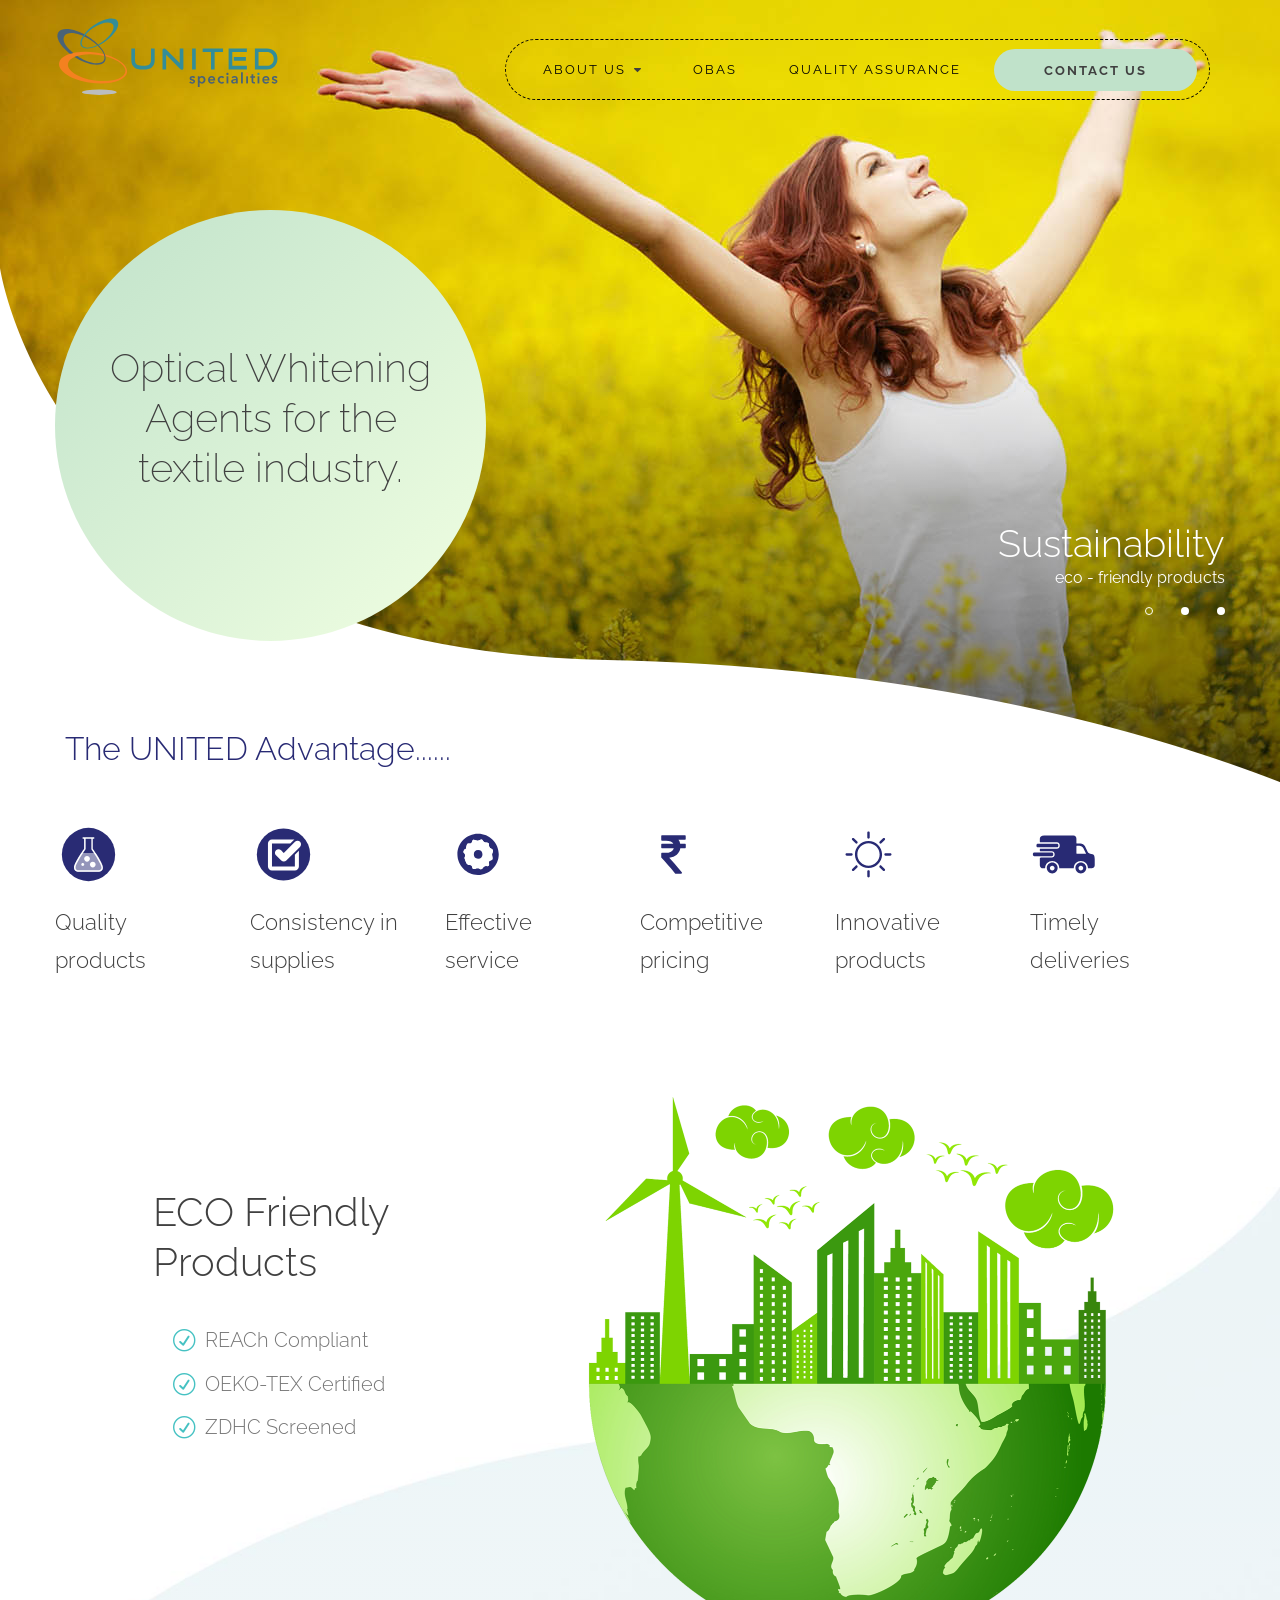
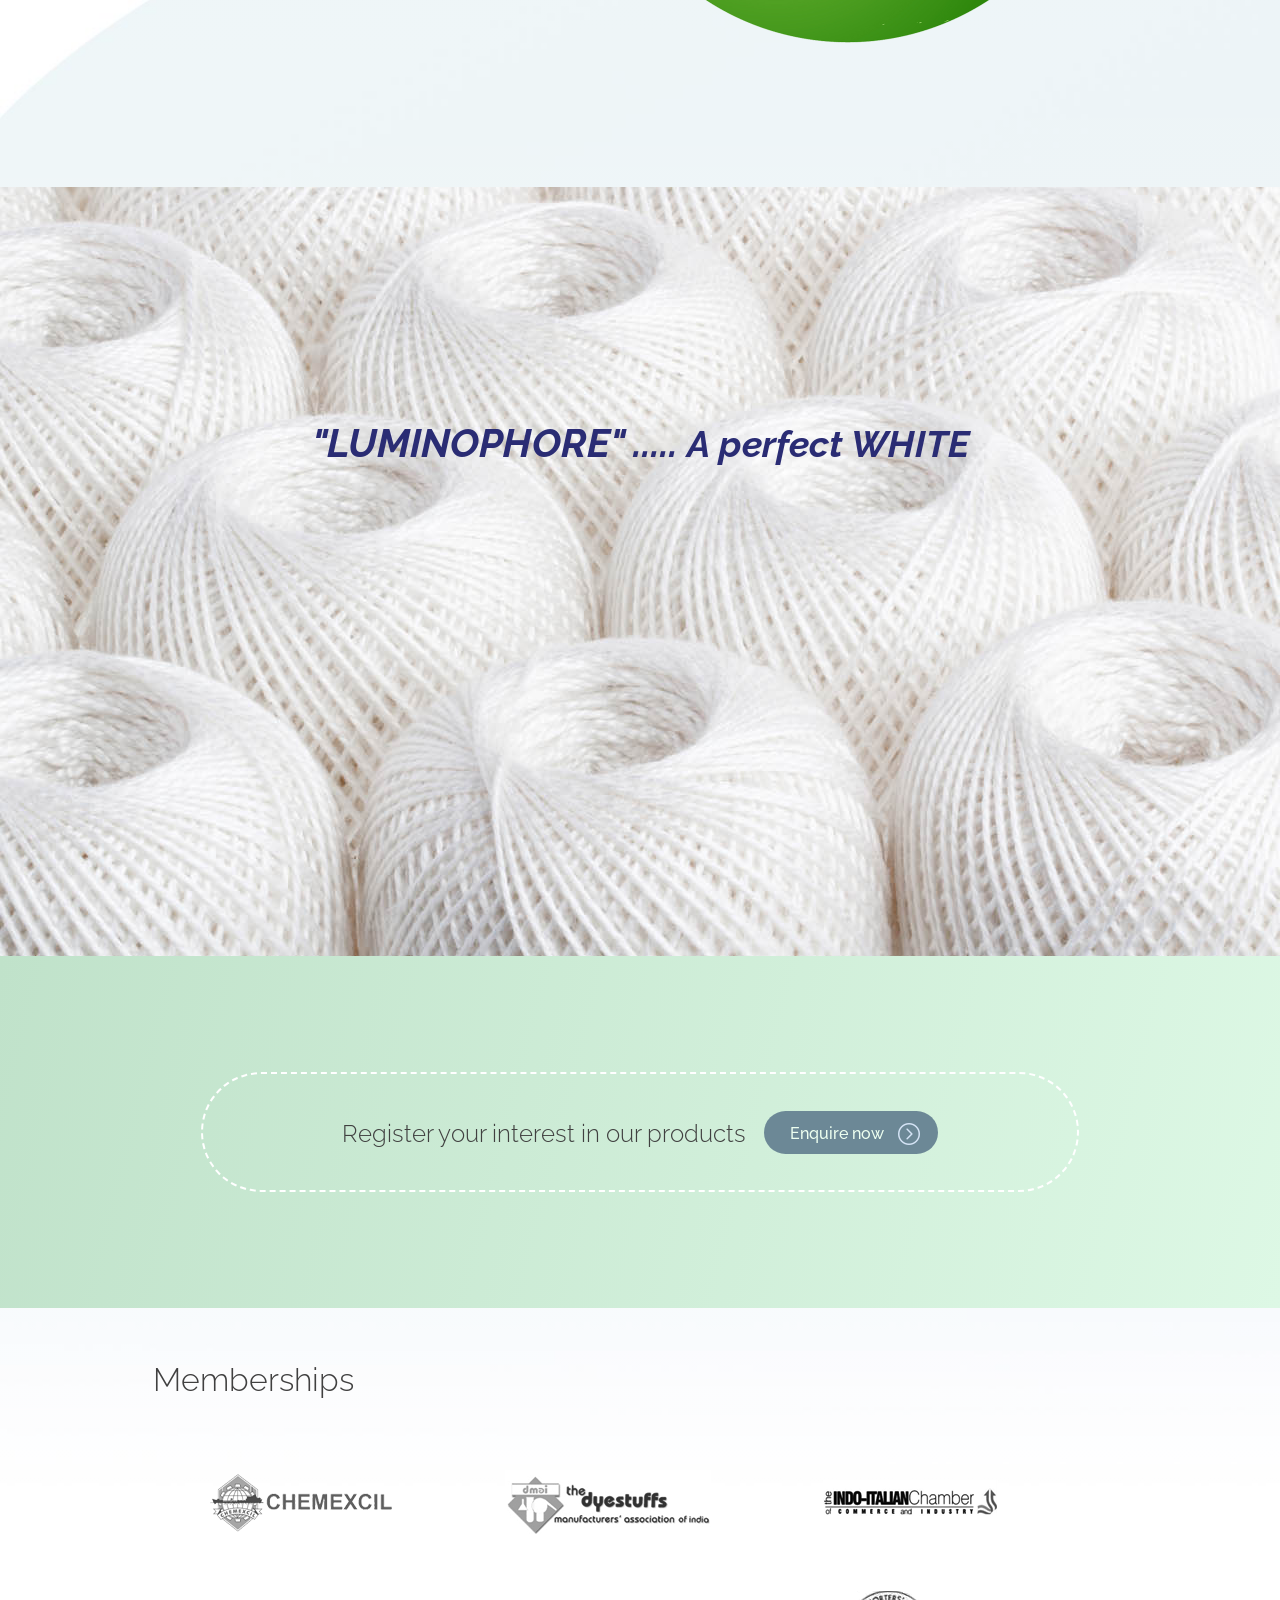
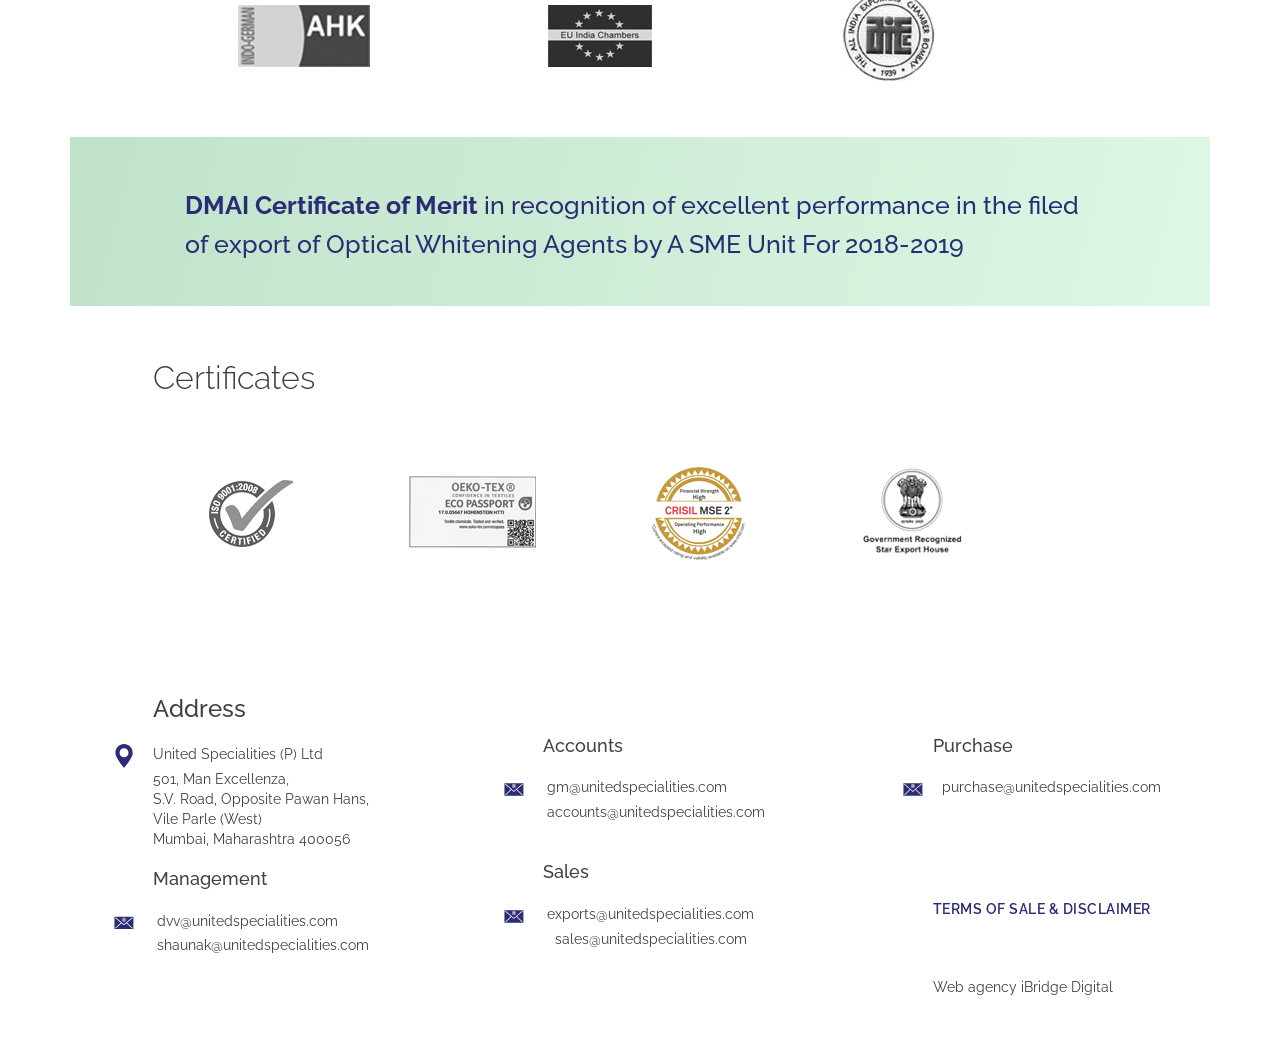
<file: index.html>
<!DOCTYPE html>
<html class="no-js" lang="en-GB" prefix="og: http://ogp.me/ns#">
<head>
  <!-- Google Tag Manager -->
<script>(function(w,d,s,l,i){w[l]=w[l]||[];w[l].push({'gtm.start':
new Date().getTime(),event:'gtm.js'});var f=d.getElementsByTagName(s)[0],
j=d.createElement(s),dl=l!='dataLayer'?'&l='+l:'';j.async=true;j.src=
'https://www.googletagmanager.com/gtm.js?id='+i+dl;f.parentNode.insertBefore(j,f);
})(window,document,'script','dataLayer','GTM-THHLWSN');</script>
<!-- End Google Tag Manager -->

  <meta content="text/html; charset=utf-8" http-equiv="content-type">
  <meta charset="UTF-8">
  <meta content="width=device-width, initial-scale=1" name="viewport">
 <title>United Specialities - Optical Brighteners - Manufacturers &amp; Exporter</title>
 <meta name="description" content="United Specialities pvt. ltd. (Valblanc) is one of the largest manufacturers of Optical Brighteners in India. We offer a wide range of Optical Brightening Agents for textile, polymer, detergent & paper industries" >

 <!-- Open Graph data -->
    <meta property="og:locale" content="en_in">
    <meta property="og:site_name" content="Valblanc" >
    <meta property="og:url" content="http://www.valblanc.com/">
    <meta property="og:type" content="website">
    <meta property="og:title" content="United Specialities - Optical Brighteners - Manufacturers &amp; Exporter" >
    <meta property="og:description"  content="United Specialities pvt. ltd. (Valblanc) is one of the largest manufacturers of Optical Brighteners in India. We offer a wide range of Optical Brightening Agents for textile, polymer, detergent & paper industries">
    <!-- Open Graph data -->
    
    <!-- Twitter Card data -->
    <meta name="twitter:card" value="summary">
    <meta name="twitter:title" content="United Specialities - Optical Brighteners - Manufacturers &amp; Exporter"  >
    <meta name="twitter:description" content="United Specialities pvt. ltd. (Valblanc) is one of the largest manufacturers of Optical Brighteners in India. We offer a wide range of Optical Brightening Agents for textile, polymer, detergent & paper industries" >
    <!-- Twitter Card data -->
   
    <link href="http://www.valblanc.com/" rel="canonical">
    <link rel="alternate" href="http://www.valblanc.com/" hreflang="en-in" />


  <link href='http://fonts.googleapis.com/' rel='dns-prefetch'>
  <link href='assets/css/styles.css' id='contact-form-7-css' media='all' rel='stylesheet' type='text/css'>
  <link href='https://fonts.googleapis.com/css?family=Raleway%3A200%2C300%2C400%2C700&amp;subset=latin%2Clatin-ext' id='mipad-fonts-css' media='all' rel='stylesheet' type='text/css'>
  <link href='assets/css/style.css' id='humanresults-style-css' media='all' rel='stylesheet' type='text/css'>
  <link rel="canonical" href="http://www.valblanc.com/"/>
  <script src='assets/js/jquery.js' type='text/javascript'>
  </script>
  <script src='assets/js/jquery-migrate.min.js' type='text/javascript'>
  </script>
  <link href="assets/css/main.css" media="screen and (max-device-width: 1366px)" rel="stylesheet" type="text/css">
  <link href="assets/images/favicon.png" rel="icon" sizes="32x32">
<meta name="google-site-verification" content="lR-0DHeVUtAFki3TtJ8sKk0bMozNDCeg0Wn0FiUyUs4" />




<script type="application/ld+json">
{
  "@context": "http://schema.org/",
  "@type": [
    "Organization",
    "LocalBusiness",
    "LegalService"
  ],
  "name": "Valblanc",
  "logo" : "http://www.valblanc.com/assets/images/united.svg",
  "url" : "https://www.valblanc.com",
  "openingHours": "Mo,Tu,We,Th,Fri,Sa 10:00-19:00",
  "image": "http://www.valblanc.com/assets/images/uploads/whiter.jpg",
  "address": "501, Man Excellenza, S.V. Road, Opposite Pawan Hans, Vile Parle West, Mumbai, Maharashtra 400056",
  "telephone": "022 2613 8053",
  "priceRange": "$$$",
  "contactPoint": [
    {
      "@type": "ContactPoint",
      "telephone": "+91-22-2613-8053",
      "contactType": "customer service"
    }
  ],
  "mainEntityOfPage": {
    "@type": "WebPage",
    "@id": "https://www.valblanc.com"
  }
}
</script>
</head>

<body class="home page-template-default page page-id-5">
  <!-- Google Tag Manager (noscript) -->
<noscript><iframe src="https://www.googletagmanager.com/ns.html?id=GTM-THHLWSN"
height="0" width="0" style="display:none;visibility:hidden"></iframe></noscript>
<!-- End Google Tag Manager (noscript) -->
<div class="head-section">
    <header class="header-section" data-offset-top="1" data-spy="affix" id="tasngsite"></header>
 
    <div aria-hidden="true" aria-labelledby="myModalLabel" class="modal fade bs-example-modal-lg" id="homevideo" role="dialog" tabindex="-1">
      <div class="modal-dialog modal-lg">
        <div class="modal-content">
          <span aria-label="Close" class="close genericon genericon-close-alt" data-dismiss="modal"></span>
          <div class="modal-body">
            <div class="col">
              <div class="col-div col-xs-12modal-iso-content"></div>
            </div>
          </div>
        </div>
      </div>
    </div>
    <div class="container-fluid home-banner-slider" id="full">
      <div class="row">
        <div class="banner-slider-section">
          <div class="carousel slide homebannerslider carousel-fade" data-pause="flase" data-ride="carousel" id="homebannerslider">
            <div class="container carousel-indicators-section">
              <div class="row">
                <div class="col">
                  <ol class="carousel-indicators">
                    <li class="active" data-slide-to="0" data-target="#homebannerslider"></li>
                    <li class="" data-slide-to="1" data-target="#homebannerslider"></li>
                    
                    <li class="" data-slide-to="3" data-target="#homebannerslider"></li>
                  </ol>
                </div>
              </div>
            </div>
            <div class="carousel-inner" role="listbox">
              <div class="item bannerslider-post active">
              <div class="banner-filter"></div>
              <div class="container">
                <div class="row">
                  <div class="col">
                    <div class="col-div col-xs-12 col-lg-4 col-lg-offset-8">
                      <div class="slider-content">
                        <h1>Sustainability</h1>
                        <p>eco - friendly products</p>
                      </div>
                    </div>
                  </div>
                </div>
              </div><img alt="" class="banner-img" id="slider-img" src="assets/images/uploads/01.jpg"> <img alt="home-header-mask" class="banner-mask-img" id="inner" src="assets/images/home-header-mask.png"></div>
              <div class="item bannerslider-post">
              <div class="banner-filter"></div>
              <div class="container">
                <div class="row">
                  <div class="col">
                    <div class="col-div col-xs-12 col-lg-4 col-lg-offset-8">
                      <div class="slider-content">
                        <h1>One Stop Shop</h1>
                        <p>for all your OBA requirements</p>
                      </div>
                    </div>
                  </div>
                </div>
              </div>
              <img alt="" class="banner-img" id="slider-img" src="assets/images/uploads/03.jpg"> <img alt="home-header-mask" class="banner-mask-img" id="inner" src="assets/images/home-header-mask.png"></div>
              <div class="item bannerslider-post">
              <div class="banner-filter"></div>
              <div class="container">
                <div class="row">
                  <div class="col">
                    <div class="col-div col-xs-12 col-lg-4 col-lg-offset-8">
                      <div class="slider-content">
                      <h1>Innovative products</h1>
                        <p>Always a step ahead</p>
                       
                      </div>
                    </div>
                  </div>
                </div>
              </div><img alt="" class="banner-img" id="slider-img" src="assets/images/uploads/02.jpg"> <img alt="home-header-mask" class="banner-mask-img" id="inner" src="assets/images/home-header-mask.png"></div>
              <div class="clearfix"></div>
            </div>
          </div>
        </div>
      </div>
    </div>
    <script>
            jQuery(document).ready(function() {
              jQuery('#homebannerslider').carousel({
                  interval: 1000 * 4
              });
            });
    </script>
    <div class="container">
      <div class="row">
        <div class="col header-page-title-section">
          <div class="col header-page-title home-header-page-title">
            <div class="col-div">
              <h1 class="content-title">Optical Whitening Agents for the textile industry.</h1>
            </div>
          </div>
        </div>
      </div>
    </div>
  </div>
  <div class="home-content-section">
    <div class="banner-buttom-home-section">
      <div class="container-fulid">
        <div class="row">
          <div class="col home-post-list-section">
            <div class="col-div col-xs-12 col-md-5 home-post-listpost-ender">
              <div class="col">
                <div class="col-div">
                  <a id="txt">The UNITED Advantage......</a>
                </div>
              </div>
            </div>
          </div>
        </div>
      </div>
      <div class="container">
        <div class="row">
          <div class="col home-post-list-section">
            <div class="col-div col-xs-12 col-md-2 home-post-listpost">
              <p><img alt="Quality products" onload="this.width/=2;this.onload=null;" src="assets/images/uploads/beaker.svg"></p>
              <h2>Quality products</h2>
            </div>
            <div class="col-div col-xs-12 col-md-2 home-post-listpost">
              <p><img alt="Consistency in supplies" onload="this.width/=2;this.onload=null;" src="assets/images/uploads/checked-box.svg"></p>
              <h2>Consistency in supplies</h2>
            </div>
            <div class="col-div col-xs-12 col-md-2 home-post-listpost">
              <p><img alt="Effective service" onload="this.width/=2;this.onload=null;" src="assets/images/uploads/effective-service.svg"></p>
              <h2>Effective service</h2>
            </div>
            <div class="col-div col-xs-12 col-md-2 home-post-listpost">
              <p><img alt="Competitive pricing" onload="this.width/=2;this.onload=null;" src="assets/images/uploads/rupee-indian.svg"></p>
              <h2>Competitive pricing</h2>
            </div>
            <div class="col-div col-xs-12 col-md-2 home-post-listpost">
              <p><img alt="Innovative products" onload="this.width/=2;this.onload=null;" src="assets/images/uploads/sun.svg"></p>
              <h2>Innovative products</h2>
            </div>
            <div class="col-div col-xs-12 col-md-2 home-post-listpost">
              <p><img alt="Timely deliveries" onload="this.width/=2;this.onload=null;" src="assets/images/uploads/delivery-van.svg"></p>
              <h2>Timely deliveries</h2>
            </div>
          </div>
        </div>
      </div>
    </div>
    <script type="text/javascript">
      jQuery(document).ready(function(){

        if (matchMedia) {
          var mq = window.matchMedia("(min-width: 768px)");
          mq.addListener(WidthChange);
          WidthChange(mq);
        }

        // media query change
        function WidthChange(mq) {
          if (mq.matches) {

          } else {
            jQuery('.home-post-list-section').slick({
              slidesToShow: 1,
              slidesToScroll: 1,
              dots: true,
              autoplay: true,
              prevArrow: false,
              nextArrow: false,
              autoplaySpeed: 5000,
              focusOnSelect: true,
            });
          }
        }

      });
    </script>
    <div class="content-image-section" id="space">
      <div class="container">
        <div class="row">
          <div class="col">
            <div class="col-div col-xs-12 col-md-5 col-lg-4 col-lg-offset-1 cntnt-img-content">
              <div class="col-div">
                <h2 class="content-title title-left">ECO Friendly Products</h2>
              </div>
              <div class="col-div content-area-layout">
                <ul>
                  <li style="width:100%">REACh Compliant </li>
                  <li style="width:100%">OEKO-TEX  Certified </li>
                  <li style="width:100%">ZDHC Screened </li>
                </ul>
              </div>
            </div>
            <div class="col-div col-xs-12 col-md-7 col-lg-5 cntnt-img-img sp">
              <img alt="ECO Friendly Products" onload="this.width/=2;this.onload=null;" src="assets/images/uploads/sustain.png">
              <div class="clearfix"></div>
            </div>
          </div>
        </div>
      </div>
    </div>
    


    

    <div class="register-interest-section">
      <div class="register-interest-content" style=" background-image: url(assets/images/uploads/whiter.jpg)">
        <div class="container">
          <div class="row">
            <div class="col">
              <div class="col-div col-xs-12 col-md-10 col-md-offset-1 col-lg-8 col-lg-offset-2 col-xl-8 col-xl-offset-2 text-center">
                <h1 id="imp">"LUMINOPHORE" ..... <span style="color: #2a2c74; font-size: 37px;">A perfect WHITE </span> </h1><br>
              
              </div>
            </div>
          </div>
        </div>
      </div>
      <div class="register-interest-form">
        <div class="container">
          <div class="row">
            <div class="col">
              <div class="col-div col-xs-12 col-xl-9 col-xl-offset-1 interest-form-section">
                <form class="mc4wp-form mc4wp-form-39" data-id="39" data-name="Register your interest in our products" id="mc4wp-form-2" method="post" name="mc4wp-form-2">
                  <div class="mc4wp-form-fields">
                    <div class="form-group has-success has-feedback">
                      <div class="col">
                        <p class="col-div col-xs-12 col-lg-12">Register your interest in our products &nbsp; <a class="btn btn-drk-blue-img" href="contact">Enquire now</a></p>
                      </div>
                    </div>
                    <div style="display: none;">
                      <input autocomplete="off" name="_mc4wp_honeypot" tabindex="-1" type="text" value="">
                    </div><input name="_mc4wp_timestamp" type="hidden" value="1501586557"><input name="_mc4wp_form_id" type="hidden" value="39"><input name="_mc4wp_form_element_id" type="hidden" value="mc4wp-form-2">
                  </div>
                  <div class="mc4wp-response"></div>
                </form>
              </div>
            </div>
          </div>
        </div>
      </div>
    </div>
  </div>
  
  <div class="footer-section" id="none">
    <div class="container">
      <div class="row">
        <div class="col home-blog-section blog-feed-section">
          <div class="col-div col-xs-12 col-lg-10 col-lg-offset-1 home-blog-title">
            <h2>Memberships</h2>
          </div>
          <div class="col-div col-xs-12 col-xl-10 col-xl-offset-1">
            <div class="col blog-post-list">
              <div class="col-div col-xs-12 col-md-12 blog-post-content">
                <div class="col">
                  <div class="col-div col-xs-12"> <img class="space" src="assets/images/uploads/img-6.png"><img class="space" src="assets/images/uploads/img-12.png"><img class="space" src="assets/images/uploads/img-2.png"><img class="space" src="assets/images/uploads/img-3.png"> <img class="space" src="assets/images/uploads/img-1.png">
                  <img class="space" src="assets/images/uploads/img-13.png">   
                </div>
                
                </div>
              </div>
            </div>
          </div>
        </div>
      </div>

      <div class="register-interest-form" style="padding: 45px 0;">
        <div class="container">
          <div class="row">
            <div class="col">
              <div class="col-div col-xs-12 col-xl-10" style="margin: auto;">
               <h1 style="padding: 0 20px;"><span style="color: #2a2c74;font-size: 25px;"><strong>DMAI
Certificate of Merit</strong> in recognition of excellent performance in the filed of export of Optical Whitening Agents by A SME Unit For 2018-2019 </span> </h1>
              </div>
            </div>
          </div>
        </div>
      </div>

      <div class="row">
        <div class="col home-blog-section blog-feed-section">
          <div class="col-div col-xs-12 col-lg-10 col-lg-offset-1 home-blog-title">
            <h2>Certificates</h2>
          </div>
          <div class="col-div col-xs-12 col-xl-10 col-xl-offset-1">
            <div class="col blog-post-list">
              <div class="col-div col-xs-12 col-md-12 blog-post-content">
                <div class="col">
                  <div class="col-div col-xs-12"> 
                    <img class="space" src="assets/images/uploads/img-4.png">
                    <img class="space" src="assets/images/uploads/img-8.png">
                   <!--  <img class="space" src="assets/images/uploads/img-9.png"> -->
                   <script language="JavaScript" src="https://dunsregistered.dnb.com" type="text/javascript"></script>
               
                    <img class="space" src="assets/images/uploads/img-7.png">
                    <img class="space" src="assets/images/uploads/img-5.png">

                  </div>
                 
                  <div class="col-div col-xs-12 col-lg-10 col-lg-offset-1 home-blog-title"></div>
                  <div class="col-div col-xs-12 col-lg-10 col-lg-offset-1 home-blog-title">
                   
                  </div>
                </div>
              </div>
            </div>
          </div>
        </div>
      </div>
    </div>
  </div>



  <footer class="footer-section" id='main-footer'>
    
  </footer>
  <script src='assets/js/bootstrape.js' type='text/javascript'>
  </script> 
  <script src='assets/js/jquery-ui.min.js' type='text/javascript'>
  </script> 
  <script src='assets/js/slick.min.js' type='text/javascript'>
  </script>
</body>
<!-- pnn2 -->
</html>
</file>
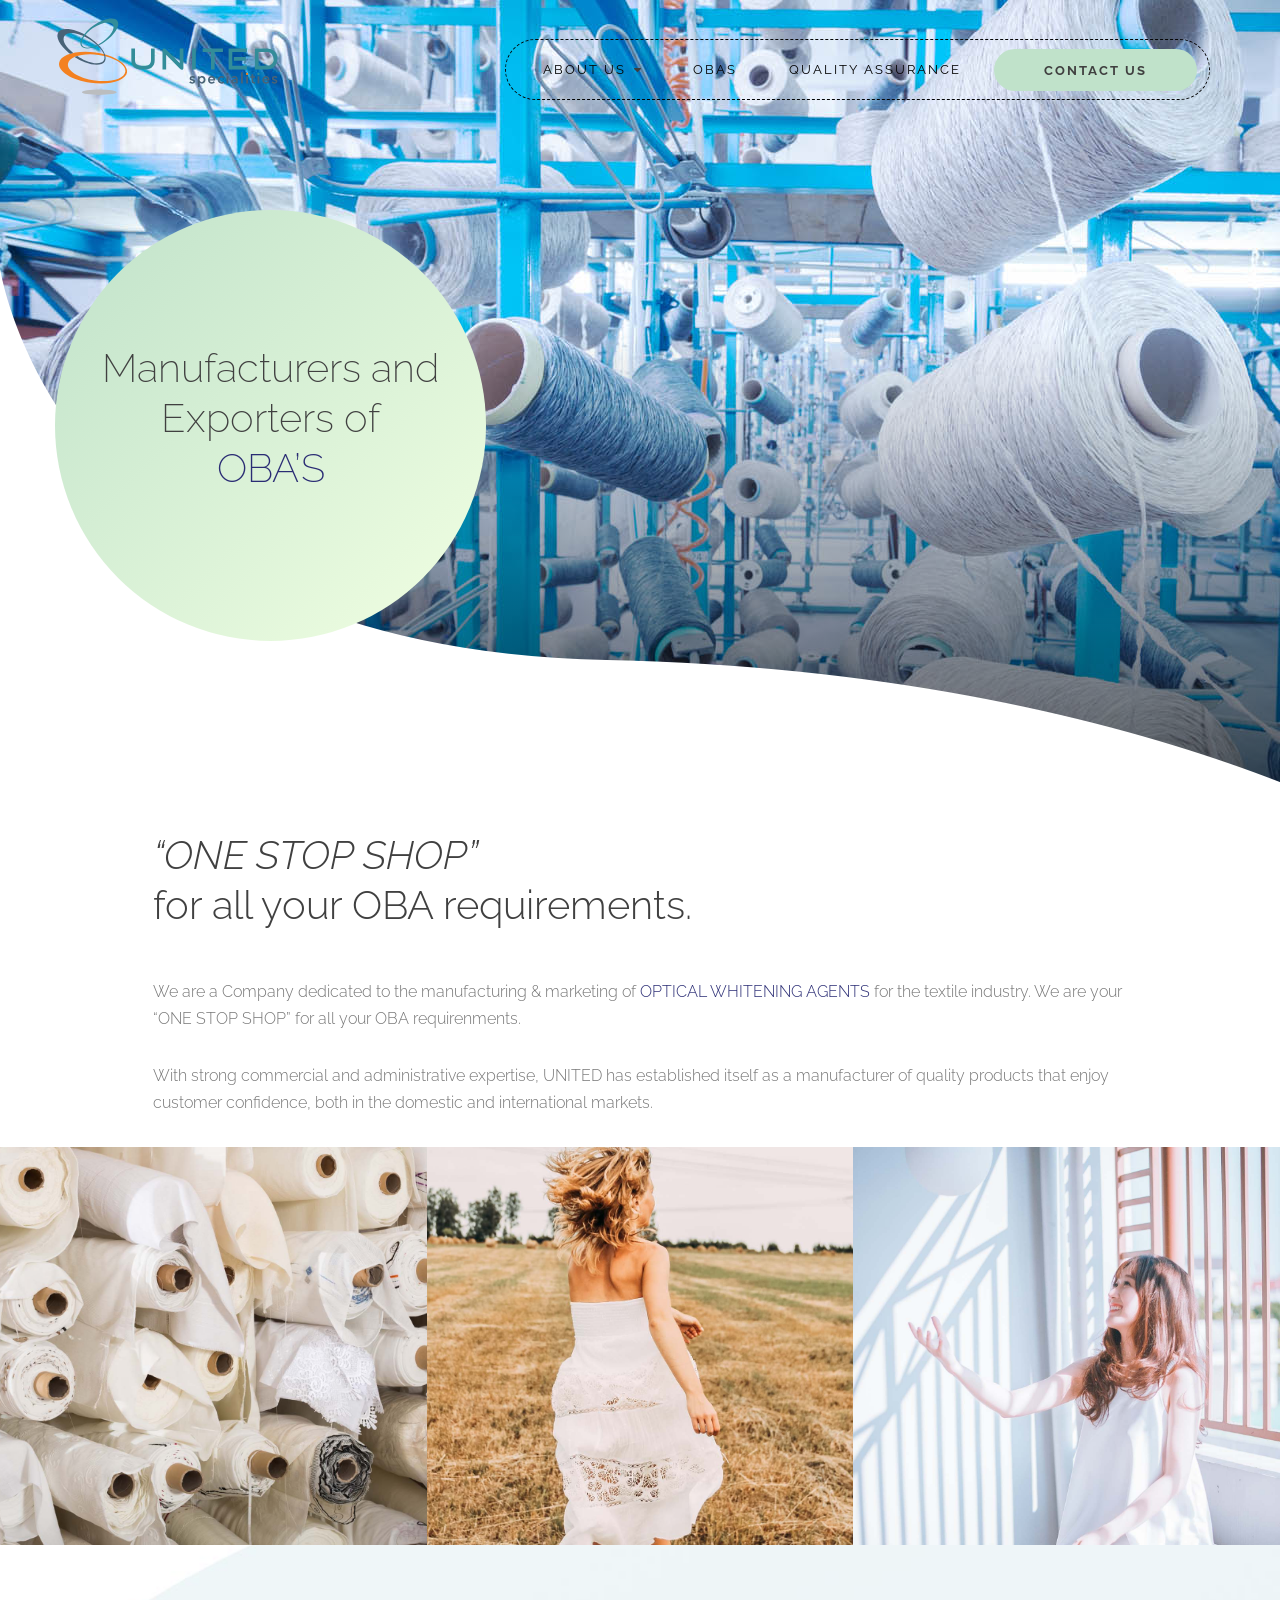
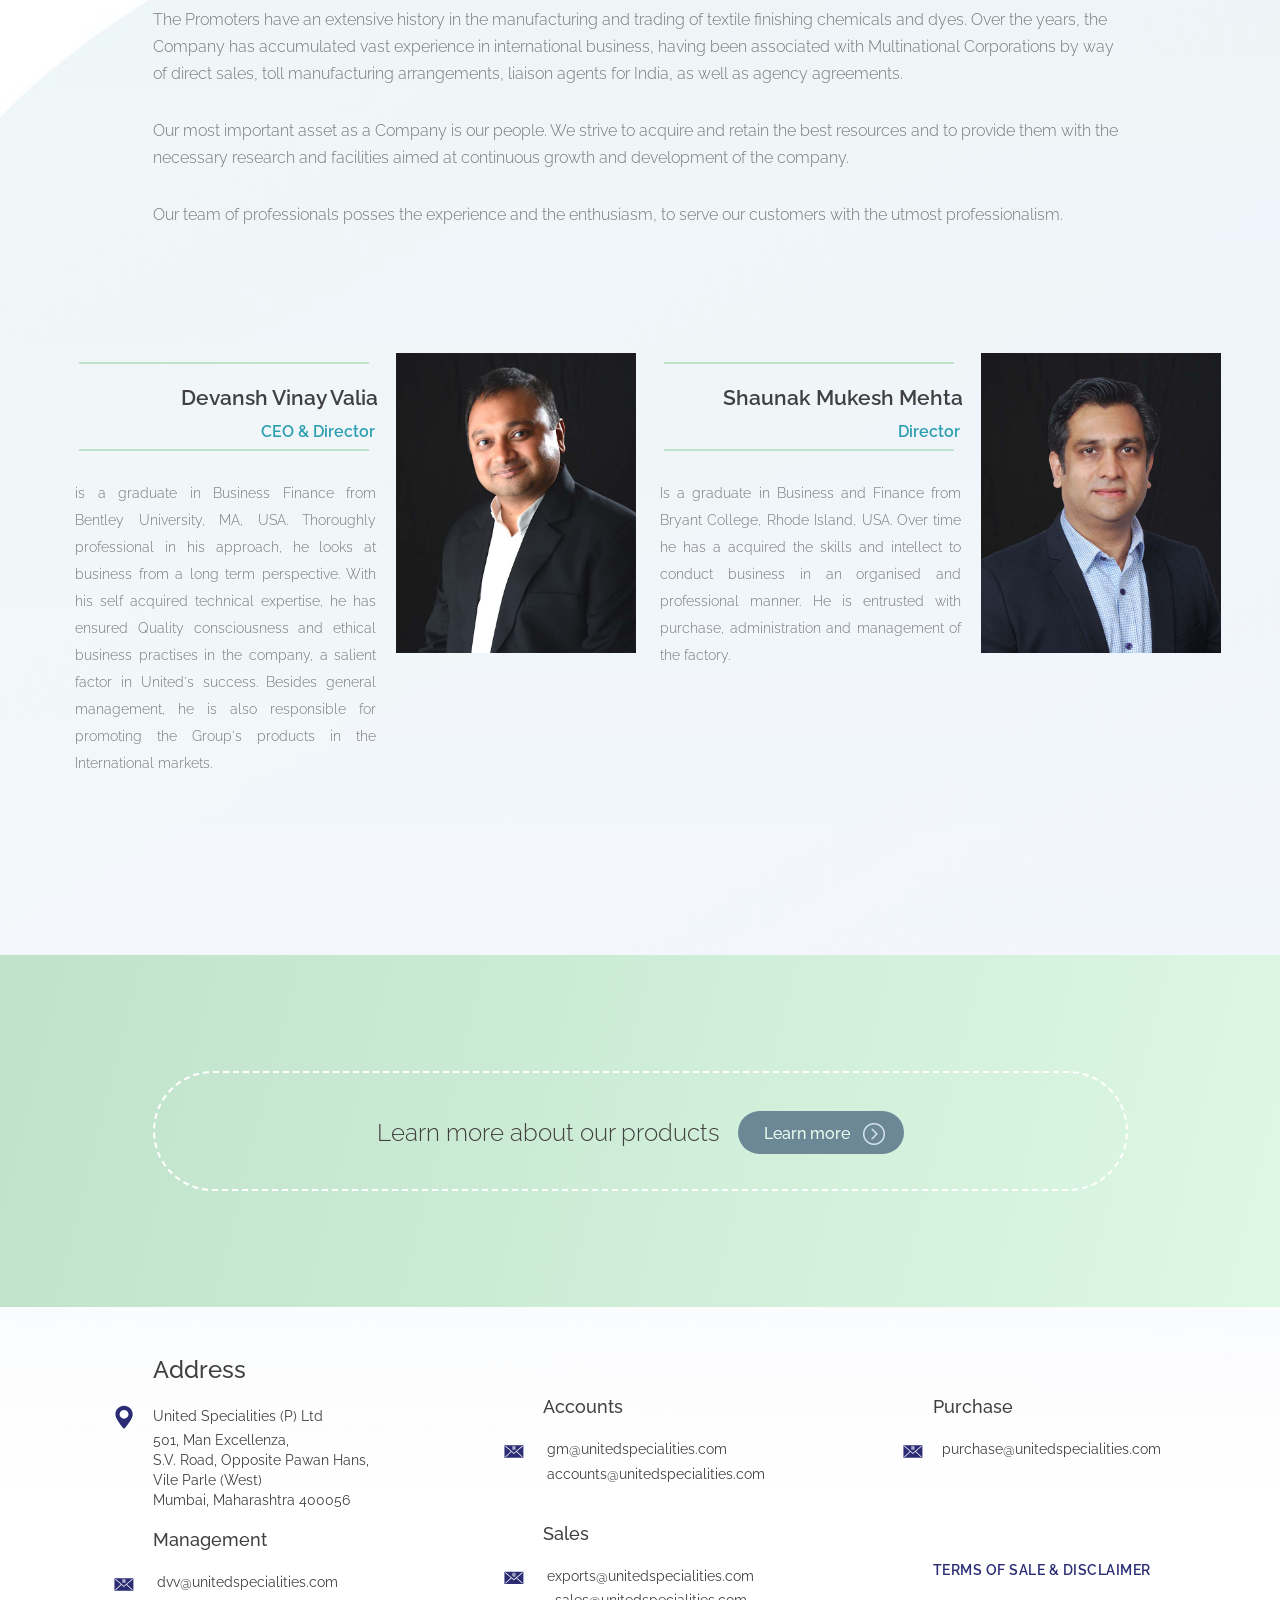
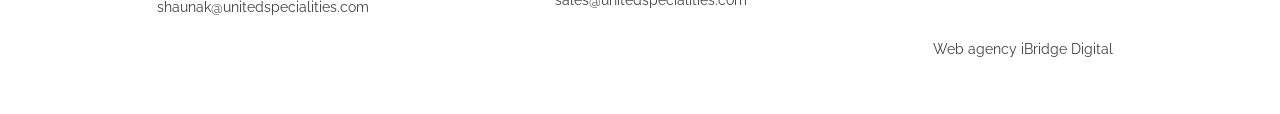
<file: about/index.html>
<!DOCTYPE html>
<html class="no-js" lang="en-GB" prefix="og: http://ogp.me/ns#">
<head>
  <meta content="text/html; charset=utf-8" http-equiv="content-type">
  <meta charset="UTF-8">
  <meta content="width=device-width, initial-scale=1" name="viewport">
  <title>Optical Brightening Agent Manufacturers - United Specialities</title>

<meta name="description" content="We are a Company dedicated to the manufacturing &amp; marketing of OPTICAL WHITENING AGENTS for the textile industry. United Specialities are your “ONE STOP SHOP” for all your OBAs, FWAs and Luminophore requirements for textile industry. Our products are ECO FRIENDLY &amp; do not contain hazardous chemicals">

<meta name="Keywords" content="optical brightening agent, optical brightening agent manufacturers, united specialities pvt ltd, manufacturer, exporter, india">

 <!-- Open Graph data -->
    <meta property="og:locale" content="en_in">
    <meta property="og:site_name" content="United Specialities" >
    <meta property="og:url" content="http://www.valblanc.com/about/">
    <meta property="og:type" content="website">
    <meta property="og:title" content="Optical Brightening Agent Manufacturers - United Specialities" >
    <meta property="og:description"  content="We are a Company dedicated to the manufacturing &amp; marketing of OPTICAL WHITENING AGENTS for the textile industry. United Specialities are your “ONE STOP SHOP” for all your OBAs, FWAs and Luminophore requirements for textile industry. Our products are ECO FRIENDLY &amp; do not contain hazardous chemicals">
    <!-- Open Graph data -->
    
    <!-- Twitter Card data -->
    <meta name="twitter:card" value="summary">
    <meta name="twitter:title" content="Optical Brightening Agent Manufacturers - United Specialities"  >
    <meta name="twitter:description" content="We are a Company dedicated to the manufacturing &amp; marketing of OPTICAL WHITENING AGENTS for the textile industry. United Specialities are your “ONE STOP SHOP” for all your OBAs, FWAs and Luminophore requirements for textile industry. Our products are ECO FRIENDLY &amp; do not contain hazardous chemicals" >
    <!-- Twitter Card data -->
   
    <link href="http://www.valblanc.com/about/" rel="canonical">
    <link rel="alternate" href="http://www.valblanc.com/about/" hreflang="en-in" />


  <link href='http://fonts.googleapis.com/' rel='dns-prefetch'>
  <link href='../assets/css/styles.css' id='contact-form-7-css' media='all' rel='stylesheet' type='text/css'>
  <link href='https://fonts.googleapis.com/css?family=Raleway%3A200%2C300%2C400%2C700&amp;subset=latin%2Clatin-ext' id='mipad-fonts-css' media='all' rel='stylesheet' type='text/css'>
  <link href='../assets/css/style.css' id='humanresults-style-css' media='all' rel='stylesheet' type='text/css'>
  <link href="../assets/css/main.css" media="screen and (max-device-width: 1366px)" rel="stylesheet" type="text/css">
  <link rel="canonical" href="http://www.valblanc.com/about/"/>
  <script src='../assets/js/jquery.js' type='text/javascript'>
  </script>
  <script src='../assets/js/jquery-migrate.min.js' type='text/javascript'>
  </script>
  <link href="../assets/images/favicon.png" rel="icon" sizes="32x32">
  <!-- Google Tag Manager -->
<script>(function(w,d,s,l,i){w[l]=w[l]||[];w[l].push({'gtm.start':
new Date().getTime(),event:'gtm.js'});var f=d.getElementsByTagName(s)[0],
j=d.createElement(s),dl=l!='dataLayer'?'&l='+l:'';j.async=true;j.src=
'https://www.googletagmanager.com/gtm.js?id='+i+dl;f.parentNode.insertBefore(j,f);
})(window,document,'script','dataLayer','GTM-THHLWSN');</script>
<!-- End Google Tag Manager -->
<script type="application/ld+json">
{
  "@context": "http://schema.org/",
  "@type": [
    "Organization",
    "LocalBusiness",
    "LegalService"
  ],
  "name": "Valblanc",
  "logo" : "http://www.valblanc.com/assets/images/united.svg",
  "url" : "https://www.valblanc.com",
  "openingHours": "Mo,Tu,We,Th,Fri,Sa 10:00-19:00",
  "image": "http://www.valblanc.com/assets/images/uploads/whiter.jpg",
  "address": "501, Man Excellenza, S.V. Road, Opposite Pawan Hans, Vile Parle West, Mumbai, Maharashtra 400056",
  "telephone": "022 2613 8053",
  "priceRange": "$$$",
  "contactPoint": [
    {
      "@type": "ContactPoint",
      "telephone": "+91-22-2613-8053",
      "contactType": "customer service"
    }
  ],
  "mainEntityOfPage": {
    "@type": "WebPage",
    "@id": "https://www.valblanc.com"
  }
}
</script>
</head>
<body class="home page-template-default page page-id-5">
  <!-- Google Tag Manager (noscript) -->
<noscript><iframe src="https://www.googletagmanager.com/ns.html?id=GTM-THHLWSN"
height="0" width="0" style="display:none;visibility:hidden"></iframe></noscript>
<!-- End Google Tag Manager (noscript) -->
  <div class="head-section">
    <header class="header-section" data-offset-top="1" data-spy="affix" id="tasngsite"></header>
    <div aria-hidden="true" aria-labelledby="myModalLabel" class="modal fade bs-example-modal-lg" id="homevideo" role="dialog" tabindex="-1">
      <div class="modal-dialog modal-lg">
        <div class="modal-content">
          <span aria-label="Close" class="close genericon genericon-close-alt" data-dismiss="modal"></span>
          <div class="modal-body">
            <div class="col">
              <div class="col-div col-xs-12modal-iso-content"></div>
            </div>
          </div>
        </div>
      </div>
    </div>
    <div class="container-fluid home-banner-slider" id="full">
      <div class="row">
        <div class="banner-slider-section">
          <div class="carousel slide homebannerslider carousel-fade" data-pause="flase" data-ride="carousel" id="homebannerslider">
            <div class="container carousel-indicators-section">
              <div class="row"></div>
            </div>
            <div class="carousel-inner" role="listbox">
              <div class="item bannerslider-post active">
              <div class="banner-filter"></div>
              <div class="container"></div><img alt="" class="banner-img" id="slider-img" src="../assets/images/uploads/overview.jpg"> <img alt="home-header-mask" class="banner-mask-img" id="inner" src="../assets/images/home-header-mask.png"></div>
              <div class="clearfix"></div>
            </div>
          </div>
        </div>
      </div>
    </div>
    <script>
            jQuery(document).ready(function() {
              jQuery('#homebannerslider').carousel({
                  interval: 1000 * 4
              });
            });
    </script>
    <div class="container">
      <div class="row">
        <div class="col header-page-title-section">
          <div class="col header-page-title home-header-page-title">
            <div class="col-div">
              <h1 class="content-title">Manufacturers and Exporters of<br>
              <span style="color:#2a2c74;">OBA’S</span></h1>
            </div>
          </div>
        </div>
      </div>
    </div>
  </div>
  <div class="page-content-layouts-section">
    <div class="content-only-section">
      <div class="container">
        <div class="row">
          <div class="col">
            <div class="col-div col-xs-12 col-lg-8 col-lg-offset-1 content-title-area-layout">
              <h2 class="content-title title-left"><span style="font-style:italic;">“ONE STOP SHOP”</span><br>
              for all your OBA requirements.</h2>
            </div>
            <div class="col-div col-xs-12 col-lg-10 col-lg-offset-1 content-area-layout">
              <p style="margin-top: 20px;">We are a Company dedicated to the manufacturing & marketing of <span style="color:#2a2c74;">OPTICAL WHITENING AGENTS</span> for the textile industry. We are your “ONE STOP SHOP” for all your OBA requirenments.</p>
              <p>With strong commercial and administrative expertise, UNITED has established itself as a manufacturer of quality products that enjoy customer confidence, both in the domestic and international markets.</p>
              
            </div>
            <div class="col-div col-xs-12 col-lg-10 col-lg-offset-1"></div>
          </div>
        </div>
      </div>
    </div>
    <div class="tree-img-layout-section">
      <div class="container-fluid">
        <div class="row">
          <div class="col tree-img-layout-list">
            <div class="col-div col-xs-12 col-md-4 tree-img-layout-post" style="background-image: url(../assets/images/uploads/white1.jpg)"></div>
            <div class="col-div col-xs-12 col-md-4 tree-img-layout-post" style="background-image: url(../assets/images/uploads/white2.jpg)"></div>
            <div class="col-div col-xs-12 col-md-4 tree-img-layout-post" style="background-image: url(../assets/images/uploads/white3.jpg)"></div>
          </div>
        </div>
      </div>
    </div>
    
    <div class="content-only-section">
      <div class="container">
        <div class="row">
          <div class="col">
            <div class="col-div col-xs-12 col-lg-8 col-lg-offset-1 content-title-area-layout"></div>
            <div class="col-div col-xs-12 col-lg-10 col-lg-offset-1 content-area-layout">
              <p style="margin-top: 60px;">The Promoters have an extensive history in the manufacturing and trading of textile finishing chemicals and dyes. Over the years, the Company has accumulated vast experience in international business, having been associated with Multinational Corporations by way of direct sales, toll manufacturing arrangements, liaison agents for India, as well as agency agreements.</p>
              <p>Our most important asset as a Company is our people. We strive to acquire and retain the best resources and to provide them with the necessary research and facilities aimed at continuous growth and development of the company.</p>
              <p>Our team of professionals posses the experience and the enthusiasm, to serve our customers with the utmost professionalism.</p>
            </div>
          </div>
        </div>
      </div>
    </div>
  <div class="content-image-section" id="space">
    <div class="container">
      <div class="row" id="dis">
        <div class="col-md-6">
          <div class="" id="dis">
              <div class="col-md-7">
                <div class="col-div">
                 <hr>
                   <h2 class="content-title title-left" id="write">Devansh Vinay Valia</h2>
                   <h4 class="positon">CEO & Director</h4>
                    <hr>
                </div>
                <div class="col-div content-area-layout">
                  <p class="box">is a graduate in Business Finance from Bentley University, MA, USA. Thoroughly professional in his approach, he looks at business from a long term perspective. With his self acquired technical expertise, he has ensured Quality consciousness and ethical business practises in the company, a salient factor in United's success. Besides general management, he is also responsible for promoting the Group's products in the International markets.</p>
              </div>
              </div>
              <div class="col-md-5" style="overflow:hidden">
                <img alt="devansh"  height="300" src="../assets/images/uploads/devansh.jpg">
              </div>
          </div>
            
        </div>
        <div class="col-md-6">
          <div class="" id="dis">
              <div class="col-md-7">
                <div class="col-div">
                <hr>
                   <h2 class="content-title title-left" id="write">Shaunak Mukesh Mehta</h2>
                     <h4 class="positon">Director</h4>
                     <hr>
                </div>
                <div class="col-div content-area-layout">
                  <p class="box">Is a graduate in Business and Finance from Bryant College, Rhode Island, USA. Over time he has a acquired the skills and intellect to conduct business in an organised and professional manner. He is entrusted with purchase, administration and management of the factory.</p>
              </div>
              </div>
              <div class="col-md-5" style="overflow:hidden">
                <img alt="shaunak"  height="300" src="../assets/images/uploads/shaunak.jpg">
              </div>
          </div>
            
        </div>
      </div>
        
    </div>
  </div>
</div>
    <div class="register-interest-form">
      <div class="container">
        <div class="row">
          <div class="col">
            <div class="col-div col-xs-12 col-lg-10 col-lg-offset-1 interest-form-section page-green-banner page-green-banner">
              <p>Learn more about our products &nbsp; <a class="btn btn-drk-blue-img" href="../optical-brighteners/">Learn more</a></p>
            </div>
          </div>
        </div>
      </div>
    </div>
  </div>
  <footer class="footer-section" id='main-footer'></footer>
  <script src='../assets/js/bootstrape.js' type='text/javascript'>
  </script> 
  <script src='../assets/js/jquery-ui.min.js' type='text/javascript'>
  </script> 
  <script src='../assets/js/slick.min.js' type='text/javascript'>
  </script>
</body>
</html>
</file>
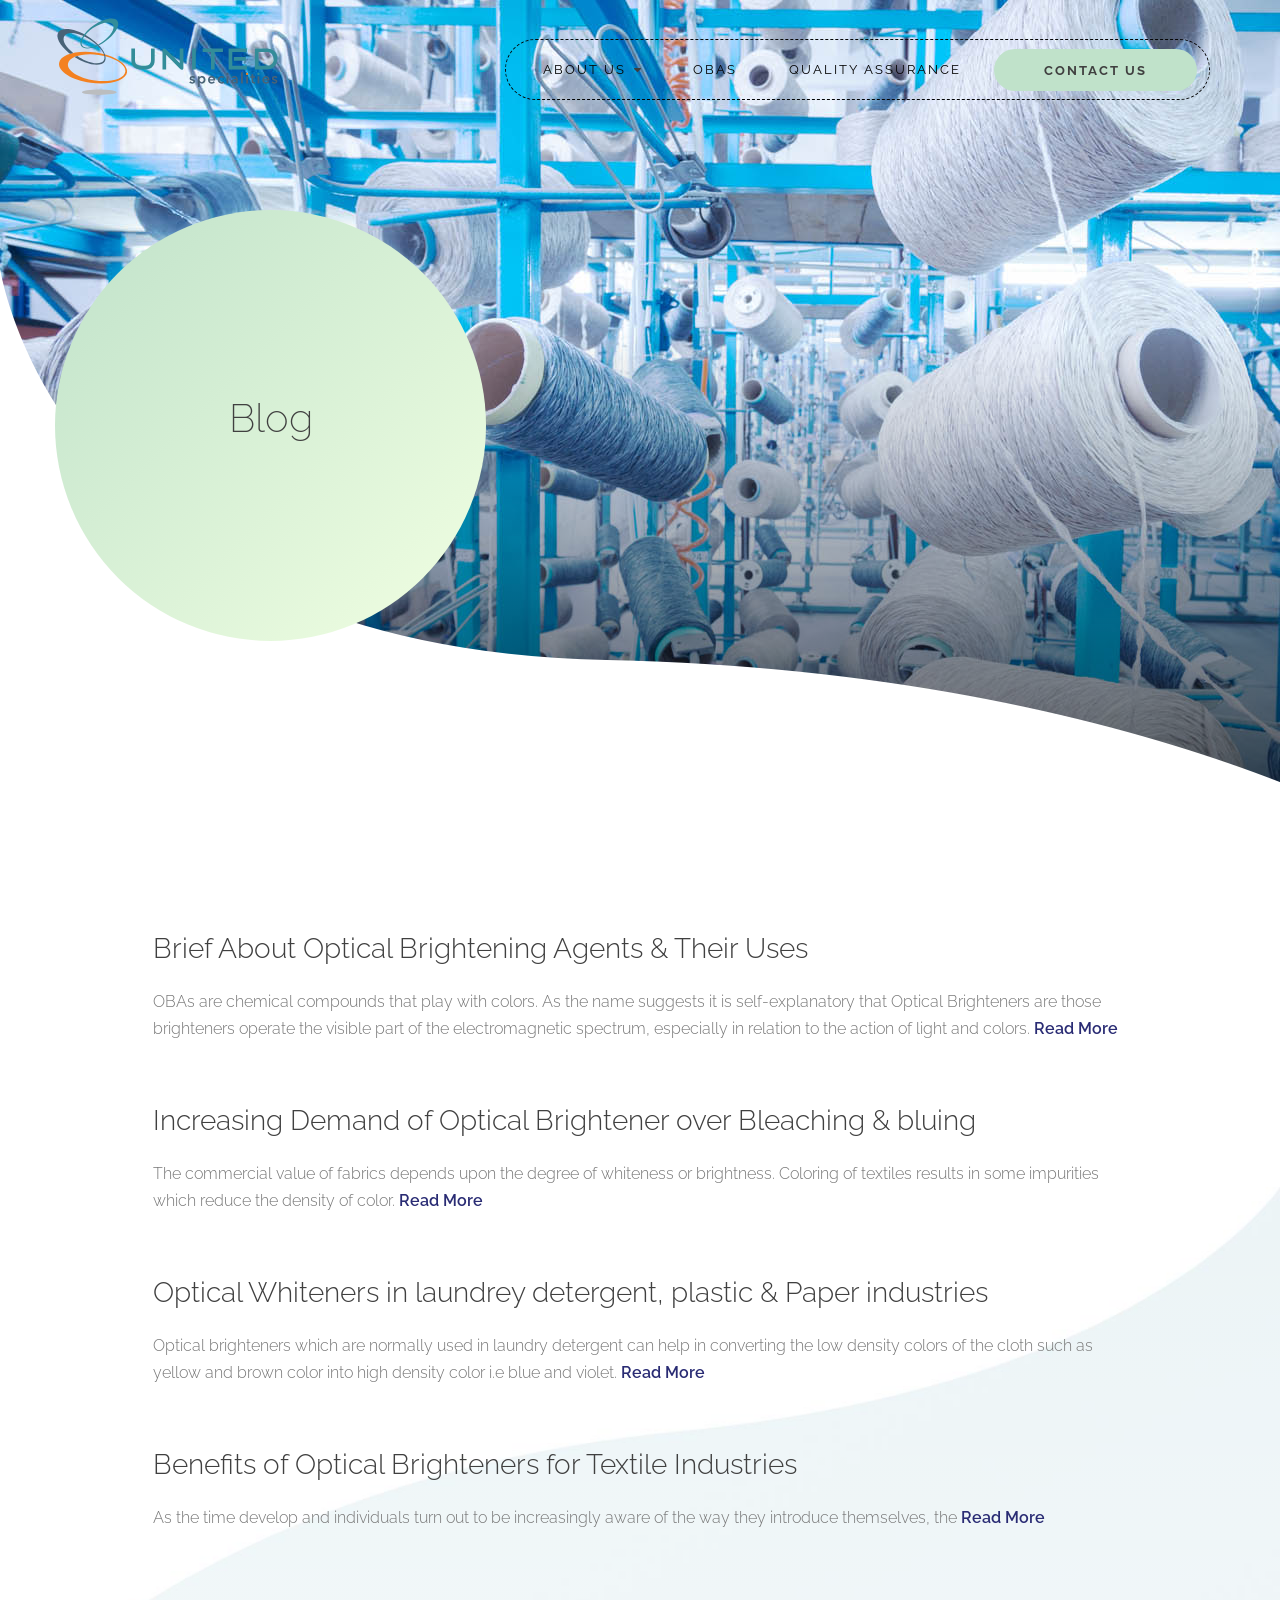
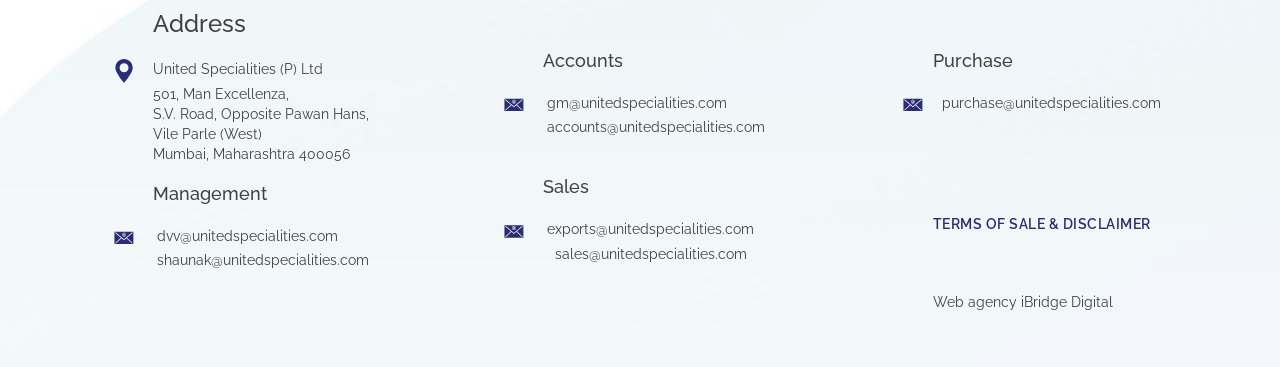
<file: blog/index.html>
<!DOCTYPE html>
<html class="no-js" lang="en-GB" prefix="og: http://ogp.me/ns#">
<head>
  <meta content="text/html; charset=utf-8" http-equiv="content-type">
  <meta charset="UTF-8">
  <meta content="width=device-width, initial-scale=1" name="viewport">
  <title>Blog - Optical Brightening Agents</title>
  <link href='http://fonts.googleapis.com/' rel='dns-prefetch'>
  <link href='../assets/css/styles.css' id='contact-form-7-css' media='all' rel='stylesheet' type='text/css'>
  <link href='https://fonts.googleapis.com/css?family=Raleway%3A200%2C300%2C400%2C700&amp;subset=latin%2Clatin-ext' id='mipad-fonts-css' media='all' rel='stylesheet' type='text/css'>
  <link href='../assets/css/style.css' id='humanresults-style-css' media='all' rel='stylesheet' type='text/css'>
  <link href="../assets/css/main.css" media="screen and (max-device-width: 1366px)" rel="stylesheet" type="text/css">
  <link rel="canonical" href="http://www.valblanc.com/blog/"/>
  <script src='../assets/js/jquery.js' type='text/javascript'>
  </script>
  <script src='../assets/js/jquery-migrate.min.js' type='text/javascript'>
  </script>
  <link href="../assets/images/favicon.png" rel="icon" sizes="32x32">
  <!-- Google Tag Manager -->
<script>(function(w,d,s,l,i){w[l]=w[l]||[];w[l].push({'gtm.start':
new Date().getTime(),event:'gtm.js'});var f=d.getElementsByTagName(s)[0],
j=d.createElement(s),dl=l!='dataLayer'?'&l='+l:'';j.async=true;j.src=
'https://www.googletagmanager.com/gtm.js?id='+i+dl;f.parentNode.insertBefore(j,f);
})(window,document,'script','dataLayer','GTM-THHLWSN');</script>
<!-- End Google Tag Manager -->
<script type="application/ld+json">
{
  "@context": "http://schema.org/",
  "@type": [
    "Organization",
    "LocalBusiness",
    "LegalService"
  ],
  "name": "Valblanc",
  "logo" : "http://www.valblanc.com/assets/images/united.svg",
  "url" : "https://www.valblanc.com",
  "openingHours": "Mo,Tu,We,Th,Fri,Sa 10:00-19:00",
  "image": "http://www.valblanc.com/assets/images/uploads/whiter.jpg",
  "address": "501, Man Excellenza, S.V. Road, Opposite Pawan Hans, Vile Parle West, Mumbai, Maharashtra 400056",
  "telephone": "022 2613 8053",
  "priceRange": "$$$",
  "contactPoint": [
    {
      "@type": "ContactPoint",
      "telephone": "+91-22-2613-8053",
      "contactType": "customer service"
    }
  ],
  "mainEntityOfPage": {
    "@type": "WebPage",
    "@id": "https://www.valblanc.com"
  }
}
</script>
</head>
<body class="home page-template-default page page-id-5">
  <!-- Google Tag Manager (noscript) -->
<noscript><iframe src="https://www.googletagmanager.com/ns.html?id=GTM-THHLWSN"
height="0" width="0" style="display:none;visibility:hidden"></iframe></noscript>
<!-- End Google Tag Manager (noscript) -->
  <div class="head-section">
    <header class="header-section" data-offset-top="1" data-spy="affix" id="tasngsite"></header>
    <div aria-hidden="true" aria-labelledby="myModalLabel" class="modal fade bs-example-modal-lg" id="homevideo" role="dialog" tabindex="-1">
      <div class="modal-dialog modal-lg">
        <div class="modal-content">
          <span aria-label="Close" class="close genericon genericon-close-alt" data-dismiss="modal"></span>
          <div class="modal-body">
            <div class="col">
              <div class="col-div col-xs-12modal-iso-content"></div>
            </div>
          </div>
        </div>
      </div>
    </div>
    <div class="container-fluid home-banner-slider" id="full">
      <div class="row">
        <div class="banner-slider-section">
          <div class="carousel slide homebannerslider carousel-fade" data-pause="flase" data-ride="carousel" id="homebannerslider">
            <div class="container carousel-indicators-section">
              <div class="row"></div>
            </div>
            <div class="carousel-inner" role="listbox">
              <div class="item bannerslider-post active">
              <div class="banner-filter"></div>
              <div class="container"></div><img alt="" class="banner-img" id="slider-img" src="../assets/images/uploads/overview.jpg"> <img alt="home-header-mask" class="banner-mask-img" id="inner" src="../assets/images/home-header-mask.png"></div>
              <div class="clearfix"></div>
            </div>
          </div>
        </div>
      </div>
    </div>
    <script>
            jQuery(document).ready(function() {
              jQuery('#homebannerslider').carousel({
                  interval: 1000 * 4
              });
            });
    </script>
    <div class="container">
      <div class="row">
        <div class="col header-page-title-section">
          <div class="col header-page-title home-header-page-title">
            <div class="col-div">
              <h1 class="content-title">Blog<br>
              
            </div>
          </div>
        </div>
      </div>
    </div>
  </div>
  <div class="page-content-layouts-section">
    <div class="content-only-section">
      <div class="container">
        <div class="row">
          <div class="col">
           
       <div class="col-div col-xs-12  col-lg-10 col-lg-offset-1 term-area-layout">
        
          <br> <br>
          <div class="col-div col-xs-12 col-lg-12 content-area-layout">
        <h2 style="margin-top: 60px;">Brief About Optical Brightening Agents & Their Uses</h2>
                    <p style="margin-top: 20px;"> OBAs are chemical compounds that play with colors. As the name suggests it is self-explanatory that Optical Brighteners are those brighteners operate the visible part of the electromagnetic spectrum, especially in relation to the action of light and colors. <a href="http://www.valblanc.com/blog/uses-of-optical-brighteners/" style="color: #2a2c74; font-weight: 600;">Read More
</a></p>       
                
                    <h2 style="margin-top: 60px;">Increasing Demand of Optical Brightener over Bleaching &amp; bluing</h2>
                    <p style="margin-top: 20px;"> The commercial value of fabrics depends upon the degree of whiteness or brightness. Coloring of textiles results in some impurities which reduce the density of color. <a href="http://www.valblanc.com/blog/bleaching-bluing-not-enough" style="color: #2a2c74; font-weight: 600;">Read More
</a></p>
               <h2 style="margin-top: 60px;">Optical Whiteners in laundrey detergent, plastic &amp; Paper industries</h2>
                    <p style="margin-top: 20px;"> Optical brighteners which are normally used in laundry detergent can help in converting the low density colors of the cloth such as yellow and brown color into high density color i.e blue and violet. <a href="http://www.valblanc.com/blog/uses-of-optical-brighteners/" style="color: #2a2c74; font-weight: 600;">Read More
</a></p>
           <h2 style="margin-top: 60px;"> Benefits of Optical Brighteners for Textile Industries</h2>
                    <p style="margin-top: 20px;"> As the time develop and individuals turn out to be increasingly aware of the way they introduce themselves, the <a href="http://www.valblanc.com/blog/benefits-of-optical-brighteners-for-textile-industries" style="color: #2a2c74; font-weight: 600;">Read More
</a></p>
</div>
</div>
</div>
</div>
</div>
</div>
</div>
  
  </div>
  <footer class="footer-section" id='main-footer'></footer>
  <script src='../assets/js/bootstrape.js' type='text/javascript'>
  </script> 
  <script src='../assets/js/jquery-ui.min.js' type='text/javascript'>
  </script> 
  <script src='../assets/js/slick.min.js' type='text/javascript'>
  </script>
</body>
</html>
</file>
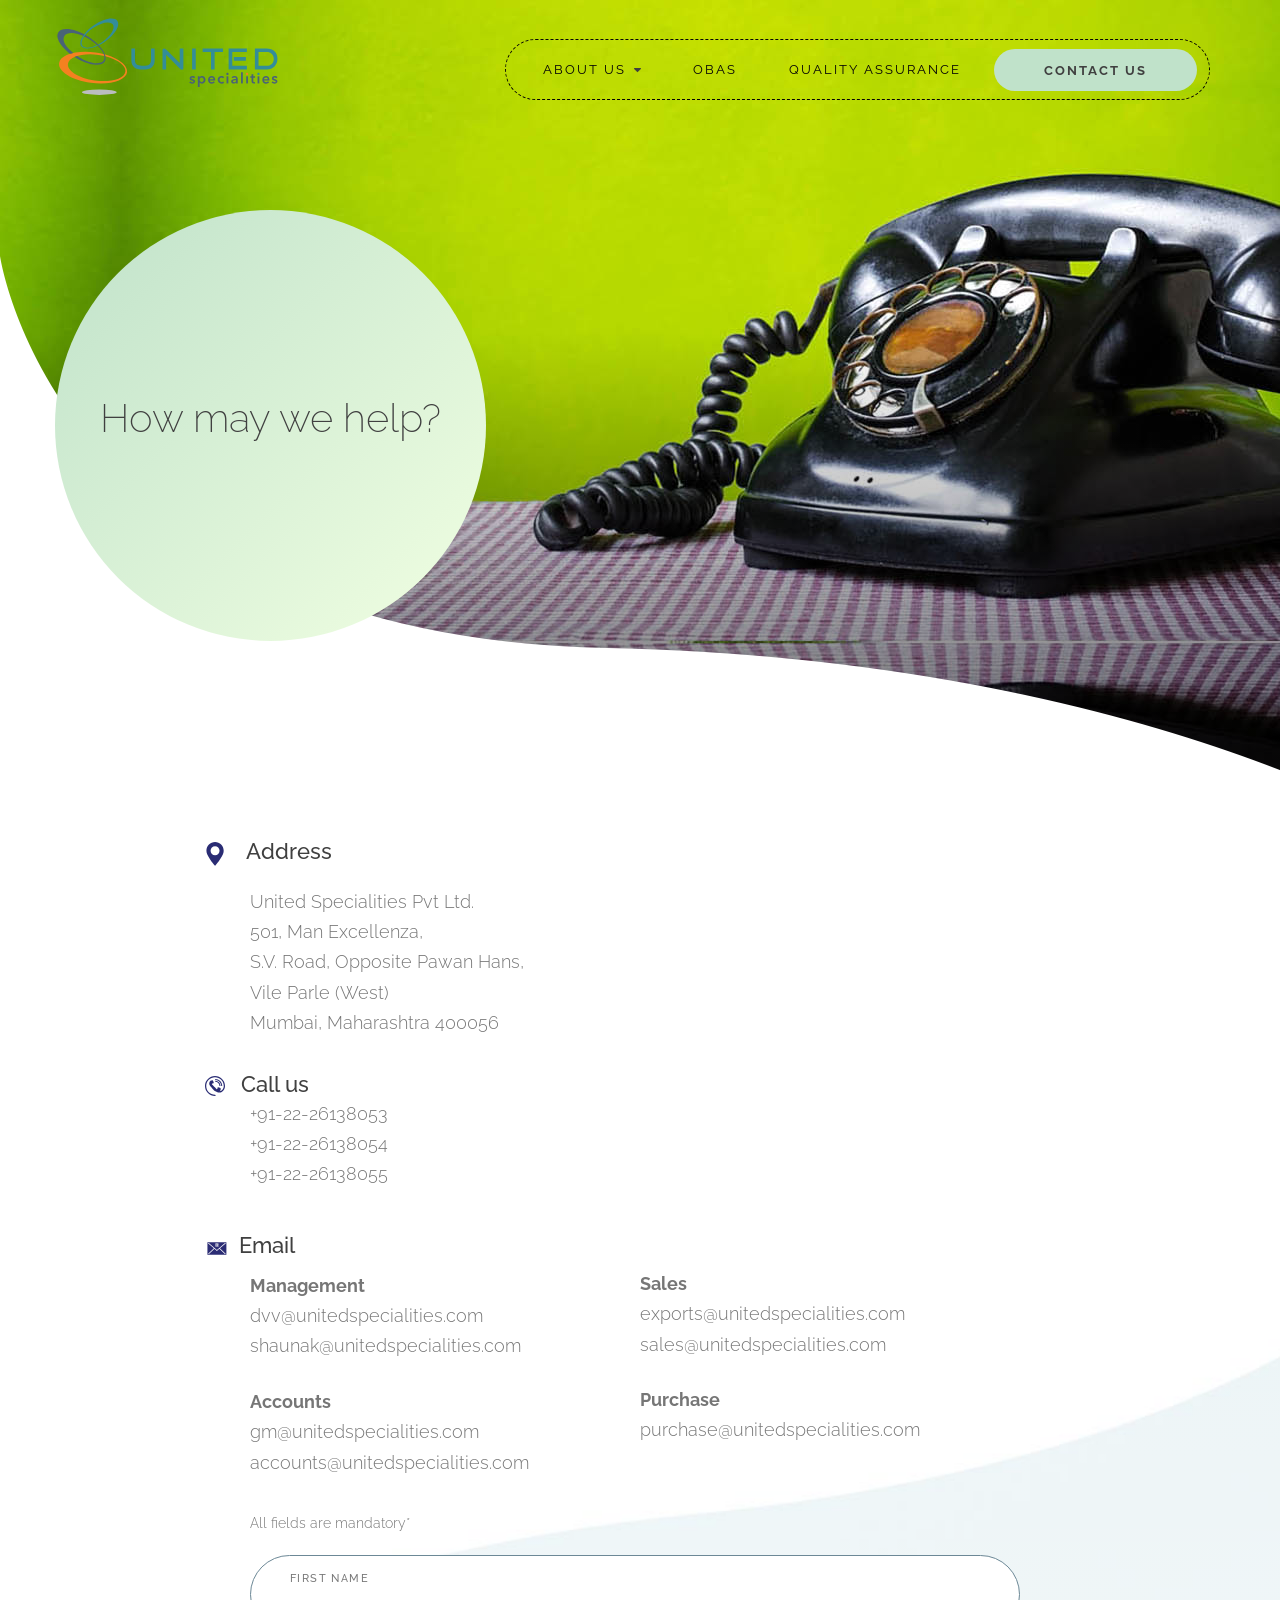
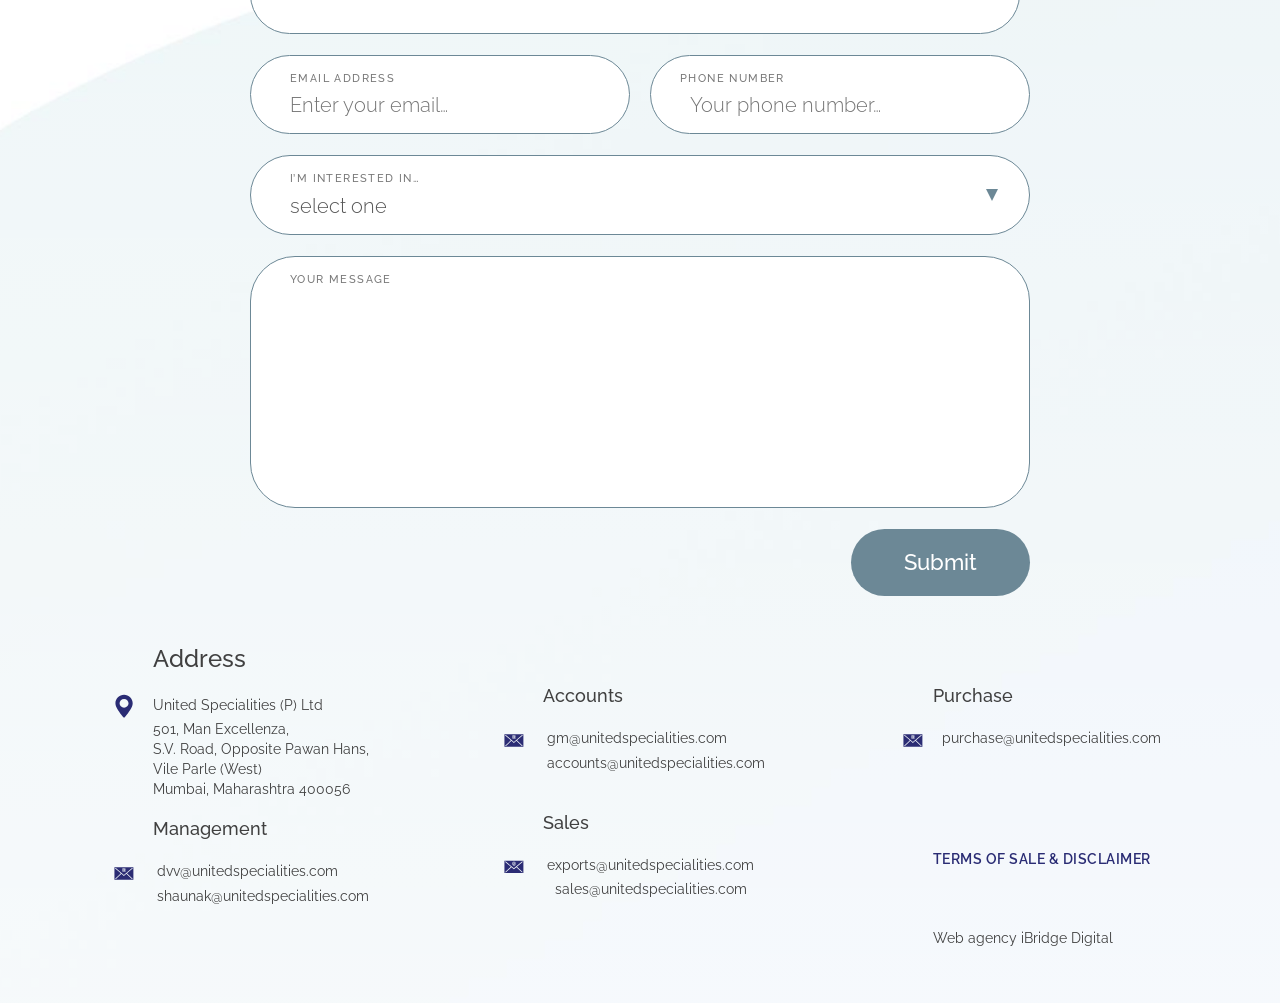
<file: contact/index.html>
<!DOCTYPE html>
<html class="no-js" lang="en-GB" prefix="og: http://ogp.me/ns#">

<head>
    <meta content="text/html; charset=utf-8" http-equiv="content-type">
    <meta charset="UTF-8">
    <meta content="width=device-width, initial-scale=1" name="viewport">
    <link href="http://gmpg.org/xfn/11" rel="profile">

   <title>United Specialities: Optical Whitening Agents Manufacturers India</title>
   
<meta name="description" content="Get in touch with us via email or phone for all your Optical Brightening Agents (OBAs), Fluorescent Brightening Agents (FBAs) or Fluorescent Whitening Agents (FWAs) or Luminophores requirements for textile industry. Visit our website for more details.">

<meta name="Keywords" content="optical brighteners, optical brightening agent manufacturers, fluorescent whitening agent, manufacturer, exporter, india">


<!-- Open Graph data -->
    <meta property="og:locale" content="en_in">
    <meta property="og:site_name" content="Valblanc" >
    <meta property="og:url" content="http://www.valblanc.com/contact/">
    <meta property="og:type" content="website">
    <meta property="og:title" content="United Specialities: Optical Whitening Agents Manufacturers India" >
    <meta property="og:description"  content="Get in touch with us via email or phone for all your Optical Brightening Agents (OBAs), Fluorescent Brightening Agents (FBAs) or Fluorescent Whitening Agents (FWAs) or Luminophores requirements for textile industry. Visit our website for more details.">
    <!-- Open Graph data -->
    
    <!-- Twitter Card data -->
    <meta name="twitter:card" value="summary">
    <meta name="twitter:title" content="United Specialities: Optical Whitening Agents Manufacturers India"  >
    <meta name="twitter:description" content="Get in touch with us via email or phone for all your Optical Brightening Agents (OBAs), Fluorescent Brightening Agents (FBAs) or Fluorescent Whitening Agents (FWAs) or Luminophores requirements for textile industry. Visit our website for more details." >
    <!-- Twitter Card data -->
   
    <link href="http://www.valblanc.com/contact/" rel="canonical">
    <link rel="alternate" href="http://www.valblanc.com/contact/" hreflang="en-in" />



    <link href='http://fonts.googleapis.com/' rel='dns-prefetch'>
    <link rel="stylesheet" type="text/css" media="screen and (max-device-width: 1366px)" href="../assets/css/main.css" />
    <link href='../assets/css/styles.css' id='contact-form-7-css' media='all' rel='stylesheet' type='text/css'>
    <link href='https://fonts.googleapis.com/css?family=Raleway%3A200%2C300%2C400%2C700&amp;subset=latin%2Clatin-ext' id='mipad-fonts-css' media='all' rel='stylesheet' type='text/css'>
    <link href='../assets/css/style.css' id='humanresults-style-css' media='all' rel='stylesheet' type='text/css'>
    <link rel="canonical" href="http://www.valblanc.com/contact/"/>
    <script src='../assets/js/jquery.js' type='text/javascript'>
    </script>
    <script src='../assets/js/jquery-migrate.min.js' type='text/javascript'>
    </script>


    <link href="../assets/images/favicon.png" rel="icon" sizes="32x32">
    <!-- Google Tag Manager -->
<script>(function(w,d,s,l,i){w[l]=w[l]||[];w[l].push({'gtm.start':
new Date().getTime(),event:'gtm.js'});var f=d.getElementsByTagName(s)[0],
j=d.createElement(s),dl=l!='dataLayer'?'&l='+l:'';j.async=true;j.src=
'https://www.googletagmanager.com/gtm.js?id='+i+dl;f.parentNode.insertBefore(j,f);
})(window,document,'script','dataLayer','GTM-THHLWSN');</script>
<!-- End Google Tag Manager -->
<script type="application/ld+json">
{
    "@context": "http://schema.org/",
    "@type": [
        "Organization",
        "LocalBusiness",
        "LegalService"
    ],
    "name": "Valblanc",
    "logo" : "http://www.valblanc.com/assets/images/united.svg",
    "url" : "https://www.valblanc.com",
    "openingHours": "Mo,Tu,We,Th,Fri,Sa 10:00-19:00",
    "image": "http://www.valblanc.com/assets/images/uploads/whiter.jpg",
    "address": "501, Man Excellenza, S.V. Road, Opposite Pawan Hans, Vile Parle West, Mumbai, Maharashtra 400056",
    "telephone": "022 2613 8053",
    "priceRange": "$$$",
    "contactPoint": [
        {
            "@type": "ContactPoint",
            "telephone": "+91-22-2613-8053",
            "contactType": "customer service"
        }
    ],
    "mainEntityOfPage": {
        "@type": "WebPage",
        "@id": "https://www.valblanc.com"
    }
}
</script>
<script src='https://www.google.com/recaptcha/api.js'></script>
</head>

<body class="home page-template-default page page-id-5">
  <!-- Google Tag Manager (noscript) -->
<noscript><iframe src="https://www.googletagmanager.com/ns.html?id=GTM-THHLWSN"
height="0" width="0" style="display:none;visibility:hidden"></iframe></noscript>
<!-- End Google Tag Manager (noscript) -->
    <div class="head-section">
        <header class="header-section" data-offset-top="1" data-spy="affix" id="tasngsite"></header>

        <div aria-hidden="true" aria-labelledby="myModalLabel" class="modal fade bs-example-modal-lg" id="homevideo" role="dialog" tabindex="-1">
            <div class="modal-dialog modal-lg">
                <div class="modal-content">
                    <span aria-label="Close" class="close genericon genericon-close-alt" data-dismiss="modal"></span>
                    <div class="modal-body">
                        <div class="col">
                            <div class="col-div col-xs-12modal-iso-content">

                            </div>
                        </div>
                    </div>
                </div>
            </div>
        </div>
        <div class="container-fluid home-banner-slider" id="full">
            <div class="row">
                <div class="banner-slider-section">
                    <div class="carousel slide homebannerslider carousel-fade" data-pause="flase" data-ride="carousel" id="homebannerslider">
                        <div class="container carousel-indicators-section">
                            <div class="row">
                                <div class="col">
                                    <ol class="carousel-indicators">


                                    </ol>
                                </div>
                            </div>
                        </div>
                        <div class="carousel-inner" role="listbox">
                            <div class="item bannerslider-post active">
                                <div class="banner-filter"></div>
                                <div class="container">

                                </div><img alt="" class="banner-img" id="slider-img" src="../assets/images/uploads/contact.jpg"> <img alt="home-header-mask" class="banner-mask-img" id="inner" src="../assets/images/home-header-mask.png"></div>



                            <div class="clearfix"></div>
                        </div>
                    </div>
                </div>
            </div>
        </div>

        <div class="container">
            <div class="row">
                <div class="col header-page-title-section">
                    <div class="col header-page-title home-header-page-title">
                        <div class="col-div">
                            <h1 class="content-title">How may we help?</h1>
                        </div>
                    </div>
                </div>
            </div>
        </div>
    </div>
    <div class="page-content-layouts-section">
        <div class="">
            <div class="container">
                <div class="row">
                    <div class="col">
                        <div class="col-div col-xs-12 col-md-10 col-md-offset-1 col-lg-8 col-lg-offset-2">
                            <div class="wpcf7" dir="ltr" id="wpcf7-f4-o1" lang="en-GB" role="form">
                                <div class="screen-reader-response"></div>
                                <form id="formS" action="form.php" class="wpcf7-form" method="post">
                                    <div style="display: none;">
                                        <input name="_wpcf7" type="hidden" value="4"> <input name="_wpcf7_version" type="hidden" value="4.8"> <input name="_wpcf7_locale" type="hidden" value="en_GB"> <input name="_wpcf7_unit_tag" type="hidden" value="wpcf7-f4-o1"> <input name="_wpcf7_container_post" type="hidden" value="0"> <input name="_wpcf7_nonce" type="hidden" value="2dd5067fe3">
                                    </div>
                                    <div class="col">
                                        <div class="col-div col-xs-12  col-lg-5 col-md-6 contact-content">
                                            <h3 class="content-title"><img alt="uni Specialities" width="20px" id="call" src="../assets/images/uploads/01.svg"> Address</h3>
                                            <!-- <h2>Address</h2> -->

                                            <p>United Specialities Pvt Ltd.<br> 501, Man Excellenza,<br> S.V. Road, Opposite Pawan Hans,<br> Vile Parle (West)<br> Mumbai, Maharashtra 400056</p>
                                            <h3 style="margin-bottom:2px; margin-top:33px;">
                                                <img alt="uni Specialities" width="20px" id="call" src="../assets/images/uploads/call.svg">Call us</h3>
                                            <!-- <h2>Address</h2> -->

                                            <p><a href="tel:+91-22-26138053">+91-22-26138053</a><br>
                                                <a href="tel:+91-22-26138054">+91-22-26138054</a><br>
                                                <a href="tel:+91-22-26138055">+91-22-26138055</a></p>
                                        </div>

                                        <div class="col-div col-xs-12  col-lg-7  col-md-6  contact-content" style=" margin-top:40px;">
                                            <iframe src="https://www.google.com/maps/embed?pb=!1m18!1m12!1m3!1d3770.132077112564!2d72.83900249999999!3d19.1018609!2m3!1f0!2f0!3f0!3m2!1i1024!2i768!4f13.1!3m3!1m2!1s0x3be7c9b82dffb0e3%3A0x8e201e48a5226e09!2sUnited+Specialities+Pvt+Ltd.!5e0!3m2!1sen!2sin!4v1436944451511" width="100%" height="310" frameborder="0" style="border:0" allowfullscreen=""></iframe>



                                        </div>
                                        <div class="col-div col-xs-12  col-lg-6  col-md-6  contact-content">

                                            <h3 style="margin-bottom:10px;"> <img alt="uni Specialities" width="20px" id="email1" src="../assets/images/uploads/02.svg">Email</h3>
                                            <p style="margin-bottom:25px;"> <strong>Management </strong><br>
                                                <a href="mailto:dvv@unitedspecialities.com">dvv@unitedspecialities.com</a>
                                                <a href="mailto:shaunak@unitedspecialities.com ">shaunak@unitedspecialities.com </a></p>
                                            <p style="margin-bottom:5px;"> <strong>Accounts </strong><br>
                                                <a href="mailto:gm@unitedspecialities.com ">gm@unitedspecialities.com </a>
                                                <a href="mailto:accounts@unitedspecialities.com ">accounts@unitedspecialities.com  </a></p>



                                        </div>

                                        <div class="col-div col-xs-12  col-lg-6  col-md-6  contact-content">


                                            <p style="margin-top:35px;margin-bottom: 25px;"> <strong>Sales</strong><br>
                                                <a href="mailto:exports@unitedspecialities.com">exports@unitedspecialities.com </a>
                                                <a href="mailto: sales@unitedspecialities.com "> sales@unitedspecialities.com</a></p>
                                            <p style="margin-bottom:2px;"><strong> Purchase </strong><br>
                                                <a href="mailto:exports@unitedspecialities.com"> purchase@unitedspecialities.com</a></p>




                                        </div>



                                        <div class="col-div col-xs-12 contact-content-note" style=" margin-top:30px;">
                                            <span>All fields are mandatory*</span>
                                        </div>
                                        <div class="col-div col-xs-12 col-md-12 left">
                                            <label>FIRST NAME</label><br>
                                            <span class="wpcf7-form-control-wrap your-name"><input aria-invalid="false" aria-required="true" class="wpcf7-form-control wpcf7-text wpcf7-validates-as-required form-control" id="name" name="name" size="40" type="text"  required ></span>
                                        </div>

                                        <div class="col-div col-xs-12 col-md-6 left">
                                            <label>EMAIL ADDRESS</label><br>
                                            <span class="wpcf7-form-control-wrap email-address"><input aria-invalid="false" aria-required="true" class="wpcf7-form-control wpcf7-text wpcf7-email wpcf7-validates-as-required wpcf7-validates-as-email form-control" id="email" name="email" placeholder="Enter your email…" size="40" type="email" required ></span>
                                        </div>
                                        <div class="col-div col-xs-12 col-md-6 right">
                                            <label>PHONE NUMBER</label><br>
                                            <span class="wpcf7-form-control-wrap phonenum"><input aria-invalid="false" class="wpcf7-form-control wpcf7-text wpcf7-tel wpcf7-validates-as-tel form-control" id="phone" name="phone" placeholder="Your phone number…" size="40" type="tel" required></span>
                                        </div>
                                        <div class="col-div col-xs-12">
                                            <label>I’M INTERESTED IN…</label><br>
                                            <span class="wpcf7-form-control-wrap iminterested"><select aria-invalid="false" aria-required="true" class="wpcf7-form-control wpcf7-select wpcf7-validates-as-required form-control" id="iminterested" name="iminterested" required>
                        <option value="select one">
                          select one
                        </option>
                        <option value="Cotton">
                         Cotton
                        </option>
                         <option value="Polyester">
                        Polyester
                        </option>
                       
                      </select></span>
                                        </div>

                                        <div class="col-div col-xs-12">
                                            <label>YOUR MESSAGE</label><br>
                                            <span class="wpcf7-form-control-wrap message">
                      <textarea aria-invalid="false" aria-required="true" class="wpcf7-form-control wpcf7-textarea wpcf7-validates-as-required form-control" cols="40" id="message" name="message" rows="10"></textarea></span>
                                        </div>


                                       

                                        <div class="col-div col-xs-12 submit-area">
                                            <div class="col">
                                                <div class="submit-area-left col-div col-xs-12 col-md-8">
                                                    <span class="wpcf7-form-control-wrap newsletter"><span class="wpcf7-form-control wpcf7-checkbox wpcf7-exclusive-checkbox chck-box" id="newsletter"><span class="wpcf7-list-item first last"><span class="wpcf7-list-item-label"></span></span>
                                                    </span>
                                                    </span>

                                                </div>
                                                 <div class="g-recaptcha" data-sitekey="6LfUKHcUAAAAAIKQZaMWxbDNTe-1hGlz8kFKGcCc"></div><br>
                                                <div class="submit-area-right col-div col-xs-12 col-md-4">
                                                    <input class="wpcf7-form-control wpcf7-submit btn btn-drk-blue" id="sendmessage" type="submit" value="Submit">
                                                </div>
                                                <div class="successmesage" style="display:none" id="successmessage">Your enquiry has been sent successfully</div>
                                            </div>
                                        </div>
                                    </div>
                                    <div class="wpcf7-response-output wpcf7-display-none"></div>

                                </form>
                                 

                            </div>
                        </div>
                    </div>
                </div>
            </div>
        </div>
    </div>
  

    <script type='text/javascript'>
        /* attach a submit handler to the form */
        jQuery(document).ready(function($) {

            $('form').submit(function(event) {


                /* stop form from submitting normally */
                event.preventDefault();

                /* get the action attribute from the <form action=""> element */
                var $form = $(this),
                    url = $form.attr('action');

                /* Send the data using post with element id name and name2*/
                var posting = $.post(url, {
                    name: $('#name').val(),
                    email: $('#email').val(),
                    phone: $('#phone').val(),
                    iminterested: $('#iminterested').val(),
                    message: $('#message').val()
                });

                /* Alerts the results */
                posting.done(function(data) {

                    $("#successmessage").css("display", "block");

                    var form = document.getElementById("formS");
                    form.reset();

                });

            });


        });
    </script>
    <footer id='main-footer' class="footer-section">


    </footer>

    <script type="text/javascript">
        (function() {
            function addEventListener(element, event, handler) {
                if (element.addEventListener) {
                    element.addEventListener(event, handler, false);
                } else if (element.attachEvent) {
                    element.attachEvent('on' + event, handler);
                }
            }

            function maybePrefixUrlField() {
                if (this.value.trim() !== '' && this.value.indexOf('http') !== 0) {
                    this.value = "http://" + this.value;
                }
            }

            var urlFields = document.querySelectorAll('.mc4wp-form input[type="url"]');
            if (urlFields && urlFields.length > 0) {
                for (var j = 0; j < urlFields.length; j++) {
                    addEventListener(urlFields[j], 'blur', maybePrefixUrlField);
                }
            } /* test if browser supports date fields */
            var testInput = document.createElement('input');
            testInput.setAttribute('type', 'date');
            if (testInput.type !== 'date') {

                /* add placeholder & pattern to all date fields */
                var dateFields = document.querySelectorAll('.mc4wp-form input[type="date"]');
                for (var i = 0; i < dateFields.length; i++) {
                    if (!dateFields[i].placeholder) {
                        dateFields[i].placeholder = 'YYYY-MM-DD';
                    }
                    if (!dateFields[i].pattern) {
                        dateFields[i].pattern = '[0-9]{4}-(0[1-9]|1[012])-(0[1-9]|1[0-9]|2[0-9]|3[01])';
                    }
                }
            }

        })();
    </script>


    <script src='../assets/js/bootstrape.js' type='text/javascript'>
    </script>
    <script src='../assets/js/jquery-ui.min.js' type='text/javascript'>
    </script>
    <script src='../assets/js/slick.min.js' type='text/javascript'>
    </script>

</body>

</html>
</file>
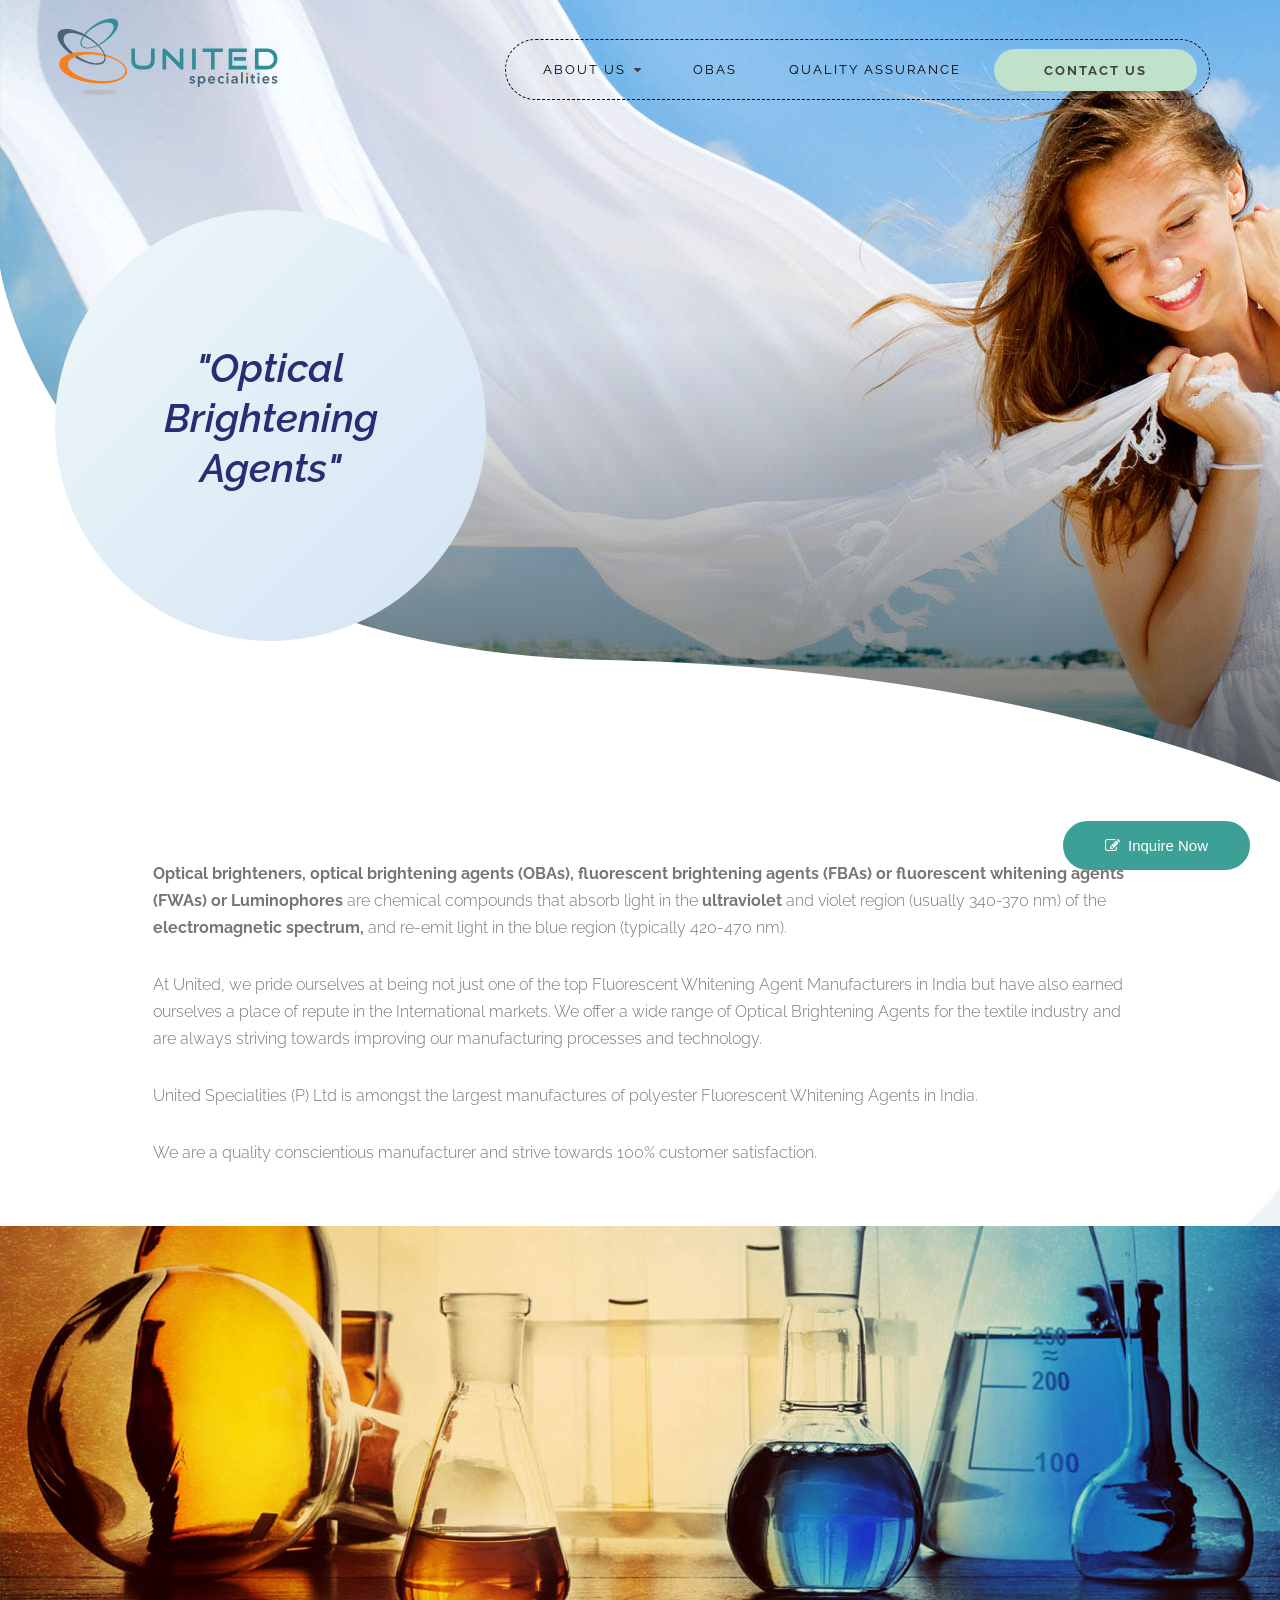
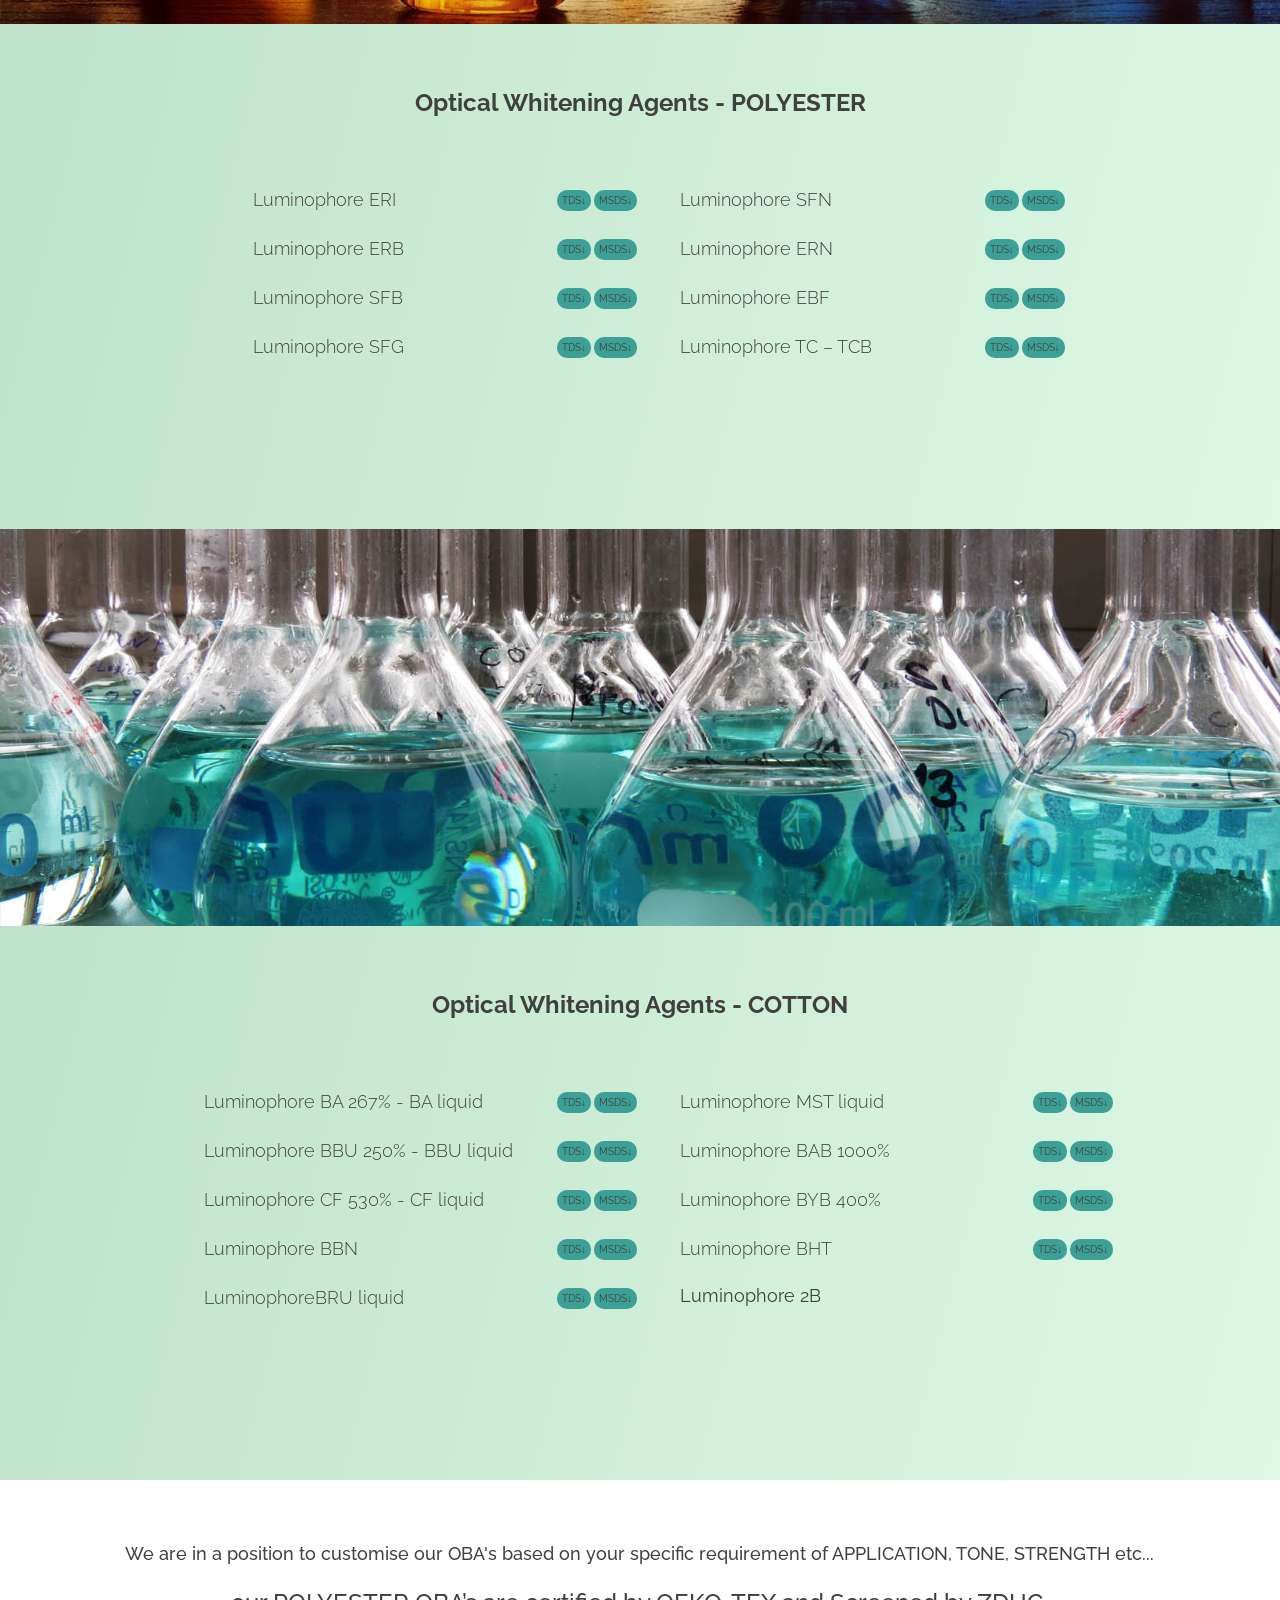
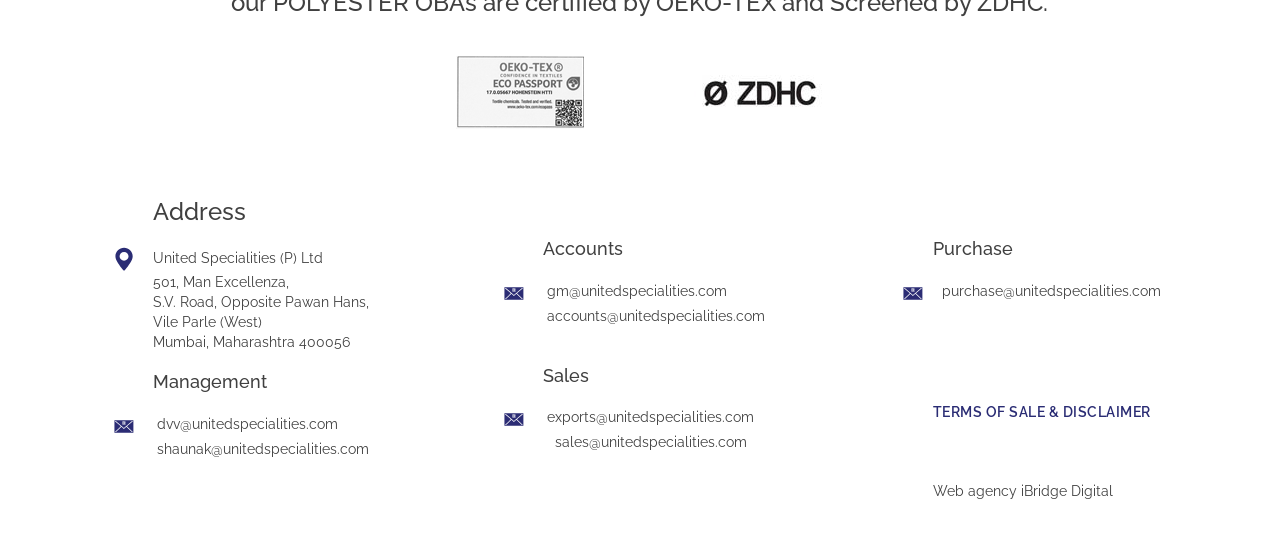
<file: optical-brighteners/index.html>
<!DOCTYPE html>
<html class="no-js" lang="en-GB" prefix="og: http://ogp.me/ns#">
   <head>
      <meta content="text/html; charset=utf-8" http-equiv="content-type">
      <meta charset="UTF-8">
      <meta content="width=device-width, initial-scale=1" name="viewport">
      <link href="http://gmpg.org/xfn/11" rel="profile">
      <title>Optical Brightener Manufacturers - United Specialities (Valblanc)</title>
      <meta name="description" content="United Specialities (P) Ltd or Valblance is amongst the largest manufactures of polyester Fluorescent Whitening Agents (FWAs) in India. We offer a wide range of Optical Brightening Agents for the textile industry and are always striving towards improving our manufacturing processes and technology">

<!-- Open Graph data -->
    <meta property="og:locale" content="en_in">
    <meta property="og:site_name" content="" >
    <meta property="og:url" content="http://www.valblanc.com/optical-brighteners/">
    <meta property="og:type" content="website">
    <meta property="og:title" content="Optical Brightener Manufacturers - United Specialities (Valblanc)" >
    <meta property="og:description"  content="United Specialities (P) Ltd or Valblance is amongst the largest manufactures of polyester Fluorescent Whitening Agents (FWAs) in India. We offer a wide range of Optical Brightening Agents for the textile industry and are always striving towards improving our manufacturing processes and technology">
    <!-- Open Graph data -->
      <script src="https://ajax.googleapis.com/ajax/libs/jquery/3.4.1/jquery.min.js"></script>
    
    <!-- Twitter Card data -->
    <meta name="twitter:card" value="summary">
    <meta name="twitter:title" content="Optical Brightener Manufacturers - United Specialities (Valblanc)"  >
    <meta name="twitter:description" content="United Specialities (P) Ltd or Valblance is amongst the largest manufactures of polyester Fluorescent Whitening Agents (FWAs) in India. We offer a wide range of Optical Brightening Agents for the textile industry and are always striving towards improving our manufacturing processes and technology" >
    <!-- Twitter Card data -->
   
    <link href="http://www.valblanc.com/optical-brighteners/" rel="canonical">
    <link rel="alternate" href="http://www.valblanc.com/optical-brighteners/" hreflang="en-in" />

      <link href='http://fonts.googleapis.com/' rel='dns-prefetch'>
      <link href='../assets/css/styles.css' id='contact-form-7-css' media='all' rel='stylesheet' type='text/css'>
      <link href='https://fonts.googleapis.com/css?family=Raleway%3A200%2C300%2C400%2C700&amp;subset=latin%2Clatin-ext' id='mipad-fonts-css' media='all' rel='stylesheet' type='text/css'>
      <link href='../assets/css/style.css' id='humanresults-style-css' media='all' rel='stylesheet' type='text/css'>
      <link href="../assets/css/main.css" media="screen and (max-device-width: 1366px)" rel="stylesheet" type="text/css">
      <script src='../assets/js/jquery.js' type='text/javascript'></script>
      <script src='../assets/js/jquery-migrate.min.js' type='text/javascript'></script>
      <link href="../assets/images/favicon.png" rel="icon" sizes="32x32">
      <link rel="stylesheet" type="text/css" href="https://maxcdn.bootstrapcdn.com/font-awesome/4.7.0/css/font-awesome.min.css">
      <link rel="canonical" href="http://www.valblanc.com/optical-brighteners/"/>
      <!-- Google Tag Manager -->
<script>(function(w,d,s,l,i){w[l]=w[l]||[];w[l].push({'gtm.start':
new Date().getTime(),event:'gtm.js'});var f=d.getElementsByTagName(s)[0],
j=d.createElement(s),dl=l!='dataLayer'?'&l='+l:'';j.async=true;j.src=
'https://www.googletagmanager.com/gtm.js?id='+i+dl;f.parentNode.insertBefore(j,f);
})(window,document,'script','dataLayer','GTM-THHLWSN');</script>
<!-- End Google Tag Manager -->



<script type="application/ld+json">
{
  "@context": "http://schema.org/",
  "@type": [
    "Organization",
    "LocalBusiness",
    "LegalService"
  ],
  "name": "Valblanc",
  "logo" : "http://www.valblanc.com/assets/images/united.svg",
  "url" : "https://www.valblanc.com",
  "openingHours": "Mo,Tu,We,Th,Fri,Sa 10:00-19:00",
  "image": "http://www.valblanc.com/assets/images/uploads/whiter.jpg",
  "address": "501, Man Excellenza, S.V. Road, Opposite Pawan Hans, Vile Parle West, Mumbai, Maharashtra 400056",
  "telephone": "022 2613 8053",
  "priceRange": "$$$",
  "contactPoint": [
    {
      "@type": "ContactPoint",
      "telephone": "+91-22-2613-8053",
      "contactType": "customer service"
    }
  ],
  "mainEntityOfPage": {
    "@type": "WebPage",
    "@id": "https://www.valblanc.com"
  }
}
</script>

   </head>
   <body class="home page-template-default page page-id-5">
  <!-- Google Tag Manager (noscript) -->
<noscript><iframe src="https://www.googletagmanager.com/ns.html?id=GTM-THHLWSN"
height="0" width="0" style="display:none;visibility:hidden"></iframe></noscript>
<!-- End Google Tag Manager (noscript) -->


<!-- Modal start -->
  <div class="modal fade" id="inqu_frm" role="dialog">
    <div class="modal-dialog">
    
      <!-- Modal content-->
      <div class="modal-content">
        <div class="modal-body">
          <button type="button" class="close" data-dismiss="modal">&times;</button>
          <div class="inner_enqfrm">
            <form id="frm_inq">
              <div class="form-group">
                <input type="text" class="form-control" id="fname" name="fname" placeholder="Name *" required>
              </div>
              <div class="form-group">
                <input type="email" class="form-control" id="femail" name="femail" placeholder="Email *" required>
              </div>
              <div class="form-group">
                <input type="text" class="form-control" id="fcompany" name="fcompany" placeholder="Company *" required>
              </div>
              <div class="form-group">
                <input type="tel" class="form-control" id="fnumber" name="fnumber" placeholder="Mobile *" required>
              </div>
              <div class="form-group">
                <select class="form-control" id="fcountry" name="fcountry" required>

                  <option value="0">Select Country</option>
                  <option value="Afganistan">Afghanistan</option>
                   <option value="Albania">Albania</option>
                   <option value="Algeria">Algeria</option>
                   <option value="American Samoa">American Samoa</option>
                   <option value="Andorra">Andorra</option>
                   <option value="Angola">Angola</option>
                   <option value="Anguilla">Anguilla</option>
                   <option value="Antigua & Barbuda">Antigua & Barbuda</option>
                   <option value="Argentina">Argentina</option>
                   <option value="Armenia">Armenia</option>
                   <option value="Aruba">Aruba</option>
                   <option value="Australia">Australia</option>
                   <option value="Austria">Austria</option>
                   <option value="Azerbaijan">Azerbaijan</option>
                   <option value="Bahamas">Bahamas</option>
                   <option value="Bahrain">Bahrain</option>
                   <option value="Bangladesh">Bangladesh</option>
                   <option value="Barbados">Barbados</option>
                   <option value="Belarus">Belarus</option>
                   <option value="Belgium">Belgium</option>
                   <option value="Belize">Belize</option>
                   <option value="Benin">Benin</option>
                   <option value="Bermuda">Bermuda</option>
                   <option value="Bhutan">Bhutan</option>
                   <option value="Bolivia">Bolivia</option>
                   <option value="Bonaire">Bonaire</option>
                   <option value="Bosnia & Herzegovina">Bosnia & Herzegovina</option>
                   <option value="Botswana">Botswana</option>
                   <option value="Brazil">Brazil</option>
                   <option value="British Indian Ocean Ter">British Indian Ocean Ter</option>
                   <option value="Brunei">Brunei</option>
                   <option value="Bulgaria">Bulgaria</option>
                   <option value="Burkina Faso">Burkina Faso</option>
                   <option value="Burundi">Burundi</option>
                   <option value="Cambodia">Cambodia</option>
                   <option value="Cameroon">Cameroon</option>
                   <option value="Canada">Canada</option>
                   <option value="Canary Islands">Canary Islands</option>
                   <option value="Cape Verde">Cape Verde</option>
                   <option value="Cayman Islands">Cayman Islands</option>
                   <option value="Central African Republic">Central African Republic</option>
                   <option value="Chad">Chad</option>
                   <option value="Channel Islands">Channel Islands</option>
                   <option value="Chile">Chile</option>
                   <option value="China">China</option>
                   <option value="Christmas Island">Christmas Island</option>
                   <option value="Cocos Island">Cocos Island</option>
                   <option value="Colombia">Colombia</option>
                   <option value="Comoros">Comoros</option>
                   <option value="Congo">Congo</option>
                   <option value="Cook Islands">Cook Islands</option>
                   <option value="Costa Rica">Costa Rica</option>
                   <option value="Cote DIvoire">Cote DIvoire</option>
                   <option value="Croatia">Croatia</option>
                   <option value="Cuba">Cuba</option>
                   <option value="Curaco">Curacao</option>
                   <option value="Cyprus">Cyprus</option>
                   <option value="Czech Republic">Czech Republic</option>
                   <option value="Denmark">Denmark</option>
                   <option value="Djibouti">Djibouti</option>
                   <option value="Dominica">Dominica</option>
                   <option value="Dominican Republic">Dominican Republic</option>
                   <option value="East Timor">East Timor</option>
                   <option value="Ecuador">Ecuador</option>
                   <option value="Egypt">Egypt</option>
                   <option value="El Salvador">El Salvador</option>
                   <option value="Equatorial Guinea">Equatorial Guinea</option>
                   <option value="Eritrea">Eritrea</option>
                   <option value="Estonia">Estonia</option>
                   <option value="Ethiopia">Ethiopia</option>
                   <option value="Falkland Islands">Falkland Islands</option>
                   <option value="Faroe Islands">Faroe Islands</option>
                   <option value="Fiji">Fiji</option>
                   <option value="Finland">Finland</option>
                   <option value="France">France</option>
                   <option value="French Guiana">French Guiana</option>
                   <option value="French Polynesia">French Polynesia</option>
                   <option value="French Southern Ter">French Southern Ter</option>
                   <option value="Gabon">Gabon</option>
                   <option value="Gambia">Gambia</option>
                   <option value="Georgia">Georgia</option>
                   <option value="Germany">Germany</option>
                   <option value="Ghana">Ghana</option>
                   <option value="Gibraltar">Gibraltar</option>
                   <option value="Great Britain">Great Britain</option>
                   <option value="Greece">Greece</option>
                   <option value="Greenland">Greenland</option>
                   <option value="Grenada">Grenada</option>
                   <option value="Guadeloupe">Guadeloupe</option>
                   <option value="Guam">Guam</option>
                   <option value="Guatemala">Guatemala</option>
                   <option value="Guinea">Guinea</option>
                   <option value="Guyana">Guyana</option>
                   <option value="Haiti">Haiti</option>
                   <option value="Hawaii">Hawaii</option>
                   <option value="Honduras">Honduras</option>
                   <option value="Hong Kong">Hong Kong</option>
                   <option value="Hungary">Hungary</option>
                   <option value="Iceland">Iceland</option>
                   <option value="Indonesia">Indonesia</option>
                   <option value="India">India</option>
                   <option value="Iran">Iran</option>
                   <option value="Iraq">Iraq</option>
                   <option value="Ireland">Ireland</option>
                   <option value="Isle of Man">Isle of Man</option>
                   <option value="Israel">Israel</option>
                   <option value="Italy">Italy</option>
                   <option value="Jamaica">Jamaica</option>
                   <option value="Japan">Japan</option>
                   <option value="Jordan">Jordan</option>
                   <option value="Kazakhstan">Kazakhstan</option>
                   <option value="Kenya">Kenya</option>
                   <option value="Kiribati">Kiribati</option>
                   <option value="Korea North">Korea North</option>
                   <option value="Korea Sout">Korea South</option>
                   <option value="Kuwait">Kuwait</option>
                   <option value="Kyrgyzstan">Kyrgyzstan</option>
                   <option value="Laos">Laos</option>
                   <option value="Latvia">Latvia</option>
                   <option value="Lebanon">Lebanon</option>
                   <option value="Lesotho">Lesotho</option>
                   <option value="Liberia">Liberia</option>
                   <option value="Libya">Libya</option>
                   <option value="Liechtenstein">Liechtenstein</option>
                   <option value="Lithuania">Lithuania</option>
                   <option value="Luxembourg">Luxembourg</option>
                   <option value="Macau">Macau</option>
                   <option value="Macedonia">Macedonia</option>
                   <option value="Madagascar">Madagascar</option>
                   <option value="Malaysia">Malaysia</option>
                   <option value="Malawi">Malawi</option>
                   <option value="Maldives">Maldives</option>
                   <option value="Mali">Mali</option>
                   <option value="Malta">Malta</option>
                   <option value="Marshall Islands">Marshall Islands</option>
                   <option value="Martinique">Martinique</option>
                   <option value="Mauritania">Mauritania</option>
                   <option value="Mauritius">Mauritius</option>
                   <option value="Mayotte">Mayotte</option>
                   <option value="Mexico">Mexico</option>
                   <option value="Midway Islands">Midway Islands</option>
                   <option value="Moldova">Moldova</option>
                   <option value="Monaco">Monaco</option>
                   <option value="Mongolia">Mongolia</option>
                   <option value="Montserrat">Montserrat</option>
                   <option value="Morocco">Morocco</option>
                   <option value="Mozambique">Mozambique</option>
                   <option value="Myanmar">Myanmar</option>
                   <option value="Nambia">Nambia</option>
                   <option value="Nauru">Nauru</option>
                   <option value="Nepal">Nepal</option>
                   <option value="Netherland Antilles">Netherland Antilles</option>
                   <option value="Netherlands">Netherlands (Holland, Europe)</option>
                   <option value="Nevis">Nevis</option>
                   <option value="New Caledonia">New Caledonia</option>
                   <option value="New Zealand">New Zealand</option>
                   <option value="Nicaragua">Nicaragua</option>
                   <option value="Niger">Niger</option>
                   <option value="Nigeria">Nigeria</option>
                   <option value="Niue">Niue</option>
                   <option value="Norfolk Island">Norfolk Island</option>
                   <option value="Norway">Norway</option>
                   <option value="Oman">Oman</option>
                   <option value="Pakistan">Pakistan</option>
                   <option value="Palau Island">Palau Island</option>
                   <option value="Palestine">Palestine</option>
                   <option value="Panama">Panama</option>
                   <option value="Papua New Guinea">Papua New Guinea</option>
                   <option value="Paraguay">Paraguay</option>
                   <option value="Peru">Peru</option>
                   <option value="Phillipines">Philippines</option>
                   <option value="Pitcairn Island">Pitcairn Island</option>
                   <option value="Poland">Poland</option>
                   <option value="Portugal">Portugal</option>
                   <option value="Puerto Rico">Puerto Rico</option>
                   <option value="Qatar">Qatar</option>
                   <option value="Republic of Montenegro">Republic of Montenegro</option>
                   <option value="Republic of Serbia">Republic of Serbia</option>
                   <option value="Reunion">Reunion</option>
                   <option value="Romania">Romania</option>
                   <option value="Russia">Russia</option>
                   <option value="Rwanda">Rwanda</option>
                   <option value="St Barthelemy">St Barthelemy</option>
                   <option value="St Eustatius">St Eustatius</option>
                   <option value="St Helena">St Helena</option>
                   <option value="St Kitts-Nevis">St Kitts-Nevis</option>
                   <option value="St Lucia">St Lucia</option>
                   <option value="St Maarten">St Maarten</option>
                   <option value="St Pierre & Miquelon">St Pierre & Miquelon</option>
                   <option value="St Vincent & Grenadines">St Vincent & Grenadines</option>
                   <option value="Saipan">Saipan</option>
                   <option value="Samoa">Samoa</option>
                   <option value="Samoa American">Samoa American</option>
                   <option value="San Marino">San Marino</option>
                   <option value="Sao Tome & Principe">Sao Tome & Principe</option>
                   <option value="Saudi Arabia">Saudi Arabia</option>
                   <option value="Senegal">Senegal</option>
                   <option value="Seychelles">Seychelles</option>
                   <option value="Sierra Leone">Sierra Leone</option>
                   <option value="Singapore">Singapore</option>
                   <option value="Slovakia">Slovakia</option>
                   <option value="Slovenia">Slovenia</option>
                   <option value="Solomon Islands">Solomon Islands</option>
                   <option value="Somalia">Somalia</option>
                   <option value="South Africa">South Africa</option>
                   <option value="Spain">Spain</option>
                   <option value="Sri Lanka">Sri Lanka</option>
                   <option value="Sudan">Sudan</option>
                   <option value="Suriname">Suriname</option>
                   <option value="Swaziland">Swaziland</option>
                   <option value="Sweden">Sweden</option>
                   <option value="Switzerland">Switzerland</option>
                   <option value="Syria">Syria</option>
                   <option value="Tahiti">Tahiti</option>
                   <option value="Taiwan">Taiwan</option>
                   <option value="Tajikistan">Tajikistan</option>
                   <option value="Tanzania">Tanzania</option>
                   <option value="Thailand">Thailand</option>
                   <option value="Togo">Togo</option>
                   <option value="Tokelau">Tokelau</option>
                   <option value="Tonga">Tonga</option>
                   <option value="Trinidad & Tobago">Trinidad & Tobago</option>
                   <option value="Tunisia">Tunisia</option>
                   <option value="Turkey">Turkey</option>
                   <option value="Turkmenistan">Turkmenistan</option>
                   <option value="Turks & Caicos Is">Turks & Caicos Is</option>
                   <option value="Tuvalu">Tuvalu</option>
                   <option value="Uganda">Uganda</option>
                   <option value="United Kingdom">United Kingdom</option>
                   <option value="Ukraine">Ukraine</option>
                   <option value="United Arab Erimates">United Arab Emirates</option>
                   <option value="United States of America">United States of America</option>
                   <option value="Uraguay">Uruguay</option>
                   <option value="Uzbekistan">Uzbekistan</option>
                   <option value="Vanuatu">Vanuatu</option>
                   <option value="Vatican City State">Vatican City State</option>
                   <option value="Venezuela">Venezuela</option>
                   <option value="Vietnam">Vietnam</option>
                   <option value="Virgin Islands (Brit)">Virgin Islands (Brit)</option>
                   <option value="Virgin Islands (USA)">Virgin Islands (USA)</option>
                   <option value="Wake Island">Wake Island</option>
                   <option value="Wallis & Futana Is">Wallis & Futana Is</option>
                   <option value="Yemen">Yemen</option>
                   <option value="Zaire">Zaire</option>
                   <option value="Zambia">Zambia</option>
                   <option value="Zimbabwe">Zimbabwe</option>
                </select>
              </div>
              <div class="form-group">
                <textarea class="form-control" rows="4" id="fmessage" name="fmessage" placeholder="Message *" required></textarea>
              </div>
              <div class="form-group text-center">
                <button type="submit" class="btn_snd">Send Message</button>
              </div>
            </form>
          </div>
        </div>
      </div>
      
    </div>
  </div>

<!-- Modal end -->

      <div class="head-section">
         <header class="header-section" data-offset-top="1" data-spy="affix" id="tasngsite"></header>
         <div aria-hidden="true" aria-labelledby="myModalLabel" class="modal fade bs-example-modal-lg" id="homevideo" role="dialog" tabindex="-1">
            <div class="modal-dialog modal-lg">
               <div class="modal-content">
                  <span aria-label="Close" class="close genericon genericon-close-alt" data-dismiss="modal"></span>
                  <div class="modal-body">
                     <div class="col">
                        <div class="col-div col-xs-12modal-iso-content"></div>
                     </div>
                  </div>
               </div>
            </div>
         </div>
         <div class="container-fluid home-banner-slider" id="full">
            <div class="row">
               <div class="banner-slider-section">
                  <div class="carousel slide homebannerslider carousel-fade" data-pause="flase" data-ride="carousel" id="homebannerslider">
                     <div class="container carousel-indicators-section">
                        <div class="row">
                           <div class="col">
                              <ol class="carousel-indicators"></ol>
                           </div>
                        </div>
                     </div>
                     <div class="carousel-inner" role="listbox">
                        <div class="item bannerslider-post active">
                           <div class="banner-filter"></div>
                           <div class="container"></div>
                           <img alt="" class="banner-img" id="slider-img" src="../assets/images/uploads/product.jpg"> <img alt="home-header-mask" class="banner-mask-img" id="inner" src="../assets/images/home-header-mask.png">
                        </div>
                        <div class="clearfix"></div>
                     </div>
                  </div>
               </div>
            </div>
         </div>
         <button type="button" class="btn_info" data-toggle="modal" data-target="#inqu_frm"><i class="fa fa-pencil-square-o" aria-hidden="true"></i> &nbsp;Inquire Now</button>
         <div class="container">
            <div class="row">
               <div class="col header-page-title-section">
                  <div class="col header-page-title">
                     <div class="col-div">
                        <h1 class="content-title"><!-- <span style="color:#2a2c74;font-weight:600;font-style:italic;">"LUMINOPHORE"</span><br> -->
                         <span style="color:#2a2c74;font-weight:600;font-style:italic;">"Optical Brightening Agents"</span>
                        </h1>
                     </div>
                  </div>
               </div>
            </div>
         </div>
      </div>
      <div class="page-content-layouts-section">
      <div class="blog-page-section">
         <div class="container">
            <div class="row">
               <div class="col">
                  <div class="col-div col-xs-12 col-lg-10 col-lg-offset-1 content-area-layout" style="margin-top: 30px; margin-bottom:30px;">
                     <p><strong>Optical brighteners, optical brightening agents (OBAs), fluorescent brightening agents (FBAs) or fluorescent whitening agents (FWAs) or Luminophores</strong> are chemical compounds that absorb light in the <strong>ultraviolet</strong> and violet region (usually 340-370 nm) of the <strong>electromagnetic spectrum,</strong> and re-emit light in the blue region (typically 420-470 nm).</p>
                     <p>At United, we pride ourselves at being not just one of the top Fluorescent Whitening Agent Manufacturers in India but have also earned ourselves a place of repute in the International markets. We offer a wide range of Optical Brightening Agents for the textile industry and are always striving towards improving our manufacturing processes and technology.</p>
                     <p>United Specialities (P) Ltd is amongst the largest manufactures of polyester Fluorescent Whitening Agents in India.</p>
                     <p>We are a quality conscientious manufacturer and strive towards 100% customer satisfaction.</p>
                   
                  </div>
               </div>
            </div>
         </div>
         <div class="tree-img-layout-section">
            <div class="container-fluid">
               <div class="row">
                  <div class="col tree-img-layout-list">
                     <div class="col-div col-xs-12 col-md-12 tree-img-layout-post" style="background-image: url(../assets/images/uploads/polyester.jpg)"></div>
                    
                  </div>
               </div>
            </div>
         </div>
         <div class="register-interest-form">
            <div class="container">
               <div class="row">
                  <div class="col">
                     <div class="col-div col-xs-12 col-lg-12 content-title-area-layout" id="cotton">
                        <h3 class="content-title text-center"><strong>Optical Whitening Agents - POLYESTER</strong></h3>
                     </div>
                     <div class="col-div col-xs-12 col-xl-10 col-xl-offset-1 interest-form-section interest-form-download" style="border:none;">
                        <form class="mc4wp-form mc4wp-form-39" data-id="39" data-name="Reg United" id="mc4wp-form-1" method="post" name="mc4wp-form-1">
                           <div class="mc4wp-form-fields">
                              <div class="form-group has-success has-feedback">
                                 <div class="col">

                                    <div class="col-div col-xs-12 col-lg-6">
                                        <ul style="list-style-type:none;" id="no-space">
                                       <li id="sp"><p id="space-pdf" >Luminophore ERI</p>
                                        <a href="../assets/images/pdf/msds/poly/ERI.pdf" target="_blank" ><span id="pdf">MSDS&#8595;</span></a>
                                        <a href="../assets/images/pdf/tds/poly/ERI-USPL.pdf" target="_blank" ><span id="pdf">TDS&#8595;</span></a>
                                        </li>
                                       <li id="sp"><p id="space-pdf" >Luminophore ERB</p><a target="_blank" href="../assets/images/pdf/msds/poly/ER-B.pdf"><span id="pdf">MSDS&#8595;</span></a>
                                       <a target="_blank" href="../assets/images/pdf/tds/poly/ER-B-USPL.pdf"><span id="pdf">TDS&#8595;</span></a></li>

                                       <li id="sp"><p id="space-pdf" >Luminophore SFB</p>
                                       <a target="_blank" href="../assets/images/pdf/msds/poly/Luminophore-SFB-450.pdf"><span id="pdf">MSDS&#8595;</span></a>
                                       <a target="_blank" href="../assets/images/pdf/tds/poly/Luminophore-SFB-450.pdf"><span id="pdf">TDS&#8595;</span></a>
                                       </li>
                                       <li id="sp"><p id="space-pdf" >Luminophore SFG</p>
                                       <a target="_blank" href="../assets/images/pdf/msds/poly/SFG-USPL.pdf"><span id="pdf">MSDS&#8595;</span></a>
                                       <a target="_blank" href="../assets/images/pdf/tds/poly/SFG-USPL.pdf"><span id="pdf">TDS&#8595;</span></a></li>
                                       </ul>
                                      
                                    </div>


                                    <div class="col-div col-xs-12 col-lg-6">
                                    <ul style="list-style-type:none;" id="no-space">
                                       <li  id="sp"><p id="space-pdf" >Luminophore SFN</p><a target="_blank" href="../assets/images/pdf/msds/poly/Luminophore-SFN.pdf"><span id="pdf">MSDS&#8595;</span>
                                          </a>
                                          <a target="_blank" href="../assets/images/pdf/tds/poly/SFN-USPL.pdf" ><span id="pdf">TDS&#8595;</span>
                                          </a>
                                       </li>

                                       <li id="sp"><p id="space-pdf" >Luminophore ERN</p>
                                       <a href="../assets/images/pdf/msds/poly/Luminophore_ERN.pdf"  target="_blank" ><span id="pdf">MSDS&#8595;</span></a>
                                        <a href="../assets/images/pdf/tds/poly/Luminophore_ERN.pdf" target="_blank" ><span id="pdf">TDS&#8595;</span></a>
                                        </li>
                                       <li id="sp"><p id="space-pdf" >Luminophore EBF</p><a target="_blank" href="../assets/images/pdf/msds/poly/Luminophore_EBF.pdf" ><span id="pdf">MSDS&#8595;</span>
                                          </a>
                                          <a target="_blank" href="../assets/images/pdf/tds/poly/Luminophore_EBF.pdf" ><span id="pdf">TDS&#8595;</span>
                                          </a>
                                       </li>
                                       <li id="sp"><p id="space-pdf" >Luminophore TC – TCB</p><a href="../assets/images/pdf/msds/poly/Luminophore_TCB.pdf" target="_blank"><span id="pdf">MSDS&#8595;</span></a>
                                       <a href="../assets/images/pdf/tds/poly/Literature-Luminophore_TCB.pdf" target="_blank" ><span id="pdf">TDS&#8595;</span></a>
                                       </li>
                                       </ul>
                                    
                                    </div>
                                 </div>
                                 <div style="display: none;">
                                    <input autocomplete="off" name="_mc4wp_honeypot" tabindex="-1" type="text" value="">
                                 </div>
                                 <input name="_mc4wp_timestamp" type="hidden" value="1501586579"><input name="_mc4wp_form_id" type="hidden" value="39"><input name="_mc4wp_form_element_id" type="hidden" value="mc4wp-form-1">
                              </div>
                              <div class="mc4wp-response"></div>
                        </form>
                        </div>
                     </div>
                  </div>
               </div>
            </div>
         </div>
         <div class="tree-img-layout-section">
            <div class="container-fluid">
               <div class="row">
                  <div class="col tree-img-layout-list">
                     <div class="col-div col-xs-12 col-md-12 tree-img-layout-post" style="background-image: url(../assets/images/uploads/cotton-baner.jpg)"></div>
                    
                  </div>
               </div>
            </div>
         </div>
         <div class="register-interest-section">
            <div class="register-interest-form">
               <div class="container">
                  <div class="row">
                     <div class="col">
                        <div class="col-div col-xs-12 col-lg-12 content-title-area-layout" id="cotton">
                           <h3 class="content-title text-center"><strong>Optical Whitening Agents - COTTON</strong></h3>
                        </div>
                        <div class="col-div col-xs-12 col-xl-11 col-xl-offset-1 interest-form-section" style="border:none;">
                           <form class="mc4wp-form mc4wp-form-39" data-id="39" data-name="Reg United" id="mc4wp-form-1" method="post" name="mc4wp-form-1">
                              <div class="mc4wp-form-fields">
                                 <div class="form-group has-success has-feedback">
                                    <div class="col">
                                       <div class="col-div col-xs-12 col-lg-6">
                                          <ul style="list-style-type:none;" id="no-space">
                                             <li id="sp"><p id="space-pdf" >Luminophore BA 267% - BA liquid</p>
                                             <a href="../assets/images/pdf/msds/cotton/BA267-UV.pdf" target="_blank" >
                                             <span id="pdf">MSDS&#8595;</span></a>
                                             <a href="../assets/images/pdf/tds/cotton/BA267-UV.pdf" target="_blank" ><span id="pdf">TDS&#8595;</span></a>
                                             </li>
                                             <li id="sp"><p id="space-pdf" >Luminophore BBU 250% - BBU liquid</p>
                                                <a href="../assets/images/pdf/msds/cotton/BBU250-UV.pdf" target="_blank" ><span id="pdf">MSDS&#8595;</span></a>
                                                <a href="../assets/images/pdf/tds/cotton/BBU250-UV.pdf" target="_blank" ><span id="pdf">TDS&#8595;</span></a>
                                             </li>
                                             <li id="sp"><p id="space-pdf" >Luminophore CF 530% - CF liquid</p>
                                                <a href="../assets/images/pdf/msds/cotton/CF530-UV.pdf" target="_blank" ><span id="pdf">MSDS&#8595;</span></a>
                                                <a href="../assets/images/pdf/tds/cotton/CF530-UV.pdf" target="_blank" ><span id="pdf">TDS&#8595;</span></a>
                                             </li>
                                             <li id="sp"><p id="space-pdf" >Luminophore BBN</p>
                                                <a target="_blank" href="../assets/images/pdf/msds/cotton/Luminophore-BBN-Conc-Technical-Data-Sheet-UV.pdf" ><span id="pdf"  >MSDS&#8595;</span></a>
                                                <a target="_blank" href="../assets/images/pdf/tds/cotton/Luminophore-BBN-Conc-Technical-Data-Sheet-UV.pdf" ><span id="pdf">TDS&#8595;</span></a>
                                             </li>
                                             <li id="sp"><p id="space-pdf" >LuminophoreBRU liquid</p>
                                                <a target="_blank" href="../assets/images/pdf/msds/cotton/Luminophore-BRU-LIQ.pdf" ><span id="pdf">MSDS&#8595;</span>
                                                </a>
                                                <a target="_blank" href="../assets/images/pdf/tds/cotton/Luminophore-BRU-LIQ.pdf" ><span id="pdf">TDS&#8595;</span>
                                                </a>
                                             </li>
                                          </ul>
                                       </div>
                                       <div class="col-div col-xs-12 col-lg-6" style="text-align:left;">
                                          <ul style="list-style-type:none;" id="no-space">
                                          <li id="sp"><p id="space-pdf" >Luminophore MST liquid</p>
                                             <a target="_blank" href="../assets/images/pdf/msds/cotton/Luminophore-MST-Liq.pdf" ><span id="pdf">MSDS&#8595;</span>
                                             </a>
                                             <a target="_blank" href="../assets/images/pdf/tds/cotton/Luminophore-MST-Liq.pdf" ><span id="pdf">TDS&#8595;</span>
                                             </a>
                                          </li>
                                          <li id="sp"><p id="space-pdf">Luminophore BAB 1000%</p>
                                             <a target="_blank" href="../assets/images/pdf/msds/cotton/BAB-1000-UV.pdf" ><span id="pdf">MSDS&#8595;</span>
                                             </a>
                                             <a target="_blank" href="../assets/images/pdf/tds/cotton/BAB-1000-UV.pdf" ><span id="pdf">TDS&#8595;</span>
                                             </a>
                                          </li>
                                          <li id="sp"><p id="space-pdf" >Luminophore BYB 400%</p><a target="_blank" href="../assets/images/pdf/msds/cotton/BYB400HS-UV.pdf"><span id="pdf">MSDS&#8595;</span>
                                             </a>
                                             <a target="_blank" href="../assets/images/pdf/tds/cotton/BYB400HS-UV.pdf" ><span id="pdf">TDS&#8595;</span>
                                             </a>
                                          </li>
                                          <li id="sp"><p id="space-pdf">Luminophore BHT</p><a target="_blank"  href="../assets/images/pdf/msds/cotton/Luminophore-BHT.pdf" ><span id="pdf">MSDS&#8595;</span>
                                             <a target="_blank" href="../assets/images/pdf/tds/cotton/Luminophore-BHT.pdf" ><span id="pdf">TDS&#8595;</span>
                                             </a>
                                          </li>
                                          <li id="sp">Luminophore 2B</p>
                                          </li>
                                       </div>
                                    </div>
                                 </div>
                                 <div style="display: none;">
                                    <input autocomplete="off" name="_mc4wp_honeypot" tabindex="-1" type="text" value="">
                                 </div>
                                 <input name="_mc4wp_timestamp" type="hidden" value="1501586579"><input name="_mc4wp_form_id" type="hidden" value="39"><input name="_mc4wp_form_element_id" type="hidden" value="mc4wp-form-1">
                              </div>
                              <div class="mc4wp-response"></div>
                           </form>
                        </div>
                     </div>
                  </div>
               </div>
            </div>
         </div>
         <div class="col-div col-xs-12 col-lg-10 col-lg-offset-1 content-title-area-layout text-center" id="note">
            <h4>
               We are in a position to customise our OBA's based on your specific requirement of APPLICATION, TONE, STRENGTH etc...
            </h4>
         </div>
         <div class="col-div col-xs-12 col-lg-10 col-lg-offset-1 content-title-area-layout text-center" >
            <h3>our POLYESTER OBA’s are certified by OEKO-TEX  and Screened by ZDHC.</h3>
            <br><br>
            <img src="../assets/images/uploads/img-8.png" id="gap">
            <img src="../assets/images/uploads/zdhc.jpg">
            <br><br>
         </div>
      </div>
      <footer class="footer-section" id='main-footer'></footer>
      <script src='../assets/js/bootstrape.js' type='text/javascript'></script> 
      <script src='../assets/js/jquery-ui.min.js' type='text/javascript'></script> 
      <script src='../assets/js/slick.min.js' type='text/javascript'></script>
      <script>
$(document).ready(function() { 
    $('#frm_inq').submit(function(event) {
      event.preventDefault();
      var formdata = $('#frm_inq').serialize();
      // alert(formdata);
       var e = document.getElementById("fcountry");
      var country = e.options[e.selectedIndex].value;
        if ($('#fname').val() != "" && $('#femail').val() != "" && $('#fcompany').val() != "" && $('#fnumber').val() != "" && country != 0 && $('#fmessage').val() != "") {
            
             $.ajax({
                              url:'request.php',
                              type:'POST',
                              data:formdata,
                              success:function(result){
                                
                                  
                                  alert("Your enquiry has been sent successfully");
                                  $("#fname, #femail, #fcompany, #fnumber, #fmessage").val("");
                                  e.selectedIndex = 0;
                              }
                    });

        
    }
             else{
              alert("All fields are mandatory");
                  }
    });
});

</script>
   </body>
</html>
</file>
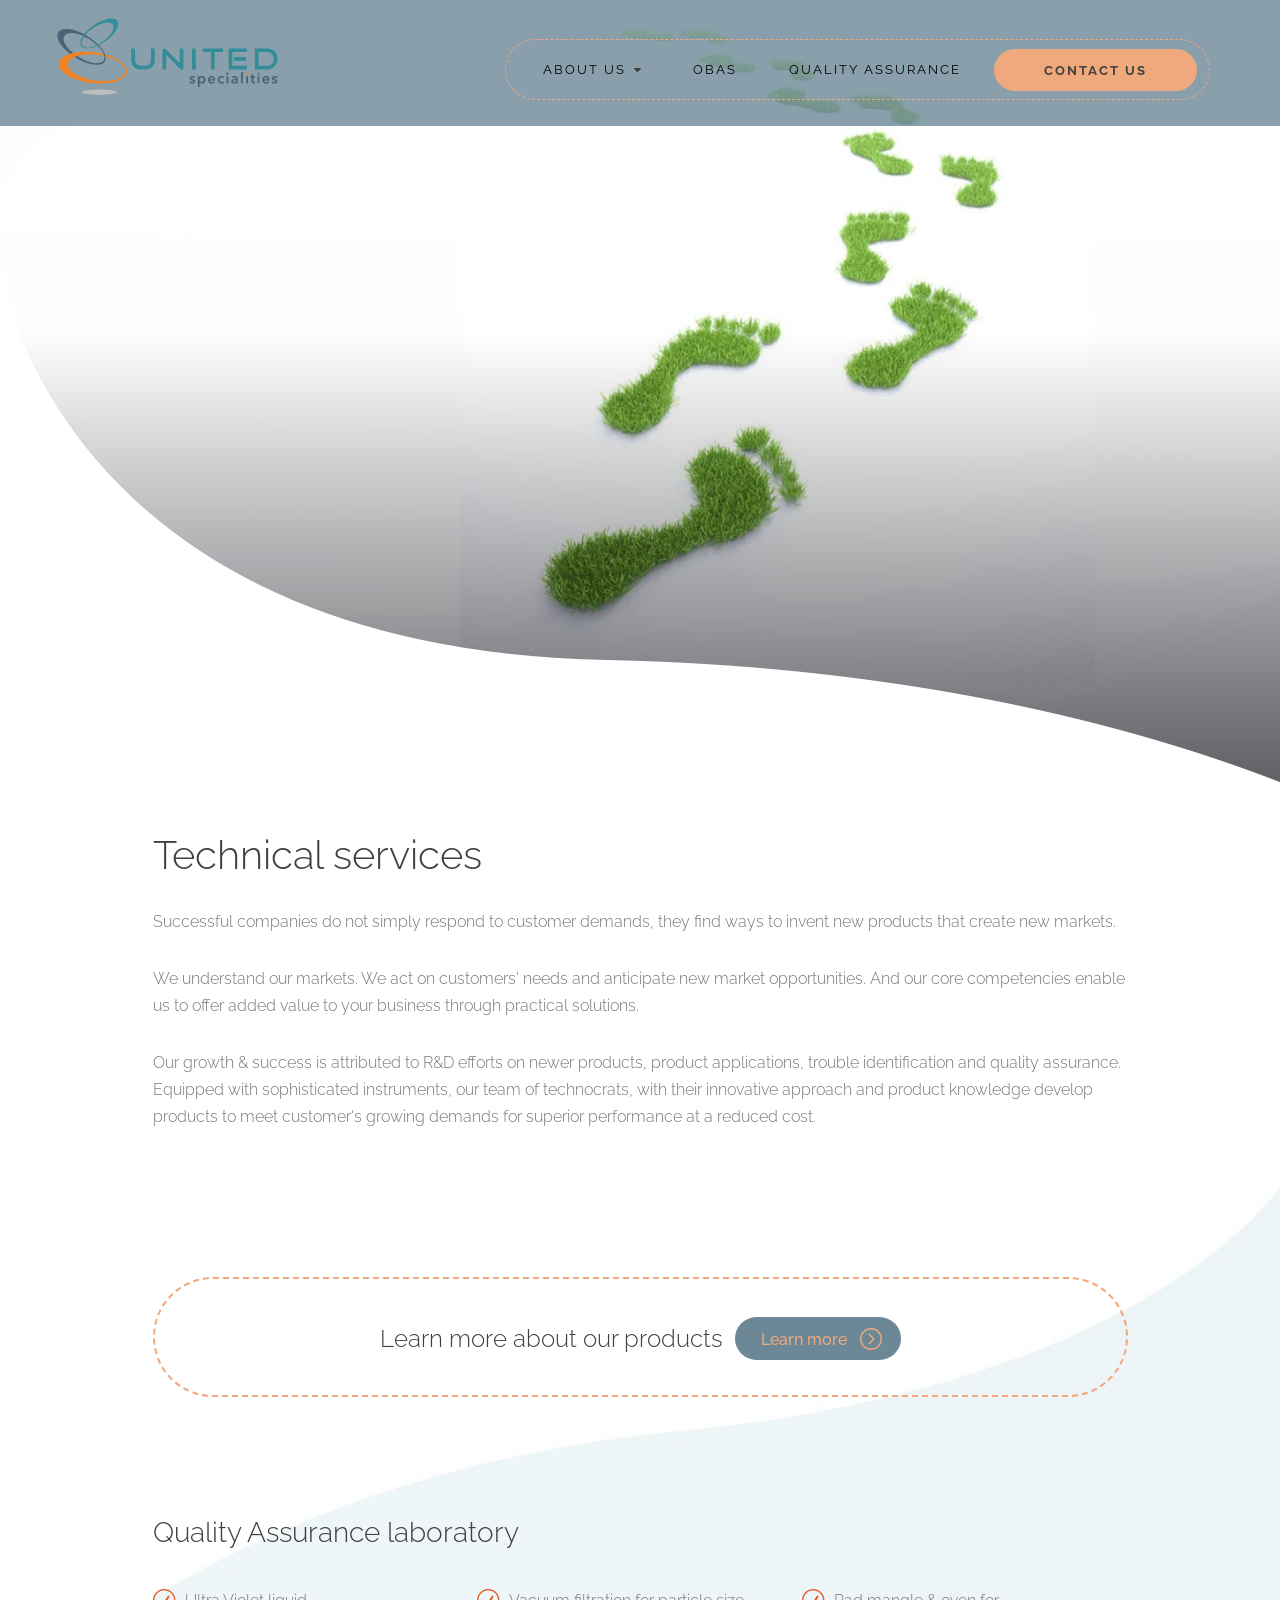
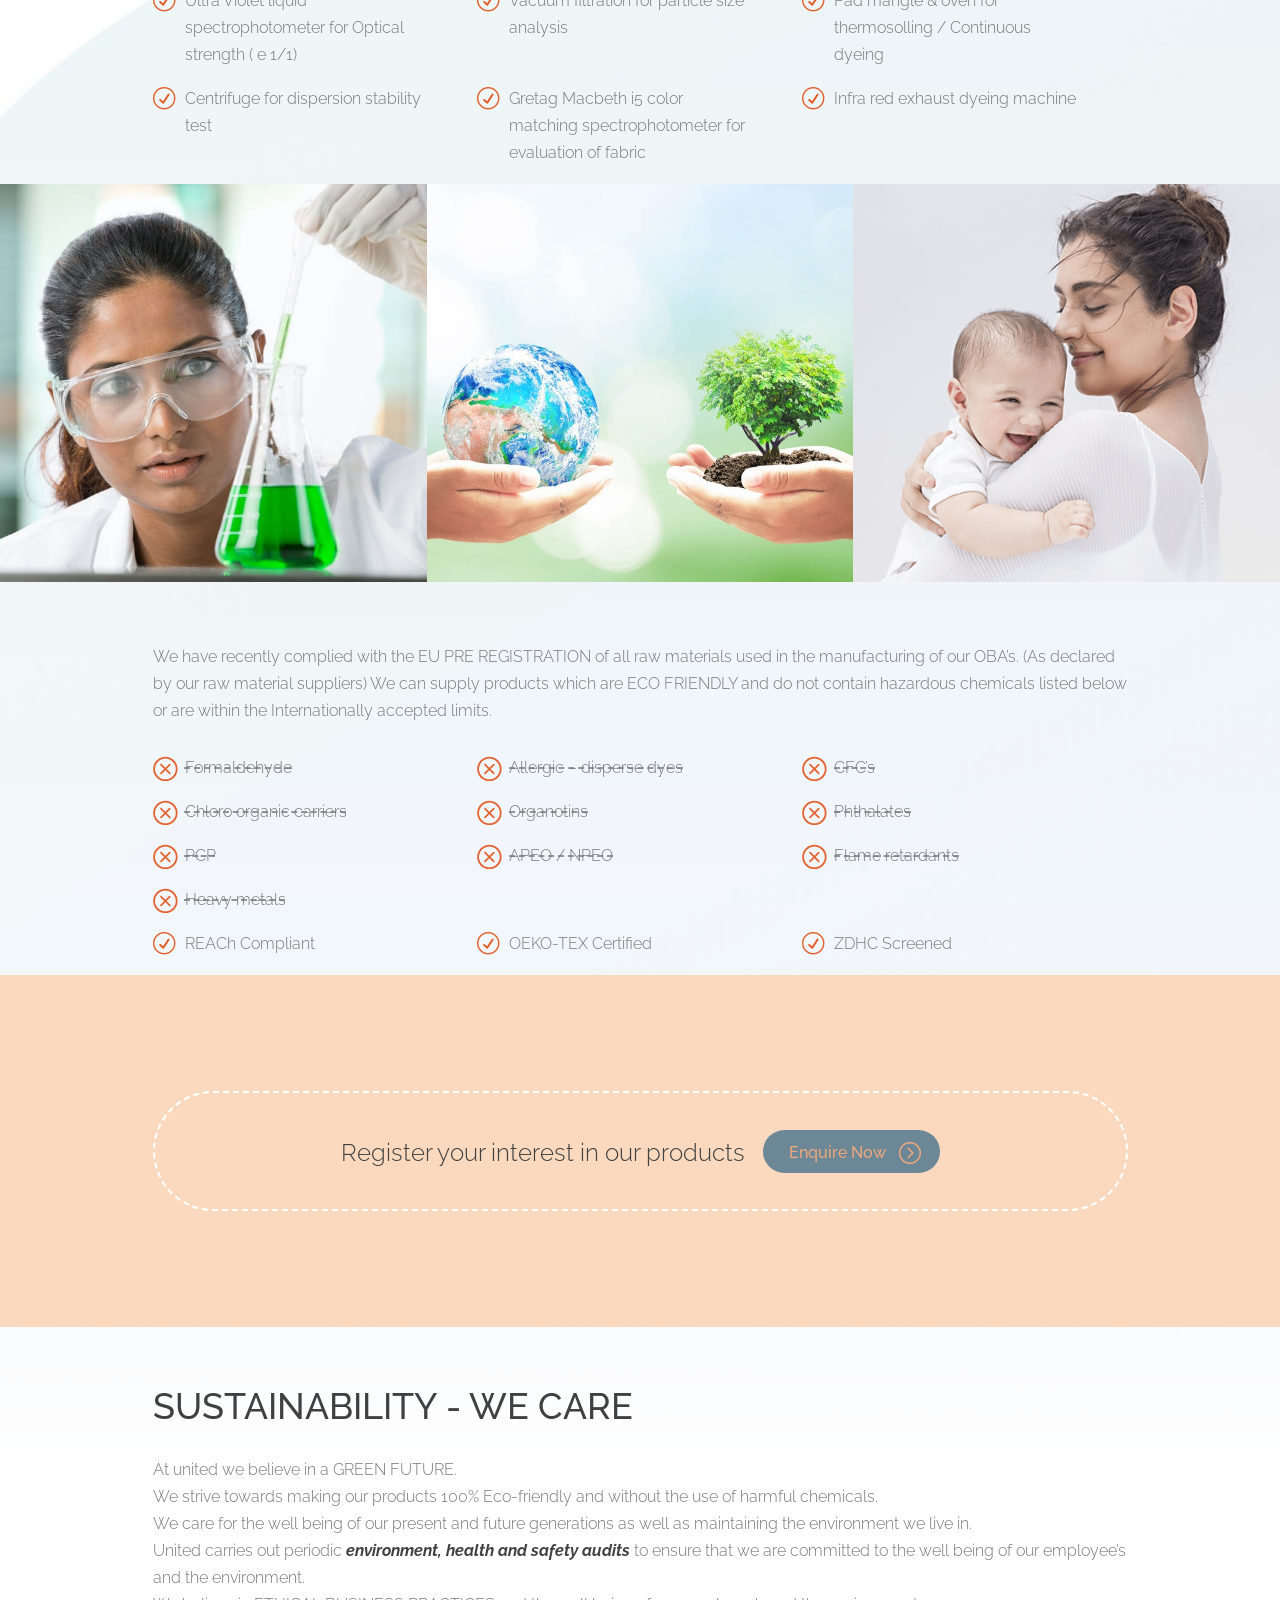
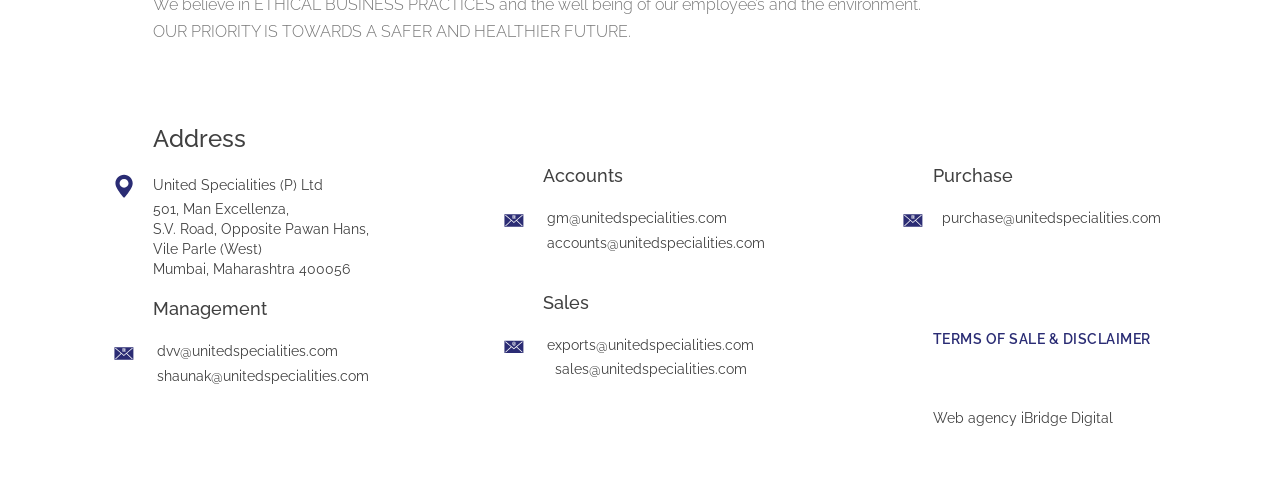
<file: quality-assure/index.html>
<!DOCTYPE html>
<html class="no-js" lang="en-GB" prefix="og: http://ogp.me/ns#">
<head>
  <meta content="text/html; charset=utf-8" http-equiv="content-type">
  <meta charset="UTF-8">
  <meta content="width=device-width, initial-scale=1" name="viewport">
  <title>Quality Optical Brightening Agent - United Specialities - India</title>

<!-- Open Graph data -->
    <meta property="og:locale" content="en_in">
    <meta property="og:site_name" content="Valblanc" >
    <meta property="og:url" content="http://www.valblanc.com/quality-assure/">
    <meta property="og:type" content="website">
    <meta property="og:title" content="Quality Optical Brightening Agent - United Specialities - India" >
    <meta property="og:description"  content="United Specialities has established itself as a manufacturer of quality products that enjoy customer confidence, both in the domestic and international markets. We are your “ONE STOP SHOP” for all your OBAs, FWAs and Luminophore requirements for textile industry. Find out more!">
    <!-- Open Graph data -->
    
    <!-- Twitter Card data -->
    <meta name="twitter:card" value="summary">
    <meta name="twitter:title" content="Quality Optical Brightening Agent - United Specialities - India"  >
    <meta name="twitter:description" content="United Specialities has established itself as a manufacturer of quality products that enjoy customer confidence, both in the domestic and international markets. We are your “ONE STOP SHOP” for all your OBAs, FWAs and Luminophore requirements for textile industry. Find out more!" >
    <!-- Twitter Card data -->
   
    <link href="http://www.valblanc.com/quality-assure/" rel="canonical">
    <link rel="alternate" href="http://www.valblanc.com/quality-assure/" hreflang="en-in" />

  
  <link href='http://fonts.googleapis.com/' rel='dns-prefetch'>
 
  <link href='../assets/css/styles.css' id='contact-form-7-css' media='all' rel='stylesheet' type='text/css'>
  <link href='https://fonts.googleapis.com/css?family=Raleway%3A200%2C300%2C400%2C700&amp;subset=latin%2Clatin-ext' id='mipad-fonts-css' media='all' rel='stylesheet' type='text/css'>
  <link href='../assets/css/style.css' id='humanresults-style-css' media='all' rel='stylesheet' type='text/css'>
  <link href="../assets/css/main.css" media="screen and (max-device-width: 1366px)" rel="stylesheet" type="text/css">
  <script src='../assets/js/jquery.js' type='text/javascript'>
  </script>
  <script src='../assets/js/jquery-migrate.min.js' type='text/javascript'>
  </script>
  <link href="../assets/images/favicon.png" rel="icon" sizes="32x32">
  <link href="../assets/images/favicon.png" rel="icon" sizes="192x192">
  <link href="../assets/images/favicon.png" rel="apple-touch-icon-precomposed">
  <link rel="canonical" href="http://www.valblanc.com/quality-assure/"/>
  <meta content="../assets/images/favicon.png" name="msapplication-TileImage">
  <!-- Google Tag Manager -->
<script>(function(w,d,s,l,i){w[l]=w[l]||[];w[l].push({'gtm.start':
new Date().getTime(),event:'gtm.js'});var f=d.getElementsByTagName(s)[0],
j=d.createElement(s),dl=l!='dataLayer'?'&l='+l:'';j.async=true;j.src=
'https://www.googletagmanager.com/gtm.js?id='+i+dl;f.parentNode.insertBefore(j,f);
})(window,document,'script','dataLayer','GTM-THHLWSN');</script>
<!-- End Google Tag Manager -->


<script type="application/ld+json">
{
  "@context": "http://schema.org/",
  "@type": [
    "Organization",
    "LocalBusiness",
    "LegalService"
  ],
  "name": "Valblanc",
  "logo" : "http://www.valblanc.com/assets/images/united.svg",
  "url" : "https://www.valblanc.com",
  "openingHours": "Mo,Tu,We,Th,Fri,Sa 10:00-19:00",
  "image": "http://www.valblanc.com/assets/images/uploads/whiter.jpg",
  "address": "501, Man Excellenza, S.V. Road, Opposite Pawan Hans, Vile Parle West, Mumbai, Maharashtra 400056",
  "telephone": "022 2613 8053",
  "priceRange": "$$$",
  "contactPoint": [
    {
      "@type": "ContactPoint",
      "telephone": "+91-22-2613-8053",
      "contactType": "customer service"
    }
  ],
  "mainEntityOfPage": {
    "@type": "WebPage",
    "@id": "https://www.valblanc.com"
  }
}
</script>

</head>
<body class="page-template-default page page-id-554">
  <div class="head-section make-things-orange">
    <header class="header-section inner-page-head-section" data-offset-top="1" data-spy="affix" id="tasngsite"></header>
  
    <div class="container-fluid home-banner-slider" id="full">
      <div class="row">
        <div class="banner-slider-section">
          <div class="carousel slide homebannerslider carousel-fade" data-pause="flase" data-ride="carousel" id="homebannerslider">
         
            <div class="carousel-inner" role="listbox">
              <div class="item bannerslider-post active">
              <div class="banner-filter"></div>
            <img alt="qulity-assure" class="banner-img" id="slider-img" src="../assets/images/uploads/sustainbg.jpg" width="1440"> <img alt="home-header-mask" class="banner-mask-img" id="inner" src="../assets/images/home-header-mask.png"></div>
              <div class="clearfix"></div>
            </div>
          </div>
        </div>
      </div>
    </div>
    <script>
              jQuery(document).ready(function() {
                  jQuery('#homebannerslider').carousel({
                      interval: 1000 * 4
                  });
              });
    </script>
    <!-- <div class="container">
      <div class="row">
      
      </div>
    </div> -->
  </div>
  <div class="page-content-layouts-section make-things-orange">
    <div class="content-only-section">
      <div class="container">
        <div class="row">
          <div class="col">
            <div class="col-div col-xs-12 col-lg-8 col-lg-offset-1 content-title-area-layout">
              <h2 class="content-title title-left">Technical services</h2>
            </div>
            <div class="col-div col-xs-12 col-lg-10 col-lg-offset-1 content-area-layout">
              <p>Successful companies do not simply respond to customer demands, they find ways to invent new products that create new markets.</p>
              <p>We understand our markets. We act on customers' needs and anticipate new market opportunities. And our core competencies enable us to offer added value to your business through practical solutions.</p>
              <p>Our growth & success is attributed to R&D efforts on newer products, product applications, trouble identification and quality assurance. Equipped with sophisticated instruments, our team of technocrats, with their innovative approach and product knowledge develop products to meet customer's growing demands for superior performance at a reduced cost.</p>
            </div>
            <div class="col-div col-xs-12 col-lg-10 col-lg-offset-1"></div>
          </div>
        </div>
      </div>
    </div>
  
    <script type="text/javascript">
    jQuery(document).ready(function(){

      if (matchMedia) {
        var mq = window.matchMedia("(min-width: 768px)");
        mq.addListener(WidthChange);
        WidthChange(mq);
      }

      // media query change
      function WidthChange(mq) {
        if (mq.matches) {

        } else {
          jQuery('.post-list-section').slick({
            slidesToShow: 1,
            slidesToScroll: 1,
            dots: true,
            autoplay: true,
            prevArrow: false,
            nextArrow: false,
            autoplaySpeed: 5000,
            focusOnSelect: true,
          });
        }
      }

    });
    </script>
    <div class="register-interest-form transaparent-bg">
      <div class="container">
        <div class="row">
          <div class="col">
            <div class="col-div col-xs-12 col-lg-10 col-lg-offset-1 interest-form-section page-green-banner page-green-banner">
              <p>Learn more about our products &nbsp;<a class="btn btn-drk-blue-img" href="../optical-brighteners/">Learn more</a></p>
            </div>
          </div>
        </div>
      </div>
    </div>
    <div class="content-only-section">
      <div class="container">
        <div class="row">
          <div class="col">
            <div class="col-div col-xs-12 col-lg-8 col-lg-offset-1 content-title-area-layout"></div>
            <div class="col-div col-xs-12 col-lg-10 col-lg-offset-1 content-area-layout">
              <h2>Quality Assurance laboratory</h2><br>
              <ul>
                <li>Ultra Violet liquid spectrophotometer for Optical strength ( e 1/1)</li>
                <li>Vacuum filtration for particle size analysis</li>
                <li>Pad mangle & oven for thermosolling / Continuous dyeing</li>
                <li>Centrifuge for dispersion stability test</li>
                <li>Gretag Macbeth i5 color matching spectrophotometer for evaluation of fabric</li>
                <li>Infra red exhaust dyeing machine</li>
              </ul>
            </div>
            <div class="col-div col-xs-12 col-lg-10 col-lg-offset-1"></div>
          </div>
        </div>
      </div>
    </div>
    <div class="tree-img-layout-section">
      <div class="container-fluid">
        <div class="row">
          <div class="col tree-img-layout-list">
            <div class="col-div col-xs-12 col-md-4 tree-img-layout-post" style="background-image: url(../assets/images/uploads/overview2.jpg)"></div>
            <div class="col-div col-xs-12 col-md-4 tree-img-layout-post" style="background-image: url(../assets/images/uploads/overview1.jpg)"></div>
            <div class="col-div col-xs-12 col-md-4 tree-img-layout-post" style="background-image: url(../assets/images/uploads/cotton.png)"></div>
          </div>
        </div>
      </div>
    </div>
    <div class="content-only-section">
      <div class="container">
        <div class="row">
          <div class="col">
            <div class="col-div col-xs-12 col-lg-8 col-lg-offset-1 content-title-area-layout"></div>
            <div class="col-div col-xs-12 col-lg-10 col-lg-offset-1 content-area-layout">
              <p style="margin-top: 60px;">We have recently complied with the EU PRE REGISTRATION of all raw materials used in the manufacturing of our OBA’s. (As declared by our raw material suppliers) We can supply products which are ECO FRIENDLY and do not contain hazardous chemicals listed below or are within the Internationally accepted limits.</p>
              <ul>
             
                <li class="cancel">Formaldehyde</li>
                <li class="cancel">Allergic – disperse dyes</li>
                <li class="cancel">CFC’s</li>
                <li class="cancel">Chloro organic carriers</li>
                <li class="cancel">Organotins</li>
                <li class="cancel">Phthalates</li>
                <li class="cancel">PCP</li>
                <li class="cancel">APEO / NPEO</li>
                <li class="cancel">Flame retardants</li>
                <li class="cancel">Heavy metals</li>
</ul>
<ul>
                 <li>REACh Compliant </li>
                
                <li> OEKO-TEX Certified </li>
                <li>ZDHC Screened </li>
              </ul>
            </div>
            <div class="col-div col-xs-12 col-lg-10 col-lg-offset-1"></div>
          </div>
        </div>
      </div>
    </div>
    <div class="register-interest-form">
      <div class="container">
        <div class="row">
          <div class="col">
            <div class="col-div col-xs-12 col-lg-10 col-lg-offset-1 interest-form-section page-green-banner page-green-banner">
              <p>Register your interest in our products &nbsp; <a class="btn btn-drk-blue-img" href="../../contact">Enquire Now</a></p>
            </div>
          </div>
        </div>
      </div>
    </div>
    <div class="content-only-section" style="margin-top:60px;">
      <div class="container">
        <div class="row">
          <div class="col">

            <div class="col-div col-xs-12 col-lg-8 col-lg-offset-1 content-title-area-layout">
              <h1>SUSTAINABILITY - WE CARE</h1>
            </div>
            <div class="col-div col-xs-12 col-lg-10 col-lg-offset-1 content-area-layout">
              <p style="margin-top: 30px;">At united we believe in a GREEN FUTURE. <br>
             
We strive towards making our products 100% Eco-friendly and without the use of harmful chemicals.
<br>
We care for the well being of our present and future generations as well as maintaining the environment we live in.<br>
            United carries out  periodic <span style="font-style: italic; font-weight:700;">environment, health and safety audits </span> to ensure that we are committed to the well being  of our employee’s and the environment.<br>

We believe in ETHICAL BUSINESS PRACTICES and the well being of our employee’s and the environment.<br>

OUR PRIORITY IS TOWARDS A SAFER AND HEALTHIER FUTURE.  </p>    

            </div>
            <div class="col-div col-xs-12 col-lg-10 col-lg-offset-1"></div>
          </div>
        </div>
      </div>
    </div>
  </div>
  <footer class="footer-section" id='main-footer'></footer>
  <script src='../assets/js/script.js' type='text/javascript'>
  </script> 
  <script src='../assets/js/bootstrape.js' type='text/javascript'>
  </script> 
  <script src='../assets/js/jquery-ui.min.js' type='text/javascript'>
  </script> 
  <script src='../assets/js/slick.min.js' type='text/javascript'>
  </script>
</body>
</html>
</file>
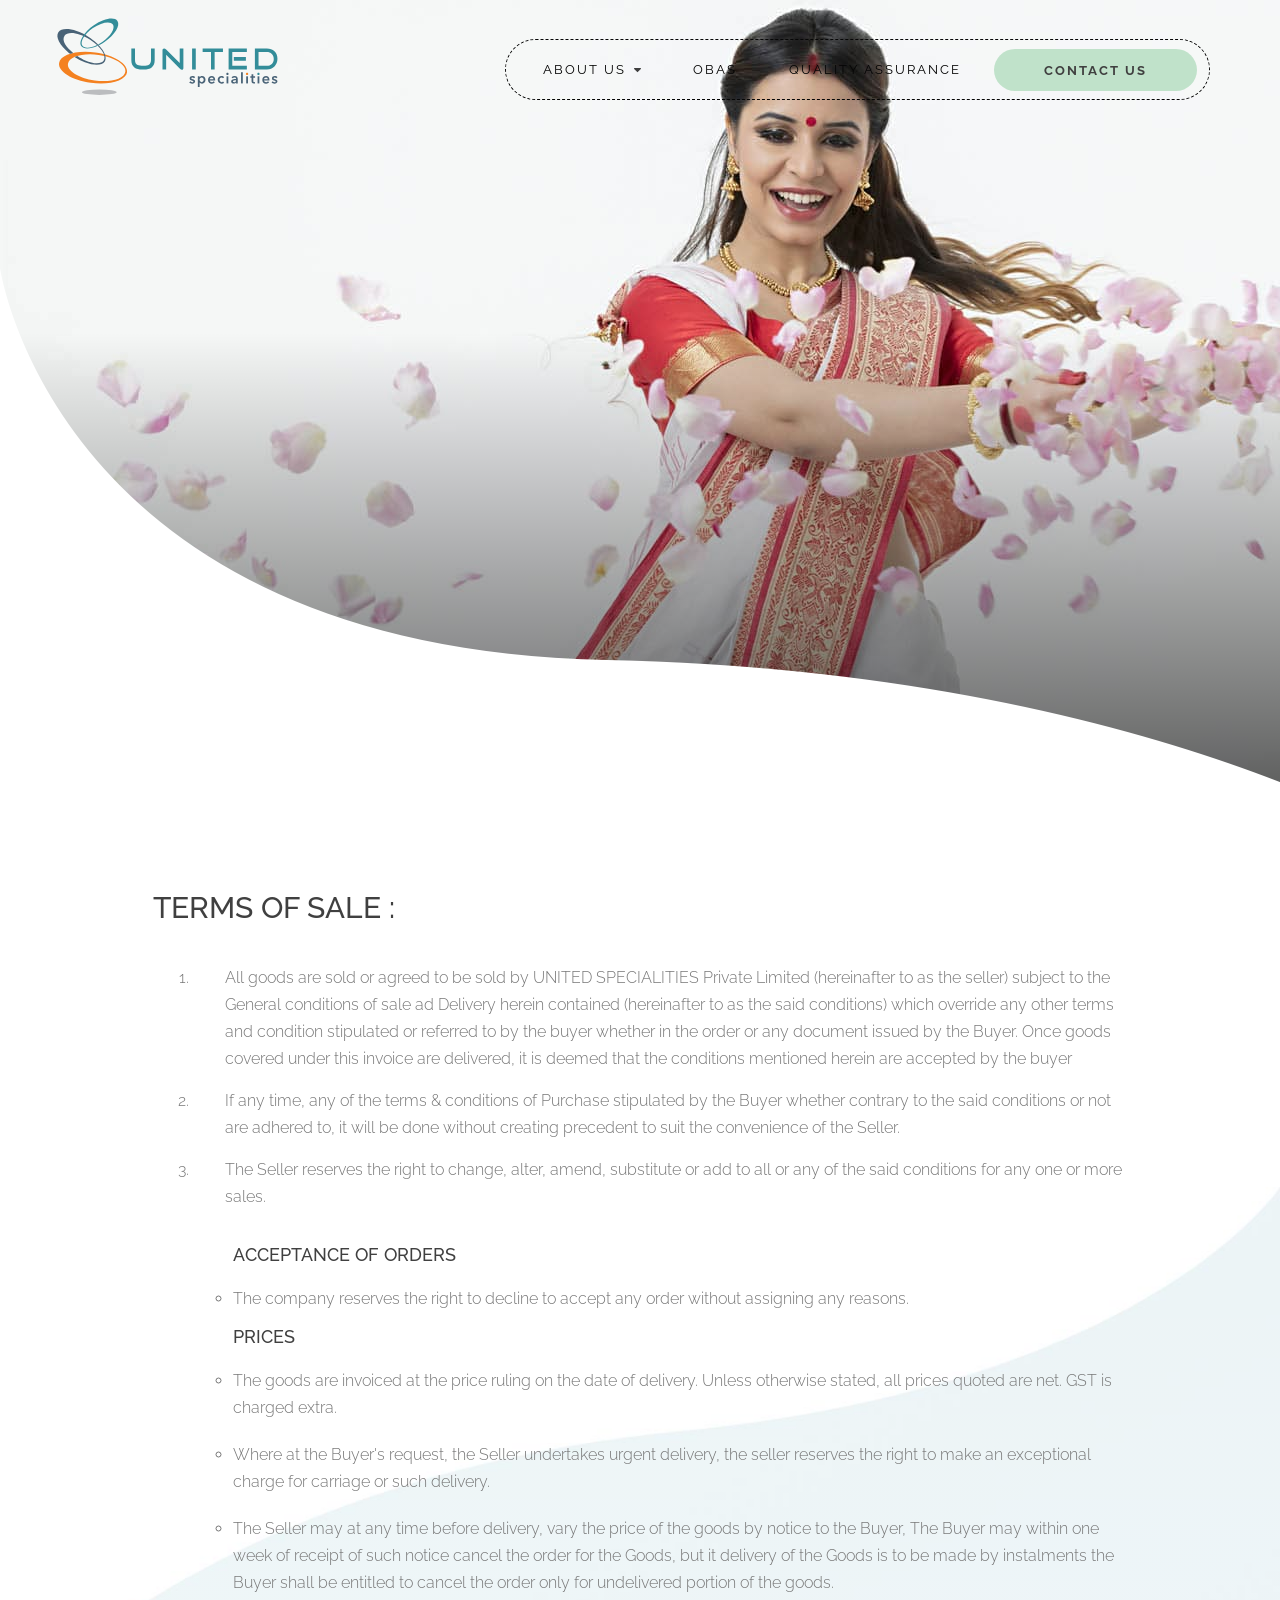
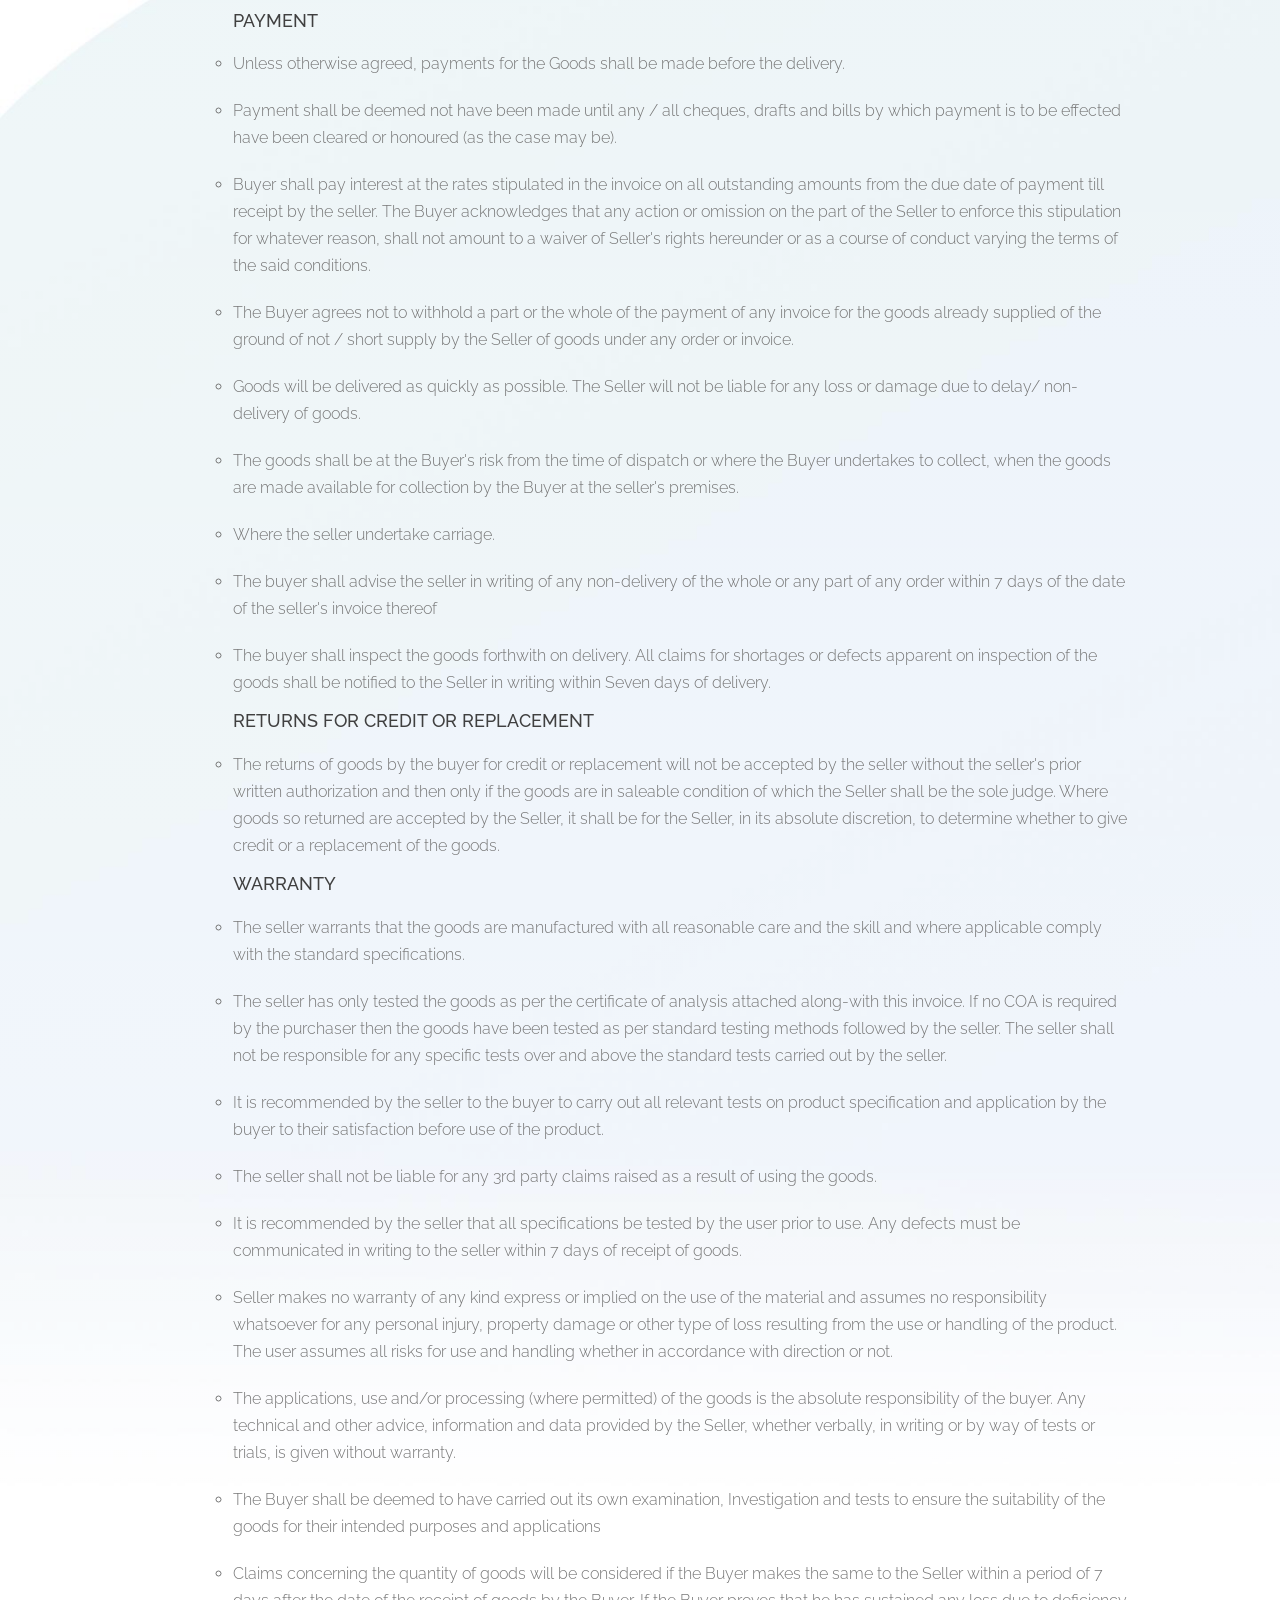
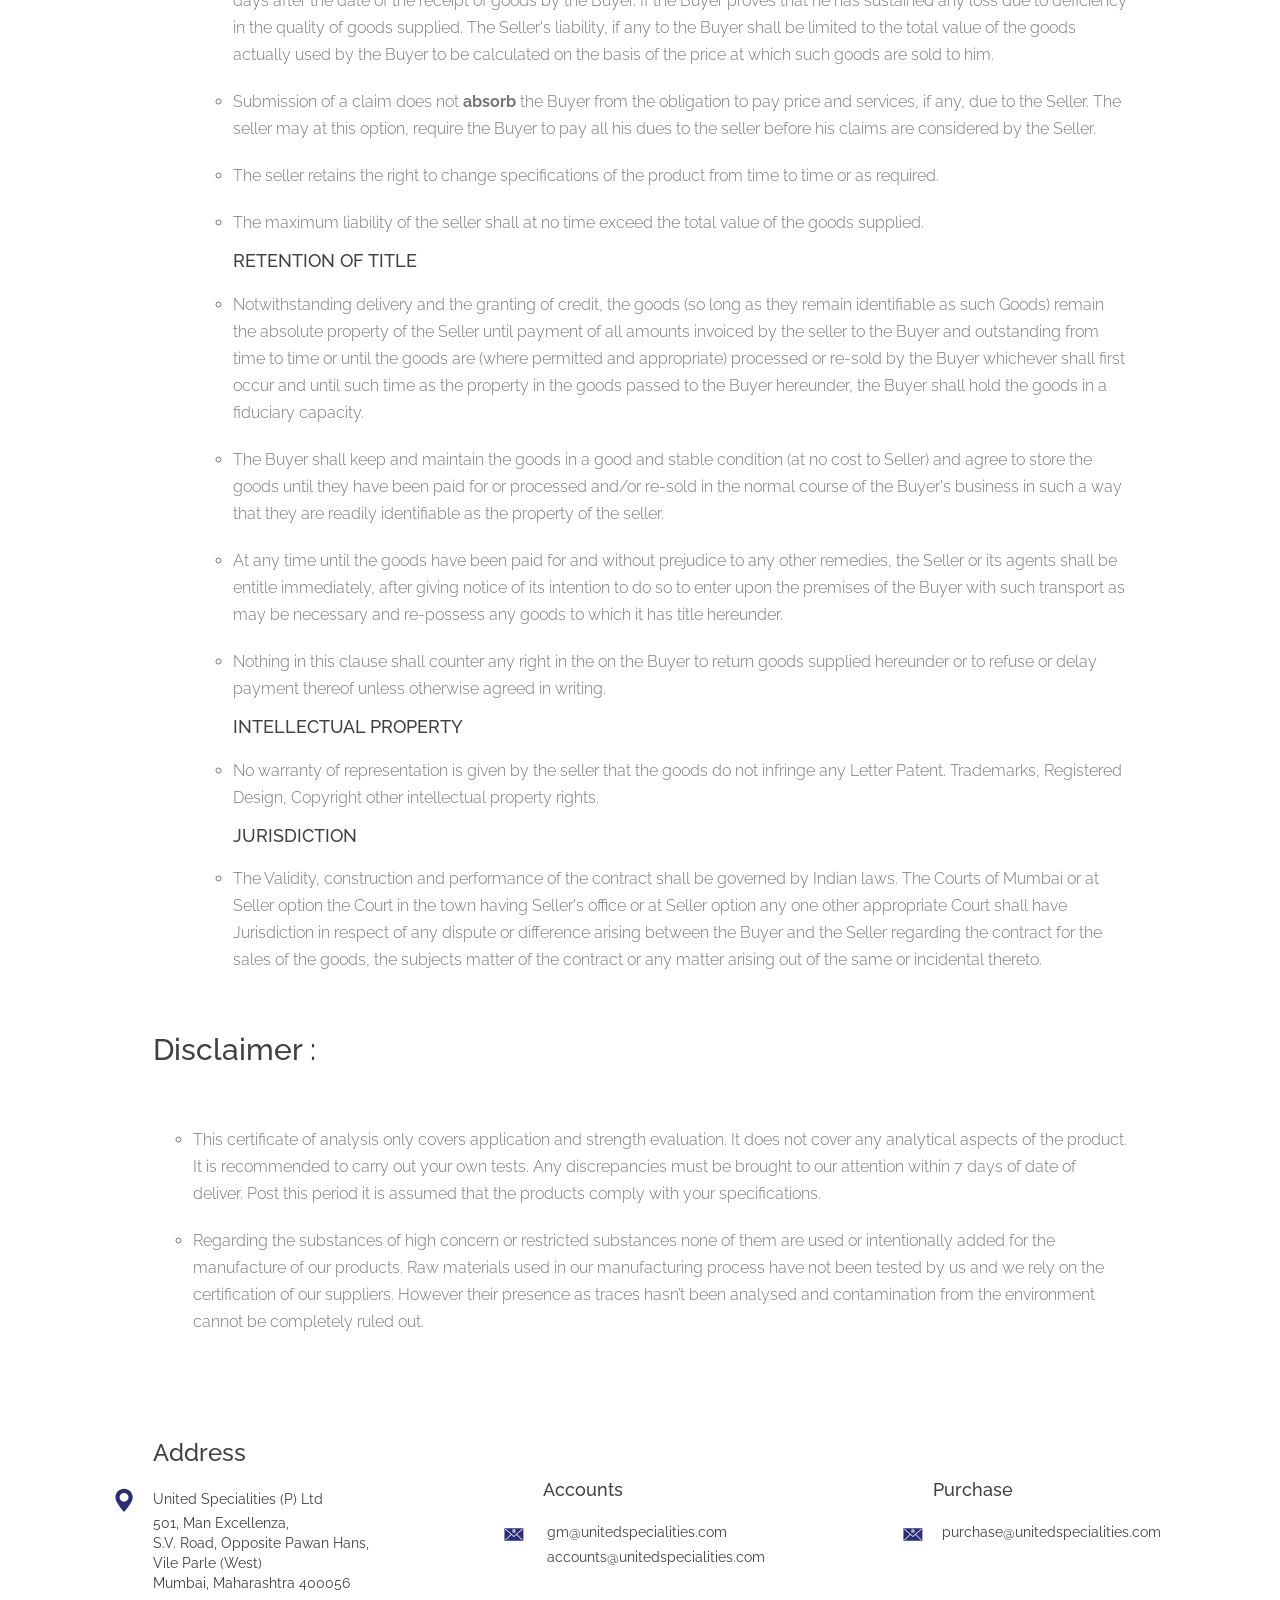
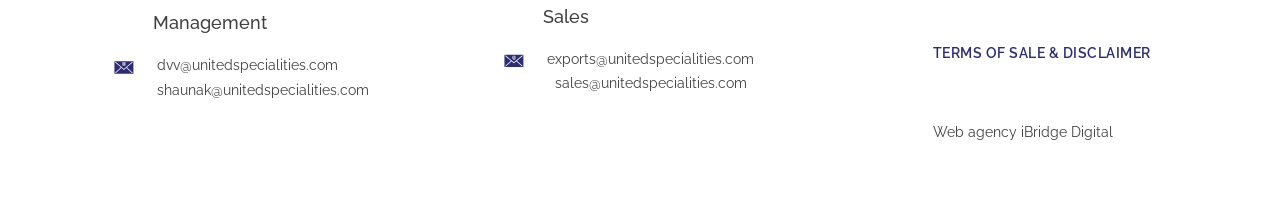
<file: term/index.html>
<!DOCTYPE html>
<html class="no-js" lang="en-GB" prefix="og: http://ogp.me/ns#">
<head>
  <meta content="text/html; charset=utf-8" http-equiv="content-type">
  <meta charset="UTF-8">
  <meta content="width=device-width, initial-scale=1" name="viewport">
  <title>United Specialities -  Terms Of Sale &amp; Disclaimer - Optical Brighteners</title>
  <meta name="description" content="Quality Optical Brighteners In Textiles manufacturers &amp; exporter - United Specialities Optical Brighteners Agent Terms Of Sale &amp; Disclaimer" >
  
<!-- Open Graph data -->
    <meta property="og:locale" content="en_in">
    <meta property="og:site_name" content="" >
    <meta property="og:url" content="">
    <meta property="og:type" content="website">
    <meta property="og:title" content="United Specialities -  Terms Of Sale &amp; Disclaimer - Optical Brighteners" >
    <meta property="og:description"  content="Quality Optical Brighteners In Textiles manufacturers &amp; exporter - United Specialities Optical Brighteners Agent Terms Of Sale &amp; Disclaimer">
    <!-- Open Graph data -->
    
    <!-- Twitter Card data -->
    <meta name="twitter:card" value="summary">
    <meta name="twitter:title" content="United Specialities -  Terms Of Sale &amp; Disclaimer - Optical Brighteners"  >
    <meta name="twitter:description" content="Quality Optical Brighteners In Textiles manufacturers &amp; exporter - United Specialities Optical Brighteners Agent Terms Of Sale &amp; Disclaimer" >
    <!-- Twitter Card data -->
   
    <link href="" rel="canonical">
    <link rel="alternate" href="" hreflang="en-in" />

  <link href='http://fonts.googleapis.com/' rel='dns-prefetch'>
  <link href='../assets/css/styles.css' id='contact-form-7-css' media='all' rel='stylesheet' type='text/css'>
  <link href='https://fonts.googleapis.com/css?family=Raleway%3A200%2C300%2C400%2C700&amp;subset=latin%2Clatin-ext' id='mipad-fonts-css' media='all' rel='stylesheet' type='text/css'>
  <link href='../assets/css/style.css' id='humanresults-style-css' media='all' rel='stylesheet' type='text/css'>
  <link rel="canonical" href="http://www.valblanc.com/term/"/>
  <script src='../assets/js/jquery.js' type='text/javascript'>
  </script>
  <script src='../assets/js/jquery-migrate.min.js' type='text/javascript'>
  </script>
  <link href="../assets/css/main.css" media="screen and (max-device-width: 1366px)" rel="stylesheet" type="text/css">
  <link href="../assets/images/favicon.png" rel="icon" sizes="32x32">
  <!-- Google Tag Manager -->
<script>(function(w,d,s,l,i){w[l]=w[l]||[];w[l].push({'gtm.start':
new Date().getTime(),event:'gtm.js'});var f=d.getElementsByTagName(s)[0],
j=d.createElement(s),dl=l!='dataLayer'?'&l='+l:'';j.async=true;j.src=
'https://www.googletagmanager.com/gtm.js?id='+i+dl;f.parentNode.insertBefore(j,f);
})(window,document,'script','dataLayer','GTM-THHLWSN');</script>
<!-- End Google Tag Manager -->

<script type="application/ld+json">
{
  "@context": "http://schema.org/",
  "@type": [
    "Organization",
    "LocalBusiness",
    "LegalService"
  ],
  "name": "Valblanc",
  "logo" : "http://www.valblanc.com/assets/images/united.svg",
  "url" : "https://www.valblanc.com",
  "openingHours": "Mo,Tu,We,Th,Fri,Sa 10:00-19:00",
  "image": "http://www.valblanc.com/assets/images/uploads/whiter.jpg",
  "address": "501, Man Excellenza, S.V. Road, Opposite Pawan Hans, Vile Parle West, Mumbai, Maharashtra 400056",
  "telephone": "022 2613 8053",
  "priceRange": "$$$",
  "contactPoint": [
    {
      "@type": "ContactPoint",
      "telephone": "+91-22-2613-8053",
      "contactType": "customer service"
    }
  ],
  "mainEntityOfPage": {
    "@type": "WebPage",
    "@id": "https://www.valblanc.com"
  }
}
</script>

</head>
<body class="home page-template-default page page-id-5">
  <!-- Google Tag Manager (noscript) -->
<noscript><iframe src="https://www.googletagmanager.com/ns.html?id=GTM-THHLWSN"
height="0" width="0" style="display:none;visibility:hidden"></iframe></noscript>
<!-- End Google Tag Manager (noscript) -->
  <div class="head-section">
    <header class="header-section" data-offset-top="1" data-spy="affix" id="tasngsite"></header>
 
   
     <div class="container-fluid home-banner-slider" id="full">
      <div class="row">
        <div class="banner-slider-section">
          <div class="carousel slide homebannerslider carousel-fade" data-pause="flase" data-ride="carousel" id="homebannerslider">
            <div class="container carousel-indicators-section">
              <div class="row"></div>
            </div>
            <div class="carousel-inner" role="listbox">
              <div class="item bannerslider-post active">
              <div class="banner-filter"></div>
              <div class="container"></div><img alt="" class="banner-img" id="slider-img" src="../assets/images/uploads/term.jpg"> <img alt="home-header-mask" class="banner-mask-img" id="inner" src="../assets/images/home-header-mask.png"></div>
              <div class="clearfix"></div>
            </div>
          </div>
        </div>
      </div>
    </div>

  </div>
  
  <div class="content-only-section">
  <div class="container">
    <div class="row">
      <div class="col">
        <div class="col-div col-xs-12 col-lg-8 col-lg-offset-1 content-title-area-layout">
                            </div>
       <div class="col-div col-xs-12  col-lg-10 col-lg-offset-1 term-area-layout">
          <h2 style="margin-top: 60px;">TERMS OF SALE :</h2>
          <br> <br>
<ul style="list-style-type:decimal;">
<li>All goods are sold or agreed to be sold by UNITED SPECIALITIES Private Limited (hereinafter to as the seller) subject to the General conditions of sale ad Delivery herein contained (hereinafter to as the said conditions) which override any other terms and condition stipulated or referred to by the buyer whether in the order or any document issued by the Buyer. Once goods covered under this invoice are delivered, it is deemed that the conditions mentioned herein are accepted by the buyer</li>

<li> If any time, any of the terms & conditions of Purchase stipulated by the Buyer whether contrary to the said conditions or not are adhered to, it will be done without creating precedent to suit the convenience of the Seller. 

</li>
<li>The Seller reserves the right to change, alter, amend, substitute or add to all or any of the said conditions for any one or more sales. </li>
<br>
   <ul style="list-style-type: circle;">
     <h4>ACCEPTANCE OF ORDERS</h4>
  <li   class="sp-1">The company reserves the right to decline to accept any order without assigning any reasons.</li>
  </ul>

   <ul style="list-style-type: circle;">
     <h4>PRICES</h4>
  <li   class="sp-1">The goods are invoiced at the price ruling on the date of delivery. Unless otherwise stated, all prices quoted are net. GST  is charged extra.</li>
   <li   class="sp-1"> Where at the Buyer's request, the Seller undertakes urgent delivery, the seller reserves the right to make an exceptional charge for carriage or such delivery.</li>
   <li  class="sp-1">
   The Seller may at any time before delivery, vary the price of the goods by notice to the Buyer, The Buyer may within one week of receipt of such notice cancel the order for the Goods, but it delivery of the Goods is to be made by instalments the Buyer shall be entitled to cancel the order only for undelivered portion of the goods.</li>


     <h4>PAYMENT</h4>
  <li   class="sp-1">Unless otherwise agreed, payments for the Goods shall be made before the delivery.</li>
   <li   class="sp-1"> Payment shall be deemed not have been made until any / all cheques, drafts and bills by which payment is to be effected have been cleared or honoured (as the case may be).</li>
   <li  class="sp-1">
   Buyer shall pay interest at the rates stipulated in the invoice on all outstanding amounts from the due date of payment till receipt by the seller. The Buyer acknowledges that any action or omission on the part of the Seller to enforce this stipulation for whatever reason, shall not amount  to a waiver of Seller's rights hereunder or as a course of conduct varying the terms of the said conditions.   </li>
   <li  class="sp-1">
   The Buyer agrees not to withhold a part or the whole of the payment of any invoice for the goods already supplied of the ground of not / short supply by the Seller of goods under any order or invoice. </li>

  <li  class="sp-1"> Goods will be delivered as quickly as possible. The Seller will not be liable for any loss or damage due to delay/ non-delivery of goods.</li>
<li  class="sp-1">The goods shall be at the Buyer's risk from the time of dispatch or where the Buyer undertakes to collect, when the goods are made available for collection by the Buyer at the seller's premises.
</li>
<li  class="sp-1">Where the seller undertake carriage.</li>

<li  class="sp-1">The buyer shall advise the seller in writing of any non-delivery of the whole or any part of any order within 7 days of the date of the seller's invoice thereof </li>
<li  class="sp-1">

The buyer shall inspect the goods forthwith on delivery. All claims for shortages or defects apparent on inspection of the goods shall be notified to the Seller in writing within Seven days of delivery. </li>
</ul>


   <ul style="list-style-type: circle;">
     <h4>RETURNS FOR CREDIT OR REPLACEMENT </h4>
<li  class="sp-1">
The returns of goods by the buyer for credit or replacement will not be accepted by the seller without the seller's prior written authorization and then only if the goods are in saleable condition of which the Seller shall be the sole judge. Where goods so returned are accepted by the Seller, it shall be for the Seller, in its absolute discretion, to determine whether to give credit or a replacement of the goods.</li>

</ul>
<ul style="list-style-type: circle;">
     <h4>WARRANTY </h4>

<li  class="sp-1"> The seller warrants that the goods are manufactured with all reasonable care and the skill and where applicable comply with the standard specifications. </li>
<li  class="sp-1">
The seller has only tested the goods as per the certificate of analysis attached along-with this invoice. If no COA is required by the purchaser then the goods have been tested as per standard testing methods followed by the seller. The seller shall not be responsible for any specific tests over and above the standard tests carried out by the seller.</li>

<li  class="sp-1">It is recommended by the seller to the buyer to carry out all relevant tests on product specification and application by the buyer to their satisfaction before use of the product.
</li>

   <li  class="sp-1">
   The seller shall not be liable for any 3rd party claims raised as a result of using the goods.</li>
   <li  class="sp-1">
 It is recommended by the seller that all specifications be tested by the user prior to use. Any defects must be communicated in writing to the seller within 7 days of receipt of goods.
</li><li  class="sp-1">
Seller makes no warranty of any kind express or implied on the use of the material and assumes no responsibility whatsoever for any personal injury, property damage or other type of loss resulting from the use or handling of the product. The user assumes all risks for use and handling whether in accordance with direction or not.</li>
<li  class="sp-1">
The applications, use and/or processing (where permitted) of the goods is the absolute responsibility of the buyer. Any technical and other advice, information and data provided by the Seller, whether verbally, in writing or by way of tests or trials, is given without warranty. 
</li><li  class="sp-1">The Buyer shall be deemed to have carried out its own examination, Investigation and tests to ensure the suitability of the goods for their intended purposes and applications
</li>

<li  class="sp-1"> Claims concerning the quantity of goods will be considered if the Buyer makes the same to the Seller within a period of 7 days after the date of the receipt of goods by the Buyer. If the Buyer proves that he has sustained any loss due to deficiency in the quality of goods supplied. The Seller's liability, if any to the Buyer shall be limited to the total value of the goods actually used by the Buyer to be calculated on the basis of the price at which such goods are sold to him.
</li>
<li  class="sp-1">
Submission of a claim does not <strong>absorb </strong>the Buyer from the obligation to pay price and services, if any, due to the Seller. The seller may at this option, require the Buyer to pay all his dues to the seller before his claims are considered by the Seller.
</li><li  class="sp-1">
The seller retains the right to change specifications of the product from time to time or as required.
</li><li  class="sp-1">
 The maximum liability of the seller shall at no time exceed the total value of the goods supplied.
</li>

       <h4>RETENTION OF TITLE</h4>
<li  class="sp-1"> Notwithstanding delivery and the granting of credit, the goods (so long as they remain identifiable as such Goods) remain the absolute property of the Seller until payment of all amounts invoiced by the seller to the Buyer and outstanding from time to time or until the goods are (where permitted and appropriate) processed or re-sold by the Buyer whichever shall first occur and until such time as the property in the goods passed to the Buyer hereunder, the Buyer shall hold the goods in a fiduciary capacity.</li>
<li  class="sp-1">
The Buyer shall keep and maintain the goods in a good and stable condition (at no cost to Seller) and agree to store the goods until they have been paid for or processed and/or re-sold in the normal course of the Buyer's business in such a way that they are readily identifiable as the property of the seller.</li>

<li  class="sp-1">
At any time until the goods have been paid for and without prejudice to any other remedies, the Seller or its agents shall be entitle immediately, after giving notice of its intention to do so to enter upon the premises of the Buyer with such transport as may be necessary and re-possess any goods to which it has title hereunder.
</li>
<li  class="sp-1">
Nothing in this clause shall counter any right in the on the Buyer to return goods supplied hereunder or to refuse or delay payment thereof unless otherwise agreed in writing.
</li>


<h4>INTELLECTUAL PROPERTY</h4>
<li  class="sp-1">
 No warranty of representation is given by the seller that the goods do not infringe any Letter Patent. Trademarks, Registered Design, Copyright other intellectual property rights. </li>


<h4>JURISDICTION </h4>
<li  class="sp-1">
The Validity, construction and performance of the contract shall be governed by Indian laws. The Courts of Mumbai or at Seller option the Court in the town having Seller's office or at Seller option any one other appropriate Court shall have Jurisdiction in respect of any dispute or difference arising between the Buyer and the Seller regarding the contract for the sales of the goods, the subjects matter of the contract or any matter arising out of the same or incidental thereto.</li>
  </ul>
</ul>

<h2 style="margin-top: 60px;">Disclaimer :</h2>
          <br> <br>
<ul style="list-style-type:circle;">
    <li  class="sp-1">


This certificate of analysis only covers application and strength evaluation. It does not cover any analytical aspects of the product. It is recommended to carry out your own tests. Any discrepancies must be brought to our attention within 7 days of date of deliver. Post this period it is assumed that the products comply with your specifications.</li>

 <li  class="sp-1">Regarding the substances of high concern or restricted substances none of them are used or intentionally added for the manufacture of our products. Raw materials used in our manufacturing process have not been tested by us and we rely on the certification of our suppliers. However their presence as traces hasn’t been analysed and contamination from the environment cannot be completely ruled out.
 </li></ul>


        </div>

        

      </div>
    </div>
  </div>
</div>
 <br><br>
  <footer class="footer-section" id='main-footer'></footer>
  <script src='../assets/js/bootstrape.js' type='text/javascript'>
  </script> 
  <script src='../assets/js/jquery-ui.min.js' type='text/javascript'>
  </script> 
  <script src='../assets/js/slick.min.js' type='text/javascript'>
  </script>
</body>
</html>
</file>
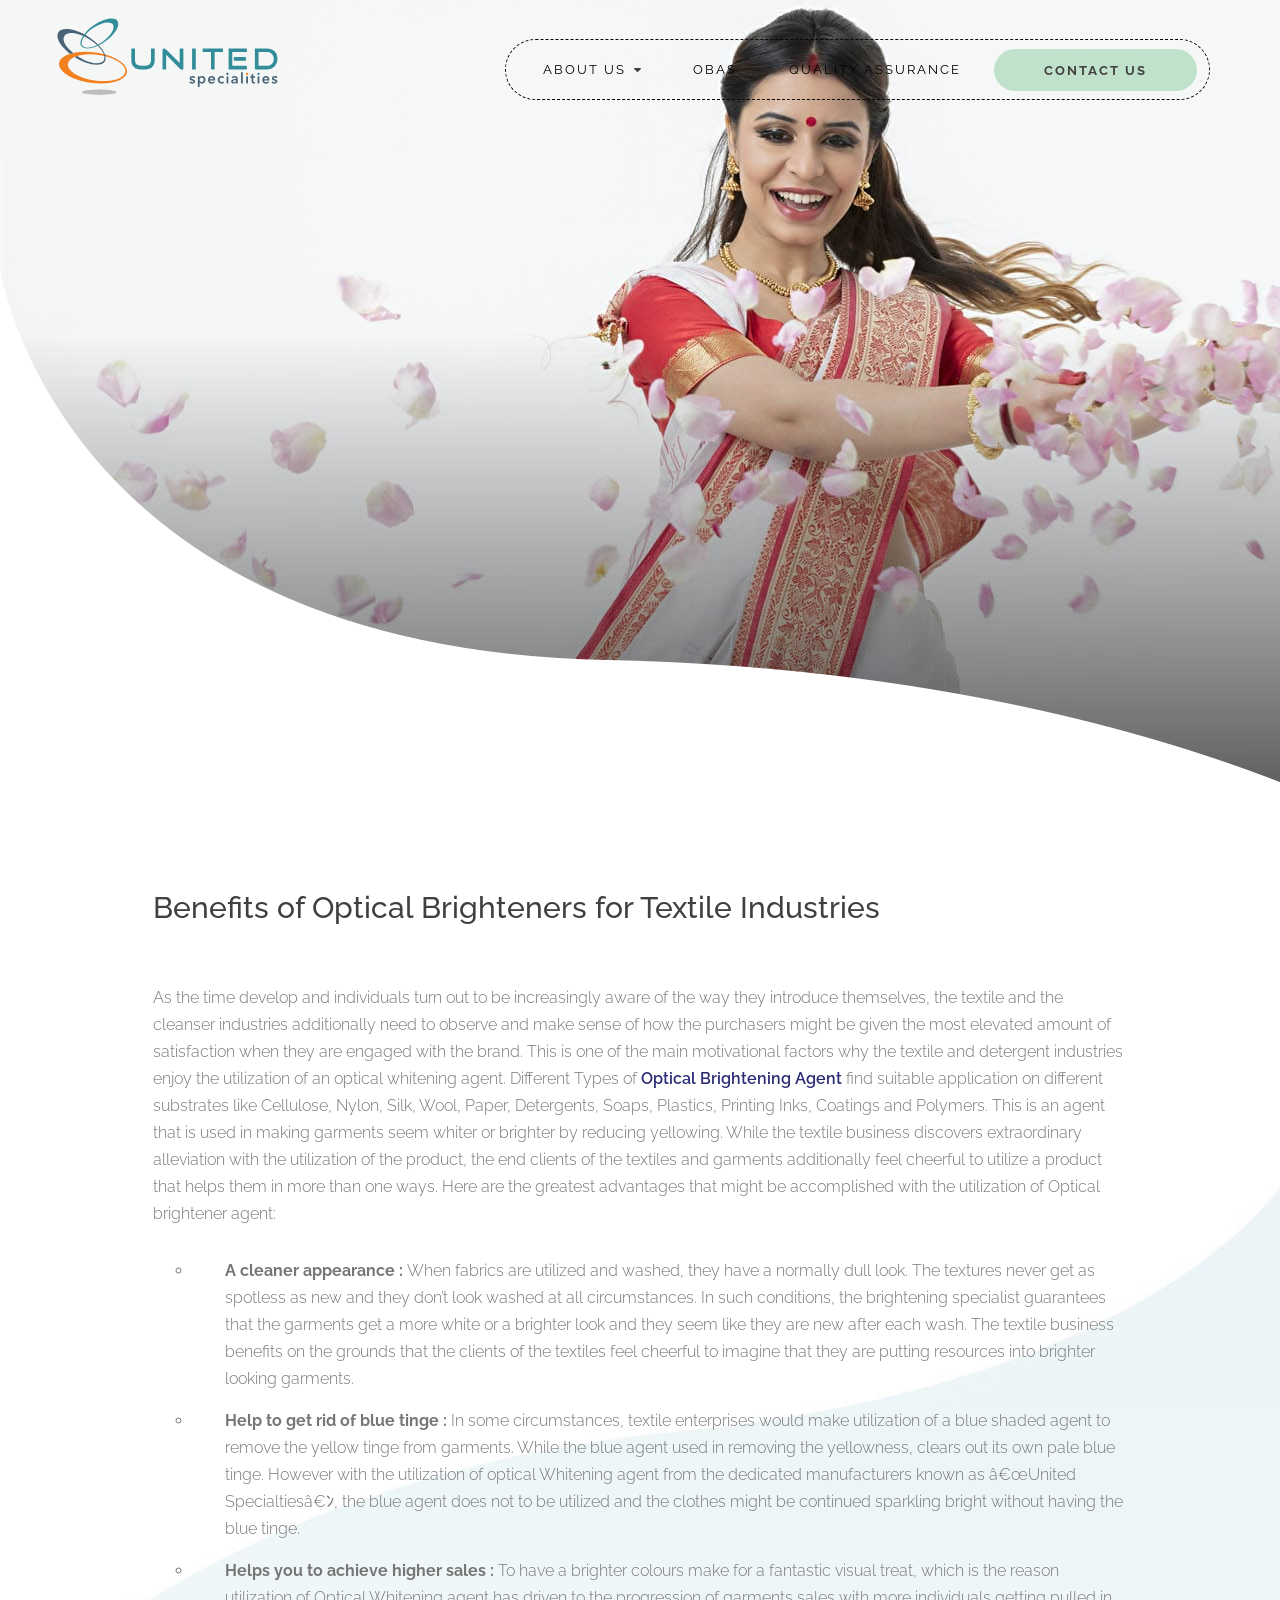
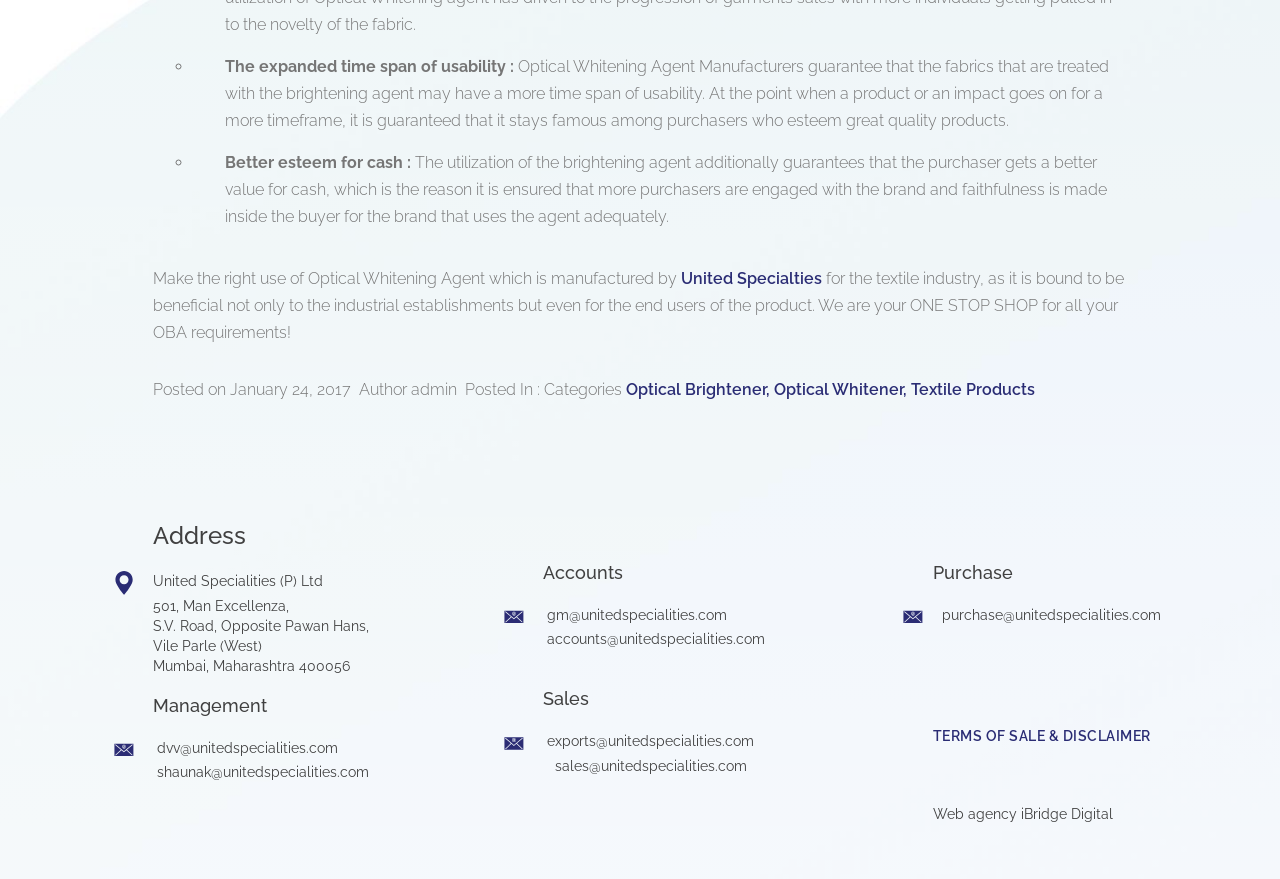
<file: blog/benefits-of-optical-brighteners-for-textile-industries/index.html>
<!DOCTYPE html>
<html class="no-js" lang="en-GB" prefix="og: http://ogp.me/ns#">
<head>
  <meta content="text/html; charset=utf-8" http-equiv="content-type">
  <meta charset="UTF-8">
  <meta content="width=device-width, initial-scale=1" name="viewport">
 <title>Benefits of optical brighteners for textile industries</title>
  <meta name="description" content="There are various Benefits of Optical Brighteners for Textile Industries as their increasing demand find suitable application on different substrates like Cellulose, Nylon, Silk, Wool, Paper, Detergents, Soaps, Plastics, Printing Inks, Coatings and Polymers." >
        
    <!-- Open Graph data -->
    <meta property="og:locale" content="en_IN">
    <meta property="og:site_name" content="Valblanc" >
    <meta property="og:url" content="http://www.valblanc.com/blog/benefits-of-optical-brighteners-for-textile-industries/">
    <meta property="og:type" content="website">
    <meta property="og:title" content="Benefits of optical brighteners for textile industries" >
    <meta property="og:description"  content="There are various Benefits of Optical Brighteners for Textile Industries as their increasing demand find suitable application on different substrates like Cellulose, Nylon, Silk, Wool, Paper, Detergents, Soaps, Plastics, Printing Inks, Coatings and Polymers.">
    <!-- Open Graph data -->
    
    <!-- Twitter Card data -->
    <meta name="twitter:card" value="summary">
    <meta name="twitter:title" content="Benefits of optical brighteners for textile industries"  >
    <meta name="twitter:description" content="There are various Benefits of Optical Brighteners for Textile Industries as their increasing demand find suitable application on different substrates like Cellulose, Nylon, Silk, Wool, Paper, Detergents, Soaps, Plastics, Printing Inks, Coatings and Polymers." >
    <!-- Twitter Card data -->
   
    <link href="http://www.valblanc.com/blog/benefits-of-optical-brighteners-for-textile-industries/" rel="canonical">
    <link rel="alternate" href="http://www.valblanc.com/blog/benefits-of-optical-brighteners-for-textile-industries/" hreflang="en-IN" />
  <link href='http://fonts.googleapis.com/' rel='dns-prefetch'>
  <link href='../../assets/css/styles.css' id='contact-form-7-css' media='all' rel='stylesheet' type='text/css'>
  <link href='https://fonts.googleapis.com/css?family=Raleway%3A200%2C300%2C400%2C700&amp;subset=latin%2Clatin-ext' id='mipad-fonts-css' media='all' rel='stylesheet' type='text/css'>
  <link href='../../assets/css/style.css' id='humanresults-style-css' media='all' rel='stylesheet' type='text/css'>
 
  <script src='../../assets/js/jquery.js' type='text/javascript'>
  </script>
  <script src='../../assets/js/jquery-migrate.min.js' type='text/javascript'>
  </script>
  <link href="../../assets/css/main.css" media="screen and (max-device-width: 1366px)" rel="stylesheet" type="text/css">
  <link href="../../assets/images/favicon.png" rel="icon" sizes="32x32">
  <!-- Google Tag Manager -->
<script>(function(w,d,s,l,i){w[l]=w[l]||[];w[l].push({'gtm.start':
new Date().getTime(),event:'gtm.js'});var f=d.getElementsByTagName(s)[0],
j=d.createElement(s),dl=l!='dataLayer'?'&l='+l:'';j.async=true;j.src=
'https://www.googletagmanager.com/gtm.js?id='+i+dl;f.parentNode.insertBefore(j,f);
})(window,document,'script','dataLayer','GTM-THHLWSN');</script>
<!-- End Google Tag Manager -->
</head>
<body class="home page-template-default page page-id-5">
  <!-- Google Tag Manager (noscript) -->
<noscript><iframe src="https://www.googletagmanager.com/ns.html?id=GTM-THHLWSN"
height="0" width="0" style="display:none;visibility:hidden"></iframe></noscript>
<!-- End Google Tag Manager (noscript) -->
  <div class="head-section">
    <header class="header-section" data-offset-top="1" data-spy="affix" id="tasngsite"></header>
 
   
     <div class="container-fluid home-banner-slider" id="full">
      <div class="row">
        <div class="banner-slider-section">
          <div class="carousel slide homebannerslider carousel-fade" data-pause="flase" data-ride="carousel" id="homebannerslider">
            <div class="container carousel-indicators-section">
              <div class="row"></div>
            </div>
            <div class="carousel-inner" role="listbox">
              <div class="item bannerslider-post active">
              <div class="banner-filter"></div>
              <div class="container"></div><img alt="" class="banner-img" id="slider-img" src="../../assets/images/uploads/term.jpg"> <img alt="home-header-mask" class="banner-mask-img" id="inner" src="../../assets/images/home-header-mask.png"></div>
              <div class="clearfix"></div>
            </div>
          </div>
        </div>
      </div>
    </div>

  </div>
  
  <div class="content-only-section">
  <div class="container">
    <div class="row">
      <div class="col">
        <div class="col-div col-xs-12 col-lg-8 col-lg-offset-1 content-title-area-layout">
                            </div>
       <div class="col-div col-xs-12  col-lg-10 col-lg-offset-1 term-area-layout">
          <h2 style="margin-top: 60px;">Benefits of Optical Brighteners for Textile Industries</h2>
          <br> <br>
          <div class="col-div col-xs-12 col-lg-12 content-area-layout">
              <p style="margin-top: 20px;">As the time develop and individuals turn out to be increasingly aware of the way they introduce themselves, the textile and the cleanser industries additionally need to observe and make sense of how the purchasers might be given the most elevated amount of satisfaction when they are engaged with the brand. This is one of the main motivational factors why the textile and detergent industries enjoy the utilization of an optical whitening agent. Different Types of <a href="http://www.valblanc.com/optical-brighteners/" style="color: #2a2c74; font-weight: 600;">Optical Brightening Agent </a>find suitable application on different substrates like Cellulose, Nylon, Silk, Wool, Paper, Detergents, Soaps, Plastics, Printing Inks, Coatings and Polymers. This is an agent that is used in making garments seem whiter or brighter by reducing yellowing. While the textile business discovers extraordinary alleviation with the utilization of the product, the end clients of the textiles and garments additionally feel cheerful to utilize a product that helps them in more than one ways. Here are the greatest advantages that might be accomplished with the utilization of Optical brightener agent: </p>
              
            </div>
<ul style="list-style-type:circle;">
<li><strong>A cleaner appearance : </strong>When fabrics are utilized and washed, they have a normally dull look. The textures never get as spotless as new and they don’t look washed at all circumstances. In such conditions, the brightening specialist guarantees that the garments get a more white or a brighter look and they seem like they are new after each wash. The textile business benefits on the grounds that the clients of the textiles feel cheerful to imagine that they are putting resources into brighter looking garments. </li>

<li><strong>Help to get rid of blue tinge : </strong> In some circumstances, textile enterprises would make utilization of a blue shaded agent to remove the yellow tinge from garments. While the blue agent used in removing the yellowness, clears out its own pale blue tinge. However with the utilization of optical Whitening agent from the dedicated manufacturers known as â€œUnited Specialtiesâ€ﾝ, the blue agent does not to be utilized and the clothes might be continued sparkling bright without having the blue tinge. 

</li>
<li><strong>Helps you to achieve higher sales : </strong>  To have a brighter colours make for a fantastic visual treat, which is the reason utilization of Optical Whitening agent has driven to the progression of garments sales with more individuals getting pulled in to the novelty of the fabric. 
  <li><strong>The expanded time span of usability :  </strong> Optical Whitening Agent Manufacturers guarantee that the fabrics that are treated with the brightening agent may have a more time span of usability. At the point when a product or an impact goes on for a more timeframe, it is guaranteed that it stays famous among purchasers who esteem great quality products. 
    <li><strong> Better esteem for cash :</strong> The utilization of the brightening agent additionally guarantees that the purchaser gets a better value for cash, which is the reason it is ensured that more purchasers are engaged with the brand and faithfulness is made inside the buyer for the brand that uses the agent adequately. 
</div>
    <div class="col-div col-xs-12 col-lg-10 col-lg-offset-1 content-area-layout">
              <p style="margin-top: 20px;">Make the right use of Optical Whitening Agent which is manufactured by <a href="http://www.valblanc.com/about/overview/" style="color: #2a2c74; font-weight: 600;"">United Specialties</a> for the textile industry, as it is bound to be beneficial not only to the industrial establishments but even for the end users of the product. We are your ONE STOP SHOP for all your OBA requirements! </p>
              <p>Posted on January 24, 2017  Author admin  Posted In : Categories <a href="http://www.valblanc.com/blog/category/optical-brightener/" style="color: #2a2c74; font-weight: 600;">Optical Brightener,<a href="http://www.valblanc.com/blog/category/optical-whitener/" style="color: #2a2c74; font-weight: 600;"> Optical Whitener,</a><a href="http://www.valblanc.com/blog/category/textile-products/" style="color: #2a2c74; font-weight: 600;"> Textile Products</a></p>
              
            </div>

        

        

      </div>
    </div>
  </div>
</div>
 <br><br>
  <footer class="footer-section" id='main-footer'></footer>
  <script src='../../assets/js/bootstrape.js' type='text/javascript'>
  </script> 
  <script src='../../assets/js/jquery-ui.min.js' type='text/javascript'>
  </script> 
  <script src='../../assets/js/slick.min.js' type='text/javascript'>
  </script>
</body>
</html>
</file>
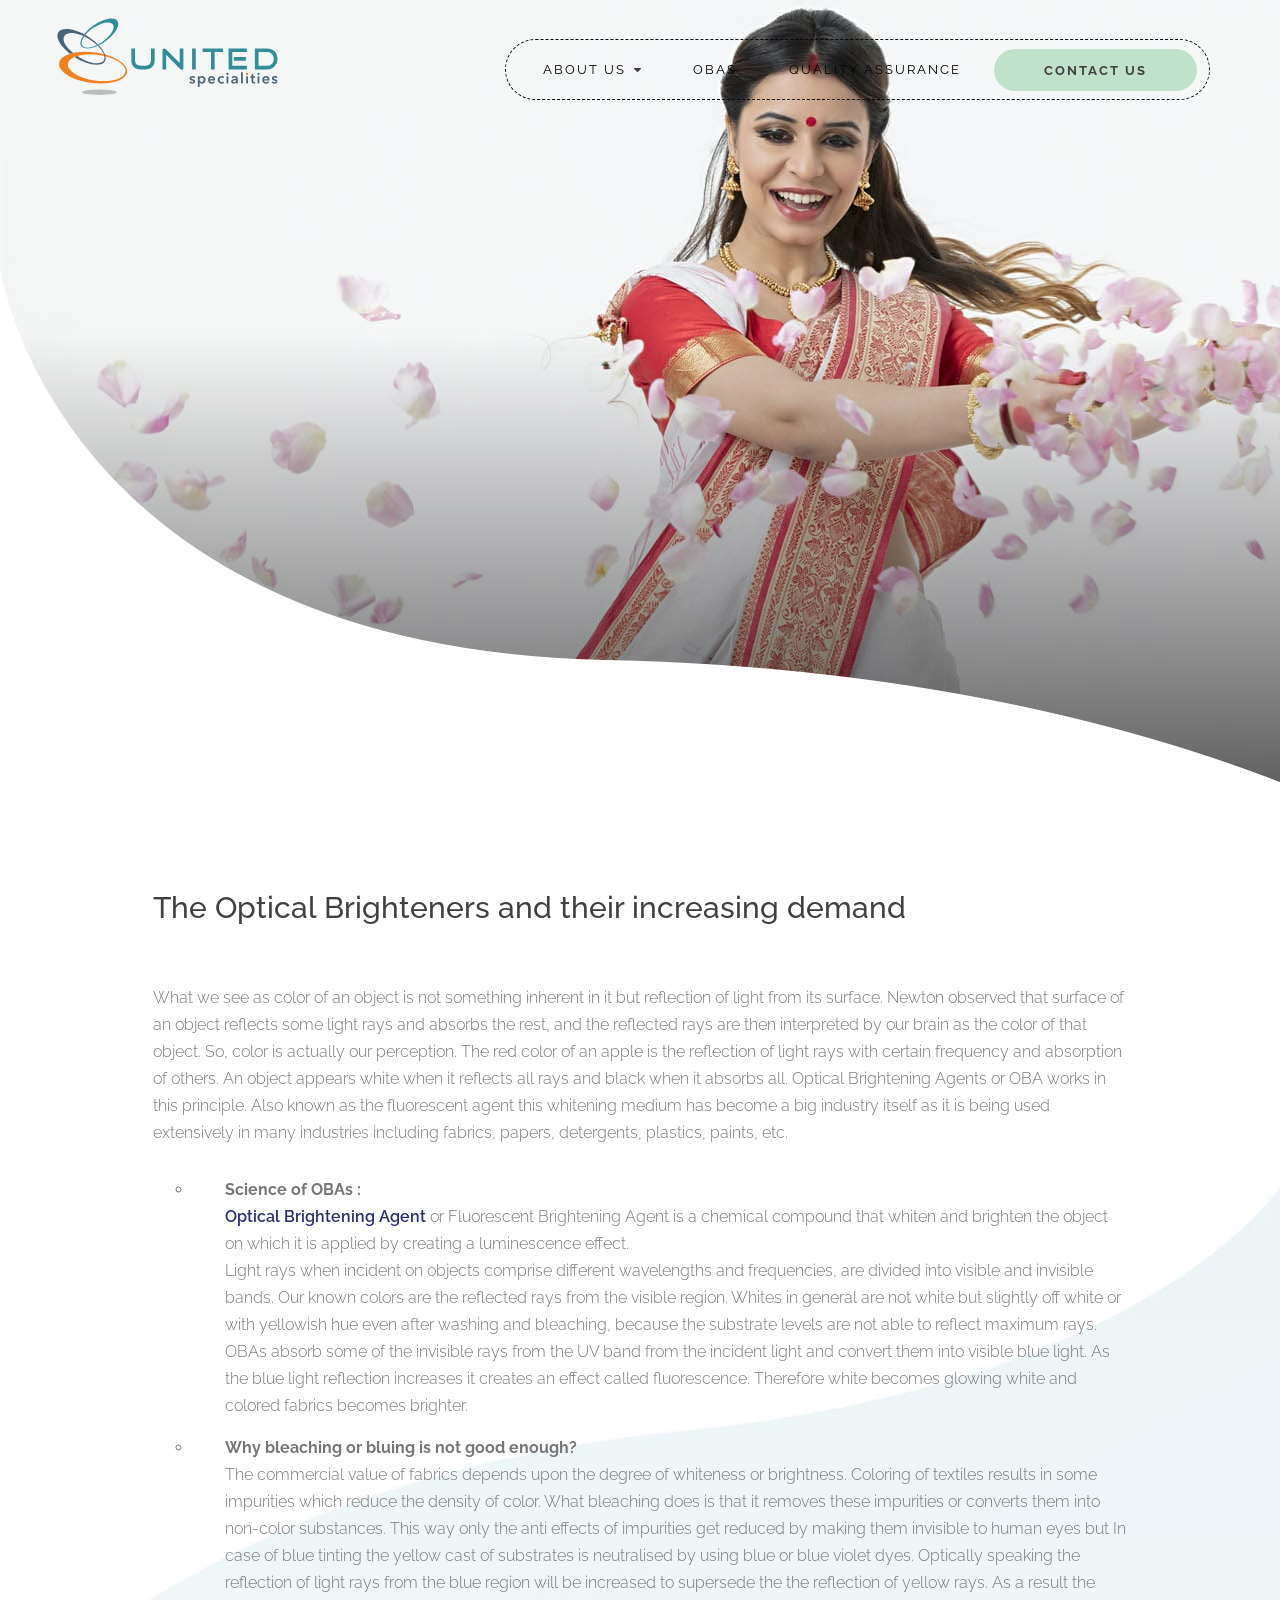
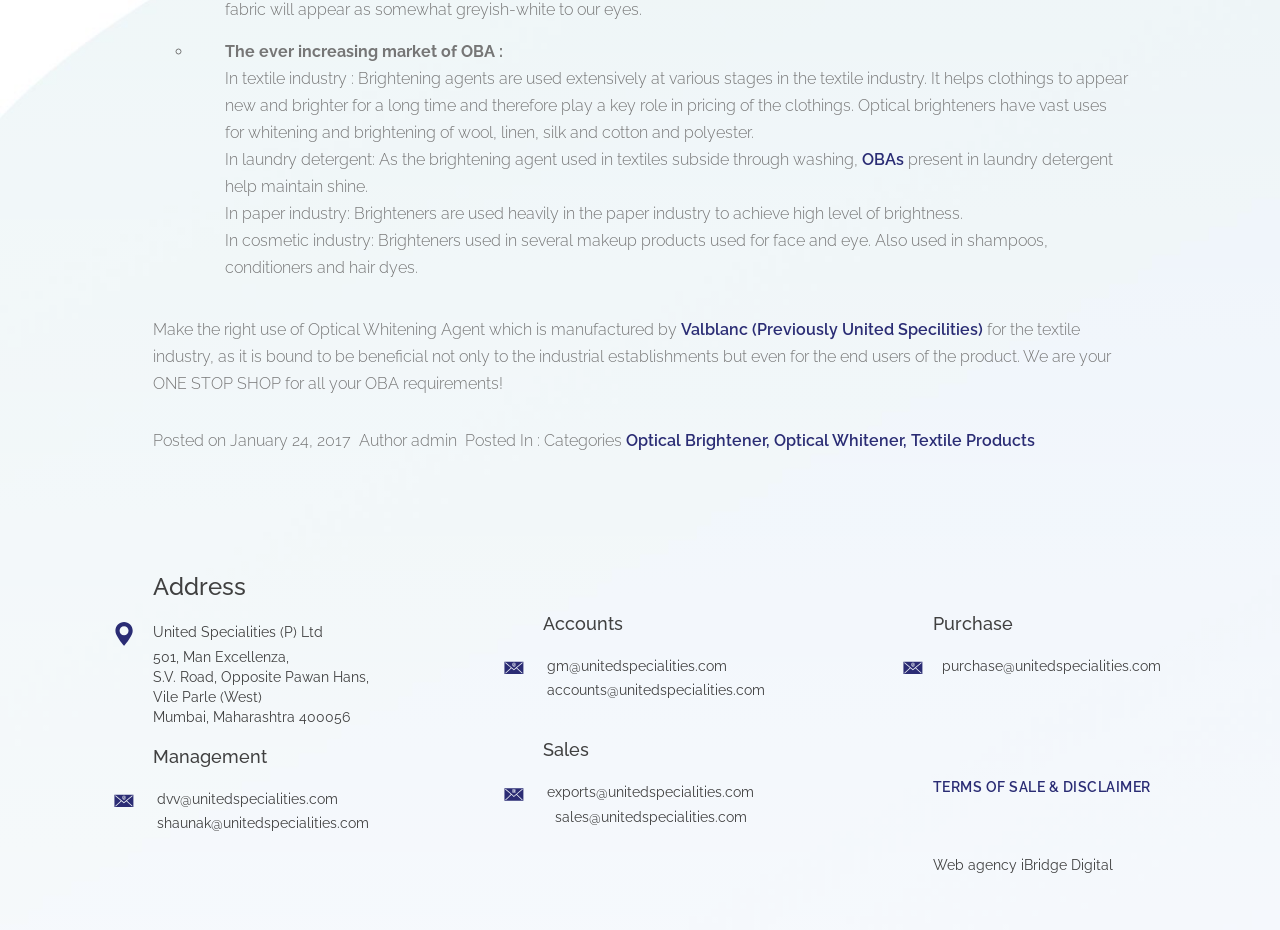
<file: blog/bleaching-bluing-not-enough/index.html>
<!DOCTYPE html>
<html class="no-js" lang="en-GB" prefix="og: http://ogp.me/ns#">
<head>
  <meta content="text/html; charset=utf-8" http-equiv="content-type">
  <meta charset="UTF-8">
  <meta content="width=device-width, initial-scale=1" name="viewport">
   <title>Increasing Demand of Optical Brightener over Bleaching &amp; Bluing</title>
 <meta name="description" content="The Increasing demand for Optical Brighteners over Bleaching & bluing. It has become a big industry itself as it is being used extensively in many industries including fabrics, papers, detergents, plastics, paints, etc." >
  <!-- Open Graph data -->
    <meta property="og:locale" content="en_IN">
    <meta property="og:site_name" content="Valblanc" >
    <meta property="og:url" content="http://www.valblanc.com/blog/bleaching-bluing-not-enough/">
    <meta property="og:type" content="Article">
    <meta property="og:title" content="Increasing Demand of Optical Brightener over Bleaching &amp; Bluing" >
    <meta property="og:description"  content="The Increasing demand for Optical Brighteners over Bleaching & bluing. It has become a big industry itself as it is being used extensively in many industries including fabrics, papers, detergents, plastics, paints, etc.">
    <!-- Open Graph data -->
    
    <!-- Twitter Card data -->
    <meta name="twitter:card" value="summary">
    <meta name="twitter:title" content="Increasing Demand of Optical Brightener over Bleaching &amp; Bluing"  >
    <meta name="twitter:description" content="The Increasing demand for Optical Brighteners over Bleaching & bluing. It has become a big industry itself as it is being used extensively in many industries including fabrics, papers, detergents, plastics, paints, etc." >
    <!-- Twitter Card data -->
   
    <link href="http://www.valblanc.com/blog/bleaching-bluing-not-enough/" rel="canonical">
    <link rel="alternate" href="http://www.valblanc.com/blog/bleaching-bluing-not-enough/" hreflang="en-IN" />

  <link href='http://fonts.googleapis.com/' rel='dns-prefetch'>
  <link href='../../assets/css/styles.css' id='contact-form-7-css' media='all' rel='stylesheet' type='text/css'>
  <link href='https://fonts.googleapis.com/css?family=Raleway%3A200%2C300%2C400%2C700&amp;subset=latin%2Clatin-ext' id='mipad-fonts-css' media='all' rel='stylesheet' type='text/css'>
  <link href='../../assets/css/style.css' id='humanresults-style-css' media='all' rel='stylesheet' type='text/css'>
 
  <script src='../../assets/js/jquery.js' type='text/javascript'>
  </script>
  <script src='../../assets/js/jquery-migrate.min.js' type='text/javascript'>
  </script>
  <link href="../../assets/css/main.css" media="screen and (max-device-width: 1366px)" rel="stylesheet" type="text/css">
  <link href="../../assets/images/favicon.png" rel="icon" sizes="32x32">
  <!-- Google Tag Manager -->
<script>(function(w,d,s,l,i){w[l]=w[l]||[];w[l].push({'gtm.start':
new Date().getTime(),event:'gtm.js'});var f=d.getElementsByTagName(s)[0],
j=d.createElement(s),dl=l!='dataLayer'?'&l='+l:'';j.async=true;j.src=
'https://www.googletagmanager.com/gtm.js?id='+i+dl;f.parentNode.insertBefore(j,f);
})(window,document,'script','dataLayer','GTM-THHLWSN');</script>
<!-- End Google Tag Manager -->
</head>
<body class="home page-template-default page page-id-5">
  <!-- Google Tag Manager (noscript) -->
<noscript><iframe src="https://www.googletagmanager.com/ns.html?id=GTM-THHLWSN"
height="0" width="0" style="display:none;visibility:hidden"></iframe></noscript>
<!-- End Google Tag Manager (noscript) -->
  <div class="head-section">
    <header class="header-section" data-offset-top="1" data-spy="affix" id="tasngsite"></header>
 
   
     <div class="container-fluid home-banner-slider" id="full">
      <div class="row">
        <div class="banner-slider-section">
          <div class="carousel slide homebannerslider carousel-fade" data-pause="flase" data-ride="carousel" id="homebannerslider">
            <div class="container carousel-indicators-section">
              <div class="row"></div>
            </div>
            <div class="carousel-inner" role="listbox">
              <div class="item bannerslider-post active">
              <div class="banner-filter"></div>
              <div class="container"></div><img alt="" class="banner-img" id="slider-img" src="../../assets/images/uploads/term.jpg"> <img alt="home-header-mask" class="banner-mask-img" id="inner" src="../../assets/images/home-header-mask.png"></div>
              <div class="clearfix"></div>
            </div>
          </div>
        </div>
      </div>
    </div>

  </div>
  
  <div class="content-only-section">
  <div class="container">
    <div class="row">
      <div class="col">
        <div class="col-div col-xs-12 col-lg-8 col-lg-offset-1 content-title-area-layout">
                            </div>
       <div class="col-div col-xs-12  col-lg-10 col-lg-offset-1 term-area-layout">
          <h2 style="margin-top: 60px;">The Optical Brighteners and their increasing demand</h2>
          <br> <br>
          <div class="col-div col-xs-12 col-lg-12 content-area-layout">
              <p style="margin-top: 20px;">What we see as color of an object is not something inherent in it but reflection of light from its surface. Newton observed that surface of an object reflects some light rays and absorbs the rest, and the reflected rays are then interpreted by our brain as the color of that object. 
So, color is actually our perception. The red color of an apple is the reflection of light rays with certain frequency and absorption of others. An object appears white when it reflects all rays and black when it absorbs all.
Optical Brightening Agents or OBA works in this principle. Also known as the fluorescent agent this whitening medium has become a big industry itself as it is being used extensively in many industries including fabrics, papers, detergents, plastics, paints, etc.
 </p>
              
            </div>
<ul style="list-style-type:circle;">
<li><strong>Science of OBAs : <br></strong><a href="http://www.valblanc.com/optical-brighteners/" style="color: #2a2c74; font-weight: 600;">Optical Brightening Agent</a> or Fluorescent Brightening Agent is a chemical compound that whiten and brighten the object on which it is applied by creating a luminescence effect.
<br>Light rays when incident on objects comprise different wavelengths and frequencies, are divided into visible and invisible bands. Our known colors are the reflected rays from the visible region. Whites in general are not white but slightly off white or with yellowish hue even after washing and bleaching, because the substrate levels are not able to reflect maximum rays.<br>
OBAs absorb some of the invisible rays from the UV band from the incident light and convert them into visible blue light. As the blue light reflection increases it creates an effect called fluorescence. Therefore white becomes glowing white and colored fabrics becomes brighter.
 </li>

<li><strong>Why bleaching or bluing is not good enough? <br></strong> The commercial value of fabrics depends upon the degree of whiteness or brightness. Coloring of textiles results in some impurities which reduce the density of color. What bleaching does is that it removes these impurities or converts them into non-color substances. This way only the anti effects of impurities get reduced by making them invisible to human eyes but  
In case of blue tinting the yellow cast of substrates is neutralised by using blue or blue violet dyes. Optically speaking the reflection of light rays from the blue region will be increased to supersede the the reflection of yellow rays. As a result the fabric will appear as somewhat  greyish-white to our eyes.
</li>
<li><strong>The ever increasing market of OBA : <br></strong>  In textile industry : Brightening agents are used extensively at various stages in the textile industry. It helps clothings to appear new and brighter for a long time and therefore play a key role in pricing of the clothings. Optical brighteners have vast uses for whitening and brightening of wool, linen, silk and cotton and polyester.<br>
In laundry detergent: As the brightening agent used in textiles subside through washing, <a href="http://www.valblanc.com/" style="color: #2a2c74; font-weight: 600;">OBAs</a> present in laundry detergent help maintain shine.<br>
In paper industry: Brighteners are used heavily in the paper industry to achieve high level of brightness.<br>
In cosmetic industry: Brighteners used in several makeup products used for face and eye. Also used in shampoos, conditioners and hair dyes.
</li>
</div>
    <div class="col-div col-xs-12 col-lg-10 col-lg-offset-1 content-area-layout">
              <p style="margin-top: 20px;">Make the right use of Optical Whitening Agent which is manufactured by <a href="http://www.valblanc.com/about/overview/" style="color: #2a2c74; font-weight: 600;"">Valblanc (Previously United Specilities)</a> for the textile industry, as it is bound to be beneficial not only to the industrial establishments but even for the end users of the product. We are your ONE STOP SHOP for all your OBA requirements! </p>
              <p>Posted on January 24, 2017  Author admin  Posted In : Categories <a href="http://www.valblanc.com/blog/category/optical-brightener/" style="color: #2a2c74; font-weight: 600;">Optical Brightener,<a href="http://www.valblanc.com/blog/category/optical-whitener/" style="color: #2a2c74; font-weight: 600;"> Optical Whitener,</a><a href="http://www.valblanc.com/blog/category/textile-products/" style="color: #2a2c74; font-weight: 600;"> Textile Products</a></p>
              
            </div>

        

        

      </div>
    </div>
  </div>
</div>
 <br><br>
  <footer class="footer-section" id='main-footer'></footer>
  <script src='../../assets/js/bootstrape.js' type='text/javascript'>
  </script> 
  <script src='../../assets/js/jquery-ui.min.js' type='text/javascript'>
  </script> 
  <script src='../../assets/js/slick.min.js' type='text/javascript'>
  </script>
</body>
</html>
</file>
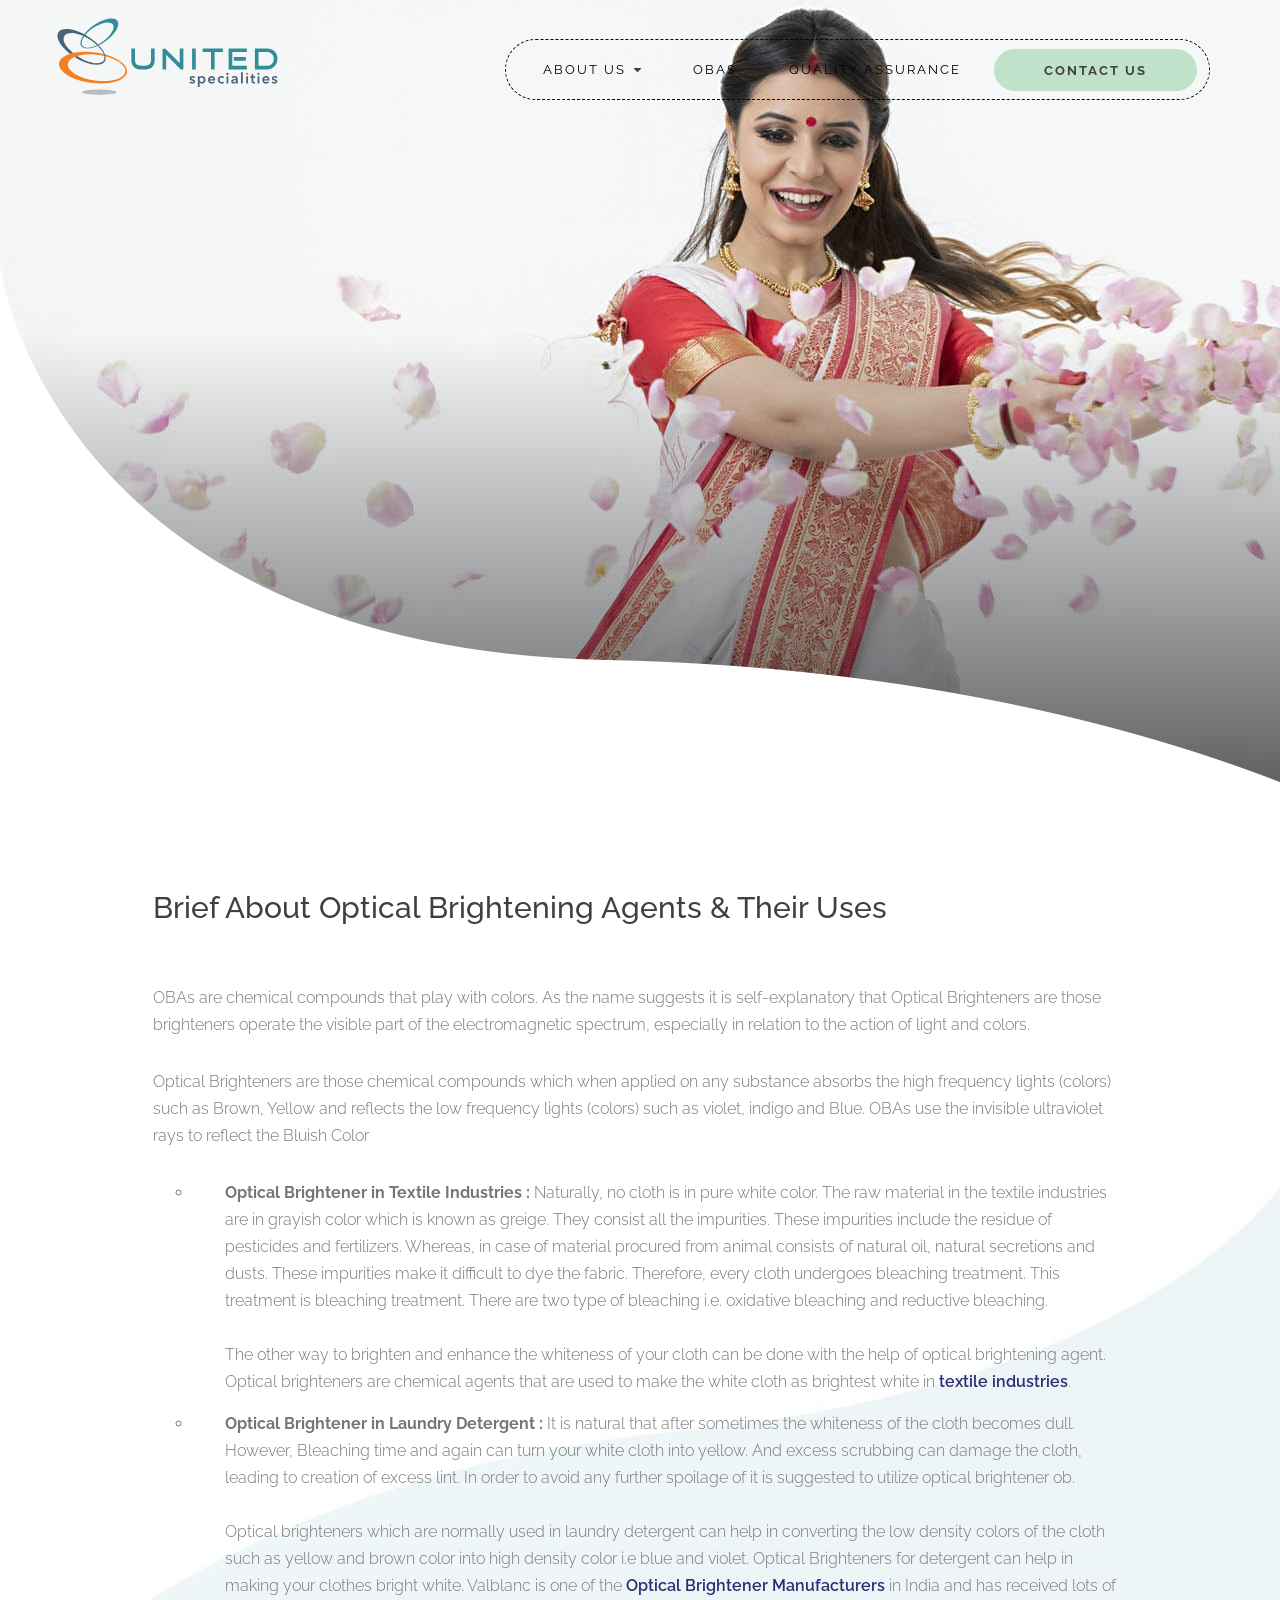
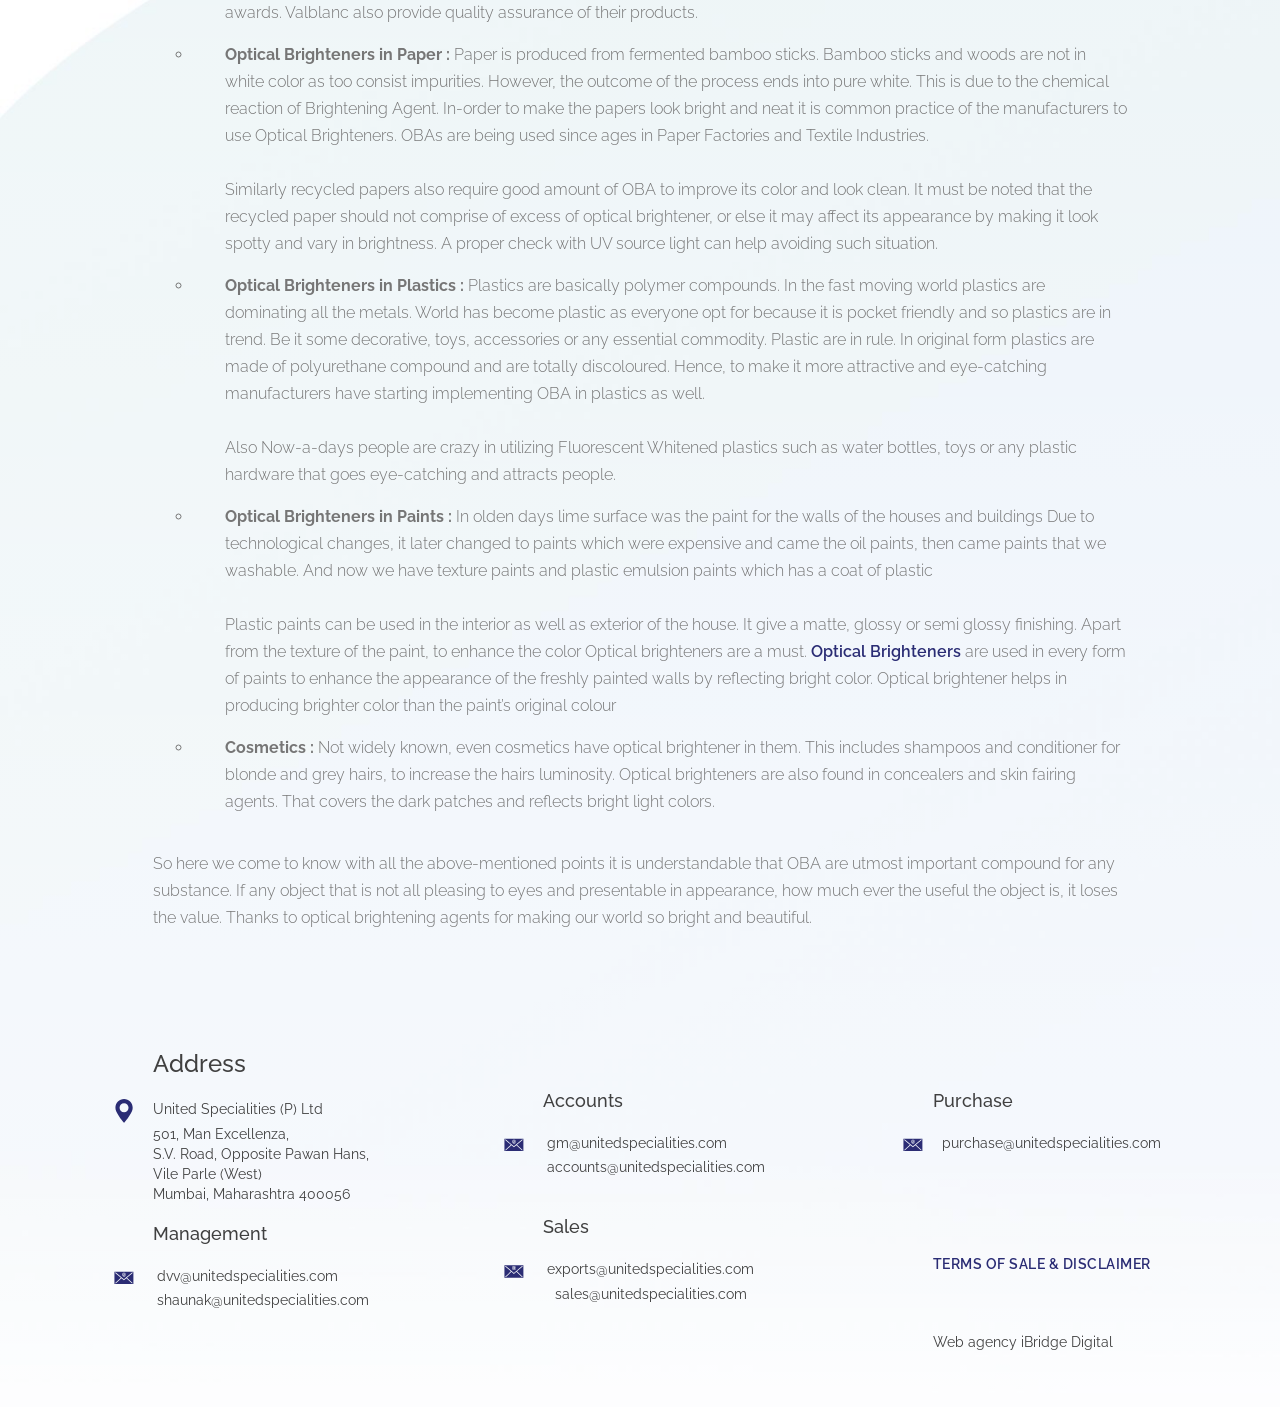
<file: blog/uses-of-optical-brighteners/index.html>
<!DOCTYPE html>
<html class="no-js" lang="en-GB" prefix="og: http://ogp.me/ns#">
<head>
  <meta content="text/html; charset=utf-8" http-equiv="content-type">
  <meta charset="UTF-8">
  <meta content="width=device-width, initial-scale=1" name="viewport">
 <title>OBAs &amp; their uses in Laundry Detergent, Paint, Plastics, Papers Factories</title>
  <meta name="description"  content="Here we provide brief about optical brightening agents and their uses in Laundry Detergent, Plastics, Paper & Textile industries.">

   <!-- Open Graph data -->
    <meta property="og:locale" content="en_IN">
    <meta property="og:site_name" content="Valblanc" >
    <meta property="og:url" content="http://www.valblanc.com/blog/uses-of-optical-brighteners/">
    <meta property="og:type" content="website">
    <meta property="og:title" content="OBAs &amp; their uses in Laundry Detergent, Paint, Plastics, Papers Factories" >
    <meta property="og:description"  content="Here we provide brief about optical brightening agents and their uses in Laundry Detergent, Plastics, Paper & Textile industries.">
    <!-- Open Graph data -->
    
    <!-- Twitter Card data -->
    <meta name="twitter:card" value="summary">
    <meta name="twitter:title" content="OBAs &amp; their uses in Laundry Detergent, Paint, Plastics, Papers Factories"  >
    <meta name="twitter:description" content="Here we provide brief about optical brightening agents and their uses in Laundry Detergent, Plastics, Paper & Textile industries." >
    <!-- Twitter Card data -->
   
    <link href="http://www.valblanc.com/blog/uses-of-optical-brighteners/" rel="canonical">
    <link rel="alternate" href="http://www.valblanc.com/blog/uses-of-optical-brighteners/" hreflang="en-IN" />
  <meta content="United specialities" name="">
  <link href='http://fonts.googleapis.com/' rel='dns-prefetch'>
  <link href='../../assets/css/styles.css' id='contact-form-7-css' media='all' rel='stylesheet' type='text/css'>
  <link href='https://fonts.googleapis.com/css?family=Raleway%3A200%2C300%2C400%2C700&amp;subset=latin%2Clatin-ext' id='mipad-fonts-css' media='all' rel='stylesheet' type='text/css'>
  <link href='../../assets/css/style.css' id='humanresults-style-css' media='all' rel='stylesheet' type='text/css'>
  
  <script src='../../assets/js/jquery.js' type='text/javascript'>
  </script>
  <script src='../../assets/js/jquery-migrate.min.js' type='text/javascript'>
  </script>
  <link href="../../assets/css/main.css" media="screen and (max-device-width: 1366px)" rel="stylesheet" type="text/css">
  <link href="../../assets/images/favicon.png" rel="icon" sizes="32x32">
  <!-- Google Tag Manager -->
<script>(function(w,d,s,l,i){w[l]=w[l]||[];w[l].push({'gtm.start':
new Date().getTime(),event:'gtm.js'});var f=d.getElementsByTagName(s)[0],
j=d.createElement(s),dl=l!='dataLayer'?'&l='+l:'';j.async=true;j.src=
'https://www.googletagmanager.com/gtm.js?id='+i+dl;f.parentNode.insertBefore(j,f);
})(window,document,'script','dataLayer','GTM-THHLWSN');</script>
<!-- End Google Tag Manager -->
</head>
<body class="home page-template-default page page-id-5">
  <!-- Google Tag Manager (noscript) -->
<noscript><iframe src="https://www.googletagmanager.com/ns.html?id=GTM-THHLWSN"
height="0" width="0" style="display:none;visibility:hidden"></iframe></noscript>
<!-- End Google Tag Manager (noscript) -->
  <div class="head-section">
    <header class="header-section" data-offset-top="1" data-spy="affix" id="tasngsite"></header>
 
   
     <div class="container-fluid home-banner-slider" id="full">
      <div class="row">
        <div class="banner-slider-section">
          <div class="carousel slide homebannerslider carousel-fade" data-pause="false" data-ride="carousel" id="homebannerslider">
            <div class="container carousel-indicators-section">
              <div class="row"></div>
            </div>
            <div class="carousel-inner" role="listbox">
              <div class="item bannerslider-post active">
              <div class="banner-filter"></div>
              <div class="container"></div><img alt="" class="banner-img" id="slider-img" src="../../assets/images/uploads/term.jpg"> <img alt="home-header-mask" class="banner-mask-img" id="inner" src="../../assets/images/home-header-mask.png"></div>
              <div class="clearfix"></div>
            </div>
          </div>
        </div>
      </div>
    </div>

  </div>
  
  <div class="content-only-section">
  <div class="container">
    <div class="row">
      <div class="col">
        <div class="col-div col-xs-12 col-lg-8 col-lg-offset-1 content-title-area-layout">
                            </div>
       <div class="col-div col-xs-12  col-lg-10 col-lg-offset-1 term-area-layout">
          <h2 style="margin-top: 60px;">Brief About Optical Brightening Agents &amp; Their Uses</h2>
          <br> <br>
          <div class="col-div col-xs-12 col-lg-12 content-area-layout">
              <p style="margin-top: 20px;">OBAs are chemical compounds that play with colors. As the name suggests it is self-explanatory that Optical Brighteners are those brighteners operate the visible part of the electromagnetic spectrum, especially in relation to the action of light and colors.</p>
              <p>Optical Brighteners are those chemical compounds which when applied on any substance absorbs the high frequency lights (colors) such as Brown, Yellow and reflects the low frequency lights (colors) such as violet, indigo and Blue. OBAs use the invisible ultraviolet rays to reflect the Bluish Color
</p>
              
            </div>
<ul style="list-style-type:circle;">
<li><strong> Optical Brightener in Textile Industries : </strong>
Naturally, no cloth is in pure white color. The raw material in the textile industries are in grayish color which is known as greige. They consist all the impurities. These impurities include the residue of pesticides and fertilizers. Whereas, in case of material procured from animal consists of natural oil, natural secretions and dusts. These impurities make it difficult to dye the fabric. Therefore, every cloth undergoes bleaching treatment. This treatment is bleaching treatment. There are two type of bleaching i.e. oxidative bleaching and reductive bleaching.<br><br>
The other way to brighten and enhance the whiteness of your cloth can be done with the help of optical brightening agent. Optical brighteners are chemical agents that are used to make the white cloth as brightest white in <a href="http://www.valblanc.com/blog/benefits-of-optical-brighteners-for-textile-industries/" style="color: #2a2c74; font-weight: 600;">textile industries</a>.</li>

<li><strong>Optical Brightener in Laundry Detergent : </strong> 
It is natural that after sometimes the whiteness of the cloth becomes dull. However, Bleaching time and again can turn your white cloth into yellow. And excess scrubbing can damage the cloth, leading to creation of excess lint. In order to avoid any further spoilage of it is suggested to utilize optical brightener ob.<br><br>
Optical brighteners which are normally used in laundry detergent can help in converting the low density colors of the cloth such as yellow and brown color into high density color i.e blue and violet. Optical Brighteners for detergent can help in making your clothes bright white.
Valblanc is one of the <a href="http://www.valblanc.com" style="color: #2a2c74; font-weight: 600;">Optical Brightener Manufacturers</a> in India and has received lots of awards. Valblanc also provide quality assurance of their products.

</li>
<li><strong>Optical Brighteners in Paper : </strong> 
Paper is produced from fermented bamboo sticks. Bamboo sticks and woods are not in white color as too consist impurities. However, the outcome of the process ends into pure white. This is due to the chemical reaction of Brightening Agent. In-order to make the papers look bright and neat it is common practice of the manufacturers to use Optical Brighteners. OBAs are being used since ages in Paper Factories and Textile Industries.<br><br>
Similarly recycled papers also require good amount of OBA to improve its color and look clean. It must be noted that the recycled paper should not comprise of excess of optical brightener, or else it may affect its appearance by making it look spotty and vary in brightness. A proper check with UV source light can help avoiding such situation.

</li>
  <li><strong>Optical Brighteners in Plastics :  </strong> 
Plastics are basically polymer compounds. In the fast moving world plastics are dominating all the metals. World has become plastic as everyone opt for because it is pocket friendly and so plastics are in trend. Be it some decorative, toys, accessories or any essential commodity. Plastic are in rule. In original form plastics are made of polyurethane compound and are totally discoloured. Hence, to make it more attractive and eye-catching manufacturers have starting implementing OBA in plastics as well.<br><br>
Also Now-a-days people are crazy in utilizing Fluorescent Whitened plastics such as water bottles, toys or any plastic hardware that goes eye-catching and attracts people. </li> 

    <li><strong> Optical Brighteners in Paints :</strong> 
In olden days lime surface was the paint for the walls of the houses and buildings Due to technological changes, it later changed to paints which were expensive and came the oil paints, then came paints that we washable. And now we have texture paints and plastic emulsion paints which has a coat of plastic<br><br>
Plastic paints can be used in the interior as well as exterior of the house. It give a matte, glossy or semi glossy finishing. Apart from the texture of the paint, to enhance the color Optical brighteners are a must. <a href="http://www.valblanc.com/optical-brighteners/" style="color: #2a2c74; font-weight: 600;">Optical Brighteners</a> are used in every form of paints to enhance the appearance of the freshly painted walls by reflecting bright color. Optical brightener helps in producing brighter color than the paint’s original colour
<li><strong>Cosmetics :</strong>

Not widely known, even cosmetics have optical brightener in them. This includes shampoos and conditioner for blonde and grey hairs, to increase the hairs luminosity. Optical brighteners are also found in concealers and skin fairing agents. That covers the dark patches and reflects bright light colors.</li>
</div>
    <div class="col-div col-xs-12 col-lg-10 col-lg-offset-1 content-area-layout">
              <p style="margin-top: 20px;">
So here we come to know with all the above-mentioned points it is understandable that OBA are utmost important compound for any substance. If any object that is not all pleasing to eyes and presentable in appearance, how much ever the useful the object is, it loses the value. Thanks to optical brightening agents for making our world so bright and beautiful.
</p>
              
            </div>
      </div>
    </div>
  </div>
</div>
 <br><br>
  <footer class="footer-section" id='main-footer'></footer>
  <script src='../../assets/js/bootstrape.js' type='text/javascript'>
  </script> 
  <script src='../../assets/js/jquery-ui.min.js' type='text/javascript'>
  </script> 
  <script src='../../assets/js/slick.min.js' type='text/javascript'>
  </script>
</body>
</html>
</file>
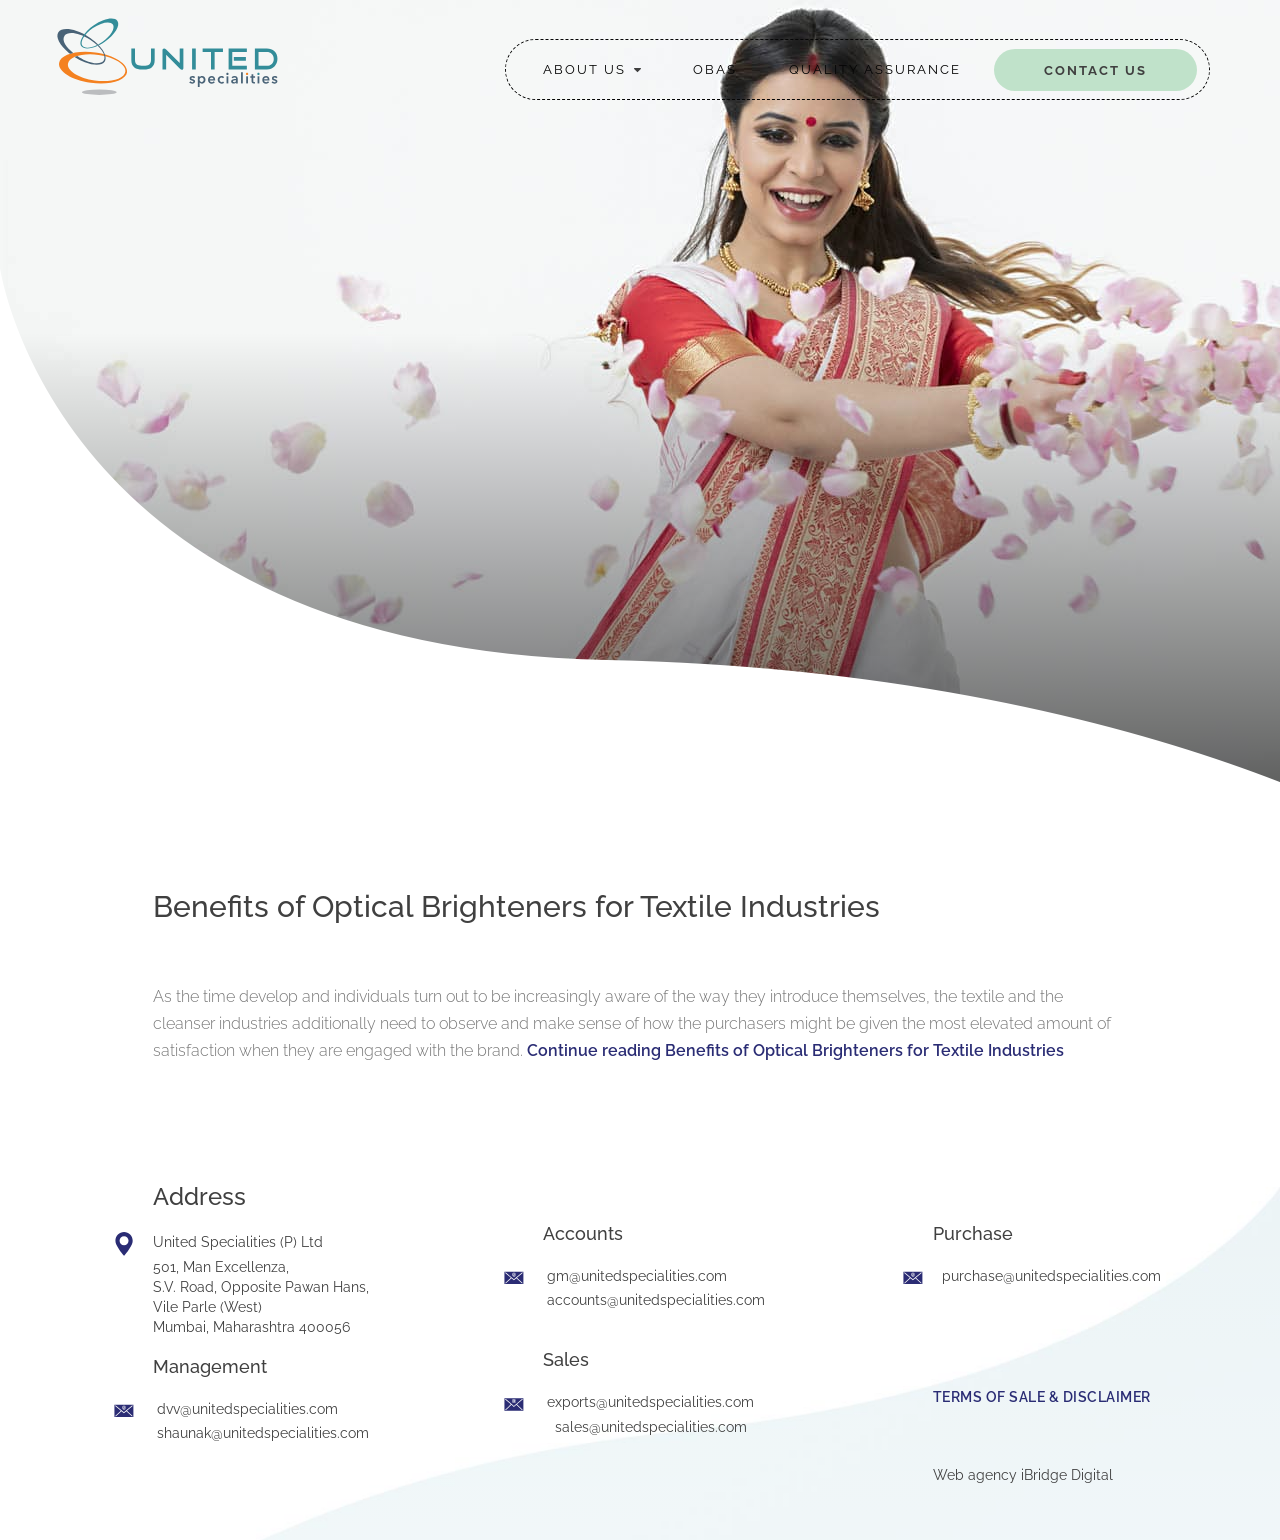
<file: blog/category/optical-brightener/index.html>
<!DOCTYPE html>
<html class="no-js" lang="en-GB" prefix="og: http://ogp.me/ns#">
<head>
  <meta content="text/html; charset=utf-8" http-equiv="content-type">
  <meta charset="UTF-8">
  <meta content="width=device-width, initial-scale=1" name="viewport">
  <title>Benefits of Optical Brighteners for Textile Industries | United specialities</title>
  <meta content="United specialities" name="">
  <link href='http://fonts.googleapis.com/' rel='dns-prefetch'>
  <link href='../../../assets/css/styles.css' id='contact-form-7-css' media='all' rel='stylesheet' type='text/css'>
  <link href='https://fonts.googleapis.com/css?family=Raleway%3A200%2C300%2C400%2C700&amp;subset=latin%2Clatin-ext' id='mipad-fonts-css' media='all' rel='stylesheet' type='text/css'>
  <link href='../../../assets/css/style.css' id='humanresults-style-css' media='all' rel='stylesheet' type='text/css'>
  <script src='../../../assets/js/jquery.js' type='text/javascript'>
  </script>
  <script src='../../../assets/js/jquery-migrate.min.js' type='text/javascript'>
  </script>
  <link href="../../../assets/css/main.css" media="screen and (max-device-width: 1366px)" rel="stylesheet" type="text/css">
  <link href="../../../assets/images/favicon.png" rel="icon" sizes="32x32">
  <link rel="canonical" href="http://www.valblanc.com/blog/category/optical-brightener/"/>
  <!-- Google Tag Manager -->
<script>(function(w,d,s,l,i){w[l]=w[l]||[];w[l].push({'gtm.start':
new Date().getTime(),event:'gtm.js'});var f=d.getElementsByTagName(s)[0],
j=d.createElement(s),dl=l!='dataLayer'?'&l='+l:'';j.async=true;j.src=
'https://www.googletagmanager.com/gtm.js?id='+i+dl;f.parentNode.insertBefore(j,f);
})(window,document,'script','dataLayer','GTM-THHLWSN');</script>
<!-- End Google Tag Manager -->
</head>
<body class="home page-template-default page page-id-5" style="background-size: cover;">
  <div class="head-section">
    <header class="header-section" data-offset-top="1" data-spy="affix" id="tasngsite"></header>
 
   
     <div class="container-fluid home-banner-slider" id="full">
      <div class="row">
        <div class="banner-slider-section">
          <div class="carousel slide homebannerslider carousel-fade" data-pause="flase" data-ride="carousel" id="homebannerslider">
            <div class="container carousel-indicators-section">
              <div class="row"></div>
            </div>
            <div class="carousel-inner" role="listbox">
              <div class="item bannerslider-post active">
              <div class="banner-filter"></div>
              <div class="container"></div><img alt="" class="banner-img" id="slider-img" src="../../../assets/images/uploads/term.jpg"> <img alt="home-header-mask" class="banner-mask-img" id="inner" src="../../../assets/images/home-header-mask.png"></div>
              <div class="clearfix"></div>
            </div>
          </div>
        </div>
      </div>
    </div>

  </div>
  
  <div class="content-only-section">
  <div class="container">
    <div class="row">
      <div class="col">
       
       <div class="col-div col-xs-12  col-lg-10 col-lg-offset-1 term-area-layout">
          <h2 style="margin-top: 60px;">Benefits of Optical Brighteners for Textile Industries</h2>
          <br> <br>
          <div class="col-div col-xs-12 col-lg-12 content-area-layout">
               <p style="margin-top: 20px;">As the time develop and individuals turn out to be increasingly aware of the way they introduce themselves, the textile and the cleanser industries additionally need to observe and make sense of how the purchasers might be given the most elevated amount of satisfaction when they are engaged with the brand. <a href="http://www.valblanc.com/blog/benefits-of-optical-brighteners-for-textile-industries/" style="color: #2a2c74; font-weight: 600;">Continue reading Benefits of Optical Brighteners for Textile Industries</a></p>
              
            </div>

        

        

      </div>
    </div>
  </div>
</div>
 <br><br>
  <footer class="footer-section" id='main-footer'></footer>
  <script src='../../../assets/js/bootstrape.js' type='text/javascript'>
  </script> 
  <script src='../../../assets/js/jquery-ui.min.js' type='text/javascript'>
  </script> 
  <script src='../../../assets/js/slick.min.js' type='text/javascript'>
  </script>
</body>
</html>
</file>
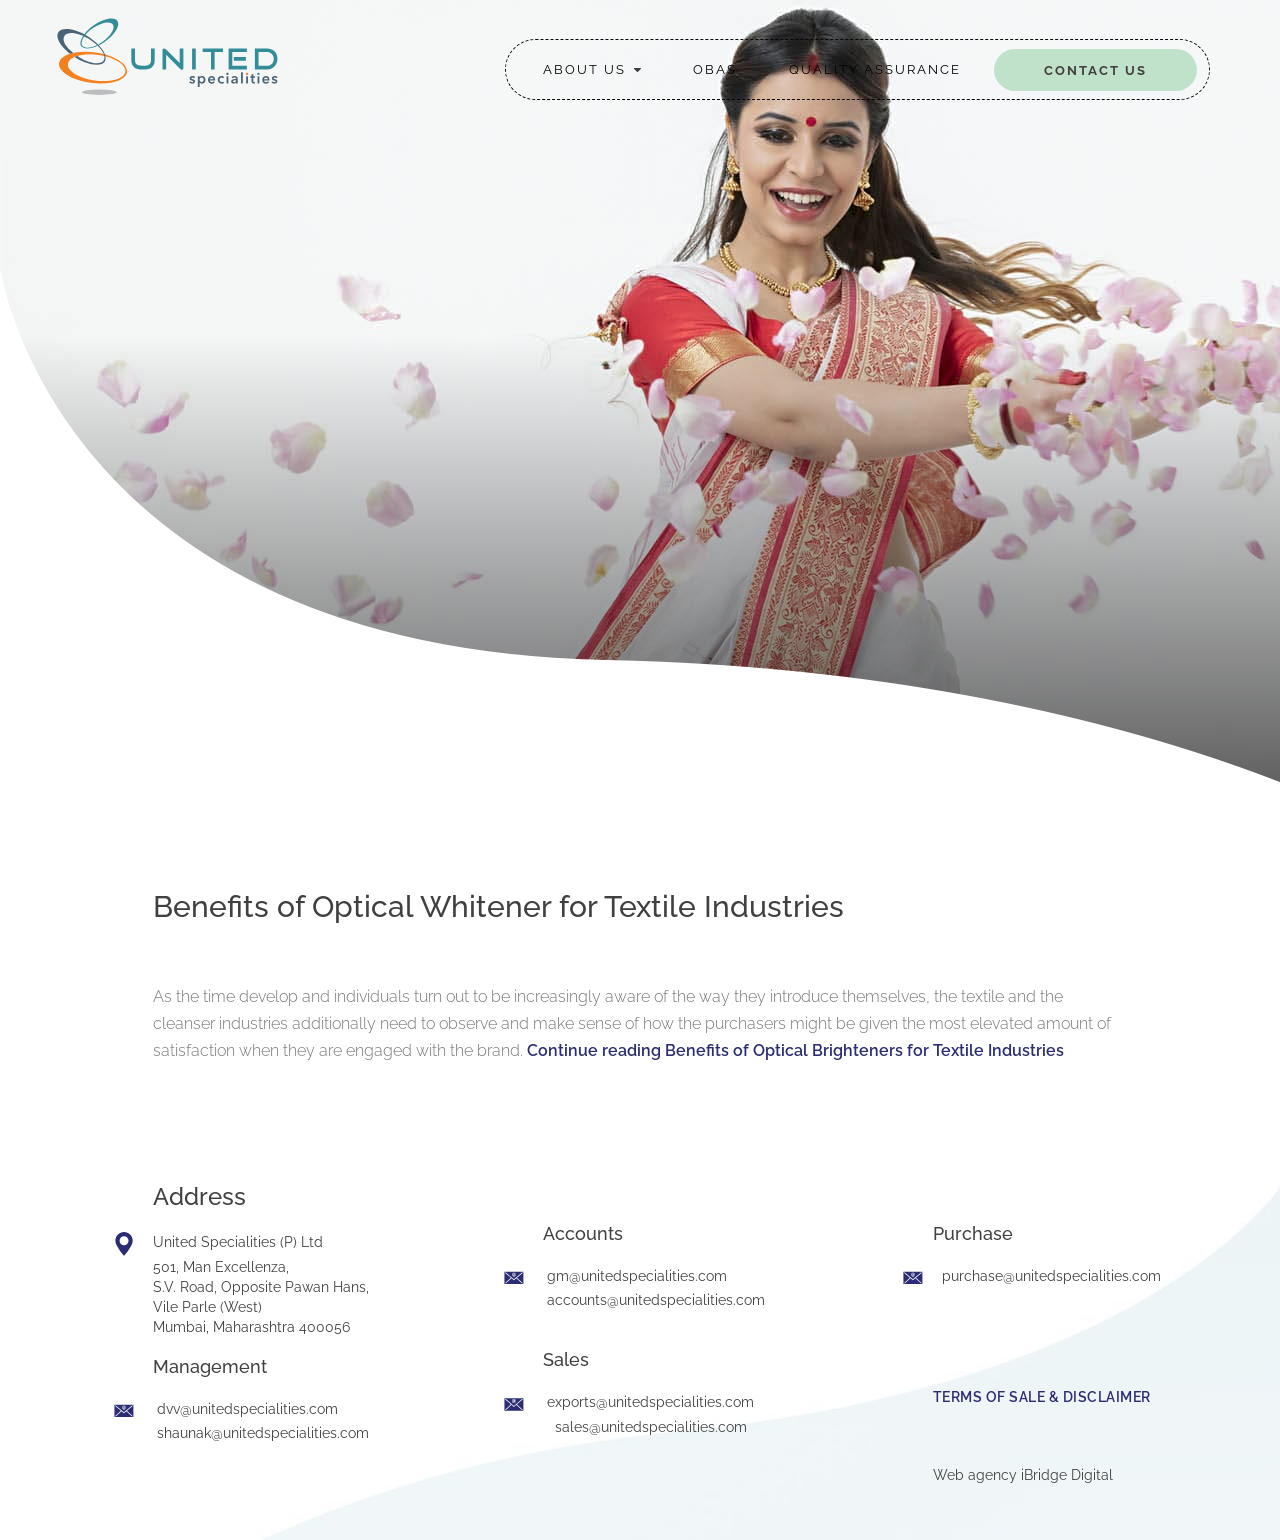
<file: blog/category/optical-whitener/index.html>
<!DOCTYPE html>
<html class="no-js" lang="en-GB" prefix="og: http://ogp.me/ns#">
<head>
  <meta content="text/html; charset=utf-8" http-equiv="content-type">
  <meta charset="UTF-8">
  <meta content="width=device-width, initial-scale=1" name="viewport">
  <title>Benefits of Optical Whitener for Textile Industries | United specialities</title>
  <meta content="United specialities" name="">
  <link href='http://fonts.googleapis.com/' rel='dns-prefetch'>
  <link href='../../../assets/css/styles.css' id='contact-form-7-css' media='all' rel='stylesheet' type='text/css'>
  <link href='https://fonts.googleapis.com/css?family=Raleway%3A200%2C300%2C400%2C700&amp;subset=latin%2Clatin-ext' id='mipad-fonts-css' media='all' rel='stylesheet' type='text/css'>
  <link href='../../../assets/css/style.css' id='humanresults-style-css' media='all' rel='stylesheet' type='text/css'>
  <script src='../../../assets/js/jquery.js' type='text/javascript'>
  </script>
  <script src='../../../assets/js/jquery-migrate.min.js' type='text/javascript'>
  </script>
  <link href="../../../assets/css/main.css" media="screen and (max-device-width: 1366px)" rel="stylesheet" type="text/css">
  <link href="../../../assets/images/favicon.png" rel="icon" sizes="32x32">
  <link rel="canonical" href="http://www.valblanc.com/blog/category/optical-whitener/"/>
  <!-- Google Tag Manager -->
<script>(function(w,d,s,l,i){w[l]=w[l]||[];w[l].push({'gtm.start':
new Date().getTime(),event:'gtm.js'});var f=d.getElementsByTagName(s)[0],
j=d.createElement(s),dl=l!='dataLayer'?'&l='+l:'';j.async=true;j.src=
'https://www.googletagmanager.com/gtm.js?id='+i+dl;f.parentNode.insertBefore(j,f);
})(window,document,'script','dataLayer','GTM-THHLWSN');</script>
<!-- End Google Tag Manager -->
</head>
<body class="home page-template-default page page-id-5" style="background-size: cover;">
  <div class="head-section">
    <header class="header-section" data-offset-top="1" data-spy="affix" id="tasngsite"></header>
 
   
     <div class="container-fluid home-banner-slider" id="full">
      <div class="row">
        <div class="banner-slider-section">
          <div class="carousel slide homebannerslider carousel-fade" data-pause="flase" data-ride="carousel" id="homebannerslider">
            <div class="container carousel-indicators-section">
              <div class="row"></div>
            </div>
            <div class="carousel-inner" role="listbox">
              <div class="item bannerslider-post active">
              <div class="banner-filter"></div>
              <div class="container"></div><img alt="" class="banner-img" id="slider-img" src="../../../assets/images/uploads/term.jpg"> <img alt="home-header-mask" class="banner-mask-img" id="inner" src="../../../assets/images/home-header-mask.png"></div>
              <div class="clearfix"></div>
            </div>
          </div>
        </div>
      </div>
    </div>

  </div>
  
  <div class="content-only-section">
  <div class="container">
    <div class="row">
      <div class="col">
       
       <div class="col-div col-xs-12  col-lg-10 col-lg-offset-1 term-area-layout">
          <h2 style="margin-top: 60px;">Benefits of Optical Whitener for Textile Industries</h2>
          <br> <br>
          <div class="col-div col-xs-12 col-lg-12 content-area-layout">
               <p style="margin-top: 20px;">As the time develop and individuals turn out to be increasingly aware of the way they introduce themselves, the textile and the cleanser industries additionally need to observe and make sense of how the purchasers might be given the most elevated amount of satisfaction when they are engaged with the brand. <a href="http://www.valblanc.com/blog/benefits-of-optical-brighteners-for-textile-industries/" style="color: #2a2c74; font-weight: 600;">Continue reading Benefits of Optical Brighteners for Textile Industries</a></p>
              
            </div>

        

        

      </div>
    </div>
  </div>
</div>
 <br><br>
  <footer class="footer-section" id='main-footer'></footer>
  <script src='../../../assets/js/bootstrape.js' type='text/javascript'>
  </script> 
  <script src='../../../assets/js/jquery-ui.min.js' type='text/javascript'>
  </script> 
  <script src='../../../assets/js/slick.min.js' type='text/javascript'>
  </script>
</body>
</html>
</file>
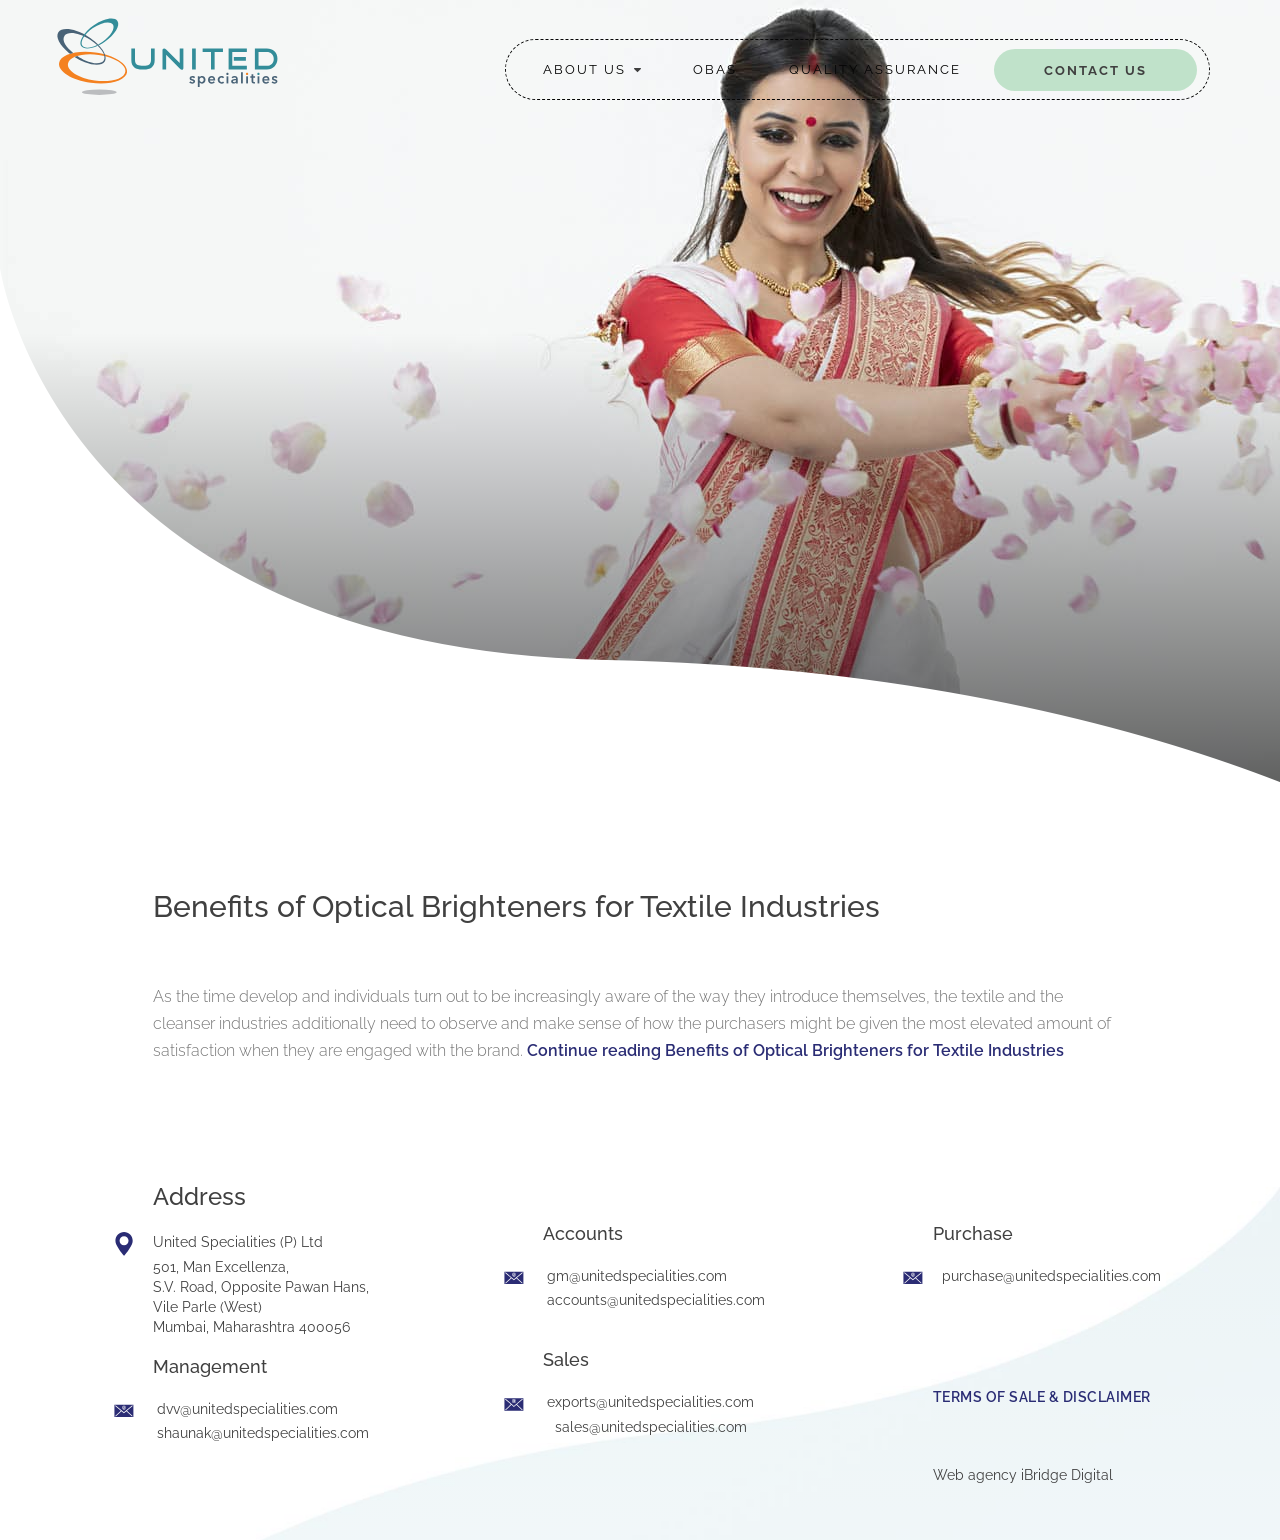
<file: blog/category/textile-products/index.html>
<!DOCTYPE html>
<html class="no-js" lang="en-GB" prefix="og: http://ogp.me/ns#">
<head>
  <meta content="text/html; charset=utf-8" http-equiv="content-type">
  <meta charset="UTF-8">
  <meta content="width=device-width, initial-scale=1" name="viewport">
  <title>Benefits of Optical Brighteners for Textile Industries | United specialities</title>
  <meta content="United specialities" name="">
  <link href='http://fonts.googleapis.com/' rel='dns-prefetch'>
  <link href='../../../assets/css/styles.css' id='contact-form-7-css' media='all' rel='stylesheet' type='text/css'>
  <link href='https://fonts.googleapis.com/css?family=Raleway%3A200%2C300%2C400%2C700&amp;subset=latin%2Clatin-ext' id='mipad-fonts-css' media='all' rel='stylesheet' type='text/css'>
  <link href='../../../assets/css/style.css' id='humanresults-style-css' media='all' rel='stylesheet' type='text/css'>
  <script src='../../../assets/js/jquery.js' type='text/javascript'>
  </script>
  <script src='../../../assets/js/jquery-migrate.min.js' type='text/javascript'>
  </script>
  <link href="../../../assets/css/main.css" media="screen and (max-device-width: 1366px)" rel="stylesheet" type="text/css">
  <link href="../../../assets/images/favicon.png" rel="icon" sizes="32x32">
  <link rel="canonical" href="http://www.valblanc.com/blog/category/textile-products/"/>
  <!-- Google Tag Manager -->
<script>(function(w,d,s,l,i){w[l]=w[l]||[];w[l].push({'gtm.start':
new Date().getTime(),event:'gtm.js'});var f=d.getElementsByTagName(s)[0],
j=d.createElement(s),dl=l!='dataLayer'?'&l='+l:'';j.async=true;j.src=
'https://www.googletagmanager.com/gtm.js?id='+i+dl;f.parentNode.insertBefore(j,f);
})(window,document,'script','dataLayer','GTM-THHLWSN');</script>
<!-- End Google Tag Manager -->
</head>
<body class="home page-template-default page page-id-5" style="background-size: cover;">
  <div class="head-section">
    <header class="header-section" data-offset-top="1" data-spy="affix" id="tasngsite"></header>
 
   
     <div class="container-fluid home-banner-slider" id="full">
      <div class="row">
        <div class="banner-slider-section">
          <div class="carousel slide homebannerslider carousel-fade" data-pause="flase" data-ride="carousel" id="homebannerslider">
            <div class="container carousel-indicators-section">
              <div class="row"></div>
            </div>
            <div class="carousel-inner" role="listbox">
              <div class="item bannerslider-post active">
              <div class="banner-filter"></div>
              <div class="container"></div><img alt="" class="banner-img" id="slider-img" src="../../../assets/images/uploads/term.jpg"> <img alt="home-header-mask" class="banner-mask-img" id="inner" src="../../../assets/images/home-header-mask.png"></div>
              <div class="clearfix"></div>
            </div>
          </div>
        </div>
      </div>
    </div>

  </div>
  
  <div class="content-only-section">
  <div class="container">
    <div class="row">
      <div class="col">
       
       <div class="col-div col-xs-12  col-lg-10 col-lg-offset-1 term-area-layout">
          <h2 style="margin-top: 60px;">Benefits of Optical Brighteners for Textile Industries</h2>
          <br> <br>
          <div class="col-div col-xs-12 col-lg-12 content-area-layout">
               <p style="margin-top: 20px;">As the time develop and individuals turn out to be increasingly aware of the way they introduce themselves, the textile and the cleanser industries additionally need to observe and make sense of how the purchasers might be given the most elevated amount of satisfaction when they are engaged with the brand. <a href="http://www.valblanc.com/blog/benefits-of-optical-brighteners-for-textile-industries/" style="color: #2a2c74; font-weight: 600;">Continue reading Benefits of Optical Brighteners for Textile Industries</a></p>
              
            </div>

        

        

      </div>
    </div>
  </div>
</div>
 <br><br>
  <footer class="footer-section" id='main-footer'></footer>
  <script src='../../../assets/js/bootstrape.js' type='text/javascript'>
  </script> 
  <script src='../../../assets/js/jquery-ui.min.js' type='text/javascript'>
  </script> 
  <script src='../../../assets/js/slick.min.js' type='text/javascript'>
  </script>
</body>
</html>
</file>
<file: assets/css/styles.css>
div.wpcf7 {
	margin: 0;
	padding: 0;
}

div.wpcf7-response-output {
	margin: 2em 0.5em 1em;
	padding: 0.2em 1em;
}

div.wpcf7 .screen-reader-response {
	position: absolute;
	overflow: hidden;
	clip: rect(1px, 1px, 1px, 1px);
	height: 1px;
	width: 1px;
	margin: 0;
	padding: 0;
	border: 0;
}

div.wpcf7-mail-sent-ok {
	border: 2px solid #398f14;
}

div.wpcf7-mail-sent-ng {
	border: 2px solid #ff0000;
}

div.wpcf7-spam-blocked {
	border: 2px solid #ffa500;
}

div.wpcf7-validation-errors {
	border: 2px solid #f7e700;
}

.wpcf7-form-control-wrap {
	position: relative;
}

span.wpcf7-not-valid-tip {
	color: #f00;
	font-size: 1em;
	font-weight: normal;
	display: block;
}

.use-floating-validation-tip span.wpcf7-not-valid-tip {
	position: absolute;
	top: 20%;
	left: 20%;
	z-index: 100;
	border: 1px solid #ff0000;
	background: #fff;
	padding: .2em .8em;
}

span.wpcf7-list-item {
	display: inline-block;
	margin: 0 0 0 1em;
}

span.wpcf7-list-item-label::before,
span.wpcf7-list-item-label::after {
	content: " ";
}

.wpcf7-display-none {
	display: none;
}

div.wpcf7 .ajax-loader {
	visibility: hidden;
	display: inline-block;
	background-image: url('../../images/ajax-loader.gif');
	width: 16px;
	height: 16px;
	border: none;
	padding: 0;
	margin: 0 0 0 4px;
	vertical-align: middle;
}

div.wpcf7 .ajax-loader.is-active {
	visibility: visible;
}

div.wpcf7 div.ajax-error {
	display: none;
}

div.wpcf7 .placeheld {
	color: #888;
}

div.wpcf7 .wpcf7-recaptcha iframe {
	margin-bottom: 0;
}

div.wpcf7 input[type="file"] {
	cursor: pointer;
}

div.wpcf7 input[type="file"]:disabled {
	cursor: default;
}

#Iframe1 {
    vertical-align: middle;
}
</file>
<file: assets/css/style.css>
@charset "UTF-8";
html {
  font-family: sans-serif;
  -ms-text-size-adjust: 100%;
  -webkit-text-size-adjust: 100%;
  -webkit-font-smoothing: antialiased;
  -moz-osx-font-smoothing: grayscale;
  overflow-x: hidden;
}
body {
  position: relative;
  margin: 0;
  padding: 0;
  height: 100%;
  width: 100%;
  overflow-x: hidden;
  -webkit-font-smoothing: antialiased;
}
article, aside, details, figcaption, figure, footer, header, hgroup, main, menu, nav, section, summary {
  display: block;
}
audio, canvas, progress, video {
  display: inline-block;
  vertical-align: baseline;
}
audio:not([controls]) {
  display: none;
  height: 0;
}
[hidden], template {
  display: none;
}
a {
  background-color: transparent;
}
a:active, a:hover {
  outline: 0;
}
abbr[title] {
  border-bottom: 1px dotted;
}
b, strong {
  font-weight: bold;
}
dfn {
  font-style: italic;
}
h1 {
  font-size: 2em;
  margin: 0.67em 0;
}
mark {
  background: #ff0;
  color: #000;
}
small {
  font-size: 80%;
}
sub, sup {
  font-size: 75%;
  line-height: 0;
  position: relative;
  vertical-align: baseline;
}
sup {
  top: -0.5em;
}
sub {
  bottom: -0.25em;
}
img {
  border: 0;
}
svg:not(:root) {
  overflow: hidden;
}
figure {
  margin: 1em 40px;
}
hr {
  box-sizing: content-box;
  height: 0;
}
pre {
  overflow: auto;
}
code, kbd, pre, samp {
  font-family: monospace, monospace;
  font-size: 1em;
}
button, input, optgroup, select, textarea {
  color: inherit;
  font: inherit;
  margin: 0;
}
button {
  overflow: visible;
}
button, select {
  text-transform: none;
}
button, html input[type="button"], input[type="reset"], input[type="submit"] {
  -webkit-appearance: button;
  cursor: pointer;
}
button[disabled], html input[disabled] {
  cursor: default;
}
button::-moz-focus-inner, input::-moz-focus-inner {
  border: 0;
  padding: 0;
}
input {
  line-height: normal;
}
input[type="checkbox"], input[type="radio"] {
  box-sizing: border-box;
  padding: 0;
}
input[type="number"]::-webkit-inner-spin-button, input[type="number"]::-webkit-outer-spin-button {
  height: auto;
}
input[type="search"] {
  -webkit-appearance: textfield;
  box-sizing: content-box;
}
input[type="search"]::-webkit-search-cancel-button, input[type="search"]::-webkit-search-decoration {
  -webkit-appearance: none;
}
fieldset {
  border: 1px solid #c0c0c0;
  margin: 0 2px;
  padding: 0.35em 0.625em 0.75em;
}
legend {
  border: 0;
  padding: 0;
}
textarea {
  overflow: auto;
}
optgroup {
  font-weight: bold;
}
table {
  border-collapse: collapse;
  border-spacing: 0;
}
td, th {
  padding: 0;
}
/*! Source: https://github.com/h5bp/html5-boilerplate/blob/master/src/css/main.css */

@media print {
  *, *:before, *:after {
    background: transparent !important;
    color: #000 !important;
    box-shadow: none !important;
    text-shadow: none !important;
  }
  a, a:visited {
    text-decoration: underline;
  }
  a[href]:after {
    content: " (" attr(href) ")";
  }
  abbr[title]:after {
    content: " (" attr(title) ")";
  }
  a[href^="#"]:after, a[href^="javascript:"]:after {
    content: "";
  }
  pre, blockquote {
    border: 1px solid #999;
    page-break-inside: avoid;
  }
  thead {
    display: table-header-group;
  }
  tr, img {
    page-break-inside: avoid;
  }
  img {
    max-width: 100% !important;
  }
  p, h2, h3 {
    orphans: 3;
    widows: 3;
  }
  h2, h3 {
    page-break-after: avoid;
  }
  .navbar {
    display: none;
  }
  .btn>.caret, .dropup>.btn>.caret {
    border-top-color: #000 !important;
  }
  .label {
    border: 1px solid #000;
  }
  .table {
    border-collapse: collapse !important;
  }
  .table td, .table th {
    background-color: #fff !important;
  }
  .table-bordered th, .table-bordered td {
    border: 1px solid #ddd !important;
  }
}
@font-face {
  font-family: 'Glyphicons Halflings';
  src: url("fonts/glyphicons-halflings-regular.eot");
  src: url("fonts/glyphicons-halflings-regulard41d.eot?#iefix") format("embedded-opentype"), url("fonts/glyphicons-halflings-regular.html") format("woff2"), url("fonts/glyphicons-halflings-regular.woff") format("woff"), url("fonts/glyphicons-halflings-regular.ttf") format("truetype"), url("fonts/glyphicons-halflings-regular.svg#glyphicons_halflingsregular") format("svg");
}
.glyphicon {
  position: relative;
  top: 1px;
  display: inline-block;
  font-family: 'Glyphicons Halflings';
  font-style: normal;
  font-weight: normal;
  line-height: 1;
  -webkit-font-smoothing: antialiased;
  -moz-osx-font-smoothing: grayscale;
}
.glyphicon-asterisk:before {
  content: "\002a";
}
.glyphicon-plus:before {
  content: "\002b";
}
.glyphicon-euro:before, .glyphicon-eur:before {
  content: "\20ac";
}
.glyphicon-minus:before {
  content: "\2212";
}
.glyphicon-cloud:before {
  content: "\2601";
}
.glyphicon-envelope:before {
  content: "\2709";
}
.glyphicon-pencil:before {
  content: "\270f";
}
.glyphicon-glass:before {
  content: "\e001";
}
.glyphicon-music:before {
  content: "\e002";
}
.glyphicon-search:before {
  content: "\e003";
}
.glyphicon-heart:before {
  content: "\e005";
}
.glyphicon-star:before {
  content: "\e006";
}
.glyphicon-star-empty:before {
  content: "\e007";
}
.glyphicon-user:before {
  content: "\e008";
}
.glyphicon-film:before {
  content: "\e009";
}
.glyphicon-th-large:before {
  content: "\e010";
}
.glyphicon-th:before {
  content: "\e011";
}
.glyphicon-th-list:before {
  content: "\e012";
}
.glyphicon-ok:before {
  content: "\e013";
}
.glyphicon-remove:before {
  content: "\e014";
}
.glyphicon-zoom-in:before {
  content: "\e015";
}
.glyphicon-zoom-out:before {
  content: "\e016";
}
.glyphicon-off:before {
  content: "\e017";
}
.glyphicon-signal:before {
  content: "\e018";
}
.glyphicon-cog:before {
  content: "\e019";
}
.glyphicon-trash:before {
  content: "\e020";
}
.glyphicon-home:before {
  content: "\e021";
}
.glyphicon-file:before {
  content: "\e022";
}
.glyphicon-time:before {
  content: "\e023";
}
.glyphicon-road:before {
  content: "\e024";
}
.glyphicon-download-alt:before {
  content: "\e025";
}
.glyphicon-download:before {
  content: "\e026";
}
.glyphicon-upload:before {
  content: "\e027";
}
.glyphicon-inbox:before {
  content: "\e028";
}
.glyphicon-play-circle:before {
  content: "\e029";
}
.glyphicon-repeat:before {
  content: "\e030";
}
.glyphicon-refresh:before {
  content: "\e031";
}
.glyphicon-list-alt:before {
  content: "\e032";
}
.glyphicon-lock:before {
  content: "\e033";
}
.glyphicon-flag:before {
  content: "\e034";
}
.glyphicon-headphones:before {
  content: "\e035";
}
.glyphicon-volume-off:before {
  content: "\e036";
}
.glyphicon-volume-down:before {
  content: "\e037";
}
.glyphicon-volume-up:before {
  content: "\e038";
}
.glyphicon-qrcode:before {
  content: "\e039";
}
.glyphicon-barcode:before {
  content: "\e040";
}
.glyphicon-tag:before {
  content: "\e041";
}
.glyphicon-tags:before {
  content: "\e042";
}
.glyphicon-book:before {
  content: "\e043";
}
.glyphicon-bookmark:before {
  content: "\e044";
}
.glyphicon-print:before {
  content: "\e045";
}
.glyphicon-camera:before {
  content: "\e046";
}
.glyphicon-font:before {
  content: "\e047";
}
.glyphicon-bold:before {
  content: "\e048";
}
.glyphicon-italic:before {
  content: "\e049";
}
.glyphicon-text-height:before {
  content: "\e050";
}
.glyphicon-text-width:before {
  content: "\e051";
}
.glyphicon-align-left:before {
  content: "\e052";
}
.glyphicon-align-center:before {
  content: "\e053";
}
.glyphicon-align-right:before {
  content: "\e054";
}
.glyphicon-align-justify:before {
  content: "\e055";
}
.glyphicon-list:before {
  content: "\e056";
}
.glyphicon-indent-left:before {
  content: "\e057";
}
.glyphicon-indent-right:before {
  content: "\e058";
}
.glyphicon-facetime-video:before {
  content: "\e059";
}
.glyphicon-picture:before {
  content: "\e060";
}
.glyphicon-map-marker:before {
  content: "\e062";
}
.glyphicon-adjust:before {
  content: "\e063";
}
.glyphicon-tint:before {
  content: "\e064";
}
.glyphicon-edit:before {
  content: "\e065";
}
.glyphicon-share:before {
  content: "\e066";
}
.glyphicon-check:before {
  content: "\e067";
}
.glyphicon-move:before {
  content: "\e068";
}
.glyphicon-step-backward:before {
  content: "\e069";
}
.glyphicon-fast-backward:before {
  content: "\e070";
}
.glyphicon-backward:before {
  content: "\e071";
}
.glyphicon-play:before {
  content: "\e072";
}
.glyphicon-pause:before {
  content: "\e073";
}
.glyphicon-stop:before {
  content: "\e074";
}
.glyphicon-forward:before {
  content: "\e075";
}
.glyphicon-fast-forward:before {
  content: "\e076";
}
.glyphicon-step-forward:before {
  content: "\e077";
}
.glyphicon-eject:before {
  content: "\e078";
}
.glyphicon-chevron-left:before {
  content: "\e079";
}
.glyphicon-chevron-right:before {
  content: "\e080";
}
.glyphicon-plus-sign:before {
  content: "\e081";
}
.glyphicon-minus-sign:before {
  content: "\e082";
}
.glyphicon-remove-sign:before {
  content: "\e083";
}
.glyphicon-ok-sign:before {
  content: "\e084";
}
.glyphicon-question-sign:before {
  content: "\e085";
}
.glyphicon-info-sign:before {
  content: "\e086";
}
.glyphicon-screenshot:before {
  content: "\e087";
}
.glyphicon-remove-circle:before {
  content: "\e088";
}
.glyphicon-ok-circle:before {
  content: "\e089";
}
.glyphicon-ban-circle:before {
  content: "\e090";
}
.glyphicon-arrow-left:before {
  content: "\e091";
}
.glyphicon-arrow-right:before {
  content: "\e092";
}
.glyphicon-arrow-up:before {
  content: "\e093";
}
.glyphicon-arrow-down:before {
  content: "\e094";
}
.glyphicon-share-alt:before {
  content: "\e095";
}
.glyphicon-resize-full:before {
  content: "\e096";
}
.glyphicon-resize-small:before {
  content: "\e097";
}
.glyphicon-exclamation-sign:before {
  content: "\e101";
}
.glyphicon-gift:before {
  content: "\e102";
}
.glyphicon-leaf:before {
  content: "\e103";
}
.glyphicon-fire:before {
  content: "\e104";
}
.glyphicon-eye-open:before {
  content: "\e105";
}
.glyphicon-eye-close:before {
  content: "\e106";
}
.glyphicon-warning-sign:before {
  content: "\e107";
}
.glyphicon-plane:before {
  content: "\e108";
}
.glyphicon-calendar:before {
  content: "\e109";
}
.glyphicon-random:before {
  content: "\e110";
}
.glyphicon-comment:before {
  content: "\e111";
}
.glyphicon-magnet:before {
  content: "\e112";
}
.glyphicon-chevron-up:before {
  content: "\e113";
}
.glyphicon-chevron-down:before {
  content: "\e114";
}
.glyphicon-retweet:before {
  content: "\e115";
}
.glyphicon-shopping-cart:before {
  content: "\e116";
}
.glyphicon-folder-close:before {
  content: "\e117";
}
.glyphicon-folder-open:before {
  content: "\e118";
}
.glyphicon-resize-vertical:before {
  content: "\e119";
}
.glyphicon-resize-horizontal:before {
  content: "\e120";
}
.glyphicon-hdd:before {
  content: "\e121";
}
.glyphicon-bullhorn:before {
  content: "\e122";
}
.glyphicon-bell:before {
  content: "\e123";
}
.glyphicon-certificate:before {
  content: "\e124";
}
.glyphicon-thumbs-up:before {
  content: "\e125";
}
.glyphicon-thumbs-down:before {
  content: "\e126";
}
.glyphicon-hand-right:before {
  content: "\e127";
}
.glyphicon-hand-left:before {
  content: "\e128";
}
.glyphicon-hand-up:before {
  content: "\e129";
}
.glyphicon-hand-down:before {
  content: "\e130";
}
.glyphicon-circle-arrow-right:before {
  content: "\e131";
}
.glyphicon-circle-arrow-left:before {
  content: "\e132";
}
.glyphicon-circle-arrow-up:before {
  content: "\e133";
}
.glyphicon-circle-arrow-down:before {
  content: "\e134";
}
.glyphicon-globe:before {
  content: "\e135";
}
.glyphicon-wrench:before {
  content: "\e136";
}
.glyphicon-tasks:before {
  content: "\e137";
}
.glyphicon-filter:before {
  content: "\e138";
}
.glyphicon-briefcase:before {
  content: "\e139";
}
.glyphicon-fullscreen:before {
  content: "\e140";
}
.glyphicon-dashboard:before {
  content: "\e141";
}
.glyphicon-paperclip:before {
  content: "\e142";
}
.glyphicon-heart-empty:before {
  content: "\e143";
}
.glyphicon-link:before {
  content: "\e144";
}
.glyphicon-phone:before {
  content: "\e145";
}
.glyphicon-pushpin:before {
  content: "\e146";
}
.glyphicon-usd:before {
  content: "\e148";
}
.glyphicon-gbp:before {
  content: "\e149";
}
.glyphicon-sort:before {
  content: "\e150";
}
.glyphicon-sort-by-alphabet:before {
  content: "\e151";
}
.glyphicon-sort-by-alphabet-alt:before {
  content: "\e152";
}
.glyphicon-sort-by-order:before {
  content: "\e153";
}
.glyphicon-sort-by-order-alt:before {
  content: "\e154";
}
.glyphicon-sort-by-attributes:before {
  content: "\e155";
}
.glyphicon-sort-by-attributes-alt:before {
  content: "\e156";
}
.glyphicon-unchecked:before {
  content: "\e157";
}
.glyphicon-expand:before {
  content: "\e158";
}
.glyphicon-collapse-down:before {
  content: "\e159";
}
.glyphicon-collapse-up:before {
  content: "\e160";
}
.glyphicon-log-in:before {
  content: "\e161";
}
.glyphicon-flash:before {
  content: "\e162";
}
.glyphicon-log-out:before {
  content: "\e163";
}
.glyphicon-new-window:before {
  content: "\e164";
}
.glyphicon-record:before {
  content: "\e165";
}
.glyphicon-save:before {
  content: "\e166";
}
.glyphicon-open:before {
  content: "\e167";
}
.glyphicon-saved:before {
  content: "\e168";
}
.glyphicon-import:before {
  content: "\e169";
}
.glyphicon-export:before {
  content: "\e170";
}
.glyphicon-send:before {
  content: "\e171";
}
.glyphicon-floppy-disk:before {
  content: "\e172";
}
.glyphicon-floppy-saved:before {
  content: "\e173";
}
.glyphicon-floppy-remove:before {
  content: "\e174";
}
.glyphicon-floppy-save:before {
  content: "\e175";
}
.glyphicon-floppy-open:before {
  content: "\e176";
}
.glyphicon-credit-card:before {
  content: "\e177";
}
.glyphicon-transfer:before {
  content: "\e178";
}
.glyphicon-cutlery:before {
  content: "\e179";
}
.glyphicon-header:before {
  content: "\e180";
}
.glyphicon-compressed:before {
  content: "\e181";
}
.glyphicon-earphone:before {
  content: "\e182";
}
.glyphicon-phone-alt:before {
  content: "\e183";
}
.glyphicon-tower:before {
  content: "\e184";
}
.glyphicon-stats:before {
  content: "\e185";
}
.glyphicon-sd-video:before {
  content: "\e186";
}
.glyphicon-hd-video:before {
  content: "\e187";
}
.glyphicon-subtitles:before {
  content: "\e188";
}
.glyphicon-sound-stereo:before {
  content: "\e189";
}
.glyphicon-sound-dolby:before {
  content: "\e190";
}
.glyphicon-sound-5-1:before {
  content: "\e191";
}
.glyphicon-sound-6-1:before {
  content: "\e192";
}
.glyphicon-sound-7-1:before {
  content: "\e193";
}
.glyphicon-copyright-mark:before {
  content: "\e194";
}
.glyphicon-registration-mark:before {
  content: "\e195";
}
.glyphicon-cloud-download:before {
  content: "\e197";
}
.glyphicon-cloud-upload:before {
  content: "\e198";
}
.glyphicon-tree-conifer:before {
  content: "\e199";
}
.glyphicon-tree-deciduous:before {
  content: "\e200";
}
.glyphicon-cd:before {
  content: "\e201";
}
.glyphicon-save-file:before {
  content: "\e202";
}
.glyphicon-open-file:before {
  content: "\e203";
}
.glyphicon-level-up:before {
  content: "\e204";
}
.glyphicon-copy:before {
  content: "\e205";
}
.glyphicon-paste:before {
  content: "\e206";
}
.glyphicon-alert:before {
  content: "\e209";
}
.glyphicon-equalizer:before {
  content: "\e210";
}
.glyphicon-king:before {
  content: "\e211";
}
.glyphicon-queen:before {
  content: "\e212";
}
.glyphicon-pawn:before {
  content: "\e213";
}
.glyphicon-bishop:before {
  content: "\e214";
}
.glyphicon-knight:before {
  content: "\e215";
}
.glyphicon-baby-formula:before {
  content: "\e216";
}
.glyphicon-tent:before {
  content: "\26fa";
}
.glyphicon-blackboard:before {
  content: "\e218";
}
.glyphicon-bed:before {
  content: "\e219";
}
.glyphicon-apple:before {
  content: "\f8ff";
}
.glyphicon-erase:before {
  content: "\e221";
}
.glyphicon-hourglass:before {
  content: "\231b";
}
.glyphicon-lamp:before {
  content: "\e223";
}
.glyphicon-duplicate:before {
  content: "\e224";
}
.glyphicon-piggy-bank:before {
  content: "\e225";
}
.glyphicon-scissors:before {
  content: "\e226";
}
.glyphicon-bitcoin:before {
  content: "\e227";
}
.glyphicon-btc:before {
  content: "\e227";
}
.glyphicon-xbt:before {
  content: "\e227";
}
.glyphicon-yen:before {
  content: "\00a5";
}
.glyphicon-jpy:before {
  content: "\00a5";
}
.glyphicon-ruble:before {
  content: "\20bd";
}
.glyphicon-rub:before {
  content: "\20bd";
}
.glyphicon-scale:before {
  content: "\e230";
}
.glyphicon-ice-lolly:before {
  content: "\e231";
}
.glyphicon-ice-lolly-tasted:before {
  content: "\e232";
}
.glyphicon-education:before {
  content: "\e233";
}
.glyphicon-option-horizontal:before {
  content: "\e234";
}
.glyphicon-option-vertical:before {
  content: "\e235";
}
.glyphicon-menu-hamburger:before {
  content: "\e236";
}
.glyphicon-modal-window:before {
  content: "\e237";
}
.glyphicon-oil:before {
  content: "\e238";
}
.glyphicon-grain:before {
  content: "\e239";
}
.glyphicon-sunglasses:before {
  content: "\e240";
}
.glyphicon-text-size:before {
  content: "\e241";
}
.glyphicon-text-color:before {
  content: "\e242";
}
.glyphicon-text-background:before {
  content: "\e243";
}
.glyphicon-object-align-top:before {
  content: "\e244";
}
.glyphicon-object-align-bottom:before {
  content: "\e245";
}
.glyphicon-object-align-horizontal:before {
  content: "\e246";
}
.glyphicon-object-align-left:before {
  content: "\e247";
}
.glyphicon-object-align-vertical:before {
  content: "\e248";
}
.glyphicon-object-align-right:before {
  content: "\e249";
}
.glyphicon-triangle-right:before {
  content: "\e250";
}
.glyphicon-triangle-left:before {
  content: "\e251";
}
.glyphicon-triangle-bottom:before {
  content: "\e252";
}
.glyphicon-triangle-top:before {
  content: "\e253";
}
.glyphicon-console:before {
  content: "\e254";
}
.glyphicon-superscript:before {
  content: "\e255";
}
.glyphicon-subscript:before {
  content: "\e256";
}
.glyphicon-menu-left:before {
  content: "\e257";
}
.glyphicon-menu-right:before {
  content: "\e258";
}
.glyphicon-menu-down:before {
  content: "\e259";
}
.glyphicon-menu-up:before {
  content: "\e260";
}
* {
  -webkit-box-sizing: border-box;
  -moz-box-sizing: border-box;
  box-sizing: border-box;
}
*:before, *:after {
  -webkit-box-sizing: border-box;
  -moz-box-sizing: border-box;
  box-sizing: border-box;
}
html {
  font-size: 10px;
  -webkit-tap-highlight-color: transparent;
}
body {
  font-family: "Helvetica Neue", Helvetica, Arial, sans-serif;
  font-size: 14px;
  line-height: 1.428571429;
  color: #333333;
  background-color: #fff;
}
input, button, select, textarea {
  font-family: inherit;
  font-size: inherit;
  line-height: inherit;
}
a {
  color: #337ab7;
  text-decoration: none;
  text-rendering: optimizeLegibility;
}
a:hover, a:focus {
  color: #23527c;
  text-decoration: none;
}
a:focus {
  outline: thin dotted;
  outline: 5px auto -webkit-focus-ring-color;
  outline-offset: -2px;
}
figure {
  margin: 0;
}
img {
  vertical-align: middle;
}
.img-responsive {
  display: block;
  max-width: 100%;
  height: auto;
}
.img-rounded {
  border-radius: 6px;
}
.img-thumbnail {
  padding: 4px;
  line-height: 1.428571429;
  background-color: #fff;
  border: 1px solid #ddd;
  border-radius: 4px;
  -webkit-transition: all 0.2s ease-in-out;
  -o-transition: all 0.2s ease-in-out;
  transition: all 0.2s ease-in-out;
  display: inline-block;
  max-width: 100%;
  height: auto;
}
.img-circle {
  border-radius: 50%;
}
hr {
  margin-top: 9px;
  margin-bottom: 9px;
  border: 0;
  border-top: 2px solid #c0e2ca;
  margin-right: 27px;
  width: 85%;
}
.sr-only {
  position: absolute;
  width: 1px;
  height: 1px;
  margin: -1px;
  padding: 0;
  overflow: hidden;
  clip: rect(0, 0, 0, 0);
  border: 0;
}
.sr-only-focusable:active, .sr-only-focusable:focus {
  position: static;
  width: auto;
  height: auto;
  margin: 0;
  overflow: visible;
  clip: auto;
}
[role="button"] {
  cursor: pointer;
}
h1, h2, h3, h4, h5, h6, .h1, .h2, .h3, .h4, .h5, .h6 {
  font-family: inherit;
  font-weight: 500;
  line-height: 1.1;
  color: inherit;
  text-rendering: optimizeLegibility;
}
h1 small, h1 .small, h2 small, h2 .small, h3 small, h3 .small, h4 small, h4 .small, h5 small, h5 .small, h6 small, h6 .small, .h1 small, .h1 .small, .h2 small, .h2 .small, .h3 small, .h3 .small, .h4 small, .h4 .small, .h5 small, .h5 .small, .h6 small, .h6 .small {
  font-weight: normal;
  line-height: 1;
  color: #777777;
}
h1, .h1, h2, .h2, h3, .h3 {
  margin-top: 20px;
  margin-bottom: 10px;
}
h1 small, h1 .small, .h1 small, .h1 .small, h2 small, h2 .small, .h2 small, .h2 .small, h3 small, h3 .small, .h3 small, .h3 .small {
  font-size: 65%;
}
h4, .h4, h5, .h5, h6, .h6 {
  margin-top: 10px;
  margin-bottom: 10px;
}
h4 small, h4 .small, .h4 small, .h4 .small, h5 small, h5 .small, .h5 small, .h5 .small, h6 small, h6 .small, .h6 small, .h6 .small {
  font-size: 75%;
}
h1, .h1 {
  font-size: 36px;
}
h2, .h2 {
  font-size: 30px;
}
h3, .h3 {
  font-size: 24px;
}
h4, .h4 {
  font-size: 18px;
}
h5, .h5 {
  font-size: 14px;
}
h6, .h6 {
  font-size: 12px;
}
p {
  margin: 0;
  text-rendering: optimizeLegibility;
}
.lead {
  margin-bottom: 20px;
  font-size: 16px;
  font-weight: 300;
  line-height: 1.4;
}
@media (min-width: 544px) {
  .lead {
    font-size: 21px;
  }
}
small, .small {
  font-size: 85%;
}
mark, .mark {
  background-color: #fcf8e3;
  padding: .2em;
}
.text-left {
  text-align: left;
}
.text-right {
  text-align: right;
}
.text-center {
  text-align: center;
}
.text-justify {
  text-align: justify;
}
.text-nowrap {
  white-space: nowrap;
}
.text-lowercase {
  text-transform: lowercase;
}
.text-uppercase, .initialism {
  text-transform: uppercase;
}
.text-capitalize {
  text-transform: capitalize;
}
.text-muted {
  color: #777777;
}
.text-primary {
  color: #337ab7;
}
a.text-primary:hover, a.text-primary:focus {
  color: #286090;
}
.text-success {
  color: #3c763d;
}
a.text-success:hover, a.text-success:focus {
  color: #2b542c;
}
.text-info {
  color: #31708f;
}
a.text-info:hover, a.text-info:focus {
  color: #245269;
}
.text-warning {
  color: #8a6d3b;
}
a.text-warning:hover, a.text-warning:focus {
  color: #66512c;
}
.text-danger {
  color: #a94442;
}
a.text-danger:hover, a.text-danger:focus {
  color: #843534;
}
.bg-primary {
  color: #fff;
}
.bg-primary {
  background-color: #337ab7;
}
a.bg-primary:hover, a.bg-primary:focus {
  background-color: #286090;
}
.bg-success {
  background-color: #dff0d8;
}
a.bg-success:hover, a.bg-success:focus {
  background-color: #c1e2b3;
}
.bg-info {
  background-color: #d9edf7;
}
a.bg-info:hover, a.bg-info:focus {
  background-color: #afd9ee;
}
.bg-warning {
  background-color: #fcf8e3;
}
a.bg-warning:hover, a.bg-warning:focus {
  background-color: #f7ecb5;
}
.bg-danger {
  background-color: #f2dede;
}
a.bg-danger:hover, a.bg-danger:focus {
  background-color: #e4b9b9;
}
.page-header {
  padding-bottom: 9px;
  margin: 40px 0 20px;
  border-bottom: 1px solid #eeeeee;
}
ul, ol {
  margin-top: 0;
  margin-bottom: 10px;
}
ul ul, ul ol, ol ul, ol ol {
  margin-bottom: 0;
}
.list-unstyled {
  padding-left: 0;
  list-style: none;
}
.list-inline {
  padding-left: 0;
  list-style: none;
  margin-left: -5px;
}
.list-inline>li {
  display: inline-block;
  padding-left: 5px;
  padding-right: 5px;
}
dl {
  margin-top: 0;
  margin-bottom: 20px;
}
dt, dd {
  line-height: 1.428571429;
}
dt {
  font-weight: bold;
}
dd {
  margin-left: 0;
}
.dl-horizontal dd:before, .dl-horizontal dd:after {
  content: " ";
  display: table;
}
.dl-horizontal dd:after {
  clear: both;
}
@media (min-width: 768px) {
  .dl-horizontal dt {
    float: left;
    width: 160px;
    clear: left;
    text-align: right;
    overflow: hidden;
    text-overflow: ellipsis;
    white-space: nowrap;
  }
  .dl-horizontal dd {
    margin-left: 180px;
  }
}
abbr[title], abbr[data-original-title] {
  cursor: help;
  border-bottom: 1px dotted #777777;
}
.initialism {
  font-size: 90%;
}
blockquote {
  padding: 10px 20px;
  margin: 0 0 20px;
  font-size: 17.5px;
  border-left: 5px solid #eeeeee;
}
blockquote p:last-child, blockquote ul:last-child, blockquote ol:last-child {
  margin-bottom: 0;
}
blockquote footer, blockquote small, blockquote .small {
  display: block;
  font-size: 80%;
  line-height: 1.428571429;
  color: #777777;
}
blockquote footer:before, blockquote small:before, blockquote .small:before {
  content: '\2014 \00A0';
}
.blockquote-reverse, blockquote.pull-right {
  padding-right: 15px;
  padding-left: 0;
  border-right: 5px solid #eeeeee;
  border-left: 0;
  text-align: right;
}
.blockquote-reverse footer:before, .blockquote-reverse small:before, .blockquote-reverse .small:before, blockquote.pull-right footer:before, blockquote.pull-right small:before, blockquote.pull-right .small:before {
  content: '';
}
.blockquote-reverse footer:after, .blockquote-reverse small:after, .blockquote-reverse .small:after, blockquote.pull-right footer:after, blockquote.pull-right small:after, blockquote.pull-right .small:after {
  content: '\00A0 \2014';
}
address {
  margin-bottom: 20px;
  font-style: normal;
  line-height: 1.428571429;
}
code, kbd, pre, samp {
  font-family: Menlo, Monaco, Consolas, "Courier New", monospace;
}
code {
  padding: 2px 4px;
  font-size: 90%;
  color: #c7254e;
  background-color: #f9f2f4;
  border-radius: 4px;
}
kbd {
  padding: 2px 4px;
  font-size: 90%;
  color: #fff;
  background-color: #333;
  border-radius: 3px;
  box-shadow: inset 0 -1px 0 rgba(0, 0, 0, 0.25);
}
kbd kbd {
  padding: 0;
  font-size: 100%;
  font-weight: bold;
  box-shadow: none;
}
pre {
  display: block;
  padding: 9.5px;
  margin: 0 0 10px;
  font-size: 13px;
  line-height: 1.428571429;
  word-break: break-all;
  word-wrap: break-word;
  color: #333333;
  background-color: #f5f5f5;
  border: 1px solid #ccc;
  border-radius: 4px;
}
pre code {
  padding: 0;
  font-size: inherit;
  color: inherit;
  white-space: pre-wrap;
  background-color: transparent;
  border-radius: 0;
}
.pre-scrollable {
  max-height: 340px;
  overflow-y: scroll;
}
.container {
  margin-right: auto;
  margin-left: auto;
  padding-left: 15px;
  padding-right: 15px;
}
.container:before, .container:after {
  content: " ";
  display: table;
}
.container:after {
  clear: both;
}
@media (min-width: 544px) {
  .container {
    max-width: 576px;
  }
}
@media (min-width: 768px) {
  .container {
    max-width: 750px;
  }
}
@media (min-width: 992px) {
  .container {
    max-width: 970px;
  }
}
@media (min-width: 1200px) {
  .container {
    max-width: 1170px;
  }
}
.container-fluid {
  margin-right: auto;
  margin-left: auto;
  padding-left: 15px;
  padding-right: 15px;
}
.container-fluid:before, .container-fluid:after {
  content: " ";
  display: table;
}
.container-fluid:after {
  clear: both;
}
.row {
  margin-left: -15px;
  margin-right: -15px;
}
.row:before, .row:after {
  content: " ";
  display: table;
}
.row:after {
  clear: both;
}
.col {
  display: -webkit-box;
  display: -webkit-flex;
  display: -ms-flexbox;
  display: flex;
  -webkit-flex-wrap: wrap;
  -ms-flex-wrap: wrap;
  flex-wrap: wrap;
}
.col-div {
  -webkit-box-flex: 0;
  -webkit-flex: none 1;
  -ms-flex: none 1;
  flex: none 1;
  -webkit-box-ordinal-group: 101;
  -webkit-order: 100;
  -ms-flex-order: 100;
  order: 100;
  width: 100%;
}
.col-div-list {
  float: left;
}
.col-xs-1, .col-sm-1, .col-md-1, .col-lg-1, .col-xl-1, .col-xxl-1, .col-xs-2, .col-sm-2, .col-md-2, .col-lg-2, .col-xl-2, .col-xxl-2, .col-xs-3, .col-sm-3, .col-md-3, .col-lg-3, .col-xl-3, .col-xxl-3, .col-xs-4, .col-sm-4, .col-md-4, .col-lg-4, .col-xl-4, .col-xxl-4, .col-xs-5, .col-sm-5, .col-md-5, .col-lg-5, .col-xl-5, .col-xxl-5, .col-xs-6, .col-sm-6, .col-md-6, .col-lg-6, .col-xl-6, .col-xxl-6, .col-xs-7, .col-sm-7, .col-md-7, .col-lg-7, .col-xl-7, .col-xxl-7, .col-xs-8, .col-sm-8, .col-md-8, .col-lg-8, .col-xl-8, .col-xxl-8, .col-xs-9, .col-sm-9, .col-md-9, .col-lg-9, .col-xl-9, .col-xxl-9, .col-xs-10, .col-sm-10, .col-md-10, .col-lg-10, .col-xl-10, .col-xxl-10, .col-xs-11, .col-sm-11, .col-md-11, .col-lg-11, .col-xl-11, .col-xxl-11, .col-xs-12, .col-sm-12, .col-md-12, .col-lg-12, .col-xl-12, .col-xxl-12 {
  position: relative;
  min-height: 1px;
  padding-left: 15px;
  padding-right: 15px;
}
.col-xs-1 {
  width: 8.3333333333%;
}
.col-xs-2 {
  width: 16.6666666667%;
}
.col-xs-3 {
  width: 25%;
}
.col-xs-4 {
  width: 33.3333333333%;
}
.col-xs-5 {
  width: 41.6666666667%;
}
.col-xs-6 {
  width: 50%;
}
.col-xs-7 {
  width: 58.3333333333%;
}
.col-xs-8 {
  width: 66.6666666667%;
}
.col-xs-9 {
  width: 75%;
}
.col-xs-10 {
  width: 83.3333333333%;
}
.col-xs-11 {
  width: 91.6666666667%;
}
.col-xs-12 {
  width: 100%;
}
.col-xs-pull-0 {
  right: auto;
}
.col-xs-pull-1 {
  right: 8.3333333333%;
}
.col-xs-pull-2 {
  right: 16.6666666667%;
}
.col-xs-pull-3 {
  right: 25%;
}
.col-xs-pull-4 {
  right: 33.3333333333%;
}
.col-xs-pull-5 {
  right: 41.6666666667%;
}
.col-xs-pull-6 {
  right: 50%;
}
.col-xs-pull-7 {
  right: 58.3333333333%;
}
.col-xs-pull-8 {
  right: 66.6666666667%;
}
.col-xs-pull-9 {
  right: 75%;
}
.col-xs-pull-10 {
  right: 83.3333333333%;
}
.col-xs-pull-11 {
  right: 91.6666666667%;
}
.col-xs-pull-12 {
  right: 100%;
}
.col-xs-push-0 {
  left: auto;
}
.col-xs-push-1 {
  left: 8.3333333333%;
}
.col-xs-push-2 {
  left: 16.6666666667%;
}
.col-xs-push-3 {
  left: 25%;
}
.col-xs-push-4 {
  left: 33.3333333333%;
}
.col-xs-push-5 {
  left: 41.6666666667%;
}
.col-xs-push-6 {
  left: 50%;
}
.col-xs-push-7 {
  left: 58.3333333333%;
}
.col-xs-push-8 {
  left: 66.6666666667%;
}
.col-xs-push-9 {
  left: 75%;
}
.col-xs-push-10 {
  left: 83.3333333333%;
}
.col-xs-push-11 {
  left: 91.6666666667%;
}
.col-xs-push-12 {
  left: 100%;
}
.col-xs-offset-0 {
  margin-left: 0%;
}
.col-xs-offset-1 {
  margin-left: 8.3333333333%;
}
.col-xs-offset-2 {
  margin-left: 16.6666666667%;
}
.col-xs-offset-3 {
  margin-left: 25%;
}
.col-xs-offset-4 {
  margin-left: 33.3333333333%;
}
.col-xs-offset-5 {
  margin-left: 41.6666666667%;
}
.col-xs-offset-6 {
  margin-left: 50%;
}
.col-xs-offset-7 {
  margin-left: 58.3333333333%;
}
.col-xs-offset-8 {
  margin-left: 66.6666666667%;
}
.col-xs-offset-9 {
  margin-left: 75%;
}
.col-xs-offset-10 {
  margin-left: 83.3333333333%;
}
.col-xs-offset-11 {
  margin-left: 91.6666666667%;
}
.col-xs-offset-12 {
  margin-left: 100%;
}
@media (min-width: 544px) {
  .col-xs-1, .col-sm-1, .col-md-1, .col-lg-1, .col-xl-1, .col-xxl-1, .col-xs-2, .col-sm-2, .col-md-2, .col-lg-2, .col-xl-2, .col-xxl-2, .col-xs-3, .col-sm-3, .col-md-3, .col-lg-3, .col-xl-3, .col-xxl-3, .col-xs-4, .col-sm-4, .col-md-4, .col-lg-4, .col-xl-4, .col-xxl-4, .col-xs-5, .col-sm-5, .col-md-5, .col-lg-5, .col-xl-5, .col-xxl-5, .col-xs-6, .col-sm-6, .col-md-6, .col-lg-6, .col-xl-6, .col-xxl-6, .col-xs-7, .col-sm-7, .col-md-7, .col-lg-7, .col-xl-7, .col-xxl-7, .col-xs-8, .col-sm-8, .col-md-8, .col-lg-8, .col-xl-8, .col-xxl-8, .col-xs-9, .col-sm-9, .col-md-9, .col-lg-9, .col-xl-9, .col-xxl-9, .col-xs-10, .col-sm-10, .col-md-10, .col-lg-10, .col-xl-10, .col-xxl-10, .col-xs-11, .col-sm-11, .col-md-11, .col-lg-11, .col-xl-11, .col-xxl-11, .col-xs-12, .col-sm-12, .col-md-12, .col-lg-12, .col-xl-12, .col-xxl-12 {
    padding: 0px;
  }
  .col-sm-1 {
    width: 8.3333333333%;
  }
  .col-sm-2 {
    width: 16.6666666667%;
  }
  .col-sm-3 {
    width: 25%;
  }
  .col-sm-4 {
    width: 33.3333333333%;
  }
  .col-sm-5 {
    width: 41.6666666667%;
  }
  .col-sm-6 {
    width: 50%;
  }
  .col-sm-7 {
    width: 58.3333333333%;
  }
  .col-sm-8 {
    width: 66.6666666667%;
  }
  .col-sm-9 {
    width: 75%;
  }
  .col-sm-10 {
    width: 83.3333333333%;
  }
  .col-sm-11 {
    width: 91.6666666667%;
  }
  .col-sm-12 {
    width: 100%;
  }
  .col-sm-pull-0 {
    right: auto;
  }
  .col-sm-pull-1 {
    right: 8.3333333333%;
  }
  .col-sm-pull-2 {
    right: 16.6666666667%;
  }
  .col-sm-pull-3 {
    right: 25%;
  }
  .col-sm-pull-4 {
    right: 33.3333333333%;
  }
  .col-sm-pull-5 {
    right: 41.6666666667%;
  }
  .col-sm-pull-6 {
    right: 50%;
  }
  .col-sm-pull-7 {
    right: 58.3333333333%;
  }
  .col-sm-pull-8 {
    right: 66.6666666667%;
  }
  .col-sm-pull-9 {
    right: 75%;
  }
  .col-sm-pull-10 {
    right: 83.3333333333%;
  }
  .col-sm-pull-11 {
    right: 91.6666666667%;
  }
  .col-sm-pull-12 {
    right: 100%;
  }
  .col-sm-push-0 {
    left: auto;
  }
  .col-sm-push-1 {
    left: 8.3333333333%;
  }
  .col-sm-push-2 {
    left: 16.6666666667%;
  }
  .col-sm-push-3 {
    left: 25%;
  }
  .col-sm-push-4 {
    left: 33.3333333333%;
  }
  .col-sm-push-5 {
    left: 41.6666666667%;
  }
  .col-sm-push-6 {
    left: 50%;
  }
  .col-sm-push-7 {
    left: 58.3333333333%;
  }
  .col-sm-push-8 {
    left: 66.6666666667%;
  }
  .col-sm-push-9 {
    left: 75%;
  }
  .col-sm-push-10 {
    left: 83.3333333333%;
  }
  .col-sm-push-11 {
    left: 91.6666666667%;
  }
  .col-sm-push-12 {
    left: 100%;
  }
  .col-sm-offset-0 {
    margin-left: 0%;
  }
  .col-sm-offset-1 {
    margin-left: 8.3333333333%;
  }
  .col-sm-offset-2 {
    margin-left: 16.6666666667%;
  }
  .col-sm-offset-3 {
    margin-left: 25%;
  }
  .col-sm-offset-4 {
    margin-left: 33.3333333333%;
  }
  .col-sm-offset-5 {
    margin-left: 41.6666666667%;
  }
  .col-sm-offset-6 {
    margin-left: 50%;
  }
  .col-sm-offset-7 {
    margin-left: 58.3333333333%;
  }
  .col-sm-offset-8 {
    margin-left: 66.6666666667%;
  }
  .col-sm-offset-9 {
    margin-left: 75%;
  }
  .col-sm-offset-10 {
    margin-left: 83.3333333333%;
  }
  .col-sm-offset-11 {
    margin-left: 91.6666666667%;
  }
  .col-sm-offset-12 {
    margin-left: 100%;
  }
}
@media (min-width: 768px) {
  .col-md-1 {
    width: 8.3333333333%;
  }
  .col-md-2 {
    width: 16.6666666667%;
  }
  .col-md-3 {
    width: 25%;
  }
  .col-md-4 {
    width: 33.3333333333%;
  }
  .col-md-5 {
    width: 41.6666666667%;
  }
  .col-md-6 {
    width: 50%;
  }
  .col-md-7 {
    width: 58.3333333333%;
  }
  .col-md-8 {
    width: 66.6666666667%;
  }
  .col-md-9 {
    width: 75%;
  }
  .col-md-10 {
    width: 83.3333333333%;
  }
  .col-md-11 {
    width: 91.6666666667%;
  }
  .col-md-12 {
    width: 100%;
  }
  .col-md-pull-0 {
    right: auto;
  }
  .col-md-pull-1 {
    right: 8.3333333333%;
  }
  .col-md-pull-2 {
    right: 16.6666666667%;
  }
  .col-md-pull-3 {
    right: 25%;
  }
  .col-md-pull-4 {
    right: 33.3333333333%;
  }
  .col-md-pull-5 {
    right: 41.6666666667%;
  }
  .col-md-pull-6 {
    right: 50%;
  }
  .col-md-pull-7 {
    right: 58.3333333333%;
  }
  .col-md-pull-8 {
    right: 66.6666666667%;
  }
  .col-md-pull-9 {
    right: 75%;
  }
  .col-md-pull-10 {
    right: 83.3333333333%;
  }
  .col-md-pull-11 {
    right: 91.6666666667%;
  }
  .col-md-pull-12 {
    right: 100%;
  }
  .col-md-push-0 {
    left: auto;
  }
  .col-md-push-1 {
    left: 8.3333333333%;
  }
  .col-md-push-2 {
    left: 16.6666666667%;
  }
  .col-md-push-3 {
    left: 25%;
  }
  .col-md-push-4 {
    left: 33.3333333333%;
  }
  .col-md-push-5 {
    left: 41.6666666667%;
  }
  .col-md-push-6 {
    left: 50%;
  }
  .col-md-push-7 {
    left: 58.3333333333%;
  }
  .col-md-push-8 {
    left: 66.6666666667%;
  }
  .col-md-push-9 {
    left: 75%;
  }
  .col-md-push-10 {
    left: 83.3333333333%;
  }
  .col-md-push-11 {
    left: 91.6666666667%;
  }
  .col-md-push-12 {
    left: 100%;
  }
  .col-md-offset-0 {
    margin-left: 0%;
  }
  .col-md-offset-1 {
    margin-left: 8.3333333333%;
  }
  .col-md-offset-2 {
    margin-left: 16.6666666667%;
  }
  .col-md-offset-3 {
    margin-left: 25%;
  }
  .col-md-offset-4 {
    margin-left: 33.3333333333%;
  }
  .col-md-offset-5 {
    margin-left: 41.6666666667%;
  }
  .col-md-offset-6 {
    margin-left: 50%;
  }
  .col-md-offset-7 {
    margin-left: 58.3333333333%;
  }
  .col-md-offset-8 {
    margin-left: 66.6666666667%;
  }
  .col-md-offset-9 {
    margin-left: 75%;
  }
  .col-md-offset-10 {
    margin-left: 83.3333333333%;
  }
  .col-md-offset-11 {
    margin-left: 91.6666666667%;
  }
  .col-md-offset-12 {
    margin-left: 100%;
  }
}
@media (min-width: 992px) {
  .col-lg-1 {
    width: 8.3333333333%;
  }
  .col-lg-2 {
    width: 16.6666666667%;
  }
  .col-lg-3 {
    width: 25%;
  }
  .col-lg-4 {
    width: 33.3333333333%;
  }
  .col-lg-5 {
    width: 41.6666666667%;
  }
  .col-lg-6 {
    width: 50%;
  }
  .col-lg-7 {
    width: 58.3333333333%;
  }
  .col-lg-8 {
    width: 66.6666666667%;
  }
  .col-lg-9 {
    width: 75%;
  }
  .col-lg-10 {
    width: 83.3333333333%;
  }
  .col-lg-11 {
    width: 91.6666666667%;
  }
  .col-lg-12 {
    width: 100%;
  }
  .col-lg-pull-0 {
    right: auto;
  }
  .col-lg-pull-1 {
    right: 8.3333333333%;
  }
  .col-lg-pull-2 {
    right: 16.6666666667%;
  }
  .col-lg-pull-3 {
    right: 25%;
  }
  .col-lg-pull-4 {
    right: 33.3333333333%;
  }
  .col-lg-pull-5 {
    right: 41.6666666667%;
  }
  .col-lg-pull-6 {
    right: 50%;
  }
  .col-lg-pull-7 {
    right: 58.3333333333%;
  }
  .col-lg-pull-8 {
    right: 66.6666666667%;
  }
  .col-lg-pull-9 {
    right: 75%;
  }
  .col-lg-pull-10 {
    right: 83.3333333333%;
  }
  .col-lg-pull-11 {
    right: 91.6666666667%;
  }
  .col-lg-pull-12 {
    right: 100%;
  }
  .col-lg-push-0 {
    left: auto;
  }
  .col-lg-push-1 {
    left: 8.3333333333%;
  }
  .col-lg-push-2 {
    left: 16.6666666667%;
  }
  .col-lg-push-3 {
    left: 25%;
  }
  .col-lg-push-4 {
    left: 33.3333333333%;
  }
  .col-lg-push-5 {
    left: 41.6666666667%;
  }
  .col-lg-push-6 {
    left: 50%;
  }
  .col-lg-push-7 {
    left: 58.3333333333%;
  }
  .col-lg-push-8 {
    left: 66.6666666667%;
  }
  .col-lg-push-9 {
    left: 75%;
  }
  .col-lg-push-10 {
    left: 83.3333333333%;
  }
  .col-lg-push-11 {
    left: 91.6666666667%;
  }
  .col-lg-push-12 {
    left: 100%;
  }
  .col-lg-offset-0 {
    margin-left: 0%;
  }
  .col-lg-offset-1 {
    margin-left: 8.3333333333%;
  }
  .col-lg-offset-2 {
    margin-left: 16.6666666667%;
  }
  .col-lg-offset-3 {
    margin-left: 25%;
  }
  .col-lg-offset-4 {
    margin-left: 33.3333333333%;
  }
  .col-lg-offset-5 {
    margin-left: 41.6666666667%;
  }
  .col-lg-offset-6 {
    margin-left: 50%;
  }
  .col-lg-offset-7 {
    margin-left: 58.3333333333%;
  }
  .col-lg-offset-8 {
    margin-left: 66.6666666667%;
  }
  .col-lg-offset-9 {
    margin-left: 75%;
  }
  .col-lg-offset-10 {
    margin-left: 83.3333333333%;
  }
  .col-lg-offset-11 {
    margin-left: 91.6666666667%;
  }
  .col-lg-offset-12 {
    margin-left: 100%;
  }
}
@media (min-width: 1200px) {
  .col-xl-1 {
    width: 8.3333333333%;
  }
  .col-xl-2 {
    width: 16.6666666667%;
  }
  .col-xl-3 {
    width: 25%;
  }
  .col-xl-4 {
    width: 33.3333333333%;
  }
  .col-xl-5 {
    width: 41.6666666667%;
  }
  .col-xl-6 {
    width: 50%;
  }
  .col-xl-7 {
    width: 58.3333333333%;
  }
  .col-xl-8 {
    width: 66.6666666667%;
  }
  .col-xl-9 {
    width: 75%;
  }
  .col-xl-10 {
    width: 83.3333333333%;
  }
  .col-xl-11 {
    width: 91.6666666667%;
  }
  .col-xl-12 {
    width: 100%;
  }
  .col-xl-pull-0 {
    right: auto;
  }
  .col-xl-pull-1 {
    right: 8.3333333333%;
  }
  .col-xl-pull-2 {
    right: 16.6666666667%;
  }
  .col-xl-pull-3 {
    right: 25%;
  }
  .col-xl-pull-4 {
    right: 33.3333333333%;
  }
  .col-xl-pull-5 {
    right: 41.6666666667%;
  }
  .col-xl-pull-6 {
    right: 50%;
  }
  .col-xl-pull-7 {
    right: 58.3333333333%;
  }
  .col-xl-pull-8 {
    right: 66.6666666667%;
  }
  .col-xl-pull-9 {
    right: 75%;
  }
  .col-xl-pull-10 {
    right: 83.3333333333%;
  }
  .col-xl-pull-11 {
    right: 91.6666666667%;
  }
  .col-xl-pull-12 {
    right: 100%;
  }
  .col-xl-push-0 {
    left: auto;
  }
  .col-xl-push-1 {
    left: 8.3333333333%;
  }
  .col-xl-push-2 {
    left: 16.6666666667%;
  }
  .col-xl-push-3 {
    left: 25%;
  }
  .col-xl-push-4 {
    left: 33.3333333333%;
  }
  .col-xl-push-5 {
    left: 41.6666666667%;
  }
  .col-xl-push-6 {
    left: 50%;
  }
  .col-xl-push-7 {
    left: 58.3333333333%;
  }
  .col-xl-push-8 {
    left: 66.6666666667%;
  }
  .col-xl-push-9 {
    left: 75%;
  }
  .col-xl-push-10 {
    left: 83.3333333333%;
  }
  .col-xl-push-11 {
    left: 91.6666666667%;
  }
  .col-xl-push-12 {
    left: 100%;
  }
  .col-xl-offset-0 {
    margin-left: 0%;
  }
  .col-xl-offset-1 {
    margin-left: 8.3333333333%;
  }
  .col-xl-offset-2 {
    margin-left: 16.6666666667%;
  }
  .col-xl-offset-3 {
    margin-left: 25%;
  }
  .col-xl-offset-4 {
    margin-left: 33.3333333333%;
  }
  .col-xl-offset-5 {
    margin-left: 41.6666666667%;
  }
  .col-xl-offset-6 {
    margin-left: 50%;
  }
  .col-xl-offset-7 {
    margin-left: 58.3333333333%;
  }
  .col-xl-offset-8 {
    margin-left: 66.6666666667%;
  }
  .col-xl-offset-9 {
    margin-left: 75%;
  }
  .col-xl-offset-10 {
    margin-left: 83.3333333333%;
  }
  .col-xl-offset-11 {
    margin-left: 91.6666666667%;
  }
  .col-xl-offset-12 {
    margin-left: 100%;
  }
}
@media (min-width: 1440px) {
  .col-xxl-1 {
    width: 8.3333333333%;
  }
  .col-xxl-2 {
    width: 16.6666666667%;
  }
  .col-xxl-3 {
    width: 25%;
  }
  .col-xxl-4 {
    width: 33.3333333333%;
  }
  .col-xxl-5 {
    width: 41.6666666667%;
  }
  .col-xxl-6 {
    width: 50%;
  }
  .col-xxl-7 {
    width: 58.3333333333%;
  }
  .col-xxl-8 {
    width: 66.6666666667%;
  }
  .col-xxl-9 {
    width: 75%;
  }
  .col-xxl-10 {
    width: 83.3333333333%;
  }
  .col-xxl-11 {
    width: 91.6666666667%;
  }
  .col-xxl-12 {
    width: 100%;
  }
  .col-xxl-pull-0 {
    right: auto;
  }
  .col-xxl-pull-1 {
    right: 8.3333333333%;
  }
  .col-xxl-pull-2 {
    right: 16.6666666667%;
  }
  .col-xxl-pull-3 {
    right: 25%;
  }
  .col-xxl-pull-4 {
    right: 33.3333333333%;
  }
  .col-xxl-pull-5 {
    right: 41.6666666667%;
  }
  .col-xxl-pull-6 {
    right: 50%;
  }
  .col-xxl-pull-7 {
    right: 58.3333333333%;
  }
  .col-xxl-pull-8 {
    right: 66.6666666667%;
  }
  .col-xxl-pull-9 {
    right: 75%;
  }
  .col-xxl-pull-10 {
    right: 83.3333333333%;
  }
  .col-xxl-pull-11 {
    right: 91.6666666667%;
  }
  .col-xxl-pull-12 {
    right: 100%;
  }
  .col-xxl-push-0 {
    left: auto;
  }
  .col-xxl-push-1 {
    left: 8.3333333333%;
  }
  .col-xxl-push-2 {
    left: 16.6666666667%;
  }
  .col-xxl-push-3 {
    left: 25%;
  }
  .col-xxl-push-4 {
    left: 33.3333333333%;
  }
  .col-xxl-push-5 {
    left: 41.6666666667%;
  }
  .col-xxl-push-6 {
    left: 50%;
  }
  .col-xxl-push-7 {
    left: 58.3333333333%;
  }
  .col-xxl-push-8 {
    left: 66.6666666667%;
  }
  .col-xxl-push-9 {
    left: 75%;
  }
  .col-xxl-push-10 {
    left: 83.3333333333%;
  }
  .col-xxl-push-11 {
    left: 91.6666666667%;
  }
  .col-xxl-push-12 {
    left: 100%;
  }
  .col-xxl-offset-0 {
    margin-left: 0%;
  }
  .col-xxl-offset-1 {
    margin-left: 8.3333333333%;
  }
  .col-xxl-offset-2 {
    margin-left: 16.6666666667%;
  }
  .col-xxl-offset-3 {
    margin-left: 25%;
  }
  .col-xxl-offset-4 {
    margin-left: 33.3333333333%;
  }
  .col-xxl-offset-5 {
    margin-left: 41.6666666667%;
  }
  .col-xxl-offset-6 {
    margin-left: 50%;
  }
  .col-xxl-offset-7 {
    margin-left: 58.3333333333%;
  }
  .col-xxl-offset-8 {
    margin-left: 66.6666666667%;
  }
  .col-xxl-offset-9 {
    margin-left: 75%;
  }
  .col-xxl-offset-10 {
    margin-left: 83.3333333333%;
  }
  .col-xxl-offset-11 {
    margin-left: 91.6666666667%;
  }
  .col-xxl-offset-12 {
    margin-left: 100%;
  }
}
table {
  background-color: transparent;
}
caption {
  padding-top: 8px;
  padding-bottom: 8px;
  color: #777777;
  text-align: left;
}
th {
  text-align: left;
}
.table {
  width: 100%;
  max-width: 100%;
  margin-bottom: 20px;
}
.table>thead>tr>th, .table>thead>tr>td, .table>tbody>tr>th, .table>tbody>tr>td, .table>tfoot>tr>th, .table>tfoot>tr>td {
  padding: 8px;
  line-height: 1.428571429;
  vertical-align: top;
  border-top: 1px solid #ddd;
}
.table>thead>tr>th {
  vertical-align: bottom;
  border-bottom: 2px solid #ddd;
}
.table>caption+thead>tr:first-child>th, .table>caption+thead>tr:first-child>td, .table>colgroup+thead>tr:first-child>th, .table>colgroup+thead>tr:first-child>td, .table>thead:first-child>tr:first-child>th, .table>thead:first-child>tr:first-child>td {
  border-top: 0;
}
.table>tbody+tbody {
  border-top: 2px solid #ddd;
}
.table .table {
  background-color: #fff;
}
.table-condensed>thead>tr>th, .table-condensed>thead>tr>td, .table-condensed>tbody>tr>th, .table-condensed>tbody>tr>td, .table-condensed>tfoot>tr>th, .table-condensed>tfoot>tr>td {
  padding: 5px;
}
.table-bordered {
  border: 1px solid #ddd;
}
.table-bordered>thead>tr>th, .table-bordered>thead>tr>td, .table-bordered>tbody>tr>th, .table-bordered>tbody>tr>td, .table-bordered>tfoot>tr>th, .table-bordered>tfoot>tr>td {
  border: 1px solid #ddd;
}
.table-bordered>thead>tr>th, .table-bordered>thead>tr>td {
  border-bottom-width: 2px;
}
.table-striped>tbody>tr:nth-of-type(odd) {
  background-color: #f9f9f9;
}
.table-hover>tbody>tr:hover {
  background-color: #f5f5f5;
}
table col[class*="col-"] {
  position: static;
  float: none;
  display: table-column;
}
table td[class*="col-"], table th[class*="col-"] {
  position: static;
  float: none;
  display: table-cell;
}
.table>thead>tr>td.active, .table>thead>tr>th.active, .table>thead>tr.active>td, .table>thead>tr.active>th, .table>tbody>tr>td.active, .table>tbody>tr>th.active, .table>tbody>tr.active>td, .table>tbody>tr.active>th, .table>tfoot>tr>td.active, .table>tfoot>tr>th.active, .table>tfoot>tr.active>td, .table>tfoot>tr.active>th {
  background-color: #f5f5f5;
}
.table-hover>tbody>tr>td.active:hover, .table-hover>tbody>tr>th.active:hover, .table-hover>tbody>tr.active:hover>td, .table-hover>tbody>tr:hover>.active, .table-hover>tbody>tr.active:hover>th {
  background-color: #e8e8e8;
}
.table>thead>tr>td.success, .table>thead>tr>th.success, .table>thead>tr.success>td, .table>thead>tr.success>th, .table>tbody>tr>td.success, .table>tbody>tr>th.success, .table>tbody>tr.success>td, .table>tbody>tr.success>th, .table>tfoot>tr>td.success, .table>tfoot>tr>th.success, .table>tfoot>tr.success>td, .table>tfoot>tr.success>th {
  background-color: #dff0d8;
}
.table-hover>tbody>tr>td.success:hover, .table-hover>tbody>tr>th.success:hover, .table-hover>tbody>tr.success:hover>td, .table-hover>tbody>tr:hover>.success, .table-hover>tbody>tr.success:hover>th {
  background-color: #d0e9c6;
}
.table>thead>tr>td.info, .table>thead>tr>th.info, .table>thead>tr.info>td, .table>thead>tr.info>th, .table>tbody>tr>td.info, .table>tbody>tr>th.info, .table>tbody>tr.info>td, .table>tbody>tr.info>th, .table>tfoot>tr>td.info, .table>tfoot>tr>th.info, .table>tfoot>tr.info>td, .table>tfoot>tr.info>th {
  background-color: #d9edf7;
}
.table-hover>tbody>tr>td.info:hover, .table-hover>tbody>tr>th.info:hover, .table-hover>tbody>tr.info:hover>td, .table-hover>tbody>tr:hover>.info, .table-hover>tbody>tr.info:hover>th {
  background-color: #c4e3f3;
}
.table>thead>tr>td.warning, .table>thead>tr>th.warning, .table>thead>tr.warning>td, .table>thead>tr.warning>th, .table>tbody>tr>td.warning, .table>tbody>tr>th.warning, .table>tbody>tr.warning>td, .table>tbody>tr.warning>th, .table>tfoot>tr>td.warning, .table>tfoot>tr>th.warning, .table>tfoot>tr.warning>td, .table>tfoot>tr.warning>th {
  background-color: #fcf8e3;
}
.table-hover>tbody>tr>td.warning:hover, .table-hover>tbody>tr>th.warning:hover, .table-hover>tbody>tr.warning:hover>td, .table-hover>tbody>tr:hover>.warning, .table-hover>tbody>tr.warning:hover>th {
  background-color: #faf2cc;
}
.table>thead>tr>td.danger, .table>thead>tr>th.danger, .table>thead>tr.danger>td, .table>thead>tr.danger>th, .table>tbody>tr>td.danger, .table>tbody>tr>th.danger, .table>tbody>tr.danger>td, .table>tbody>tr.danger>th, .table>tfoot>tr>td.danger, .table>tfoot>tr>th.danger, .table>tfoot>tr.danger>td, .table>tfoot>tr.danger>th {
  background-color: #f2dede;
}
.table-hover>tbody>tr>td.danger:hover, .table-hover>tbody>tr>th.danger:hover, .table-hover>tbody>tr.danger:hover>td, .table-hover>tbody>tr:hover>.danger, .table-hover>tbody>tr.danger:hover>th {
  background-color: #ebcccc;
}
.table-responsive {
  overflow-x: auto;
  min-height: 0.01%;
}
@media screen and (max-width: 543px) {
  .table-responsive {
    width: 100%;
    margin-bottom: 15px;
    overflow-y: hidden;
    -ms-overflow-style: -ms-autohiding-scrollbar;
    border: 1px solid #ddd;
  }
  .table-responsive>.table {
    margin-bottom: 0;
  }
  .table-responsive>.table>thead>tr>th, .table-responsive>.table>thead>tr>td, .table-responsive>.table>tbody>tr>th, .table-responsive>.table>tbody>tr>td, .table-responsive>.table>tfoot>tr>th, .table-responsive>.table>tfoot>tr>td {
    white-space: nowrap;
  }
  .table-responsive>.table-bordered {
    border: 0;
  }
  .table-responsive>.table-bordered>thead>tr>th:first-child, .table-responsive>.table-bordered>thead>tr>td:first-child, .table-responsive>.table-bordered>tbody>tr>th:first-child, .table-responsive>.table-bordered>tbody>tr>td:first-child, .table-responsive>.table-bordered>tfoot>tr>th:first-child, .table-responsive>.table-bordered>tfoot>tr>td:first-child {
    border-left: 0;
  }
  .table-responsive>.table-bordered>thead>tr>th:last-child, .table-responsive>.table-bordered>thead>tr>td:last-child, .table-responsive>.table-bordered>tbody>tr>th:last-child, .table-responsive>.table-bordered>tbody>tr>td:last-child, .table-responsive>.table-bordered>tfoot>tr>th:last-child, .table-responsive>.table-bordered>tfoot>tr>td:last-child {
    border-right: 0;
  }
  .table-responsive>.table-bordered>tbody>tr:last-child>th, .table-responsive>.table-bordered>tbody>tr:last-child>td, .table-responsive>.table-bordered>tfoot>tr:last-child>th, .table-responsive>.table-bordered>tfoot>tr:last-child>td {
    border-bottom: 0;
  }
}
fieldset {
  padding: 0;
  margin: 0;
  border: 0;
  min-width: 0;
}
legend {
  display: block;
  width: 100%;
  padding: 0;
  margin-bottom: 20px;
  font-size: 21px;
  line-height: inherit;
  color: #333333;
  border: 0;
  border-bottom: 1px solid #e5e5e5;
}
label {
  display: inline-block;
  max-width: 100%;
  margin-bottom: 5px;
  font-weight: bold;
}
input[type="search"] {
  -webkit-box-sizing: border-box;
  -moz-box-sizing: border-box;
  box-sizing: border-box;
}
input[type="radio"], input[type="checkbox"] {
  margin: 4px 0 0;
  margin-top: 1px \9;
  line-height: normal;
}
input[type="file"] {
  display: block;
}
input[type="range"] {
  display: block;
  width: 100%;
}
select[multiple], select[size] {
  height: auto;
}
input[type="file"]:focus, input[type="radio"]:focus, input[type="checkbox"]:focus {
  outline: thin dotted;
  outline: 5px auto -webkit-focus-ring-color;
  outline-offset: -2px;
}
output {
  display: block;
  padding-top: 7px;
  font-size: 14px;
  line-height: 1.428571429;
  color: #555555;
}
.form-control {
  display: block;
  width: 100%;
  height: 34px;
  padding: 6px 12px;
  font-size: 14px;
  line-height: 1.428571429;
  color: #555555;
  background-color: #fff;
  background-image: none;
  border: 1px solid #ccc;
  border-radius: 4px;
  -webkit-box-shadow: inset 0 1px 1px rgba(0, 0, 0, 0.075);
  box-shadow: inset 0 1px 1px rgba(0, 0, 0, 0.075);
  -webkit-transition: border-color ease-in-out 0.15s, box-shadow ease-in-out 0.15s;
  -o-transition: border-color ease-in-out 0.15s, box-shadow ease-in-out 0.15s;
  transition: border-color ease-in-out 0.15s, box-shadow ease-in-out 0.15s;
}
.form-control:focus {
  border-color: #fff;
  outline: 0;
  -webkit-box-shadow: inset 0 1px 1px rgba(0, 0, 0, 0.075), 0 0 8px rgba(255, 255, 255, 0.6);
  box-shadow: inset 0 1px 1px rgba(0, 0, 0, 0.075), 0 0 8px rgba(255, 255, 255, 0.6);
}
.form-control::-moz-placeholder {
  color: #rgba 64, 64, 64, 0.7;
  opacity: 1;
}
.form-control:-ms-input-placeholder {
  color: #rgba 64, 64, 64, 0.7;
}
.form-control::-webkit-input-placeholder {
  color: #rgba 64, 64, 64, 0.7;
}
.form-control::-ms-expand {
  border: 0;
  background-color: transparent;
}
.form-control[disabled], .form-control[readonly], fieldset[disabled] .form-control {
  background-color: #eeeeee;
  opacity: 1;
}
.form-control[disabled], fieldset[disabled] .form-control {
  cursor: not-allowed;
}
textarea.form-control {
  height: auto;
}
input[type="search"] {
  -webkit-appearance: none;
}
@media screen and (-webkit-min-device-pixel-ratio: 0) {
  input[type="date"].form-control, input[type="time"].form-control, input[type="datetime-local"].form-control, input[type="month"].form-control {
    line-height: 34px;
  }
  input[type="date"].input-sm, .input-group-sm>input[type="date"].form-control, .input-group-sm>input[type="date"].input-group-addon, .input-group-sm>.input-group-btn>input[type="date"].btn, .input-group-sm input[type="date"], input[type="time"].input-sm, .input-group-sm>input[type="time"].form-control, .input-group-sm>input[type="time"].input-group-addon, .input-group-sm>.input-group-btn>input[type="time"].btn, .input-group-sm input[type="time"], input[type="datetime-local"].input-sm, .input-group-sm>input[type="datetime-local"].form-control, .input-group-sm>input[type="datetime-local"].input-group-addon, .input-group-sm>.input-group-btn>input[type="datetime-local"].btn, .input-group-sm input[type="datetime-local"], input[type="month"].input-sm, .input-group-sm>input[type="month"].form-control, .input-group-sm>input[type="month"].input-group-addon, .input-group-sm>.input-group-btn>input[type="month"].btn, .input-group-sm input[type="month"] {
    line-height: 30px;
  }
  input[type="date"].input-lg, .input-group-lg>input[type="date"].form-control, .input-group-lg>input[type="date"].input-group-addon, .input-group-lg>.input-group-btn>input[type="date"].btn, .input-group-lg input[type="date"], input[type="time"].input-lg, .input-group-lg>input[type="time"].form-control, .input-group-lg>input[type="time"].input-group-addon, .input-group-lg>.input-group-btn>input[type="time"].btn, .input-group-lg input[type="time"], input[type="datetime-local"].input-lg, .input-group-lg>input[type="datetime-local"].form-control, .input-group-lg>input[type="datetime-local"].input-group-addon, .input-group-lg>.input-group-btn>input[type="datetime-local"].btn, .input-group-lg input[type="datetime-local"], input[type="month"].input-lg, .input-group-lg>input[type="month"].form-control, .input-group-lg>input[type="month"].input-group-addon, .input-group-lg>.input-group-btn>input[type="month"].btn, .input-group-lg input[type="month"] {
    line-height: 46px;
  }
}
.form-group {
  margin-bottom: 15px;
}
.radio, .checkbox {
  position: relative;
  display: block;
  margin-top: 10px;
  margin-bottom: 10px;
}
.radio label, .checkbox label {
  min-height: 20px;
  padding-left: 20px;
  margin-bottom: 0;
  font-weight: normal;
  cursor: pointer;
}
.radio input[type="radio"], .radio-inline input[type="radio"], .checkbox input[type="checkbox"], .checkbox-inline input[type="checkbox"] {
  position: absolute;
  margin-left: -20px;
  margin-top: 4px \9;
}
.radio+.radio, .checkbox+.checkbox {
  margin-top: -5px;
}
.radio-inline, .checkbox-inline {
  position: relative;
  display: inline-block;
  padding-left: 20px;
  margin-bottom: 0;
  vertical-align: middle;
  font-weight: normal;
  cursor: pointer;
}
.radio-inline+.radio-inline, .checkbox-inline+.checkbox-inline {
  margin-top: 0;
  margin-left: 10px;
}
input[type="radio"][disabled], input[type="radio"].disabled, fieldset[disabled] input[type="radio"], input[type="checkbox"][disabled], input[type="checkbox"].disabled, fieldset[disabled] input[type="checkbox"] {
  cursor: not-allowed;
}
.radio-inline.disabled, fieldset[disabled] .radio-inline, .checkbox-inline.disabled, fieldset[disabled] .checkbox-inline {
  cursor: not-allowed;
}
.radio.disabled label, fieldset[disabled] .radio label, .checkbox.disabled label, fieldset[disabled] .checkbox label {
  cursor: not-allowed;
}
.form-control-static {
  padding-top: 7px;
  padding-bottom: 7px;
  margin-bottom: 0;
  min-height: 34px;
}
.form-control-static.input-lg, .input-group-lg>.form-control-static.form-control, .input-group-lg>.form-control-static.input-group-addon, .input-group-lg>.input-group-btn>.form-control-static.btn, .form-control-static.input-sm, .input-group-sm>.form-control-static.form-control, .input-group-sm>.form-control-static.input-group-addon, .input-group-sm>.input-group-btn>.form-control-static.btn {
  padding-left: 0;
  padding-right: 0;
}
.input-sm, .input-group-sm>.form-control, .input-group-sm>.input-group-addon, .input-group-sm>.input-group-btn>.btn {
  height: 30px;
  padding: 5px 10px;
  font-size: 12px;
  line-height: 1.5;
  border-radius: 3px;
}
select.input-sm, .input-group-sm>select.form-control, .input-group-sm>select.input-group-addon, .input-group-sm>.input-group-btn>select.btn {
  height: 30px;
  line-height: 30px;
}
textarea.input-sm, .input-group-sm>textarea.form-control, .input-group-sm>textarea.input-group-addon, .input-group-sm>.input-group-btn>textarea.btn, select[multiple].input-sm, .input-group-sm>select[multiple].form-control, .input-group-sm>select[multiple].input-group-addon, .input-group-sm>.input-group-btn>select[multiple].btn {
  height: auto;
}
.form-group-sm .form-control {
  height: 30px;
  padding: 5px 10px;
  font-size: 12px;
  line-height: 1.5;
  border-radius: 3px;
}
.form-group-sm select.form-control {
  height: 30px;
  line-height: 30px;
}
.form-group-sm textarea.form-control, .form-group-sm select[multiple].form-control {
  height: auto;
}
.form-group-sm .form-control-static {
  height: 30px;
  min-height: 32px;
  padding: 6px 10px;
  font-size: 12px;
  line-height: 1.5;
}
.input-lg, .input-group-lg>.form-control, .input-group-lg>.input-group-addon, .input-group-lg>.input-group-btn>.btn {
  height: 46px;
  padding: 10px 16px;
  font-size: 18px;
  line-height: 1.3333333;
  border-radius: 6px;
}
select.input-lg, .input-group-lg>select.form-control, .input-group-lg>select.input-group-addon, .input-group-lg>.input-group-btn>select.btn {
  height: 46px;
  line-height: 46px;
}
textarea.input-lg, .input-group-lg>textarea.form-control, .input-group-lg>textarea.input-group-addon, .input-group-lg>.input-group-btn>textarea.btn, select[multiple].input-lg, .input-group-lg>select[multiple].form-control, .input-group-lg>select[multiple].input-group-addon, .input-group-lg>.input-group-btn>select[multiple].btn {
  height: auto;
}
.form-group-lg .form-control {
  height: 46px;
  padding: 10px 16px;
  font-size: 18px;
  line-height: 1.3333333;
  border-radius: 6px;
}
.form-group-lg select.form-control {
  height: 46px;
  line-height: 46px;
}
.form-group-lg textarea.form-control, .form-group-lg select[multiple].form-control {
  height: auto;
}
.form-group-lg .form-control-static {
  height: 46px;
  min-height: 38px;
  padding: 11px 16px;
  font-size: 18px;
  line-height: 1.3333333;
}
.has-feedback {
  position: relative;
}
.has-feedback .form-control {
  padding-right: 42.5px;
}
.form-control-feedback {
  position: absolute;
  top: 0;
  right: 0;
  z-index: 2;
  display: block;
  width: 34px;
  height: 34px;
  line-height: 34px;
  text-align: center;
  pointer-events: none;
}
.input-lg+.form-control-feedback, .input-group-lg>.form-control+.form-control-feedback, .input-group-lg>.input-group-addon+.form-control-feedback, .input-group-lg>.input-group-btn>.btn+.form-control-feedback, .input-group-lg+.form-control-feedback, .form-group-lg .form-control+.form-control-feedback {
  width: 46px;
  height: 46px;
  line-height: 46px;
}
.input-sm+.form-control-feedback, .input-group-sm>.form-control+.form-control-feedback, .input-group-sm>.input-group-addon+.form-control-feedback, .input-group-sm>.input-group-btn>.btn+.form-control-feedback, .input-group-sm+.form-control-feedback, .form-group-sm .form-control+.form-control-feedback {
  width: 30px;
  height: 30px;
  line-height: 30px;
}
.has-success .help-block, .has-success .control-label, .has-success .radio, .has-success .checkbox, .has-success .radio-inline, .has-success .checkbox-inline, .has-success.radio label, .has-success.checkbox label, .has-success.radio-inline label, .has-success.checkbox-inline label {
  color: #3c763d;
}
.has-success .form-control {
  border-color: #3c763d;
  -webkit-box-shadow: inset 0 1px 1px rgba(0, 0, 0, 0.075);
  box-shadow: inset 0 1px 1px rgba(0, 0, 0, 0.075);
}
.has-success .form-control:focus {
  border-color: #2b542c;
  -webkit-box-shadow: inset 0 1px 1px rgba(0, 0, 0, 0.075), 0 0 6px #67b168;
  box-shadow: inset 0 1px 1px rgba(0, 0, 0, 0.075), 0 0 6px #67b168;
}
.has-success .input-group-addon {
  color: #3c763d;
  border-color: #3c763d;
  background-color: #dff0d8;
}
.has-success .form-control-feedback {
  color: #3c763d;
}
.has-warning .help-block, .has-warning .control-label, .has-warning .radio, .has-warning .checkbox, .has-warning .radio-inline, .has-warning .checkbox-inline, .has-warning.radio label, .has-warning.checkbox label, .has-warning.radio-inline label, .has-warning.checkbox-inline label {
  color: #8a6d3b;
}
.has-warning .form-control {
  border-color: #8a6d3b;
  -webkit-box-shadow: inset 0 1px 1px rgba(0, 0, 0, 0.075);
  box-shadow: inset 0 1px 1px rgba(0, 0, 0, 0.075);
}
.has-warning .form-control:focus {
  border-color: #66512c;
  -webkit-box-shadow: inset 0 1px 1px rgba(0, 0, 0, 0.075), 0 0 6px #c0a16b;
  box-shadow: inset 0 1px 1px rgba(0, 0, 0, 0.075), 0 0 6px #c0a16b;
}
.has-warning .input-group-addon {
  color: #8a6d3b;
  border-color: #8a6d3b;
  background-color: #fcf8e3;
}
.has-warning .form-control-feedback {
  color: #8a6d3b;
}
.has-error .help-block, .has-error .control-label, .has-error .radio, .has-error .checkbox, .has-error .radio-inline, .has-error .checkbox-inline, .has-error.radio label, .has-error.checkbox label, .has-error.radio-inline label, .has-error.checkbox-inline label {
  color: #a94442;
}
.has-error .form-control {
  border-color: #a94442;
  -webkit-box-shadow: inset 0 1px 1px rgba(0, 0, 0, 0.075);
  box-shadow: inset 0 1px 1px rgba(0, 0, 0, 0.075);
}
.has-error .form-control:focus {
  border-color: #843534;
  -webkit-box-shadow: inset 0 1px 1px rgba(0, 0, 0, 0.075), 0 0 6px #ce8483;
  box-shadow: inset 0 1px 1px rgba(0, 0, 0, 0.075), 0 0 6px #ce8483;
}
.has-error .input-group-addon {
  color: #a94442;
  border-color: #a94442;
  background-color: #f2dede;
}
.has-error .form-control-feedback {
  color: #a94442;
}
.has-feedback label~.form-control-feedback {
  top: 25px;
}
.has-feedback label.sr-only~.form-control-feedback {
  top: 0;
}
.help-block {
  display: block;
  margin-top: 5px;
  margin-bottom: 10px;
  color: #737373;
}
@media (min-width: 544px) {
  .form-inline .form-group {
    display: inline-block;
    margin-bottom: 0;
    vertical-align: middle;
  }
  .form-inline .form-control {
    display: inline-block;
    width: auto;
    vertical-align: middle;
  }
  .form-inline .form-control-static {
    display: inline-block;
  }
  .form-inline .input-group {
    display: inline-table;
    vertical-align: middle;
  }
  .form-inline .input-group .input-group-addon, .form-inline .input-group .input-group-btn, .form-inline .input-group .form-control {
    width: auto;
  }
  .form-inline .input-group>.form-control {
    width: 100%;
  }
  .form-inline .control-label {
    margin-bottom: 0;
    vertical-align: middle;
  }
  .form-inline .radio, .form-inline .checkbox {
    display: inline-block;
    margin-top: 0;
    margin-bottom: 0;
    vertical-align: middle;
  }
  .form-inline .radio label, .form-inline .checkbox label {
    padding-left: 0;
  }
  .form-inline .radio input[type="radio"], .form-inline .checkbox input[type="checkbox"] {
    position: relative;
    margin-left: 0;
  }
  .form-inline .has-feedback .form-control-feedback {
    top: 0;
  }
}
.form-horizontal .radio, .form-horizontal .checkbox, .form-horizontal .radio-inline, .form-horizontal .checkbox-inline {
  margin-top: 0;
  margin-bottom: 0;
  padding-top: 7px;
}
.form-horizontal .radio, .form-horizontal .checkbox {
  min-height: 27px;
}
.form-horizontal .form-group {
  margin-left: -15px;
  margin-right: -15px;
}
.form-horizontal .form-group:before, .form-horizontal .form-group:after {
  content: " ";
  display: table;
}
.form-horizontal .form-group:after {
  clear: both;
}
@media (min-width: 544px) {
  .form-horizontal .control-label {
    text-align: right;
    margin-bottom: 0;
    padding-top: 7px;
  }
}
.form-horizontal .has-feedback .form-control-feedback {
  right: 15px;
}
@media (min-width: 544px) {
  .form-horizontal .form-group-lg .control-label {
    padding-top: 11px;
    font-size: 18px;
  }
}
@media (min-width: 544px) {
  .form-horizontal .form-group-sm .control-label {
    padding-top: 6px;
    font-size: 12px;
  }
}
.btn {
  display: inline-block;
  margin-bottom: 0;
  font-weight: normal;
  text-align: center;
  vertical-align: middle;
  touch-action: manipulation;
  cursor: pointer;
  background-image: none;
  border: 1px solid transparent;
  white-space: nowrap;
  padding: 6px 12px;
  font-size: 14px;
  line-height: 1.428571429;
  border-radius: 4px;
  -webkit-user-select: none;
  -moz-user-select: none;
  -ms-user-select: none;
  user-select: none;
}
.btn:focus, .btn.focus, .btn:active:focus, .btn:active.focus, .btn.active:focus, .btn.active.focus {
  outline: thin dotted;
  outline: 5px auto -webkit-focus-ring-color;
  outline-offset: -2px;
}
.btn:hover, .btn:focus, .btn.focus {
  color: #333;
  text-decoration: none;
}
.btn:active, .btn.active {
  outline: 0;
  background-image: none;
  -webkit-box-shadow: inset 0 3px 5px rgba(0, 0, 0, 0.125);
  box-shadow: inset 0 3px 5px rgba(0, 0, 0, 0.125);
}
.btn.disabled, .btn[disabled], fieldset[disabled] .btn {
  cursor: not-allowed;
  opacity: 0.65;
  filter: alpha(opacity=65);
  -webkit-box-shadow: none;
  box-shadow: none;
}
a.btn.disabled, fieldset[disabled] a.btn {
  pointer-events: none;
}
.btn-default {
  color: #333;
  background-color: #fff;
  border-color: #ccc;
}
.btn-default:focus, .btn-default.focus {
  color: #333;
  background-color: #e6e5e5;
  border-color: #8c8c8c;
}
.btn-default:hover {
  color: #333;
  background-color: #e6e5e5;
  border-color: #adadad;
}
.btn-default:active, .btn-default.active, .open>.btn-default.dropdown-toggle {
  color: #333;
  background-color: #e6e5e5;
  border-color: #adadad;
}
.btn-default:active:hover, .btn-default:active:focus, .btn-default:active.focus, .btn-default.active:hover, .btn-default.active:focus, .btn-default.active.focus, .open>.btn-default.dropdown-toggle:hover, .open>.btn-default.dropdown-toggle:focus, .open>.btn-default.dropdown-toggle.focus {
  color: #333;
  background-color: #d4d4d4;
  border-color: #8c8c8c;
}
.btn-default:active, .btn-default.active, .open>.btn-default.dropdown-toggle {
  background-image: none;
}
.btn-default.disabled:hover, .btn-default.disabled:focus, .btn-default.disabled.focus, .btn-default[disabled]:hover, .btn-default[disabled]:focus, .btn-default[disabled].focus, fieldset[disabled] .btn-default:hover, fieldset[disabled] .btn-default:focus, fieldset[disabled] .btn-default.focus {
  background-color: #fff;
  border-color: #ccc;
}
.btn-default .badge {
  color: #fff;
  background-color: #333;
}
.btn-primary {
  color: #fff;
  background-color: #337ab7;
  border-color: #2e6da4;
}
.btn-primary:focus, .btn-primary.focus {
  color: #fff;
  background-color: #286090;
  border-color: #122b40;
}
.btn-primary:hover {
  color: #fff;
  background-color: #286090;
  border-color: #204d74;
}
.btn-primary:active, .btn-primary.active, .open>.btn-primary.dropdown-toggle {
  color: #fff;
  background-color: #286090;
  border-color: #204d74;
}
.btn-primary:active:hover, .btn-primary:active:focus, .btn-primary:active.focus, .btn-primary.active:hover, .btn-primary.active:focus, .btn-primary.active.focus, .open>.btn-primary.dropdown-toggle:hover, .open>.btn-primary.dropdown-toggle:focus, .open>.btn-primary.dropdown-toggle.focus {
  color: #fff;
  background-color: #204d74;
  border-color: #122b40;
}
.btn-primary:active, .btn-primary.active, .open>.btn-primary.dropdown-toggle {
  background-image: none;
}
.btn-primary.disabled:hover, .btn-primary.disabled:focus, .btn-primary.disabled.focus, .btn-primary[disabled]:hover, .btn-primary[disabled]:focus, .btn-primary[disabled].focus, fieldset[disabled] .btn-primary:hover, fieldset[disabled] .btn-primary:focus, fieldset[disabled] .btn-primary.focus {
  background-color: #337ab7;
  border-color: #2e6da4;
}
.btn-primary .badge {
  color: #337ab7;
  background-color: #fff;
}
.btn-success {
  color: #fff;
  background-color: #5cb85c;
  border-color: #4cae4c;
}
.btn-success:focus, .btn-success.focus {
  color: #fff;
  background-color: #449d44;
  border-color: #255625;
}
.btn-success:hover {
  color: #fff;
  background-color: #449d44;
  border-color: #398439;
}
.btn-success:active, .btn-success.active, .open>.btn-success.dropdown-toggle {
  color: #fff;
  background-color: #449d44;
  border-color: #398439;
}
.btn-success:active:hover, .btn-success:active:focus, .btn-success:active.focus, .btn-success.active:hover, .btn-success.active:focus, .btn-success.active.focus, .open>.btn-success.dropdown-toggle:hover, .open>.btn-success.dropdown-toggle:focus, .open>.btn-success.dropdown-toggle.focus {
  color: #fff;
  background-color: #398439;
  border-color: #255625;
}
.btn-success:active, .btn-success.active, .open>.btn-success.dropdown-toggle {
  background-image: none;
}
.btn-success.disabled:hover, .btn-success.disabled:focus, .btn-success.disabled.focus, .btn-success[disabled]:hover, .btn-success[disabled]:focus, .btn-success[disabled].focus, fieldset[disabled] .btn-success:hover, fieldset[disabled] .btn-success:focus, fieldset[disabled] .btn-success.focus {
  background-color: #5cb85c;
  border-color: #4cae4c;
}
.btn-success .badge {
  color: #5cb85c;
  background-color: #fff;
}
.btn-info {
  color: #fff;
  background-color: #5bc0de;
  border-color: #46b8da;
}
.btn-info:focus, .btn-info.focus {
  color: #fff;
  background-color: #31b0d5;
  border-color: #1b6d85;
}
.btn-info:hover {
  color: #fff;
  background-color: #31b0d5;
  border-color: #269abc;
}
.btn-info:active, .btn-info.active, .open>.btn-info.dropdown-toggle {
  color: #fff;
  background-color: #31b0d5;
  border-color: #269abc;
}
.btn-info:active:hover, .btn-info:active:focus, .btn-info:active.focus, .btn-info.active:hover, .btn-info.active:focus, .btn-info.active.focus, .open>.btn-info.dropdown-toggle:hover, .open>.btn-info.dropdown-toggle:focus, .open>.btn-info.dropdown-toggle.focus {
  color: #fff;
  background-color: #269abc;
  border-color: #1b6d85;
}
.btn-info:active, .btn-info.active, .open>.btn-info.dropdown-toggle {
  background-image: none;
}
.btn-info.disabled:hover, .btn-info.disabled:focus, .btn-info.disabled.focus, .btn-info[disabled]:hover, .btn-info[disabled]:focus, .btn-info[disabled].focus, fieldset[disabled] .btn-info:hover, fieldset[disabled] .btn-info:focus, fieldset[disabled] .btn-info.focus {
  background-color: #5bc0de;
  border-color: #46b8da;
}
.btn-info .badge {
  color: #5bc0de;
  background-color: #fff;
}
.btn-warning {
  color: #fff;
  background-color: #f0ad4e;
  border-color: #eea236;
}
.btn-warning:focus, .btn-warning.focus {
  color: #fff;
  background-color: #ec971f;
  border-color: #985f0d;
}
.btn-warning:hover {
  color: #fff;
  background-color: #ec971f;
  border-color: #d58512;
}
.btn-warning:active, .btn-warning.active, .open>.btn-warning.dropdown-toggle {
  color: #fff;
  background-color: #ec971f;
  border-color: #d58512;
}
.btn-warning:active:hover, .btn-warning:active:focus, .btn-warning:active.focus, .btn-warning.active:hover, .btn-warning.active:focus, .btn-warning.active.focus, .open>.btn-warning.dropdown-toggle:hover, .open>.btn-warning.dropdown-toggle:focus, .open>.btn-warning.dropdown-toggle.focus {
  color: #fff;
  background-color: #d58512;
  border-color: #985f0d;
}
.btn-warning:active, .btn-warning.active, .open>.btn-warning.dropdown-toggle {
  background-image: none;
}
.btn-warning.disabled:hover, .btn-warning.disabled:focus, .btn-warning.disabled.focus, .btn-warning[disabled]:hover, .btn-warning[disabled]:focus, .btn-warning[disabled].focus, fieldset[disabled] .btn-warning:hover, fieldset[disabled] .btn-warning:focus, fieldset[disabled] .btn-warning.focus {
  background-color: #f0ad4e;
  border-color: #eea236;
}
.btn-warning .badge {
  color: #f0ad4e;
  background-color: #fff;
}
.btn-danger {
  color: #fff;
  background-color: #d9534f;
  border-color: #d43f3a;
}
.btn-danger:focus, .btn-danger.focus {
  color: #fff;
  background-color: #c9302c;
  border-color: #761c19;
}
.btn-danger:hover {
  color: #fff;
  background-color: #c9302c;
  border-color: #ac2925;
}
.btn-danger:active, .btn-danger.active, .open>.btn-danger.dropdown-toggle {
  color: #fff;
  background-color: #c9302c;
  border-color: #ac2925;
}
.btn-danger:active:hover, .btn-danger:active:focus, .btn-danger:active.focus, .btn-danger.active:hover, .btn-danger.active:focus, .btn-danger.active.focus, .open>.btn-danger.dropdown-toggle:hover, .open>.btn-danger.dropdown-toggle:focus, .open>.btn-danger.dropdown-toggle.focus {
  color: #fff;
  background-color: #ac2925;
  border-color: #761c19;
}
.btn-danger:active, .btn-danger.active, .open>.btn-danger.dropdown-toggle {
  background-image: none;
}
.btn-danger.disabled:hover, .btn-danger.disabled:focus, .btn-danger.disabled.focus, .btn-danger[disabled]:hover, .btn-danger[disabled]:focus, .btn-danger[disabled].focus, fieldset[disabled] .btn-danger:hover, fieldset[disabled] .btn-danger:focus, fieldset[disabled] .btn-danger.focus {
  background-color: #d9534f;
  border-color: #d43f3a;
}
.btn-danger .badge {
  color: #d9534f;
  background-color: #fff;
}
.btn-link {
  color: #337ab7;
  font-weight: normal;
  border-radius: 0;
}
.btn-link, .btn-link:active, .btn-link.active, .btn-link[disabled], fieldset[disabled] .btn-link {
  background-color: transparent;
  -webkit-box-shadow: none;
  box-shadow: none;
}
.btn-link, .btn-link:hover, .btn-link:focus, .btn-link:active {
  border-color: transparent;
}
.btn-link:hover, .btn-link:focus {
  color: #23527c;
  text-decoration: none;
  background-color: transparent;
}
.btn-link[disabled]:hover, .btn-link[disabled]:focus, fieldset[disabled] .btn-link:hover, fieldset[disabled] .btn-link:focus {
  color: #777777;
  text-decoration: none;
}
.btn-lg, .btn-group-lg>.btn {
  padding: 10px 16px;
  font-size: 18px;
  line-height: 1.3333333;
  border-radius: 6px;
}
.btn-sm, .btn-group-sm>.btn {
  padding: 5px 10px;
  font-size: 12px;
  line-height: 1.5;
  border-radius: 3px;
}
.btn-xs, .btn-group-xs>.btn {
  padding: 1px 5px;
  font-size: 12px;
  line-height: 1.5;
  border-radius: 3px;
}
.btn-block {
  display: block;
  width: 100%;
}
.btn-block+.btn-block {
  margin-top: 5px;
}
input[type="submit"].btn-block, input[type="reset"].btn-block, input[type="button"].btn-block {
  width: 100%;
}
.fade {
  opacity: 0;
  -webkit-transition: opacity 0.15s linear;
  -o-transition: opacity 0.15s linear;
  transition: opacity 0.15s linear;
}
.fade.in {
  opacity: 1;
}
.collapse {
  display: none;
}
.collapse.in {
  display: block;
}
tr.collapse.in {
  display: table-row;
}
tbody.collapse.in {
  display: table-row-group;
}
.collapsing {
  position: relative;
  height: 0;
  overflow: hidden;
  -webkit-transition-property: height, visibility;
  transition-property: height, visibility;
  -webkit-transition-duration: 0.35s;
  transition-duration: 0.35s;
  -webkit-transition-timing-function: ease;
  transition-timing-function: ease;
}
.caret {
  display: inline-block;
  width: 0;
  height: 0;
  margin-left: 2px;
  vertical-align: middle;
  border-top: 4px dashed;
  border-top: 4px solid \9;
  border-right: 4px solid transparent;
  border-left: 4px solid transparent;
}
.dropup, .dropdown {
  position: relative;
}
.dropdown-toggle:focus {
  outline: 0;
}
.dropdown-menu {
  position: absolute;
  top: 100%;
  left: 0;
  z-index: 1000;
  display: none;
  float: left;
  min-width: 160px;
  padding: 5px 0;
  margin: 2px 0 0;
  list-style: none;
  font-size: 14px;
  text-align: left;
  background-color: #fff;
  border: 1px solid #ccc;
  border: 1px solid rgba(0, 0, 0, 0.15);
  border-radius: 4px;
  -webkit-box-shadow: 0 6px 12px rgba(0, 0, 0, 0.175);
  box-shadow: 0 6px 12px rgba(0, 0, 0, 0.175);
  background-clip: padding-box;
}
.dropdown-menu.pull-right {
  right: 0;
  left: auto;
}
.dropdown-menu .divider {
  height: 1px;
  margin: 9px 0;
  overflow: hidden;
  background-color: #e5e5e5;
}
.dropdown-menu>li>a {
  display: block;
  padding: 3px 20px;
  clear: both;
  font-weight: normal;
  line-height: 1.428571429;
  color: #333333;
  white-space: nowrap;
}
.dropdown-menu>li>a:hover, .dropdown-menu>li>a:focus {
  text-decoration: none;
  color: #262626;
  background-color: #f5f5f5;
}
.dropdown-menu>.active>a, .dropdown-menu>.active>a:hover, .dropdown-menu>.active>a:focus {
  color: #fff;
  text-decoration: none;
  outline: 0;
  background-color: #337ab7;
}
.dropdown-menu>.disabled>a, .dropdown-menu>.disabled>a:hover, .dropdown-menu>.disabled>a:focus {
  color: #777777;
}
.dropdown-menu>.disabled>a:hover, .dropdown-menu>.disabled>a:focus {
  text-decoration: none;
  background-color: transparent;
  background-image: none;
  filter: progid: DXImageTransform.Microsoft.gradient(enabled=false);
  cursor: not-allowed;
}
.open>.dropdown-menu {
  display: block;
}
.open>a {
  outline: 0;
}
.dropdown-menu-right {
  left: auto;
  right: 0;
}
.dropdown-menu-left {
  left: 0;
  right: auto;
}
.dropdown-header {
  display: block;
  padding: 3px 20px;
  font-size: 12px;
  line-height: 1.428571429;
  color: #777777;
  white-space: nowrap;
}
.dropdown-backdrop {
  position: fixed;
  left: 0;
  right: 0;
  bottom: 0;
  top: 0;
  z-index: 990;
}
.pull-right>.dropdown-menu {
  right: 0;
  left: auto;
}
.dropup .caret, .navbar-fixed-bottom .dropdown .caret {
  border-top: 0;
  border-bottom: 4px dashed;
  border-bottom: 4px solid \9;
  content: "";
}
.dropup .dropdown-menu, .navbar-fixed-bottom .dropdown .dropdown-menu {
  top: auto;
  bottom: 100%;
  margin-bottom: 2px;
}
@media (min-width: 768px) {
  .navbar-right .dropdown-menu {
    right: 0;
    left: auto;
  }
  .navbar-right .dropdown-menu-left {
    left: 0;
    right: auto;
  }
}
.btn-group, .btn-group-vertical {
  position: relative;
  display: inline-block;
  vertical-align: middle;
}
.btn-group>.btn, .btn-group-vertical>.btn {
  position: relative;
  float: left;
}
.btn-group>.btn:hover, .btn-group>.btn:focus, .btn-group>.btn:active, .btn-group>.btn.active, .btn-group-vertical>.btn:hover, .btn-group-vertical>.btn:focus, .btn-group-vertical>.btn:active, .btn-group-vertical>.btn.active {
  z-index: 2;
}
.btn-group .btn+.btn, .btn-group .btn+.btn-group, .btn-group .btn-group+.btn, .btn-group .btn-group+.btn-group {
  margin-left: -1px;
}
.btn-toolbar {
  margin-left: -5px;
}
.btn-toolbar:before, .btn-toolbar:after {
  content: " ";
  display: table;
}
.btn-toolbar:after {
  clear: both;
}
.btn-toolbar .btn, .btn-toolbar .btn-group, .btn-toolbar .input-group {
  float: left;
}
.btn-toolbar>.btn, .btn-toolbar>.btn-group, .btn-toolbar>.input-group {
  margin-left: 5px;
}
.btn-group>.btn:not(:first-child):not(:last-child):not(.dropdown-toggle) {
  border-radius: 0;
}
.btn-group>.btn:first-child {
  margin-left: 0;
}
.btn-group>.btn:first-child:not(:last-child):not(.dropdown-toggle) {
  border-bottom-right-radius: 0;
  border-top-right-radius: 0;
}
.btn-group>.btn:last-child:not(:first-child), .btn-group>.dropdown-toggle:not(:first-child) {
  border-bottom-left-radius: 0;
  border-top-left-radius: 0;
}
.btn-group>.btn-group {
  float: left;
}
.btn-group>.btn-group:not(:first-child):not(:last-child)>.btn {
  border-radius: 0;
}
.btn-group>.btn-group:first-child:not(:last-child)>.btn:last-child, .btn-group>.btn-group:first-child:not(:last-child)>.dropdown-toggle {
  border-bottom-right-radius: 0;
  border-top-right-radius: 0;
}
.btn-group>.btn-group:last-child:not(:first-child)>.btn:first-child {
  border-bottom-left-radius: 0;
  border-top-left-radius: 0;
}
.btn-group .dropdown-toggle:active, .btn-group.open .dropdown-toggle {
  outline: 0;
}
.btn-group>.btn+.dropdown-toggle {
  padding-left: 8px;
  padding-right: 8px;
}
.btn-group>.btn-lg+.dropdown-toggle, .btn-group-lg.btn-group>.btn+.dropdown-toggle {
  padding-left: 12px;
  padding-right: 12px;
}
.btn-group.open .dropdown-toggle {
  -webkit-box-shadow: inset 0 3px 5px rgba(0, 0, 0, 0.125);
  box-shadow: inset 0 3px 5px rgba(0, 0, 0, 0.125);
}
.btn-group.open .dropdown-toggle.btn-link {
  -webkit-box-shadow: none;
  box-shadow: none;
}
.btn .caret {
  margin-left: 0;
}
.btn-lg .caret, .btn-group-lg>.btn .caret {
  border-width: 5px 5px 0;
  border-bottom-width: 0;
}
.dropup .btn-lg .caret, .dropup .btn-group-lg>.btn .caret {
  border-width: 0 5px 5px;
}
.btn-group-vertical>.btn, .btn-group-vertical>.btn-group, .btn-group-vertical>.btn-group>.btn {
  display: block;
  float: none;
  width: 100%;
  max-width: 100%;
}
.btn-group-vertical>.btn-group:before, .btn-group-vertical>.btn-group:after {
  content: " ";
  display: table;
}
.btn-group-vertical>.btn-group:after {
  clear: both;
}
.btn-group-vertical>.btn-group>.btn {
  float: none;
}
.btn-group-vertical>.btn+.btn, .btn-group-vertical>.btn+.btn-group, .btn-group-vertical>.btn-group+.btn, .btn-group-vertical>.btn-group+.btn-group {
  margin-top: -1px;
  margin-left: 0;
}
.btn-group-vertical>.btn:not(:first-child):not(:last-child) {
  border-radius: 0;
}
.btn-group-vertical>.btn:first-child:not(:last-child) {
  border-top-right-radius: 4px;
  border-top-left-radius: 4px;
  border-bottom-right-radius: 0;
  border-bottom-left-radius: 0;
}
.btn-group-vertical>.btn:last-child:not(:first-child) {
  border-top-right-radius: 0;
  border-top-left-radius: 0;
  border-bottom-right-radius: 4px;
  border-bottom-left-radius: 4px;
}
.btn-group-vertical>.btn-group:not(:first-child):not(:last-child)>.btn {
  border-radius: 0;
}
.btn-group-vertical>.btn-group:first-child:not(:last-child)>.btn:last-child, .btn-group-vertical>.btn-group:first-child:not(:last-child)>.dropdown-toggle {
  border-bottom-right-radius: 0;
  border-bottom-left-radius: 0;
}
.btn-group-vertical>.btn-group:last-child:not(:first-child)>.btn:first-child {
  border-top-right-radius: 0;
  border-top-left-radius: 0;
}
.btn-group-justified {
  display: table;
  width: 100%;
  table-layout: fixed;
  border-collapse: separate;
}
.btn-group-justified>.btn, .btn-group-justified>.btn-group {
  float: none;
  display: table-cell;
  width: 1%;
}
.btn-group-justified>.btn-group .btn {
  width: 100%;
}
.btn-group-justified>.btn-group .dropdown-menu {
  left: auto;
}
[data-toggle="buttons"]>.btn input[type="radio"], [data-toggle="buttons"]>.btn input[type="checkbox"], [data-toggle="buttons"]>.btn-group>.btn input[type="radio"], [data-toggle="buttons"]>.btn-group>.btn input[type="checkbox"] {
  position: absolute;
  clip: rect(0, 0, 0, 0);
  pointer-events: none;
}
.input-group {
  position: relative;
  display: table;
  border-collapse: separate;
}
.input-group[class*="col-"] {
  float: none;
  padding-left: 0;
  padding-right: 0;
}
.input-group .form-control {
  position: relative;
  z-index: 2;
  float: left;
  width: 100%;
  margin-bottom: 0;
}
.input-group .form-control:focus {
  z-index: 3;
}
.input-group-addon, .input-group-btn, .input-group .form-control {
  display: table-cell;
}
.input-group-addon:not(:first-child):not(:last-child), .input-group-btn:not(:first-child):not(:last-child), .input-group .form-control:not(:first-child):not(:last-child) {
  border-radius: 0;
}
.input-group-addon, .input-group-btn {
  width: 1%;
  white-space: nowrap;
  vertical-align: middle;
}
.input-group-addon {
  padding: 6px 12px;
  font-size: 14px;
  font-weight: normal;
  line-height: 1;
  color: #555555;
  text-align: center;
  background-color: #eeeeee;
  border: 1px solid #ccc;
  border-radius: 4px;
}
.input-group-addon.input-sm, .input-group-sm>.input-group-addon, .input-group-sm>.input-group-btn>.input-group-addon.btn {
  padding: 5px 10px;
  font-size: 12px;
  border-radius: 3px;
}
.input-group-addon.input-lg, .input-group-lg>.input-group-addon, .input-group-lg>.input-group-btn>.input-group-addon.btn {
  padding: 10px 16px;
  font-size: 18px;
  border-radius: 6px;
}
.input-group-addon input[type="radio"], .input-group-addon input[type="checkbox"] {
  margin-top: 0;
}
.input-group .form-control:first-child, .input-group-addon:first-child, .input-group-btn:first-child>.btn, .input-group-btn:first-child>.btn-group>.btn, .input-group-btn:first-child>.dropdown-toggle, .input-group-btn:last-child>.btn:not(:last-child):not(.dropdown-toggle), .input-group-btn:last-child>.btn-group:not(:last-child)>.btn {
  border-bottom-right-radius: 0;
  border-top-right-radius: 0;
}
.input-group-addon:first-child {
  border-right: 0;
}
.input-group .form-control:last-child, .input-group-addon:last-child, .input-group-btn:last-child>.btn, .input-group-btn:last-child>.btn-group>.btn, .input-group-btn:last-child>.dropdown-toggle, .input-group-btn:first-child>.btn:not(:first-child), .input-group-btn:first-child>.btn-group:not(:first-child)>.btn {
  border-bottom-left-radius: 0;
  border-top-left-radius: 0;
}
.input-group-addon:last-child {
  border-left: 0;
}
.input-group-btn {
  position: relative;
  font-size: 0;
  white-space: nowrap;
}
.input-group-btn>.btn {
  position: relative;
}
.input-group-btn>.btn+.btn {
  margin-left: -1px;
}
.input-group-btn>.btn:hover, .input-group-btn>.btn:focus, .input-group-btn>.btn:active {
  z-index: 2;
}
.input-group-btn:first-child>.btn, .input-group-btn:first-child>.btn-group {
  margin-right: -1px;
}
.input-group-btn:last-child>.btn, .input-group-btn:last-child>.btn-group {
  z-index: 2;
  margin-left: -1px;
}
.nav {
  margin-bottom: 0;
  padding-left: 0;
  list-style: none;
}
.nav:before, .nav:after {
  content: " ";
  display: table;
}
.nav:after {
  clear: both;
}
.nav>li {
  position: relative;
  display: block;
}
.nav>li>a {
  position: relative;
  display: block;
  padding: 10px 15px;
}
.nav>li>a:hover, .nav>li>a:focus {
  text-decoration: none;
  background-color: #eeeeee;
}
.nav>li.disabled>a {
  color: #777777;
}
.nav>li.disabled>a:hover, .nav>li.disabled>a:focus {
  color: #777777;
  text-decoration: none;
  background-color: transparent;
  cursor: not-allowed;
}
.nav .open>a, .nav .open>a:hover, .nav .open>a:focus {
  background-color: #eeeeee;
  border-color: #337ab7;
}
.nav .nav-divider {
  height: 1px;
  margin: 9px 0;
  overflow: hidden;
  background-color: #e5e5e5;
}
.nav>li>a>img {
  max-width: none;
}
.nav-tabs {
  border-bottom: 1px solid #ddd;
}
.nav-tabs>li {
  float: left;
  margin-bottom: -1px;
}
.nav-tabs>li>a {
  margin-right: 2px;
  line-height: 1.428571429;
  border: 1px solid transparent;
  border-radius: 4px 4px 0 0;
}
.nav-tabs>li>a:hover {
  border-color: #eeeeee #eeeeee #ddd;
}
.nav-tabs>li.active>a, .nav-tabs>li.active>a:hover, .nav-tabs>li.active>a:focus {
  color: #555555;
  background-color: #fff;
  border: 1px solid #ddd;
  border-bottom-color: transparent;
  cursor: default;
}
.nav-pills>li {
  float: left;
}
.nav-pills>li>a {
  border-radius: 4px;
}
.nav-pills>li+li {
  margin-left: 2px;
}
.nav-pills>li.active>a, .nav-pills>li.active>a:hover, .nav-pills>li.active>a:focus {
  color: #fff;
  background-color: #337ab7;
}
.nav-stacked>li {
  float: none;
}
.nav-stacked>li+li {
  margin-top: 2px;
  margin-left: 0;
}
.nav-justified, .nav-tabs.nav-justified {
  width: 100%;
}
.nav-justified>li, .nav-tabs.nav-justified>li {
  float: none;
}
.nav-justified>li>a, .nav-tabs.nav-justified>li>a {
  text-align: center;
  margin-bottom: 5px;
}
.nav-justified>.dropdown .dropdown-menu {
  top: auto;
  left: auto;
}
@media (min-width: 544px) {
  .nav-justified>li, .nav-tabs.nav-justified>li {
    display: table-cell;
    width: 1%;
  }
  .nav-justified>li>a, .nav-tabs.nav-justified>li>a {
    margin-bottom: 0;
  }
}
.nav-tabs-justified, .nav-tabs.nav-justified {
  border-bottom: 0;
}
.nav-tabs-justified>li>a, .nav-tabs.nav-justified>li>a {
  margin-right: 0;
  border-radius: 4px;
}
.nav-tabs-justified>.active>a, .nav-tabs.nav-justified>.active>a, .nav-tabs-justified>.active>a:hover, .nav-tabs.nav-justified>.active>a:hover, .nav-tabs-justified>.active>a:focus, .nav-tabs.nav-justified>.active>a:focus {
  border: 1px solid #ddd;
}
@media (min-width: 544px) {
  .nav-tabs-justified>li>a, .nav-tabs.nav-justified>li>a {
    border-bottom: 1px solid #ddd;
    border-radius: 4px 4px 0 0;
  }
  .nav-tabs-justified>.active>a, .nav-tabs.nav-justified>.active>a, .nav-tabs-justified>.active>a:hover, .nav-tabs.nav-justified>.active>a:hover, .nav-tabs-justified>.active>a:focus, .nav-tabs.nav-justified>.active>a:focus {
    border-bottom-color: #fff;
  }
}
.tab-content>.tab-pane {
  display: none;
}
.tab-content>.active {
  display: block;
}
.nav-tabs .dropdown-menu {
  margin-top: -1px;
  border-top-right-radius: 0;
  border-top-left-radius: 0;
}
.navbar {
  position: relative;
  min-height: 50px;
  margin-bottom: 20px;
  border: 1px solid transparent;
}
.navbar:before, .navbar:after {
  content: " ";
  display: table;
}
.navbar:after {
  clear: both;
}
@media (min-width: 992px) {
  .navbar {
    border-radius: 4px;
  }
}
.navbar-header:before, .navbar-header:after {
  content: " ";
  display: table;
}
.navbar-header:after {
  clear: both;
}
@media (min-width: 992px) {
  .navbar-header {
    float: left;
  }
}
.navbar-collapse {
  overflow-x: visible;
  padding-right: 15px;
  padding-left: 15px;
  border-top: 1px solid transparent;
  box-shadow: inset 0 1px 0 rgba(255, 255, 255, 0.1);
  -webkit-overflow-scrolling: touch;
}
.navbar-collapse:before, .navbar-collapse:after {
  content: " ";
  display: table;
}
.navbar-collapse:after {
  clear: both;
}
.navbar-collapse.in {
  overflow-y: auto;
}
@media (min-width: 992px) {
  .navbar-collapse {
    width: auto;
    border-top: 0;
    box-shadow: none;
  }
  .navbar-collapse.collapse {
    display: block !important;
    height: auto !important;
    padding-bottom: 0;
    overflow: visible !important;
    margin-top: 9px;
  }
  .navbar-collapse.in {
    overflow-y: visible;
  }
  .navbar-fixed-top .navbar-collapse, .navbar-static-top .navbar-collapse, .navbar-fixed-bottom .navbar-collapse {
    padding-left: 0;
    padding-right: 0;
  }
}
.navbar-fixed-top .navbar-collapse, .navbar-fixed-bottom .navbar-collapse {
  max-height: 340px;
}
@media (max-device-width: 480px) and (orientation: landscape) {
  .navbar-fixed-top .navbar-collapse, .navbar-fixed-bottom .navbar-collapse {
    max-height: 200px;
  }
}
.container>.navbar-header, .container>.navbar-collapse, .container-fluid>.navbar-header, .container-fluid>.navbar-collapse {
  margin-right: -15px;
  margin-left: -15px;
}
@media (min-width: 992px) {
  .container>.navbar-header, .container>.navbar-collapse, .container-fluid>.navbar-header, .container-fluid>.navbar-collapse {
    margin-right: 0;
    margin-left: 0;
  }
}
.navbar-static-top {
  z-index: 1000;
  border-width: 0 0 1px;
}
@media (min-width: 992px) {
  .navbar-static-top {
    border-radius: 0;
  }
}
.navbar-fixed-top, .navbar-fixed-bottom {
  position: fixed;
  right: 0;
  left: 0;
  z-index: 1030;
}
@media (min-width: 992px) {
  .navbar-fixed-top, .navbar-fixed-bottom {
    border-radius: 0;
  }
}
.navbar-fixed-top {
  top: 0;
  border-width: 0 0 1px;
}
.navbar-fixed-bottom {
  bottom: 0;
  margin-bottom: 0;
  border-width: 1px 0 0;
}
.navbar-brand {
  float: left;
  padding: 15px 15px;
  font-size: 18px;
  line-height: 20px;
  height: 50px;
}
.navbar-brand:hover, .navbar-brand:focus {
  text-decoration: none;
}
.navbar-brand>img {
  display: block;
}
@media (min-width: 992px) {
  .navbar>.container .navbar-brand, .navbar>.container-fluid .navbar-brand {
    margin-left: -15px;
  }
}
.navbar-toggle {
  position: relative;
  float: right;
  margin-right: 15px;
  padding: 9px 10px;
  margin-top: 8px;
  margin-bottom: 8px;
  background-color: transparent;
  background-image: none;
  border: 1px solid transparent;
  border-radius: 4px;
}
.navbar-toggle:focus {
  outline: 0;
}
.navbar-toggle .icon-bar {
  display: block;
  width: 22px;
  height: 2px;
  border-radius: 1px;
}
.navbar-toggle .icon-bar+.icon-bar {
  margin-top: 4px;
}
@media (min-width: 992px) {
  .navbar-toggle {
    display: none;
  }
}
.navbar-nav {
  margin: 7.5px -15px;
}
.navbar-nav>li>a {
  padding-top: 10px;
  padding-bottom: 10px;
  line-height: 20px;
}
@media (max-width: 767px) {
  .navbar-nav .open .dropdown-menu {
    position: static;
    float: none;
    width: auto;
    margin-top: 0;
    background-color: transparent;
    border: 0;
    box-shadow: none;
  }
  .navbar-nav .open .dropdown-menu>li>a, .navbar-nav .open .dropdown-menu .dropdown-header {
    padding: 5px 15px 5px 25px;
  }
  .navbar-nav .open .dropdown-menu>li>a {
    line-height: 20px;
  }
  .navbar-nav .open .dropdown-menu>li>a:hover, .navbar-nav .open .dropdown-menu>li>a:focus {
    background-image: none;
  }
}
@media (min-width: 992px) {
  .navbar-nav {
    float: left;
    margin: 0;
  }
  .navbar-nav>li {
    float: left;
  }
  .navbar-nav>li>a {
    padding-top: 15px;
    padding-bottom: 15px;
  }
}
.navbar-form {
  margin-left: -15px;
  margin-right: -15px;
  padding: 10px 15px;
  border-top: 1px solid transparent;
  border-bottom: 1px solid transparent;
  -webkit-box-shadow: inset 0 1px 0 rgba(255, 255, 255, 0.1), 0 1px 0 rgba(255, 255, 255, 0.1);
  box-shadow: inset 0 1px 0 rgba(255, 255, 255, 0.1), 0 1px 0 rgba(255, 255, 255, 0.1);
  margin-top: 8px;
  margin-bottom: 8px;
}
@media (min-width: 544px) {
  .navbar-form .form-group {
    display: inline-block;
    margin-bottom: 0;
    vertical-align: middle;
  }
  .navbar-form .form-control {
    display: inline-block;
    width: auto;
    vertical-align: middle;
  }
  .navbar-form .form-control-static {
    display: inline-block;
  }
  .navbar-form .input-group {
    display: inline-table;
    vertical-align: middle;
  }
  .navbar-form .input-group .input-group-addon, .navbar-form .input-group .input-group-btn, .navbar-form .input-group .form-control {
    width: auto;
  }
  .navbar-form .input-group>.form-control {
    width: 100%;
  }
  .navbar-form .control-label {
    margin-bottom: 0;
    vertical-align: middle;
  }
  .navbar-form .radio, .navbar-form .checkbox {
    display: inline-block;
    margin-top: 0;
    margin-bottom: 0;
    vertical-align: middle;
  }
  .navbar-form .radio label, .navbar-form .checkbox label {
    padding-left: 0;
  }
  .navbar-form .radio input[type="radio"], .navbar-form .checkbox input[type="checkbox"] {
    position: relative;
    margin-left: 0;
  }
  .navbar-form .has-feedback .form-control-feedback {
    top: 0;
  }
}
@media (max-width: 767px) {
  .navbar-form .form-group {
    margin-bottom: 5px;
  }
  .navbar-form .form-group:last-child {
    margin-bottom: 0;
  }
}
@media (min-width: 992px) {
  .navbar-form {
    width: auto;
    border: 0;
    margin-left: 0;
    margin-right: 0;
    padding-top: 0;
    padding-bottom: 0;
    -webkit-box-shadow: none;
    box-shadow: none;
  }
}
.navbar-nav>li>.dropdown-menu {
  margin-top: 0;
  border-top-right-radius: 0;
  border-top-left-radius: 0;
}
.navbar-fixed-bottom .navbar-nav>li>.dropdown-menu {
  margin-bottom: 0;
  border-top-right-radius: 4px;
  border-top-left-radius: 4px;
  border-bottom-right-radius: 0;
  border-bottom-left-radius: 0;
}
.navbar-btn {
  margin-top: 8px;
  margin-bottom: 8px;
}
.navbar-btn.btn-sm, .btn-group-sm>.navbar-btn.btn {
  margin-top: 10px;
  margin-bottom: 10px;
}
.navbar-btn.btn-xs, .btn-group-xs>.navbar-btn.btn {
  margin-top: 14px;
  margin-bottom: 14px;
}
.navbar-text {
  margin-top: 15px;
  margin-bottom: 15px;
}
@media (min-width: 992px) {
  .navbar-text {
    float: left;
    margin-left: 15px;
    margin-right: 15px;
  }
}
@media (min-width: 992px) {
  .navbar-left {
    float: left !important;
  }
  .navbar-right {
    float: right !important;
    margin-right: -15px;
  }
  .navbar-right~.navbar-right {
    margin-right: 0;
  }
}
.navbar-default {
  background-color: #f8f8f8;
  border-color: #e7e7e7;
}
.navbar-default .navbar-brand {
  color: #777;
}
.navbar-default .navbar-brand:hover, .navbar-default .navbar-brand:focus {
  color: #5e5d5d;
  background-color: transparent;
}
.navbar-default .navbar-text {
  color: #777;
}
.navbar-default .navbar-nav>li>a {
  color: #777;
}
.navbar-default .navbar-nav>li>a:hover, .navbar-default .navbar-nav>li>a:focus {
  color: #333;
  background-color: transparent;
}
.navbar-default .navbar-nav>.active>a, .navbar-default .navbar-nav>.active>a:hover, .navbar-default .navbar-nav>.active>a:focus {
  color: #555;
  background-color: #e7e7e7;
}
.navbar-default .navbar-nav>.disabled>a, .navbar-default .navbar-nav>.disabled>a:hover, .navbar-default .navbar-nav>.disabled>a:focus {
  color: #ccc;
  background-color: transparent;
}
.navbar-default .navbar-toggle {
  border-color: #ddd;
}
.navbar-default .navbar-toggle:hover, .navbar-default .navbar-toggle:focus {
  background-color: #ddd;
}
.navbar-default .navbar-toggle .icon-bar {
  background-color: #888;
}
.navbar-default .navbar-collapse, .navbar-default .navbar-form {
  border-color: #e7e7e7;
}
.navbar-default .navbar-nav>.open>a, .navbar-default .navbar-nav>.open>a:hover, .navbar-default .navbar-nav>.open>a:focus {
  background-color: #e7e7e7;
  color: #555;
}
@media (max-width: 767px) {
  .navbar-default .navbar-nav .open .dropdown-menu>li>a {
    color: #777;
  }
  .navbar-default .navbar-nav .open .dropdown-menu>li>a:hover, .navbar-default .navbar-nav .open .dropdown-menu>li>a:focus {
    color: #333;
    background-color: transparent;
  }
  .navbar-default .navbar-nav .open .dropdown-menu>.active>a, .navbar-default .navbar-nav .open .dropdown-menu>.active>a:hover, .navbar-default .navbar-nav .open .dropdown-menu>.active>a:focus {
    color: #555;
    background-color: #e7e7e7;
  }
  .navbar-default .navbar-nav .open .dropdown-menu>.disabled>a, .navbar-default .navbar-nav .open .dropdown-menu>.disabled>a:hover, .navbar-default .navbar-nav .open .dropdown-menu>.disabled>a:focus {
    color: #ccc;
    background-color: transparent;
  }
}
.navbar-default .navbar-link {
  color: #777;
}
.navbar-default .navbar-link:hover {
  color: #333;
}
.navbar-default .btn-link {
  color: #777;
}
.navbar-default .btn-link:hover, .navbar-default .btn-link:focus {
  color: #333;
}
.navbar-default .btn-link[disabled]:hover, .navbar-default .btn-link[disabled]:focus, fieldset[disabled] .navbar-default .btn-link:hover, fieldset[disabled] .navbar-default .btn-link:focus {
  color: #ccc;
}
.navbar-inverse {
  background-color: #222;
  border-color: #090808;
}
.navbar-inverse .navbar-brand {
  color: #9d9d9d;
}
.navbar-inverse .navbar-brand:hover, .navbar-inverse .navbar-brand:focus {
  color: #fff;
  background-color: transparent;
}
.navbar-inverse .navbar-text {
  color: #9d9d9d;
}
.navbar-inverse .navbar-nav>li>a {
  color: #9d9d9d;
}
.navbar-inverse .navbar-nav>li>a:hover, .navbar-inverse .navbar-nav>li>a:focus {
  color: #fff;
  background-color: transparent;
}
.navbar-inverse .navbar-nav>.active>a, .navbar-inverse .navbar-nav>.active>a:hover, .navbar-inverse .navbar-nav>.active>a:focus {
  color: #fff;
  background-color: #090808;
}
.navbar-inverse .navbar-nav>.disabled>a, .navbar-inverse .navbar-nav>.disabled>a:hover, .navbar-inverse .navbar-nav>.disabled>a:focus {
  color: #444;
  background-color: transparent;
}
.navbar-inverse .navbar-toggle {
  border-color: #333;
}
.navbar-inverse .navbar-toggle:hover, .navbar-inverse .navbar-toggle:focus {
  background-color: #333;
}
.navbar-inverse .navbar-toggle .icon-bar {
  background-color: #fff;
}
.navbar-inverse .navbar-collapse, .navbar-inverse .navbar-form {
  border-color: #101010;
}
.navbar-inverse .navbar-nav>.open>a, .navbar-inverse .navbar-nav>.open>a:hover, .navbar-inverse .navbar-nav>.open>a:focus {
  background-color: #090808;
  color: #fff;
}
@media (max-width: 767px) {
  .navbar-inverse .navbar-nav .open .dropdown-menu>.dropdown-header {
    border-color: #090808;
  }
  .navbar-inverse .navbar-nav .open .dropdown-menu .divider {
    background-color: #090808;
  }
  .navbar-inverse .navbar-nav .open .dropdown-menu>li>a {
    color: #9d9d9d;
  }
  .navbar-inverse .navbar-nav .open .dropdown-menu>li>a:hover, .navbar-inverse .navbar-nav .open .dropdown-menu>li>a:focus {
    color: #fff;
    background-color: transparent;
  }
  .navbar-inverse .navbar-nav .open .dropdown-menu>.active>a, .navbar-inverse .navbar-nav .open .dropdown-menu>.active>a:hover, .navbar-inverse .navbar-nav .open .dropdown-menu>.active>a:focus {
    color: #fff;
    background-color: #090808;
  }
  .navbar-inverse .navbar-nav .open .dropdown-menu>.disabled>a, .navbar-inverse .navbar-nav .open .dropdown-menu>.disabled>a:hover, .navbar-inverse .navbar-nav .open .dropdown-menu>.disabled>a:focus {
    color: #444;
    background-color: transparent;
  }
}
.navbar-inverse .navbar-link {
  color: #9d9d9d;
}
.navbar-inverse .navbar-link:hover {
  color: #fff;
}
.navbar-inverse .btn-link {
  color: #9d9d9d;
}
.navbar-inverse .btn-link:hover, .navbar-inverse .btn-link:focus {
  color: #fff;
}
.navbar-inverse .btn-link[disabled]:hover, .navbar-inverse .btn-link[disabled]:focus, fieldset[disabled] .navbar-inverse .btn-link:hover, fieldset[disabled] .navbar-inverse .btn-link:focus {
  color: #444;
}
.breadcrumb {
  padding: 8px 15px;
  margin-bottom: 20px;
  list-style: none;
  background-color: #f5f5f5;
  border-radius: 4px;
}
.breadcrumb>li {
  display: inline-block;
}
.breadcrumb>li+li:before {
  content: "/ ";
  padding: 0 5px;
  color: #ccc;
}
.breadcrumb>.active {
  color: #777777;
}
.pagination {
  display: inline-block;
  padding-left: 0;
  margin: 20px 0;
  border-radius: 4px;
}
.pagination>li {
  display: inline;
}
.pagination>li>a, .pagination>li>span {
  position: relative;
  float: left;
  padding: 6px 12px;
  line-height: 1.428571429;
  text-decoration: none;
  color: #337ab7;
  background-color: #fff;
  border: 1px solid #ddd;
  margin-left: -1px;
}
.pagination>li:first-child>a, .pagination>li:first-child>span {
  margin-left: 0;
  border-bottom-left-radius: 4px;
  border-top-left-radius: 4px;
}
.pagination>li:last-child>a, .pagination>li:last-child>span {
  border-bottom-right-radius: 4px;
  border-top-right-radius: 4px;
}
.pagination>li>a:hover, .pagination>li>a:focus, .pagination>li>span:hover, .pagination>li>span:focus {
  z-index: 2;
  color: #23527c;
  background-color: #eeeeee;
  border-color: #ddd;
}
.pagination>.active>a, .pagination>.active>a:hover, .pagination>.active>a:focus, .pagination>.active>span, .pagination>.active>span:hover, .pagination>.active>span:focus {
  z-index: 3;
  color: #fff;
  background-color: #337ab7;
  border-color: #337ab7;
  cursor: default;
}
.pagination>.disabled>span, .pagination>.disabled>span:hover, .pagination>.disabled>span:focus, .pagination>.disabled>a, .pagination>.disabled>a:hover, .pagination>.disabled>a:focus {
  color: #777777;
  background-color: #fff;
  border-color: #ddd;
  cursor: not-allowed;
}
.pagination-lg>li>a, .pagination-lg>li>span {
  padding: 10px 16px;
  font-size: 18px;
  line-height: 1.3333333;
}
.pagination-lg>li:first-child>a, .pagination-lg>li:first-child>span {
  border-bottom-left-radius: 6px;
  border-top-left-radius: 6px;
}
.pagination-lg>li:last-child>a, .pagination-lg>li:last-child>span {
  border-bottom-right-radius: 6px;
  border-top-right-radius: 6px;
}
.pagination-sm>li>a, .pagination-sm>li>span {
  padding: 5px 10px;
  font-size: 12px;
  line-height: 1.5;
}
.pagination-sm>li:first-child>a, .pagination-sm>li:first-child>span {
  border-bottom-left-radius: 3px;
  border-top-left-radius: 3px;
}
.pagination-sm>li:last-child>a, .pagination-sm>li:last-child>span {
  border-bottom-right-radius: 3px;
  border-top-right-radius: 3px;
}
.pager {
  padding-left: 0;
  margin: 20px 0;
  list-style: none;
  text-align: center;
}
.pager:before, .pager:after {
  content: " ";
  display: table;
}
.pager:after {
  clear: both;
}
.pager li {
  display: inline;
}
.pager li>a, .pager li>span {
  display: inline-block;
  padding: 5px 14px;
  background-color: #fff;
  border: 1px solid #ddd;
  border-radius: 15px;
}
.pager li>a:hover, .pager li>a:focus {
  text-decoration: none;
  background-color: #eeeeee;
}
.pager .next>a, .pager .next>span {
  float: right;
}
.pager .previous>a, .pager .previous>span {
  float: left;
}
.pager .disabled>a, .pager .disabled>a:hover, .pager .disabled>a:focus, .pager .disabled>span {
  color: #777777;
  background-color: #fff;
  cursor: not-allowed;
}
.label {
  display: inline;
  padding: .2em .6em .3em;
  font-size: 75%;
  font-weight: bold;
  line-height: 1;
  color: #fff;
  text-align: center;
  white-space: nowrap;
  vertical-align: baseline;
  border-radius: .25em;
}
.label:empty {
  display: none;
}
.btn .label {
  position: relative;
  top: -1px;
}
a.label:hover, a.label:focus {
  color: #fff;
  text-decoration: none;
  cursor: pointer;
}
.label-default {
  background-color: #777777;
}
.label-default[href]:hover, .label-default[href]:focus {
  background-color: #5e5e5e;
}
.label-primary {
  background-color: #337ab7;
}
.label-primary[href]:hover, .label-primary[href]:focus {
  background-color: #286090;
}
.label-success {
  background-color: #5cb85c;
}
.label-success[href]:hover, .label-success[href]:focus {
  background-color: #449d44;
}
.label-info {
  background-color: #5bc0de;
}
.label-info[href]:hover, .label-info[href]:focus {
  background-color: #31b0d5;
}
.label-warning {
  background-color: #f0ad4e;
}
.label-warning[href]:hover, .label-warning[href]:focus {
  background-color: #ec971f;
}
.label-danger {
  background-color: #d9534f;
}
.label-danger[href]:hover, .label-danger[href]:focus {
  background-color: #c9302c;
}
.badge {
  display: inline-block;
  min-width: 10px;
  padding: 3px 7px;
  font-size: 12px;
  font-weight: bold;
  color: #fff;
  line-height: 1;
  vertical-align: middle;
  white-space: nowrap;
  text-align: center;
  background-color: #777777;
  border-radius: 10px;
}
.badge:empty {
  display: none;
}
.btn .badge {
  position: relative;
  top: -1px;
}
.btn-xs .badge, .btn-group-xs>.btn .badge, .btn-group-xs>.btn .badge {
  top: 0;
  padding: 1px 5px;
}
.list-group-item.active>.badge, .nav-pills>.active>a>.badge {
  color: #337ab7;
  background-color: #fff;
}
.list-group-item>.badge {
  float: right;
}
.list-group-item>.badge+.badge {
  margin-right: 5px;
}
.nav-pills>li>a>.badge {
  margin-left: 3px;
}
a.badge:hover, a.badge:focus {
  color: #fff;
  text-decoration: none;
  cursor: pointer;
}
.jumbotron {
  padding-top: 30px;
  padding-bottom: 30px;
  margin-bottom: 30px;
  color: inherit;
  background-color: #eeeeee;
}
.jumbotron h1, .jumbotron .h1 {
  color: inherit;
}
.jumbotron p {
  margin-bottom: 15px;
  font-size: 21px;
  font-weight: 200;
}
.jumbotron>hr {
  border-top-color: #d5d5d5;
}
.container .jumbotron, .container-fluid .jumbotron {
  border-radius: 6px;
  padding-left: 15px;
  padding-right: 15px;
}
.jumbotron .container {
  max-width: 100%;
}
@media screen and (min-width: 544px) {
  .jumbotron {
    padding-top: 48px;
    padding-bottom: 48px;
  }
  .container .jumbotron, .container-fluid .jumbotron {
    padding-left: 60px;
    padding-right: 60px;
  }
  .jumbotron h1, .jumbotron .h1 {
    font-size: 63px;
  }
}
.thumbnail {
  display: block;
  padding: 4px;
  margin-bottom: 20px;
  line-height: 1.428571429;
  background-color: #fff;
  border: 1px solid #ddd;
  border-radius: 4px;
  -webkit-transition: border 0.2s ease-in-out;
  -o-transition: border 0.2s ease-in-out;
  transition: border 0.2s ease-in-out;
}
.thumbnail>img, .thumbnail a>img {
  display: block;
  max-width: 100%;
  height: auto;
  margin-left: auto;
  margin-right: auto;
}
.thumbnail .caption {
  padding: 9px;
  color: #333333;
}
a.thumbnail:hover, a.thumbnail:focus, a.thumbnail.active {
  border-color: #337ab7;
}
.alert {
  padding: 15px;
  margin-bottom: 20px;
  border: 1px solid transparent;
  border-radius: 4px;
}
.alert h4 {
  margin-top: 0;
  color: inherit;
}
.alert .alert-link {
  font-weight: bold;
}
.alert>p, .alert>ul {
  margin-bottom: 0;
}
.alert>p+p {
  margin-top: 5px;
}
.alert-dismissable, .alert-dismissible {
  padding-right: 35px;
}
.alert-dismissable .close, .alert-dismissible .close {
  position: relative;
  top: -2px;
  right: -21px;
  color: inherit;
}
.alert-success {
  background-color: #dff0d8;
  border-color: #d6e9c6;
  color: #3c763d;
}
.alert-success hr {
  border-top-color: #c9e2b3;
}
.alert-success .alert-link {
  color: #2b542c;
}
.alert-info {
  background-color: #d9edf7;
  border-color: #bce8f1;
  color: #31708f;
}
.alert-info hr {
  border-top-color: #a6e1ec;
}
.alert-info .alert-link {
  color: #245269;
}
.alert-warning {
  background-color: #fcf8e3;
  border-color: #faebcc;
  color: #8a6d3b;
}
.alert-warning hr {
  border-top-color: #f7e1b5;
}
.alert-warning .alert-link {
  color: #66512c;
}
.alert-danger {
  background-color: #f2dede;
  border-color: #ebccd1;
  color: #a94442;
}
.alert-danger hr {
  border-top-color: #e4b9c0;
}
.alert-danger .alert-link {
  color: #843534;
}
@-webkit-keyframes progress-bar-stripes {
  from {
    background-position: 40px 0;
  }
  to {
    background-position: 0 0;
  }
}
@keyframes progress-bar-stripes {
  from {
    background-position: 40px 0;
  }
  to {
    background-position: 0 0;
  }
}
.progress {
  overflow: hidden;
  height: 20px;
  margin-bottom: 20px;
  background-color: #f5f5f5;
  border-radius: 4px;
  -webkit-box-shadow: inset 0 1px 2px rgba(0, 0, 0, 0.1);
  box-shadow: inset 0 1px 2px rgba(0, 0, 0, 0.1);
}
.progress-bar {
  float: left;
  width: 0%;
  height: 100%;
  font-size: 12px;
  line-height: 20px;
  color: #fff;
  text-align: center;
  background-color: #337ab7;
  -webkit-box-shadow: inset 0 -1px 0 rgba(0, 0, 0, 0.15);
  box-shadow: inset 0 -1px 0 rgba(0, 0, 0, 0.15);
  -webkit-transition: width 0.6s ease;
  -o-transition: width 0.6s ease;
  transition: width 0.6s ease;
}
.progress-striped .progress-bar, .progress-bar-striped {
  background-image: -webkit-linear-gradient(45deg, rgba(255, 255, 255, 0.15) 25%, transparent 25%, transparent 50%, rgba(255, 255, 255, 0.15) 50%, rgba(255, 255, 255, 0.15) 75%, transparent 75%, transparent);
  background-image: -o-linear-gradient(45deg, rgba(255, 255, 255, 0.15) 25%, transparent 25%, transparent 50%, rgba(255, 255, 255, 0.15) 50%, rgba(255, 255, 255, 0.15) 75%, transparent 75%, transparent);
  background-image: linear-gradient(45deg, rgba(255, 255, 255, 0.15) 25%, transparent 25%, transparent 50%, rgba(255, 255, 255, 0.15) 50%, rgba(255, 255, 255, 0.15) 75%, transparent 75%, transparent);
  background-size: 40px 40px;
}
.progress.active .progress-bar, .progress-bar.active {
  -webkit-animation: progress-bar-stripes 2s linear infinite;
  -o-animation: progress-bar-stripes 2s linear infinite;
  animation: progress-bar-stripes 2s linear infinite;
}
.progress-bar-success {
  background-color: #5cb85c;
}
.progress-striped .progress-bar-success {
  background-image: -webkit-linear-gradient(45deg, rgba(255, 255, 255, 0.15) 25%, transparent 25%, transparent 50%, rgba(255, 255, 255, 0.15) 50%, rgba(255, 255, 255, 0.15) 75%, transparent 75%, transparent);
  background-image: -o-linear-gradient(45deg, rgba(255, 255, 255, 0.15) 25%, transparent 25%, transparent 50%, rgba(255, 255, 255, 0.15) 50%, rgba(255, 255, 255, 0.15) 75%, transparent 75%, transparent);
  background-image: linear-gradient(45deg, rgba(255, 255, 255, 0.15) 25%, transparent 25%, transparent 50%, rgba(255, 255, 255, 0.15) 50%, rgba(255, 255, 255, 0.15) 75%, transparent 75%, transparent);
}
.progress-bar-info {
  background-color: #5bc0de;
}
.progress-striped .progress-bar-info {
  background-image: -webkit-linear-gradient(45deg, rgba(255, 255, 255, 0.15) 25%, transparent 25%, transparent 50%, rgba(255, 255, 255, 0.15) 50%, rgba(255, 255, 255, 0.15) 75%, transparent 75%, transparent);
  background-image: -o-linear-gradient(45deg, rgba(255, 255, 255, 0.15) 25%, transparent 25%, transparent 50%, rgba(255, 255, 255, 0.15) 50%, rgba(255, 255, 255, 0.15) 75%, transparent 75%, transparent);
  background-image: linear-gradient(45deg, rgba(255, 255, 255, 0.15) 25%, transparent 25%, transparent 50%, rgba(255, 255, 255, 0.15) 50%, rgba(255, 255, 255, 0.15) 75%, transparent 75%, transparent);
}
.progress-bar-warning {
  background-color: #f0ad4e;
}
.progress-striped .progress-bar-warning {
  background-image: -webkit-linear-gradient(45deg, rgba(255, 255, 255, 0.15) 25%, transparent 25%, transparent 50%, rgba(255, 255, 255, 0.15) 50%, rgba(255, 255, 255, 0.15) 75%, transparent 75%, transparent);
  background-image: -o-linear-gradient(45deg, rgba(255, 255, 255, 0.15) 25%, transparent 25%, transparent 50%, rgba(255, 255, 255, 0.15) 50%, rgba(255, 255, 255, 0.15) 75%, transparent 75%, transparent);
  background-image: linear-gradient(45deg, rgba(255, 255, 255, 0.15) 25%, transparent 25%, transparent 50%, rgba(255, 255, 255, 0.15) 50%, rgba(255, 255, 255, 0.15) 75%, transparent 75%, transparent);
}
.progress-bar-danger {
  background-color: #d9534f;
}
.progress-striped .progress-bar-danger {
  background-image: -webkit-linear-gradient(45deg, rgba(255, 255, 255, 0.15) 25%, transparent 25%, transparent 50%, rgba(255, 255, 255, 0.15) 50%, rgba(255, 255, 255, 0.15) 75%, transparent 75%, transparent);
  background-image: -o-linear-gradient(45deg, rgba(255, 255, 255, 0.15) 25%, transparent 25%, transparent 50%, rgba(255, 255, 255, 0.15) 50%, rgba(255, 255, 255, 0.15) 75%, transparent 75%, transparent);
  background-image: linear-gradient(45deg, rgba(255, 255, 255, 0.15) 25%, transparent 25%, transparent 50%, rgba(255, 255, 255, 0.15) 50%, rgba(255, 255, 255, 0.15) 75%, transparent 75%, transparent);
}
.media {
  margin-top: 15px;
}
.media:first-child {
  margin-top: 0;
}
.media, .media-body {
  zoom: 1;
  overflow: hidden;
}
.media-body {
  width: 10000px;
}
.media-object {
  display: block;
}
.media-object.img-thumbnail {
  max-width: none;
}
.media-right, .media>.pull-right {
  padding-left: 10px;
}
.media-left, .media>.pull-left {
  padding-right: 10px;
}
.media-left, .media-right, .media-body {
  display: table-cell;
  vertical-align: top;
}
.media-middle {
  vertical-align: middle;
}
.media-bottom {
  vertical-align: bottom;
}
.media-heading {
  margin-top: 0;
  margin-bottom: 5px;
}
.media-list {
  padding-left: 0;
  list-style: none;
}
.list-group {
  margin-bottom: 20px;
  padding-left: 0;
}
.list-group-item {
  position: relative;
  display: block;
  padding: 10px 15px;
  margin-bottom: -1px;
  background-color: #fff;
  border: 1px solid #ddd;
}
.list-group-item:first-child {
  border-top-right-radius: 4px;
  border-top-left-radius: 4px;
}
.list-group-item:last-child {
  margin-bottom: 0;
  border-bottom-right-radius: 4px;
  border-bottom-left-radius: 4px;
}
a.list-group-item, button.list-group-item {
  color: #555;
}
a.list-group-item .list-group-item-heading, button.list-group-item .list-group-item-heading {
  color: #333;
}
a.list-group-item:hover, a.list-group-item:focus, button.list-group-item:hover, button.list-group-item:focus {
  text-decoration: none;
  color: #555;
  background-color: #f5f5f5;
}
button.list-group-item {
  width: 100%;
  text-align: left;
}
.list-group-item.disabled, .list-group-item.disabled:hover, .list-group-item.disabled:focus {
  background-color: #eeeeee;
  color: #777777;
  cursor: not-allowed;
}
.list-group-item.disabled .list-group-item-heading, .list-group-item.disabled:hover .list-group-item-heading, .list-group-item.disabled:focus .list-group-item-heading {
  color: inherit;
}
.list-group-item.disabled .list-group-item-text, .list-group-item.disabled:hover .list-group-item-text, .list-group-item.disabled:focus .list-group-item-text {
  color: #777777;
}
.list-group-item.active, .list-group-item.active:hover, .list-group-item.active:focus {
  z-index: 2;
  color: #fff;
  background-color: #337ab7;
  border-color: #337ab7;
}
.list-group-item.active .list-group-item-heading, .list-group-item.active .list-group-item-heading>small, .list-group-item.active .list-group-item-heading>.small, .list-group-item.active:hover .list-group-item-heading, .list-group-item.active:hover .list-group-item-heading>small, .list-group-item.active:hover .list-group-item-heading>.small, .list-group-item.active:focus .list-group-item-heading, .list-group-item.active:focus .list-group-item-heading>small, .list-group-item.active:focus .list-group-item-heading>.small {
  color: inherit;
}
.list-group-item.active .list-group-item-text, .list-group-item.active:hover .list-group-item-text, .list-group-item.active:focus .list-group-item-text {
  color: #c7ddef;
}
.list-group-item-success {
  color: #3c763d;
  background-color: #dff0d8;
}
a.list-group-item-success, button.list-group-item-success {
  color: #3c763d;
}
a.list-group-item-success .list-group-item-heading, button.list-group-item-success .list-group-item-heading {
  color: inherit;
}
a.list-group-item-success:hover, a.list-group-item-success:focus, button.list-group-item-success:hover, button.list-group-item-success:focus {
  color: #3c763d;
  background-color: #d0e9c6;
}
a.list-group-item-success.active, a.list-group-item-success.active:hover, a.list-group-item-success.active:focus, button.list-group-item-success.active, button.list-group-item-success.active:hover, button.list-group-item-success.active:focus {
  color: #fff;
  background-color: #3c763d;
  border-color: #3c763d;
}
.list-group-item-info {
  color: #31708f;
  background-color: #d9edf7;
}
a.list-group-item-info, button.list-group-item-info {
  color: #31708f;
}
a.list-group-item-info .list-group-item-heading, button.list-group-item-info .list-group-item-heading {
  color: inherit;
}
a.list-group-item-info:hover, a.list-group-item-info:focus, button.list-group-item-info:hover, button.list-group-item-info:focus {
  color: #31708f;
  background-color: #c4e3f3;
}
a.list-group-item-info.active, a.list-group-item-info.active:hover, a.list-group-item-info.active:focus, button.list-group-item-info.active, button.list-group-item-info.active:hover, button.list-group-item-info.active:focus {
  color: #fff;
  background-color: #31708f;
  border-color: #31708f;
}
.list-group-item-warning {
  color: #8a6d3b;
  background-color: #fcf8e3;
}
a.list-group-item-warning, button.list-group-item-warning {
  color: #8a6d3b;
}
a.list-group-item-warning .list-group-item-heading, button.list-group-item-warning .list-group-item-heading {
  color: inherit;
}
a.list-group-item-warning:hover, a.list-group-item-warning:focus, button.list-group-item-warning:hover, button.list-group-item-warning:focus {
  color: #8a6d3b;
  background-color: #faf2cc;
}
a.list-group-item-warning.active, a.list-group-item-warning.active:hover, a.list-group-item-warning.active:focus, button.list-group-item-warning.active, button.list-group-item-warning.active:hover, button.list-group-item-warning.active:focus {
  color: #fff;
  background-color: #8a6d3b;
  border-color: #8a6d3b;
}
.list-group-item-danger {
  color: #a94442;
  background-color: #f2dede;
}
a.list-group-item-danger, button.list-group-item-danger {
  color: #a94442;
}
a.list-group-item-danger .list-group-item-heading, button.list-group-item-danger .list-group-item-heading {
  color: inherit;
}
a.list-group-item-danger:hover, a.list-group-item-danger:focus, button.list-group-item-danger:hover, button.list-group-item-danger:focus {
  color: #a94442;
  background-color: #ebcccc;
}
a.list-group-item-danger.active, a.list-group-item-danger.active:hover, a.list-group-item-danger.active:focus, button.list-group-item-danger.active, button.list-group-item-danger.active:hover, button.list-group-item-danger.active:focus {
  color: #fff;
  background-color: #a94442;
  border-color: #a94442;
}
.list-group-item-heading {
  margin-top: 0;
  margin-bottom: 5px;
}
.list-group-item-text {
  margin-bottom: 0;
  line-height: 1.3;
}
.panel {
  margin-bottom: 20px;
  background-color: #fff;
  border: 1px solid transparent;
  border-radius: 4px;
  -webkit-box-shadow: 0 1px 1px rgba(0, 0, 0, 0.05);
  box-shadow: 0 1px 1px rgba(0, 0, 0, 0.05);
}
.panel-body {
  padding: 15px;
}
.panel-body:before, .panel-body:after {
  content: " ";
  display: table;
}
.panel-body:after {
  clear: both;
}
.panel-heading {
  padding: 10px 15px;
  border-bottom: 1px solid transparent;
  border-top-right-radius: 3px;
  border-top-left-radius: 3px;
}
.panel-heading>.dropdown .dropdown-toggle {
  color: inherit;
}
.panel-title {
  margin-top: 0;
  margin-bottom: 0;
  font-size: 16px;
  color: inherit;
}
.panel-title>a, .panel-title>small, .panel-title>.small, .panel-title>small>a, .panel-title>.small>a {
  color: inherit;
}
.panel-footer {
  padding: 10px 15px;
  background-color: #f5f5f5;
  border-top: 1px solid #ddd;
  border-bottom-right-radius: 3px;
  border-bottom-left-radius: 3px;
}
.panel>.list-group, .panel>.panel-collapse>.list-group {
  margin-bottom: 0;
}
.panel>.list-group .list-group-item, .panel>.panel-collapse>.list-group .list-group-item {
  border-width: 1px 0;
  border-radius: 0;
}
.panel>.list-group:first-child .list-group-item:first-child, .panel>.panel-collapse>.list-group:first-child .list-group-item:first-child {
  border-top: 0;
  border-top-right-radius: 3px;
  border-top-left-radius: 3px;
}
.panel>.list-group:last-child .list-group-item:last-child, .panel>.panel-collapse>.list-group:last-child .list-group-item:last-child {
  border-bottom: 0;
  border-bottom-right-radius: 3px;
  border-bottom-left-radius: 3px;
}
.panel>.panel-heading+.panel-collapse>.list-group .list-group-item:first-child {
  border-top-right-radius: 0;
  border-top-left-radius: 0;
}
.panel-heading+.list-group .list-group-item:first-child {
  border-top-width: 0;
}
.list-group+.panel-footer {
  border-top-width: 0;
}
.panel>.table, .panel>.table-responsive>.table, .panel>.panel-collapse>.table {
  margin-bottom: 0;
}
.panel>.table caption, .panel>.table-responsive>.table caption, .panel>.panel-collapse>.table caption {
  padding-left: 15px;
  padding-right: 15px;
}
.panel>.table:first-child, .panel>.table-responsive:first-child>.table:first-child {
  border-top-right-radius: 3px;
  border-top-left-radius: 3px;
}
.panel>.table:first-child>thead:first-child>tr:first-child, .panel>.table:first-child>tbody:first-child>tr:first-child, .panel>.table-responsive:first-child>.table:first-child>thead:first-child>tr:first-child, .panel>.table-responsive:first-child>.table:first-child>tbody:first-child>tr:first-child {
  border-top-left-radius: 3px;
  border-top-right-radius: 3px;
}
.panel>.table:first-child>thead:first-child>tr:first-child td:first-child, .panel>.table:first-child>thead:first-child>tr:first-child th:first-child, .panel>.table:first-child>tbody:first-child>tr:first-child td:first-child, .panel>.table:first-child>tbody:first-child>tr:first-child th:first-child, .panel>.table-responsive:first-child>.table:first-child>thead:first-child>tr:first-child td:first-child, .panel>.table-responsive:first-child>.table:first-child>thead:first-child>tr:first-child th:first-child, .panel>.table-responsive:first-child>.table:first-child>tbody:first-child>tr:first-child td:first-child, .panel>.table-responsive:first-child>.table:first-child>tbody:first-child>tr:first-child th:first-child {
  border-top-left-radius: 3px;
}
.panel>.table:first-child>thead:first-child>tr:first-child td:last-child, .panel>.table:first-child>thead:first-child>tr:first-child th:last-child, .panel>.table:first-child>tbody:first-child>tr:first-child td:last-child, .panel>.table:first-child>tbody:first-child>tr:first-child th:last-child, .panel>.table-responsive:first-child>.table:first-child>thead:first-child>tr:first-child td:last-child, .panel>.table-responsive:first-child>.table:first-child>thead:first-child>tr:first-child th:last-child, .panel>.table-responsive:first-child>.table:first-child>tbody:first-child>tr:first-child td:last-child, .panel>.table-responsive:first-child>.table:first-child>tbody:first-child>tr:first-child th:last-child {
  border-top-right-radius: 3px;
}
.panel>.table:last-child, .panel>.table-responsive:last-child>.table:last-child {
  border-bottom-right-radius: 3px;
  border-bottom-left-radius: 3px;
}
.panel>.table:last-child>tbody:last-child>tr:last-child, .panel>.table:last-child>tfoot:last-child>tr:last-child, .panel>.table-responsive:last-child>.table:last-child>tbody:last-child>tr:last-child, .panel>.table-responsive:last-child>.table:last-child>tfoot:last-child>tr:last-child {
  border-bottom-left-radius: 3px;
  border-bottom-right-radius: 3px;
}
.panel>.table:last-child>tbody:last-child>tr:last-child td:first-child, .panel>.table:last-child>tbody:last-child>tr:last-child th:first-child, .panel>.table:last-child>tfoot:last-child>tr:last-child td:first-child, .panel>.table:last-child>tfoot:last-child>tr:last-child th:first-child, .panel>.table-responsive:last-child>.table:last-child>tbody:last-child>tr:last-child td:first-child, .panel>.table-responsive:last-child>.table:last-child>tbody:last-child>tr:last-child th:first-child, .panel>.table-responsive:last-child>.table:last-child>tfoot:last-child>tr:last-child td:first-child, .panel>.table-responsive:last-child>.table:last-child>tfoot:last-child>tr:last-child th:first-child {
  border-bottom-left-radius: 3px;
}
.panel>.table:last-child>tbody:last-child>tr:last-child td:last-child, .panel>.table:last-child>tbody:last-child>tr:last-child th:last-child, .panel>.table:last-child>tfoot:last-child>tr:last-child td:last-child, .panel>.table:last-child>tfoot:last-child>tr:last-child th:last-child, .panel>.table-responsive:last-child>.table:last-child>tbody:last-child>tr:last-child td:last-child, .panel>.table-responsive:last-child>.table:last-child>tbody:last-child>tr:last-child th:last-child, .panel>.table-responsive:last-child>.table:last-child>tfoot:last-child>tr:last-child td:last-child, .panel>.table-responsive:last-child>.table:last-child>tfoot:last-child>tr:last-child th:last-child {
  border-bottom-right-radius: 3px;
}
.panel>.panel-body+.table, .panel>.panel-body+.table-responsive, .panel>.table+.panel-body, .panel>.table-responsive+.panel-body {
  border-top: 1px solid #ddd;
}
.panel>.table>tbody:first-child>tr:first-child th, .panel>.table>tbody:first-child>tr:first-child td {
  border-top: 0;
}
.panel>.table-bordered, .panel>.table-responsive>.table-bordered {
  border: 0;
}
.panel>.table-bordered>thead>tr>th:first-child, .panel>.table-bordered>thead>tr>td:first-child, .panel>.table-bordered>tbody>tr>th:first-child, .panel>.table-bordered>tbody>tr>td:first-child, .panel>.table-bordered>tfoot>tr>th:first-child, .panel>.table-bordered>tfoot>tr>td:first-child, .panel>.table-responsive>.table-bordered>thead>tr>th:first-child, .panel>.table-responsive>.table-bordered>thead>tr>td:first-child, .panel>.table-responsive>.table-bordered>tbody>tr>th:first-child, .panel>.table-responsive>.table-bordered>tbody>tr>td:first-child, .panel>.table-responsive>.table-bordered>tfoot>tr>th:first-child, .panel>.table-responsive>.table-bordered>tfoot>tr>td:first-child {
  border-left: 0;
}
.panel>.table-bordered>thead>tr>th:last-child, .panel>.table-bordered>thead>tr>td:last-child, .panel>.table-bordered>tbody>tr>th:last-child, .panel>.table-bordered>tbody>tr>td:last-child, .panel>.table-bordered>tfoot>tr>th:last-child, .panel>.table-bordered>tfoot>tr>td:last-child, .panel>.table-responsive>.table-bordered>thead>tr>th:last-child, .panel>.table-responsive>.table-bordered>thead>tr>td:last-child, .panel>.table-responsive>.table-bordered>tbody>tr>th:last-child, .panel>.table-responsive>.table-bordered>tbody>tr>td:last-child, .panel>.table-responsive>.table-bordered>tfoot>tr>th:last-child, .panel>.table-responsive>.table-bordered>tfoot>tr>td:last-child {
  border-right: 0;
}
.panel>.table-bordered>thead>tr:first-child>td, .panel>.table-bordered>thead>tr:first-child>th, .panel>.table-bordered>tbody>tr:first-child>td, .panel>.table-bordered>tbody>tr:first-child>th, .panel>.table-responsive>.table-bordered>thead>tr:first-child>td, .panel>.table-responsive>.table-bordered>thead>tr:first-child>th, .panel>.table-responsive>.table-bordered>tbody>tr:first-child>td, .panel>.table-responsive>.table-bordered>tbody>tr:first-child>th {
  border-bottom: 0;
}
.panel>.table-bordered>tbody>tr:last-child>td, .panel>.table-bordered>tbody>tr:last-child>th, .panel>.table-bordered>tfoot>tr:last-child>td, .panel>.table-bordered>tfoot>tr:last-child>th, .panel>.table-responsive>.table-bordered>tbody>tr:last-child>td, .panel>.table-responsive>.table-bordered>tbody>tr:last-child>th, .panel>.table-responsive>.table-bordered>tfoot>tr:last-child>td, .panel>.table-responsive>.table-bordered>tfoot>tr:last-child>th {
  border-bottom: 0;
}
.panel>.table-responsive {
  border: 0;
  margin-bottom: 0;
}
.panel-group {
  margin-bottom: 20px;
}
.panel-group .panel {
  margin-bottom: 0;
  border-radius: 4px;
}
.panel-group .panel+.panel {
  margin-top: 5px;
}
.panel-group .panel-heading {
  border-bottom: 0;
}
.panel-group .panel-heading+.panel-collapse>.panel-body, .panel-group .panel-heading+.panel-collapse>.list-group {
  border-top: 1px solid #ddd;
}
.panel-group .panel-footer {
  border-top: 0;
}
.panel-group .panel-footer+.panel-collapse .panel-body {
  border-bottom: 1px solid #ddd;
}
.panel-default {
  border-color: #ddd;
}
.panel-default>.panel-heading {
  color: #333333;
  background-color: #f5f5f5;
  border-color: #ddd;
}
.panel-default>.panel-heading+.panel-collapse>.panel-body {
  border-top-color: #ddd;
}
.panel-default>.panel-heading .badge {
  color: #f5f5f5;
  background-color: #333333;
}
.panel-default>.panel-footer+.panel-collapse>.panel-body {
  border-bottom-color: #ddd;
}
.panel-primary {
  border-color: #337ab7;
}
.panel-primary>.panel-heading {
  color: #fff;
  background-color: #337ab7;
  border-color: #337ab7;
}
.panel-primary>.panel-heading+.panel-collapse>.panel-body {
  border-top-color: #337ab7;
}
.panel-primary>.panel-heading .badge {
  color: #337ab7;
  background-color: #fff;
}
.panel-primary>.panel-footer+.panel-collapse>.panel-body {
  border-bottom-color: #337ab7;
}
.panel-success {
  border-color: #d6e9c6;
}
.panel-success>.panel-heading {
  color: #3c763d;
  background-color: #dff0d8;
  border-color: #d6e9c6;
}
.panel-success>.panel-heading+.panel-collapse>.panel-body {
  border-top-color: #d6e9c6;
}
.panel-success>.panel-heading .badge {
  color: #dff0d8;
  background-color: #3c763d;
}
.panel-success>.panel-footer+.panel-collapse>.panel-body {
  border-bottom-color: #d6e9c6;
}
.panel-info {
  border-color: #bce8f1;
}
.panel-info>.panel-heading {
  color: #31708f;
  background-color: #d9edf7;
  border-color: #bce8f1;
}
.panel-info>.panel-heading+.panel-collapse>.panel-body {
  border-top-color: #bce8f1;
}
.panel-info>.panel-heading .badge {
  color: #d9edf7;
  background-color: #31708f;
}
.panel-info>.panel-footer+.panel-collapse>.panel-body {
  border-bottom-color: #bce8f1;
}
.panel-warning {
  border-color: #faebcc;
}
.panel-warning>.panel-heading {
  color: #8a6d3b;
  background-color: #fcf8e3;
  border-color: #faebcc;
}
.panel-warning>.panel-heading+.panel-collapse>.panel-body {
  border-top-color: #faebcc;
}
.panel-warning>.panel-heading .badge {
  color: #fcf8e3;
  background-color: #8a6d3b;
}
.panel-warning>.panel-footer+.panel-collapse>.panel-body {
  border-bottom-color: #faebcc;
}
.panel-danger {
  border-color: #ebccd1;
}
.panel-danger>.panel-heading {
  color: #a94442;
  background-color: #f2dede;
  border-color: #ebccd1;
}
.panel-danger>.panel-heading+.panel-collapse>.panel-body {
  border-top-color: #ebccd1;
}
.panel-danger>.panel-heading .badge {
  color: #f2dede;
  background-color: #a94442;
}
.panel-danger>.panel-footer+.panel-collapse>.panel-body {
  border-bottom-color: #ebccd1;
}
.embed-responsive {
  position: relative;
  display: block;
  height: 0;
  padding: 0;
  overflow: hidden;
}
.embed-responsive .embed-responsive-item, .embed-responsive iframe, .embed-responsive embed, .embed-responsive object, .embed-responsive video {
  position: absolute;
  top: 0;
  left: 0;
  bottom: 0;
  height: 100%;
  width: 100%;
  border: 0;
}
.embed-responsive-16by9 {
  padding-bottom: 56.25%;
}
.embed-responsive-4by3 {
  padding-bottom: 75%;
}
.well {
  min-height: 20px;
  padding: 19px;
  margin-bottom: 20px;
  background-color: #f5f5f5;
  border: 1px solid #e3e3e3;
  border-radius: 4px;
  -webkit-box-shadow: inset 0 1px 1px rgba(0, 0, 0, 0.05);
  box-shadow: inset 0 1px 1px rgba(0, 0, 0, 0.05);
}
.well blockquote {
  border-color: #ddd;
  border-color: rgba(0, 0, 0, 0.15);
}
.well-lg {
  padding: 24px;
  border-radius: 6px;
}
.well-sm {
  padding: 9px;
  border-radius: 3px;
}
.close {
  float: right;
  font-size: 21px;
  font-weight: bold;
  line-height: 1;
  color: #000;
  text-shadow: 0 1px 0 #fff;
  opacity: 0.2;
  filter: alpha(opacity=20);
}
.close:hover, .close:focus {
  color: #000;
  text-decoration: none;
  cursor: pointer;
  opacity: 0.5;
  filter: alpha(opacity=50);
}
button.close {
  padding: 0;
  cursor: pointer;
  background: transparent;
  border: 0;
  -webkit-appearance: none;
}
.modal-open {
  overflow: hidden;
}
.modal {
  display: none;
  overflow: hidden;
  position: fixed;
  top: 0;
  right: 0;
  bottom: 0;
  left: 0;
  z-index: 1050;
  -webkit-overflow-scrolling: touch;
  outline: 0;
}
.modal.fade .modal-dialog {
  -webkit-transform: translate(0, -25%);
  -ms-transform: translate(0, -25%);
  -o-transform: translate(0, -25%);
  transform: translate(0, -25%);
  -webkit-transition: -webkit-transform 0.3s ease-out;
  -moz-transition: -moz-transform 0.3s ease-out;
  -o-transition: -o-transform 0.3s ease-out;
  transition: transform 0.3s ease-out;
}
.modal.in .modal-dialog {
  -webkit-transform: translate(0, 0);
  -ms-transform: translate(0, 0);
  -o-transform: translate(0, 0);
  transform: translate(0, 0);
}
.modal-open .modal {
  overflow-x: hidden;
  overflow-y: auto;
}
.modal-dialog {
  position: relative;
  width: auto;
  margin: 10px;
}
.modal-content {
  position: relative;
  background-color: #fff;
  border: 1px solid #999;
  border: 1px solid rgba(0, 0, 0, 0.2);
  border-radius: 6px;
  -webkit-box-shadow: 0 3px 9px rgba(0, 0, 0, 0.5);
  box-shadow: 0 3px 9px rgba(0, 0, 0, 0.5);
  background-clip: padding-box;
  outline: 0;
}
.modal-backdrop {
  position: fixed;
  top: 0;
  right: 0;
  bottom: 0;
  left: 0;
  z-index: 1040;
  background-color: #000;
}
.modal-backdrop.fade {
  opacity: 0;
  filter: alpha(opacity=0);
}
.modal-backdrop.in {
  opacity: 0.5;
  filter: alpha(opacity=50);
}
.modal-header {
  padding: 15px;
  border-bottom: 1px solid #e5e5e5;
}
.modal-header:before, .modal-header:after {
  content: " ";
  display: table;
}
.modal-header:after {
  clear: both;
}
.modal-header .close {
  margin-top: -2px;
}
.modal-title {
  margin: 0;
  line-height: 1.428571429;
}
.modal-body {
  position: relative;
  padding: 15px;
}
.modal-footer {
  padding: 15px;
  text-align: right;
  border-top: 1px solid #e5e5e5;
}
.modal-footer:before, .modal-footer:after {
  content: " ";
  display: table;
}
.modal-footer:after {
  clear: both;
}
.modal-footer .btn+.btn {
  margin-left: 5px;
  margin-bottom: 0;
}
.modal-footer .btn-group .btn+.btn {
  margin-left: -1px;
}
.modal-footer .btn-block+.btn-block {
  margin-left: 0;
}
.modal-scrollbar-measure {
  position: absolute;
  top: -9999px;
  width: 50px;
  height: 50px;
  overflow: scroll;
}
@media (min-width: 768px) {
  .modal-dialog {
    width: 600px;
    margin: 30px auto;
  }
  .modal-content {
    -webkit-box-shadow: 0 5px 15px rgba(0, 0, 0, 0.5);
    box-shadow: 0 5px 15px rgba(0, 0, 0, 0.5);
  }
  .modal-sm {
    width: 300px;
  }
}
@media (min-width: 992px) {
  .modal-lg {
    width: 900px;
  }
}
.tooltip {
  position: absolute;
  z-index: 1070;
  display: block;
  font-family: "Helvetica Neue", Helvetica, Arial, sans-serif;
  font-style: normal;
  font-weight: normal;
  letter-spacing: normal;
  line-break: auto;
  line-height: 1.428571429;
  text-align: left;
  text-align: start;
  text-decoration: none;
  text-shadow: none;
  text-transform: none;
  white-space: normal;
  word-break: normal;
  word-spacing: normal;
  word-wrap: normal;
  font-size: 12px;
  opacity: 0;
  filter: alpha(opacity=0);
}
.tooltip.in {
  opacity: 0.9;
  filter: alpha(opacity=90);
}
.tooltip.top {
  margin-top: -3px;
  padding: 5px 0;
}
.tooltip.right {
  margin-left: 3px;
  padding: 0 5px;
}
.tooltip.bottom {
  margin-top: 3px;
  padding: 5px 0;
}
.tooltip.left {
  margin-left: -3px;
  padding: 0 5px;
}
.tooltip-inner {
  max-width: 200px;
  padding: 3px 8px;
  color: #fff;
  text-align: center;
  background-color: #000;
  border-radius: 4px;
}
.tooltip-arrow {
  position: absolute;
  width: 0;
  height: 0;
  border-color: transparent;
  border-style: solid;
}
.tooltip.top .tooltip-arrow {
  bottom: 0;
  left: 50%;
  margin-left: -5px;
  border-width: 5px 5px 0;
  border-top-color: #000;
}
.tooltip.top-left .tooltip-arrow {
  bottom: 0;
  right: 5px;
  margin-bottom: -5px;
  border-width: 5px 5px 0;
  border-top-color: #000;
}
.tooltip.top-right .tooltip-arrow {
  bottom: 0;
  left: 5px;
  margin-bottom: -5px;
  border-width: 5px 5px 0;
  border-top-color: #000;
}
.tooltip.right .tooltip-arrow {
  top: 50%;
  left: 0;
  margin-top: -5px;
  border-width: 5px 5px 5px 0;
  border-right-color: #000;
}
.tooltip.left .tooltip-arrow {
  top: 50%;
  right: 0;
  margin-top: -5px;
  border-width: 5px 0 5px 5px;
  border-left-color: #000;
}
.tooltip.bottom .tooltip-arrow {
  top: 0;
  left: 50%;
  margin-left: -5px;
  border-width: 0 5px 5px;
  border-bottom-color: #000;
}
.tooltip.bottom-left .tooltip-arrow {
  top: 0;
  right: 5px;
  margin-top: -5px;
  border-width: 0 5px 5px;
  border-bottom-color: #000;
}
.tooltip.bottom-right .tooltip-arrow {
  top: 0;
  left: 5px;
  margin-top: -5px;
  border-width: 0 5px 5px;
  border-bottom-color: #000;
}
.popover {
  position: absolute;
  top: 0;
  left: 0;
  z-index: 1060;
  display: none;
  max-width: 276px;
  padding: 1px;
  font-family: "Helvetica Neue", Helvetica, Arial, sans-serif;
  font-style: normal;
  font-weight: normal;
  letter-spacing: normal;
  line-break: auto;
  line-height: 1.428571429;
  text-align: left;
  text-align: start;
  text-decoration: none;
  text-shadow: none;
  text-transform: none;
  white-space: normal;
  word-break: normal;
  word-spacing: normal;
  word-wrap: normal;
  font-size: 14px;
  background-color: #fff;
  background-clip: padding-box;
  border: 1px solid #ccc;
  border: 1px solid rgba(0, 0, 0, 0.2);
  border-radius: 6px;
  -webkit-box-shadow: 0 5px 10px rgba(0, 0, 0, 0.2);
  box-shadow: 0 5px 10px rgba(0, 0, 0, 0.2);
}
.popover.top {
  margin-top: -10px;
}
.popover.right {
  margin-left: 10px;
}
.popover.bottom {
  margin-top: 10px;
}
.popover.left {
  margin-left: -10px;
}
.popover-title {
  margin: 0;
  padding: 8px 14px;
  font-size: 14px;
  background-color: #f7f7f7;
  border-bottom: 1px solid #ebebeb;
  border-radius: 5px 5px 0 0;
}
.popover-content {
  padding: 9px 14px;
}
.popover>.arrow, .popover>.arrow:after {
  position: absolute;
  display: block;
  width: 0;
  height: 0;
  border-color: transparent;
  border-style: solid;
}
.popover>.arrow {
  border-width: 11px;
}
.popover>.arrow:after {
  border-width: 10px;
  content: "";
}
.popover.top>.arrow {
  left: 50%;
  margin-left: -11px;
  border-bottom-width: 0;
  border-top-color: #999999;
  border-top-color: rgba(0, 0, 0, 0.25);
  bottom: -11px;
}
.popover.top>.arrow:after {
  content: " ";
  bottom: 1px;
  margin-left: -10px;
  border-bottom-width: 0;
  border-top-color: #fff;
}
.popover.right>.arrow {
  top: 50%;
  left: -11px;
  margin-top: -11px;
  border-left-width: 0;
  border-right-color: #999999;
  border-right-color: rgba(0, 0, 0, 0.25);
}
.popover.right>.arrow:after {
  content: " ";
  left: 1px;
  bottom: -10px;
  border-left-width: 0;
  border-right-color: #fff;
}
.popover.bottom>.arrow {
  left: 50%;
  margin-left: -11px;
  border-top-width: 0;
  border-bottom-color: #999999;
  border-bottom-color: rgba(0, 0, 0, 0.25);
  top: -11px;
}
.popover.bottom>.arrow:after {
  content: " ";
  top: 1px;
  margin-left: -10px;
  border-top-width: 0;
  border-bottom-color: #fff;
}
.popover.left>.arrow {
  top: 50%;
  right: -11px;
  margin-top: -11px;
  border-right-width: 0;
  border-left-color: #999999;
  border-left-color: rgba(0, 0, 0, 0.25);
}
.popover.left>.arrow:after {
  content: " ";
  right: 1px;
  border-right-width: 0;
  border-left-color: #fff;
  bottom: -10px;
}
.carousel {
  position: relative;
}
.carousel-inner {
  position: relative;
  overflow: hidden;
  width: 100%;
}
.carousel-inner>.item {
  display: none;
  position: relative;
  -webkit-transition: 0.6s ease-in-out left;
  -o-transition: 0.6s ease-in-out left;
  transition: 0.6s ease-in-out left;
}
.carousel-inner>.item>img, .carousel-inner>.item>a>img {
  line-height: 1;
}
@media all and (transform-3d), (-webkit-transform-3d) {
  .carousel-inner>.item {
    -webkit-transition: -webkit-transform 0.6s ease-in-out;
    -moz-transition: -moz-transform 0.6s ease-in-out;
    -o-transition: -o-transform 0.6s ease-in-out;
    transition: transform 0.6s ease-in-out;
    -webkit-backface-visibility: hidden;
    -moz-backface-visibility: hidden;
    backface-visibility: hidden;
    -webkit-perspective: 1000px;
    -moz-perspective: 1000px;
    perspective: 1000px;
  }
  .carousel-inner>.item.next, .carousel-inner>.item.active.right {
    -webkit-transform: translate3d(100%, 0, 0);
    transform: translate3d(100%, 0, 0);
    left: 0;
  }
  .carousel-inner>.item.prev, .carousel-inner>.item.active.left {
    -webkit-transform: translate3d(-100%, 0, 0);
    transform: translate3d(-100%, 0, 0);
    left: 0;
  }
  .carousel-inner>.item.next.left, .carousel-inner>.item.prev.right, .carousel-inner>.item.active {
    -webkit-transform: translate3d(0, 0, 0);
    transform: translate3d(0, 0, 0);
    left: 0;
  }
}
.carousel-inner>.active, .carousel-inner>.next, .carousel-inner>.prev {
  display: block;
}
.carousel-inner>.active {
  left: 0;
}
.carousel-inner>.next, .carousel-inner>.prev {
  position: absolute;
  top: 0;
  width: 100%;
}
.carousel-inner>.next {
  left: 100%;
}
.carousel-inner>.prev {
  left: -100%;
}
.carousel-inner>.next.left, .carousel-inner>.prev.right {
  left: 0;
}
.carousel-inner>.active.left {
  left: -100%;
}
.carousel-inner>.active.right {
  left: 100%;
}
.carousel-control {
  position: absolute;
  top: 43%;
  left: 0;
  width: 15%;
  opacity: 0.5;
  filter: alpha(opacity=50);
  font-size: 20px;
  color: #fff;
  text-align: center;
  background-color: transparent;
}
.carousel-control.right {
  left: auto;
  right: 0;
}
.carousel-control:hover, .carousel-control:focus {
  outline: 0;
  color: #fff;
  text-decoration: none;
  opacity: 0.9;
  filter: alpha(opacity=90);
}
.carousel-control .icon-prev, .carousel-control .icon-next, .carousel-control .glyphicon-chevron-left, .carousel-control .glyphicon-chevron-right {
  position: absolute;
  top: 50%;
  margin-top: -10px;
  z-index: 5;
  display: inline-block;
}
.carousel-control .icon-prev, .carousel-control .glyphicon-chevron-left {
  left: 50%;
  margin-left: -10px;
}
.carousel-control .icon-next, .carousel-control .glyphicon-chevron-right {
  right: 50%;
  margin-right: -10px;
}
.carousel-control .icon-prev, .carousel-control .icon-next {
  width: 20px;
  height: 20px;
  line-height: 1;
  font-family: serif;
}
.carousel-control .icon-prev:before {
  content: '\2039';
}
.carousel-control .icon-next:before {
  content: '\203a';
}
.carousel-indicators {
  position: absolute;
  bottom: 10px;
  left: 50%;
  z-index: 15;
  width: 60%;
  margin-left: -30%;
  padding-left: 0;
  list-style: none;
  text-align: center;
}
.carousel-indicators li {
  display: inline-block;
  width: 10px;
  height: 10px;
  margin: 1px;
  text-indent: -999px;
  border: 1px solid #fff;
  border-radius: 10px;
  cursor: pointer;
  background-color: #000 \9;
  background-color: transparent;
}
.carousel-indicators .active {
  margin: 0;
  width: 12px;
  height: 12px;
  background-color: #fff;
}
.carousel-caption {
  position: absolute;
  left: 15%;
  right: 15%;
  bottom: 20px;
  z-index: 10;
  padding-top: 20px;
  padding-bottom: 20px;
  color: #fff;
  text-align: center;
  text-shadow: 0 1px 2px rgba(0, 0, 0, 0.6);
}
.carousel-caption .btn {
  text-shadow: none;
}
@media screen and (min-width: 544px) {
  .carousel-control .glyphicon-chevron-left, .carousel-control .glyphicon-chevron-right, .carousel-control .icon-prev, .carousel-control .icon-next {
    width: 30px;
    height: 30px;
    margin-top: -10px;
    font-size: 30px;
  }
  .carousel-control .glyphicon-chevron-left, .carousel-control .icon-prev {
    margin-left: -10px;
  }
  .carousel-control .glyphicon-chevron-right, .carousel-control .icon-next {
    margin-right: -10px;
  }
  .carousel-caption {
    left: 20%;
    right: 20%;
    padding-bottom: 30px;
  }
  .carousel-indicators {
    bottom: 20px;
  }
}
.clearfix:before, .clearfix:after {
  content: " ";
  display: table;
}
.clearfix:after {
  clear: both;
}
.center-block {
  display: block;
  margin-left: auto;
  margin-right: auto;
}
.pull-right {
  float: right !important;
}
.pull-left {
  float: left !important;
}
.hide {
  display: none !important;
}
.show {
  display: block !important;
}
.invisible {
  visibility: hidden;
}
.text-hide {
  font: 0/0 a;
  color: transparent;
  text-shadow: none;
  background-color: transparent;
  border: 0;
}
.hidden {
  display: none !important;
}
.affix {
  position: fixed;
}
@-ms-viewport {
  width: device-width;
}
.visible-xs {
  display: none !important;
}
.visible-sm {
  display: none !important;
}
.visible-md {
  display: none !important;
}
.visible-lg {
  display: none !important;
}
.visible-xl {
  display: none !important;
}
.visible-xs-block, .visible-xs-inline, .visible-xs-inline-block, .visible-sm-block, .visible-sm-inline, .visible-sm-inline-block, .visible-md-block, .visible-md-inline, .visible-md-inline-block, .visible-lg-block, .visible-lg-inline, .visible-lg-inline-block, .visible-xl-block, .visible-xl-inline, .visible-xl-inline-block {
  display: none !important;
}
@media (max-width: 543px) {
  .visible-xs {
    display: block !important;
  }
  table.visible-xs {
    display: table !important;
  }
  tr.visible-xs {
    display: table-row !important;
  }
  th.visible-xs, td.visible-xs {
    display: table-cell !important;
  }
}
@media (max-width: 543px) {
  .visible-xs-block {
    display: block !important;
  }
}
@media (max-width: 543px) {
  .visible-xs-inline {
    display: inline !important;
  }
}
@media (max-width: 543px) {
  .visible-xs-inline-block {
    display: inline-block !important;
  }
}
@media (min-width: 544px) and (max-width: 767px) {
  .visible-sm {
    display: block !important;
  }
  table.visible-sm {
    display: table !important;
  }
  tr.visible-sm {
    display: table-row !important;
  }
  th.visible-sm, td.visible-sm {
    display: table-cell !important;
  }
}
@media (min-width: 544px) and (max-width: 767px) {
  .visible-sm-block {
    display: block !important;
  }
}
@media (min-width: 544px) and (max-width: 767px) {
  .visible-sm-inline {
    display: inline !important;
  }
}
@media (min-width: 544px) and (max-width: 767px) {
  .visible-sm-inline-block {
    display: inline-block !important;
  }
}
@media (min-width: 768px) and (max-width: 991px) {
  .visible-md {
    display: block !important;
  }
  table.visible-md {
    display: table !important;
  }
  tr.visible-md {
    display: table-row !important;
  }
  th.visible-md, td.visible-md {
    display: table-cell !important;
  }
}
@media (min-width: 768px) and (max-width: 991px) {
  .visible-md-block {
    display: block !important;
  }
}
@media (min-width: 768px) and (max-width: 991px) {
  .visible-md-inline {
    display: inline !important;
  }
}
@media (min-width: 768px) and (max-width: 991px) {
  .visible-md-inline-block {
    display: inline-block !important;
  }
}
@media (min-width: 992px) and (max-width: 1199px) {
  .visible-lg {
    display: block !important;
  }
  table.visible-lg {
    display: table !important;
  }
  tr.visible-lg {
    display: table-row !important;
  }
  th.visible-lg, td.visible-lg {
    display: table-cell !important;
  }
}
@media (min-width: 992px) and (max-width: 1199px) {
  .visible-lg-block {
    display: block !important;
  }
}
@media (min-width: 992px) and (max-width: 1199px) {
  .visible-lg-inline {
    display: inline !important;
  }
}
@media (min-width: 992px) and (max-width: 1199px) {
  .visible-lg-inline-block {
    display: inline-block !important;
  }
}
@media (min-width: 1200px) {
  .visible-xl {
    display: block !important;
  }
  table.visible-xl {
    display: table !important;
  }
  tr.visible-xl {
    display: table-row !important;
  }
  th.visible-xl, td.visible-xl {
    display: table-cell !important;
  }
}
@media (min-width: 1200px) {
  .visible-xl-block {
    display: block !important;
  }
}
@media (min-width: 1200px) {
  .visible-xl-inline {
    display: inline !important;
  }
}
@media (min-width: 1200px) {
  .visible-xl-inline-block {
    display: inline-block !important;
  }
}
@media (max-width: 543px) {
  .hidden-xs {
    display: none !important;
  }
}
@media (min-width: 544px) and (max-width: 767px) {
  .hidden-sm {
    display: none !important;
  }
}
@media (min-width: 768px) and (max-width: 991px) {
  .hidden-md {
    display: none !important;
  }
}
@media (min-width: 992px) {
  .hidden-lg {
    display: none !important;
  }
}
@media (min-width: 1200px) {
  .hidden-xl {
    display: none !important;
  }
}
.visible-print {
  display: none !important;
}
@media print {
  .visible-print {
    display: block !important;
  }
  table.visible-print {
    display: table !important;
  }
  tr.visible-print {
    display: table-row !important;
  }
  th.visible-print, td.visible-print {
    display: table-cell !important;
  }
}
.visible-print-block {
  display: none !important;
}
@media print {
  .visible-print-block {
    display: block !important;
  }
}
.visible-print-inline {
  display: none !important;
}
@media print {
  .visible-print-inline {
    display: inline !important;
  }
}
.visible-print-inline-block {
  display: none !important;
}
@media print {
  .visible-print-inline-block {
    display: inline-block !important;
  }
}
@media print {
  .hidden-print {
    display: none !important;
  }
}
a {
  font-family: "Raleway", sans-serif;
  color: #404040;
  outline: none !important;
  -webkit-transition: all 350ms cubic-bezier(0.23, 1, 0.32, 1);
  transition: all 350ms cubic-bezier(0.23, 1, 0.32, 1);
}
a:hover {
  -webkit-transition: all 350ms cubic-bezier(0.23, 1, 0.32, 1);
  transition: all 350ms cubic-bezier(0.23, 1, 0.32, 1);
}
p {
  font-family: "Raleway", sans-serif;
  text-align: center;
  color: #404040;
}
p a {
  color: inherit;
}
p a:hover {
  color: #45C1C2;
}
span {
  font-family: "Raleway", sans-serif;
  color: #404040;
}
li {
  font-family: "Raleway", sans-serif;
  color: #404040;
}
h1, h2, h3, h4, h5, h6 {
  margin: 0;
  font-family: "Raleway", sans-serif;
  color: #404040;
}
input {
  font-family: "Raleway", sans-serif;
}
.grayscale {
  transition: all 0.3s ease;
  -moz-filter: url("data:image/svg+xml;utf8,<svg xmlns='http://www.w3.org/2000/svg'><filter id='grayscale'><feColorMatrix type='matrix' values='0.3333 0.3333 0.3333 0 0 0.3333 0.3333 0.3333 0 0 0.3333 0.3333 0.3333 0 0 0 0 0 1 0'/></filter></svg>#grayscale");
  -o-filter: url("data:image/svg+xml;utf8,<svg xmlns='http://www.w3.org/2000/svg'><filter id='grayscale'><feColorMatrix type='matrix' values='0.3333 0.3333 0.3333 0 0 0.3333 0.3333 0.3333 0 0 0.3333 0.3333 0.3333 0 0 0 0 0 1 0'/></filter></svg>#grayscale");
  -webkit-filter: grayscale(100%);
  filter: gray;
  filter: url("data:image/svg+xml;utf8,<svg xmlns='http://www.w3.org/2000/svg'><filter id='grayscale'><feColorMatrix type='matrix' values='0.3333 0.3333 0.3333 0 0 0.3333 0.3333 0.3333 0 0 0.3333 0.3333 0.3333 0 0 0 0 0 1 0'/></filter></svg>#grayscale");
}
body {
  background-image: linear-gradient(180deg, rgba(255, 255, 255, 0) 0%, #FFFFFF 100%), url(../images/background-home.jpg);
  background-repeat: no-repeat;
  background-position: center 1250px;
  background-size: contain;
}
body.modal-open {
  padding-right: 0 !important;
}
h1.main-title {
  font-size: 13px;
  font-weight: 300;
  text-align: center;
  margin-bottom: 14px;
  padding-top: 28px;
  position: relative;
  line-height: normal;
  color: #707070;
}
@media (min-width: 768px) {
  h1.main-title {
    margin-top: 20px;
    font-size: 17px;
    padding-top: 45px;
    margin-bottom: 19px;
    line-height: 20px;
  }
}
h1.main-title:before {
  width: 60px;
  border-top: 1px solid #707070;
  /*content: '';*/
  position: absolute;
  left: 50%;
  margin-left: -30px;
  top: 0;
}
h1.main-title.title-left {
  text-align: left;
  margin-top: 73px;
}
h1.main-title.title-left:before {
  left: 0;
  margin-left: 0;
}
h2.content-title {
  font-size: 22px;
  font-weight: 300;
  text-align: center;
  line-height: 1.45;
}
@media (min-width: 768px) {
  h2.content-title {
    font-size: 40px;
    line-height: 50px;
  }
}
h2.content-title.title-left {
  text-align: left;
}
.navigation {
  margin: 0;
  padding: 0;
  list-style: none;
  box-shadow: none;
}
@media (min-width: 992px) {
  .navigation {
    float: left;
  }
}
.navigation:before, .navigation:after {
  content: " ";
  display: table;
}
.navigation>li {
  position: relative;
  display: block;
}
@media (min-width: 992px) {
  .navigation>li {
    float: left;
  }
}
.navigation>li>a {
  position: relative;
  display: block;
}
.navigation>li>ul {
  list-style-type: none;
  padding: 0;
  margin: 0;
  z-index: 1000;
  display: none;
}
@media (min-width: 992px) {
  .navigation>li>ul {
    float: left;
  }
}
.navigation>li>ul>li>a {
  display: block;
  clear: both;
  white-space: nowrap;
}
.navigation>li:hover>ul {
  display: block;
}
/* Slider */

.slick-slider {
  position: relative;
  display: block;
  box-sizing: border-box;
  -webkit-touch-callout: none;
  -webkit-user-select: none;
  -khtml-user-select: none;
  -moz-user-select: none;
  -ms-user-select: none;
  user-select: none;
  -ms-touch-action: pan-y;
  touch-action: pan-y;
  -webkit-tap-highlight-color: transparent;
}
.slick-list {
  position: relative;
  overflow: hidden;
  display: block;
  margin: 0;
  padding: 0;
}
.slick-list:focus {
  outline: none;
}
.slick-list.dragging {
  cursor: pointer;
  cursor: hand;
}
.slick-slider .slick-track, .slick-slider .slick-list {
  -webkit-transform: translate3d(0, 0, 0);
  -moz-transform: translate3d(0, 0, 0);
  -ms-transform: translate3d(0, 0, 0);
  -o-transform: translate3d(0, 0, 0);
  transform: translate3d(0, 0, 0);
}
.slick-track {
  position: relative;
  left: 0;
  top: 0;
  display: block;
}
.slick-track:before, .slick-track:after {
  content: "";
  display: table;
}
.slick-track:after {
  clear: both;
}
.slick-loading .slick-track {
  visibility: hidden;
}
.slick-slide {
  float: left;
  height: 100%;
  min-height: 1px;
  display: none;
}
[dir="rtl"] .slick-slide {
  float: right;
}
.slick-slide img {
  display: block;
}
.slick-slide.slick-loading img {
  display: none;
}
.slick-slide.dragging img {
  pointer-events: none;
}
.slick-initialized .slick-slide {
  display: block;
}
.slick-loading .slick-slide {
  visibility: hidden;
}
.slick-vertical .slick-slide {
  display: block;
  height: auto;
  border: 1px solid transparent;
}
.slick-arrow.slick-hidden {
  display: none;
}
/* Slider */

.slick-loading .slick-list {
  background: #fff url("../images/ajax-loader.gif") center center no-repeat;
}
/* Icons */

@font-face {
  font-family: "slick";
  src: url("../fonts/slick.eot");
  src: url("../fonts/slickd41d.eot") format("embedded-opentype"), url("../fonts/slick.woff") format("woff"), url("../fonts/slick.ttf") format("truetype"), url("../fonts/slick.svg#slick") format("svg");
  font-weight: normal;
  font-style: normal;
}
/* Arrows */

.slick-prev, .slick-next {
  position: absolute;
  display: block;
  height: 20px;
  width: 20px;
  line-height: 0px;
  font-size: 0px;
  cursor: pointer;
  background: transparent;
  color: transparent;
  top: 50%;
  -webkit-transform: translate(0, -50%);
  -ms-transform: translate(0, -50%);
  transform: translate(0, -50%);
  padding: 0;
  border: none;
  outline: none;
}
.slick-prev:hover, .slick-prev:focus, .slick-next:hover, .slick-next:focus {
  outline: none;
  background: transparent;
  color: transparent;
}
.slick-prev:hover:before, .slick-prev:focus:before, .slick-next:hover:before, .slick-next:focus:before {
  opacity: 1;
}
.slick-prev.slick-disabled:before, .slick-next.slick-disabled:before {
  opacity: 0.25;
}
.slick-prev:before, .slick-next:before {
  font-family: "slick";
  font-size: 20px;
  line-height: 1;
  color: white;
  opacity: 0.75;
  -webkit-font-smoothing: antialiased;
  -moz-osx-font-smoothing: grayscale;
}
.slick-prev {
  left: -25px;
}
[dir="rtl"] .slick-prev {
  left: auto;
  right: -25px;
}
.slick-prev:before {
  content: "←";
}
[dir="rtl"] .slick-prev:before {
  content: "→";
}
.slick-next {
  right: -25px;
}
[dir="rtl"] .slick-next {
  left: -25px;
  right: auto;
}
.slick-next:before {
  content: "→";
}
[dir="rtl"] .slick-next:before {
  content: "←";
}
/* Dots */

.slick-dotted.slick-slider {
  margin-bottom: 30px;
}
.slick-dots {
  position: absolute;
  bottom: -25px;
  list-style: none;
  display: block;
  text-align: center;
  padding: 0;
  margin: 0;
  width: 100%;
}
.slick-dots li {
  position: relative;
  display: inline-block;
  height: 20px;
  width: 20px;
  margin: 0 5px;
  padding: 0;
  cursor: pointer;
}
.slick-dots li button {
  border: 0;
  background: transparent;
  display: block;
  height: 20px;
  width: 20px;
  outline: none;
  line-height: 0px;
  font-size: 0px;
  color: transparent;
  padding: 5px;
  cursor: pointer;
}
.slick-dots li button:hover, .slick-dots li button:focus {
  outline: none;
}
.slick-dots li button:hover:before, .slick-dots li button:focus:before {
  opacity: 1;
}
.slick-dots li button:before {
  position: absolute;
  top: 0;
  left: 0;
  content: "•";
  width: 20px;
  height: 20px;
  font-family: "slick";
  font-size: 6px;
  line-height: 20px;
  text-align: center;
  color: black;
  opacity: 0.25;
  -webkit-font-smoothing: antialiased;
  -moz-osx-font-smoothing: grayscale;
}
.slick-dots li.slick-active button:before {
  color: black;
  opacity: 0.75;
}
.btn {
  font-family: "Raleway", sans-serif;
  font-size: 16px;
  font-weight: 500;
  border: 0;
  box-shadow: none;
  border-radius: 100px;
  line-height: 24px;
  background-repeat: no-repeat;
  position: relative;
  -webkit-transition: all 350ms cubic-bezier(0.23, 1, 0.32, 1);
  transition: all 350ms cubic-bezier(0.23, 1, 0.32, 1);
}
.btn:hover {
  -webkit-transition: all 350ms cubic-bezier(0.23, 1, 0.32, 1);
  transition: all 350ms cubic-bezier(0.23, 1, 0.32, 1);
  outline: none !important;
}
.btn:focus {
  outline: none !important;
  box-shadow: none !important;
}
.btn-blue-img {
  color: #6C8896;
  background-color: #D4E3F5;
  padding: 11px 54px 8px 26px;
}
.btn-blue-img:after {
  content: '';
  position: absolute;
  right: 18px;
  background-repeat: no-repeat;
  background-image: url(../images/send.svg);
  z-index: 5;
  width: 22px;
  height: 22px;
}
.btn-blue-img:hover, .btn-blue-img:focus, .btn-blue-img:active {
  color: #6C8896;
  background-color: #D4E3F5;
}
.btn-drk-blue-img {
  color: #edfff0;
  background-color: #6C8896;
  padding: 11px 54px 8px 26px;
}
.btn-drk-blue-img:after {
  content: '';
  position: absolute;
  right: 18px;
  background-repeat: no-repeat;
  background-image: url(../images/home-video-button.png);
  z-index: 5;
  width: 23px;
  height: 23px;
}
.btn-drk-blue-img:hover, .btn-drk-blue-img:focus, .btn-drk-blue-img:active {
  color: #edfff0;
  background-color: #6C8896;
}
.btn-drk-blue {
  color: #fff;
  background-color: #6C8896;
}
.btn-drk-blue:hover, .btn-drk-blue:focus, .btn-drk-blue:active {
  color: #fff;
  background-color: #6C8896;
}
.head-section>.container {
  z-index: 3;
}
.head-section .header-section {
  position: absolute;
  z-index: 1000;
  left: 0;
  right: 0;
  top: 0;
  padding: 30px 0 6px;
  background-color: rgba(192, 226, 202, 0);
  -webkit-transition-delay: 0s;
  transition-delay: 0s;
  -webkit-transition: 0.35s ease;
  transition: 0.35s ease;
}
.head-section .header-section.inner-page-head-section {
  background-color: rgba(108, 136, 150, 0.8);
  -webkit-transition-delay: 0s;
  transition-delay: 0s;
  -webkit-transition: 0.35s ease;
  transition: 0.35s ease;
}
.head-section .header-section.affix {
  background-color: rgba(250, 250, 251, 0.8);
  position: fixed;
  -webkit-transition-delay: 0s;
  transition-delay: 0s;
  -webkit-transition: 0.35s ease;
  transition: 0.35s ease;
}
.head-section .header-section.greenulo {
  background-color: rgba(192, 226, 202, 0.9);
  -webkit-transition-delay: 0s;
  transition-delay: 0s;
  -webkit-transition: 0.35s ease;
  transition: 0.35s ease;
}
.head-section .header-section .header-main-section .navbar-collapse {
  box-shadow: none;
}
.head-section .header-section .header-main-section .navbar-header .site-main-logo img {
  height: 52px;
  margin-left: 27px;
}
@media (min-width: 768px) {
  .head-section .header-section .header-main-section .navbar-header .site-main-logo img {
    height: 130px;
    margin-left: 0;
    margin-top: -40px;
  }
}
.head-section .header-section .header-main-section .navbar-header .navbar-toggle {
  margin: 0 15px 0 0;
  background-image: url(../images/mobile-menu-close_x2.png);
  background-size: 42px;
  background-repeat: no-repeat;
  width: 43px;
  height: 43px;
}
.head-section .header-section .header-main-section .navbar-header .navbar-toggle.collapsed {
  background-image: url(../images/mobile-menu_x2.png);
}
.head-section .header-section .header-main-section .main-header-menu {
  border-radius: 100px;
  padding: 9px 12px 0 0;
  text-align: right;
}
@media (min-width: 992px) {
  .head-section .header-section .header-main-section .main-header-menu {
    border: 1px dashed #060606;
    text-align: left;
  }
}
.head-section .header-section .header-main-section .main-header-menu>li {
  padding-left: 42px;
}
@media (min-width: 1200px) {
  .head-section .header-section .header-main-section .main-header-menu>li {
    padding-left: 52px;
  }
}
.head-section .header-section .header-main-section .main-header-menu>li:first-child {
  padding-left: 45px;
}
.head-section .header-section .header-main-section .main-header-menu>li>a {
  padding: 13px 0 22px;
  font-size: 13px;
  font-weight: normal;
  font-style: normal;
  font-stretch: normal;
  line-height: normal;
  letter-spacing: 2px;
  color: #404040;
  text-transform: uppercase;
}
@media (min-width: 992px) {
  .head-section .header-section .header-main-section .main-header-menu>li>a:hover {
    color: none;
  }
}
@media (min-width: 992px) {
  .head-section .header-section .header-main-section .main-header-menu>li>a {
    color: #060606;
  }
}
.head-section .header-section .header-main-section .main-header-menu>li.menu-item-has-children {
  background-position: right 19px;
  background-repeat: no-repeat;
  background-image: url(../images/dropdown-mob.svg);
  padding-right: 18px;
}
@media (min-width: 992px) {
  .head-section .header-section .header-main-section .main-header-menu>li.menu-item-has-children {
    padding-left: 28px;
    padding-right: 16px;
    /* background-image: url(../images/dropdown-web.svg);*/
    background-position: right 19px;
  }
}
@media (min-width: 1200px) {
  .head-section .header-section .header-main-section .main-header-menu>li.menu-item-has-children {
    padding-left: 37px;
    padding-right: 15px;
  }
}
@media (min-width: 992px) {
  .head-section .header-section .header-main-section .main-header-menu>li.current_page_item>a {
    color: #c0e2ca;
  }
}
@media (min-width: 992px) {
  .head-section .header-section .header-main-section .main-header-menu>li.menu-item-20 {
    padding: 0;
    padding-right: 0;
    padding-left: 33px;
  }
  .head-section .header-section .header-main-section .main-header-menu>li.menu-item-20>a {
    padding: 14px 50px 13px;
    border-radius: 100px;
    background-color: #c0e2ca;
    font-size: 13px;
    font-weight: bold;
    line-height: 15px;
    letter-spacing: 2px;
    color: #404040;
  }
  .head-section .header-section .header-main-section .main-header-menu>li.menu-item-20>a:hover, .head-section .header-section .header-main-section .main-header-menu>li.menu-item-20>a:focus, .head-section .header-section .header-main-section .main-header-menu>li.menu-item-20>a:active {
    color: #c0e2ca;
    background-color: #404040;
  }
}
.head-section .header-section .header-main-section .main-header-menu>li>.sub-menu {
  -webkit-animation: all 350ms ease 0;
  animation: all 350ms ease 0;
  position: relative;
}
@media (min-width: 992px) {
  .head-section .header-section .header-main-section .main-header-menu>li>.sub-menu {
    background-color: rgba(236, 255, 240, 0.9);
    z-index: -1000;
    visibility: 0;
    opacity: 0;
    position: absolute;
    border-bottom-right-radius: 5px;
    border-bottom-left-radius: 5px;
    padding: 17px 34px 21px;
    top: 100%;
  }
}
.head-section .header-section .header-main-section .main-header-menu>li>.sub-menu li a {
  text-transform: uppercase;
  font-size: 13px;
  line-height: 2.54;
  letter-spacing: 2px;
  color: rgba(64, 64, 64, 0.7);
}
@media (min-width: 992px) {
  .head-section .header-section .header-main-section .main-header-menu>li>.sub-menu li a {
    color: #404040;
  }
}
.head-section .header-section .header-main-section .main-header-menu>li:hover>.sub-menu, .head-section .header-section .header-main-section .main-header-menu>li:active>.sub-menu {
  z-index: 1000;
  visibility: visible;
  opacity: 1;
  -webkit-animation: all 350ms ease 0;
  animation: all 350ms ease 0;
}
.head-section>.container-fluid {
  max-width: 1440px;
  z-index: 2;
  position: relative;
}
.head-section>.container-fluid .banner-slider-section .homebannerslider .carousel-inner {
  z-index: 19;
}
.head-section>.container-fluid .banner-slider-section .homebannerslider .carousel-inner .bannerslider-post {
  height: 504px;
}
@media (min-width: 768px) {
  .head-section>.container-fluid .banner-slider-section .homebannerslider .carousel-inner .bannerslider-post {
    height: 830px;
  }
  .mask {
    height: 716px !important;
  }
}
.head-section>.container-fluid .banner-slider-section .homebannerslider .carousel-inner .bannerslider-post .container {
  position: absolute;
  left: 0;
  right: 0;
  bottom: 60px;
  z-index: 22;
}
@media (min-width: 768px) {
  .head-section>.container-fluid .banner-slider-section .homebannerslider .carousel-inner .bannerslider-post .container {
    bottom: 240px;
  }
}
.head-section>.container-fluid .banner-slider-section .homebannerslider .carousel-inner .bannerslider-post .container .slider-content {
  text-align: left;
}
@media (min-width: 768px) {
  .head-section>.container-fluid .banner-slider-section .homebannerslider .carousel-inner .bannerslider-post .container .slider-content {
    text-align: right;
  }
}
.head-section>.container-fluid .banner-slider-section .homebannerslider .carousel-inner .bannerslider-post .container .slider-content h1 {
  font-size: 33px;
  font-weight: 300;
  line-height: 2;
  color: #FFFFFF;
}
@media (min-width: 768px) {
  .head-section>.container-fluid .banner-slider-section .homebannerslider .carousel-inner .bannerslider-post .container .slider-content h1 {
    font-size: 38px;
    line-height: 44px;
  }
}
.head-section>.container-fluid .banner-slider-section .homebannerslider .carousel-inner .bannerslider-post .container .slider-content p {
  font-size: 14px;
  text-align: left;
  line-height: 1.71;
  color: #FFFFFF;
}
@media (min-width: 768px) {
  .head-section>.container-fluid .banner-slider-section .homebannerslider .carousel-inner .bannerslider-post .container .slider-content p {
    text-align: right;
    line-height: 24px;
    font-size: 16px;
  }
}
@media screen and (min-width: 300px) and (max-width: 543px) {
  .head-section>.container-fluid .banner-slider-section .homebannerslider .carousel-inner .bannerslider-post .banner-img {
    margin-left: -100%;
    margin-top: 0;
    height: 100%;
    width: auto;
  }
}
.head-section>.container-fluid .banner-slider-section .homebannerslider .carousel-inner .bannerslider-post .banner-mask-img {
  position: absolute;
  bottom: -160px;
  left: 0;
  z-index: 21;
  display: none;
}
@media (min-width: 768px) {
  .head-section>.container-fluid .banner-slider-section .homebannerslider .carousel-inner .bannerslider-post .banner-mask-img {
    display: block;
  }
}
.head-section>.container-fluid .banner-slider-section .homebannerslider .carousel-inner .bannerslider-post .banner-filter {
  position: absolute;
  z-index: 20;
  left: 0;
  right: 0;
  top: 0;
  bottom: 0;
  background-image: linear-gradient(to bottom, transparent 40%, #000 130%);
}
.head-section>.container-fluid .banner-slider-section .homebannerslider .carousel-inner .item {
  transition-property: opacity;
}
.head-section>.container-fluid .banner-slider-section .homebannerslider .carousel-inner .item, .head-section>.container-fluid .banner-slider-section .homebannerslider .carousel-inner .active.left, .head-section>.container-fluid .banner-slider-section .homebannerslider .carousel-inner .active.right {
  opacity: 0;
}
.head-section>.container-fluid .banner-slider-section .homebannerslider .carousel-inner .active, .head-section>.container-fluid .banner-slider-section .homebannerslider .carousel-inner .next.left, .head-section>.container-fluid .banner-slider-section .homebannerslider .carousel-inner .prev.right {
  opacity: 1;
}
.head-section>.container-fluid .banner-slider-section .homebannerslider .carousel-inner .next, .head-section>.container-fluid .banner-slider-section .homebannerslider .carousel-inner .prev, .head-section>.container-fluid .banner-slider-section .homebannerslider .carousel-inner .active.left, .head-section>.container-fluid .banner-slider-section .homebannerslider .carousel-inner .active.right {
  left: 0;
  transform: translate3d(0, 0, 0);
}
.head-section>.container-fluid .banner-slider-section .homebannerslider .carousel-control {
  z-index: 2;
}
.head-section>.container-fluid .banner-slider-section .homebannerslider .carousel-indicators-section {
  position: absolute;
  right: 0;
  left: 0;
  bottom: 9px;
  z-index: 20;
}
@media (min-width: 768px) {
  .head-section>.container-fluid .banner-slider-section .homebannerslider .carousel-indicators-section {
    bottom: 180px;
  }
}
.head-section>.container-fluid .banner-slider-section .homebannerslider .carousel-indicators {
  left: 0;
  right: auto;
  width: auto;
  margin-left: auto;
}
@media (min-width: 768px) {
  .head-section>.container-fluid .banner-slider-section .homebannerslider .carousel-indicators {
    left: auto;
    right: 0;
  }
}
.head-section>.container-fluid .banner-slider-section .homebannerslider .carousel-indicators li {
  width: 6px;
  height: 6px;
  border-color: transparent;
  border-width: 1px;
  background-color: #fff;
  margin: 0 0 0 24px;
}
@media (min-width: 768px) {
  .head-section>.container-fluid .banner-slider-section .homebannerslider .carousel-indicators li {
    width: 8px;
    height: 8px;
  }
}
.head-section>.container-fluid .banner-slider-section .homebannerslider .carousel-indicators .active {
  width: 6px;
  height: 6px;
  background-color: transparent;
  border-color: #fff;
  border-width: 1px;
  margin: 0 0 0 24px;
}
@media (min-width: 768px) {
  .head-section>.container-fluid .banner-slider-section .homebannerslider .carousel-indicators .active {
    width: 8px;
    height: 8px;
  }
}
.head-section .header-page-title-section {
  position: relative;
}
.head-section .header-page-title-section .header-page-title {
  min-height: 251px;
  background-image: linear-gradient(135deg, #eef8f9, #d4e3f5);
  position: relative;
  z-index: 20;
  left: 0;
  align-items: center;
  padding: 30px 0;
  margin-bottom: 50px;
  width: 100%;
}
@media (min-width: 768px) {
  .head-section .header-page-title-section .header-page-title {
    margin-bottom: 0;
    position: absolute;
    bottom: 189px;
    border-radius: 100%;
    width: 431px;
    height: 431px;
    font-family: "Raleway", sans-serif;
  }
}
.head-section .header-page-title-section .header-page-title .col-div {
  padding: 0px 32px;
  text-align: center;
}
@media (min-width: 768px) {
  .head-section .header-page-title-section .header-page-title .col-div {
    padding: 0px 42px;
  }
}
.head-section .header-page-title-section .header-page-title .col-div h1 {
  font-size: 30px;
  font-weight: 200;
  line-height: 1.1;
  padding-bottom: 15px;
}
@media (min-width: 768px) {
  .head-section .header-page-title-section .header-page-title .col-div h1 {
    font-size: 40px;
    line-height: 50px;
  }
}
.head-section .header-page-title-section .header-page-title .col-div p {
  font-size: 18px;
  font-weight: 300;
  text-align: center;
  line-height: 28px;
  color: rgba(64, 64, 64, 0.7);
  text-align: center;
}
@media (min-width: 768px) {
  .head-section .header-page-title-section .header-page-title .col-div p {
    font-size: 22px;
  }
}
.head-section .header-page-title-section .header-page-title .col-div a {
  margin-top: 15px;
  font-size: 16px;
  line-height: 19px;
  padding: 15px 52px 13px 21px;
}
.head-section .header-page-title-section .header-page-title .col-div a.btn-drk-blue-img:after {
  top: 13px;
}
.head-section .header-page-title-section .header-page-title .col-div a.btn-drk-blue-img.linkonly:after {
  background-image: url(../images/button-resverse.png);
  top: 13px;
}
.head-section .header-page-title-section .header-page-title.home-header-page-title {
  background: linear-gradient(135deg, #C0E2CA 0%, #F1FFE2 100%);
}
.head-section .header-page-title-section .header-page-title.home-header-page-title .col-div h2 {
  font-size: 36px;
  font-weight: 200;
  line-height: 44px;
}
.head-section #homevideo.modal.fade .modal-dialog {
  -webkit-transform: translate(0, -10%);
  -ms-transform: translate(0, -10%);
  -o-transform: translate(0, -10%);
  transform: translate(0, -10%);
  -webkit-transition: -webkit-transform 0.2s cubic-bezier(0, 0, 0.2, 1);
  -moz-transition: -moz-transform 0.2s cubic-bezier(0, 0, 0.2, 1);
  -o-transition: -o-transform 0.2s cubic-bezier(0, 0, 0.2, 1);
  transition: transform 0.2s cubic-bezier(0, 0, 0.2, 1);
}
.head-section #homevideo.modal.in .modal-dialog {
  -webkit-transform: translate(0, 0);
  -ms-transform: translate(0, 0);
  -o-transform: translate(0, 0);
  transform: translate(0, 0);
}
@media (min-width: 992px) {
  .head-section #homevideo.modal .modal-dialog.modal-lg {
    width: 700px;
    margin: 100px auto 30px;
  }
}
.head-section #homevideo.modal .modal-dialog .modal-content {
  box-shadow: none;
  border: none;
  border-radius: 0px;
}
.head-section #homevideo.modal .modal-dialog .modal-content span {
  z-index: 30;
  position: relative;
  color: #95a5a6;
  top: 17px;
  right: 17px;
  opacity: 1;
}
.head-section #homevideo.modal .modal-dialog .modal-content .modal-body {
  text-align: left;
  padding: 35px 20px 20px;
}
@media (min-width: 768px) {
  .head-section #homevideo.modal .modal-dialog .modal-content .modal-body {
    padding: 48px 68px 52px;
  }
}
.head-section #homevideo.modal .modal-dialog .modal-content .modal-body iframe {
  width: 100%;
}
.head-section #homevideo.modal .modal-dialog .modal-content .modal-body h2 {
  font-size: 22px;
  font-weight: 900;
  font-style: normal;
  font-stretch: normal;
  line-height: 1.2;
  color: #43240c;
  margin-bottom: 20px;
}
@media (min-width: 768px) {
  .head-section #homevideo.modal .modal-dialog .modal-content .modal-body h2 {
    font-size: 27px;
    line-height: 1.67;
  }
}
.head-section #homevideo.modal .modal-dialog .modal-content .modal-body h3 {
  margin-bottom: 15px;
}
.head-section #homevideo.modal .modal-dialog .modal-content .modal-body h4 {
  margin-bottom: 15px;
}
.head-section #homevideo.modal .modal-dialog .modal-content .modal-body p {
  font-size: 16px;
  font-weight: 300;
  text-align: left;
  line-height: 27px;
  margin-bottom: 30px;
}
.head-section #homevideo.modal .modal-dialog .modal-content .modal-body p.btn-p {
  margin-bottom: 0;
  text-align: left;
}
.head-section #homevideo.modal .modal-dialog .modal-content .modal-body p.btn-p a {
  font-size: 16px;
  line-height: 24px;
  padding: 11px 54px 10px 26px;
}
.head-section.make-things-orange .header-page-title-section .header-page-title {
  background: #F0A87D;
}
@media (min-width: 768px) {
  .head-section.make-things-orange .header-page-title-section .header-page-title {
    bottom: 70px;
  }
}
.head-section.make-things-orange .header-section.greenulo {
  background-color: rgba(250, 217, 191, 0.9);
}
.head-section.make-things-orange .header-section .header-main-section .navbar-header .navbar-toggle.collapsed {
  background-image: url(../images/mobile-menu-orange.png);
}
.head-section.make-things-orange .header-section .header-main-section .main-header-menu {
  border-color: #F0A87D;
}
@media (min-width: 992px) {
  .head-section.make-things-orange .header-section .header-main-section .main-header-menu>li>.sub-menu {
    background-color: rgba(250, 217, 191, 0.9);
  }
}
@media (min-width: 992px) {
  .head-section.make-things-orange .header-section .header-main-section .main-header-menu>li>a:hover {
    color: #F0A87D;
  }
}
@media (min-width: 992px) {
  .head-section.make-things-orange .header-section .header-main-section .main-header-menu>li.menu-item-20>a {
    background-color: #F0A87D;
  }
  .head-section.make-things-orange .header-section .header-main-section .main-header-menu>li.menu-item-20>a:hover, .head-section.make-things-orange .header-section .header-main-section .main-header-menu>li.menu-item-20>a:focus, .head-section.make-things-orange .header-section .header-main-section .main-header-menu>li.menu-item-20>a:active {
    color: #F0A87D;
    background-color: #404040;
  }
}
@media (min-width: 992px) {
  .head-section.make-things-orange .header-section .header-main-section .main-header-menu>li.current_page_item>a {
    color: #F0A87D;
  }
}
.page-inner-banner {
  height: 500px;
  background-color: #d4e3f5;
  position: relative;
}
@media (min-width: 768px) {
  .page-inner-banner {
    height: 710px;
  }
}
@media (min-width: 992px) {
  .page-inner-banner {
    height: 860px;
  }
}
.page-inner-banner .inner-banner-mask {
  position: absolute;
  bottom: 0;
  left: 0;
  z-index: 3;
  display: none;
}
@media (min-width: 768px) {
  .page-inner-banner .inner-banner-mask {
    display: block;
  }
}
.page-inner-banner .inner-banner-featured {
  position: absolute;
  width: 100%;
  top: 0;
  bottom: 0;
}
.page-inner-banner .inner-banner-featured-img {
  position: absolute;
  top: 0;
  right: 0;
  z-index: 4;
  background-repeat: no-repeat;
  background-size: cover;
  width: 100%;
  height: 500px;
}
@media screen and (min-width: 300px) and (max-width: 767px) {
  .page-inner-banner .inner-banner-featured-img {
    background-position: center;
  }
}
@media (min-width: 768px) {
  .page-inner-banner .inner-banner-featured-img {
    top: -100px;
    right: -90px;
    background-size: 155%;
    width: 700px;
    height: 700px;
    border-radius: 50%;
    background-position: bottom right;
  }
}
@media (min-width: 992px) {
  .page-inner-banner .inner-banner-featured-img {
    top: -326px;
    right: -98px;
    background-size: 130%;
    width: 1170px;
    height: 1170px;
  }
}
.banner-buttom-home-section .interest-form-section.col-div {
  background-image: linear-gradient(126deg, #c0e2ca, #ddf8e5);
}
@media (min-width: 768px) {
  .banner-buttom-home-section .interest-form-section.col-div {
    background-image: none;
    border: 1px dashed #C0E2CA;
    background-color: #fff;
  }
}
@media (min-width: 768px) {
  .banner-buttom-home-section .interest-form-section.col-div .form-control {
    background-color: #C0E2CA;
    color: #6C8896;
  }
}
.banner-buttom-home-section .interest-form-section.col-div .input-group-btn button {
  border-radius: 100px;
  background-image: url(../images/send.svg);
}
.home-post-list-section {
  margin-top: 45px !important;
  margin-bottom: 60px !important;
}
@media (min-width: 768px) {
  .home-post-list-section {
    margin-bottom: 90px !important;
    margin-top: 0 !important;
  }
}
.home-post-list-section .home-post-listpost {
  margin-bottom: 30px;
  text-align: center;
}
@media (min-width: 768px) {
  .home-post-list-section .home-post-listpost {
    text-align: left;
    padding: 0 40px 0 0;
    margin-bottom: 0;
  }
}
.home-post-list-section .home-post-listpost h2 {
  font-size: 22px;
  font-weight: 300;
  line-height: 1.45;
  margin-bottom: 10px;
}
@media (min-width: 768px) {
  .home-post-list-section .home-post-listpost h2 {
    font-size: 22px;
    line-height: 38px;
    margin-bottom: 23px;
  }
}
.home-post-list-section .home-post-listpost p {
  font-size: 16px;
  font-weight: 300;
  line-height: 1.5;
  text-align: center;
  color: #767676;
}
@media (min-width: 768px) {
  .home-post-list-section .home-post-listpost p {
    text-align: left;
    font-size: 18px;
    line-height: 27px;
  }
}
.home-post-list-section .home-post-listpost img {
  margin-bottom: 11px;
  position: relative;
  margin-left: auto;
  margin-right: auto;
}
@media (min-width: 768px) {
  .home-post-list-section .home-post-listpost img {
    margin-bottom: 15px;
    margin-left: 0;
  }
}
.home-post-list-section .home-post-listpost-ender {
  text-align: center;
}
.home-post-list-section .home-post-listpost-ender a, .home-post-list-section .home-post-listpost-ender a:hover, .home-post-list-section .home-post-listpost-ender a:active {
  font-size: 32px;
  font-weight: 300;
  text-align: center;
  line-height: 38px;
  display: inline-block;
  color: #282a74;
}
.home-post-list-section .home-post-listpost-ender img {
  margin-bottom: 9px;
  display: inline-block;
}
.home-post-list-section .home-post-listpost-ender .col {
  width: 100%;
  top: 0;
  bottom: 0;
  align-items: center;
}
@media (min-width: 768px) {
  .home-post-list-section .home-post-listpost-ender .col {
    position: absolute;
  }
}
.home-post-list-section .home-post-listpost-ender .col .col-div {
  padding: 0 30px;
}
.banner-buttom-home-section {
  margin-bottom: 35px;
}
.home-content-section {
  z-index: 20;
  position: relative;
}
@media (min-width: 768px) {
  .home-content-section {
    margin-top: -100px;
  }
}
.page-content-layouts-section {
  margin-top: 0px;
  position: relative;
}
.image-content-section, .content-image-section {
  margin: 45px 0;
}
@media (min-width: 768px) {
  .image-content-section, .content-image-section {
    margin: 95px 0;
  }
}
.image-content-section .cntnt-img-content, .image-content-section .img-cntnt-content, .content-image-section .cntnt-img-content, .content-image-section .img-cntnt-content {
  text-align: left;
  padding: 0 20px;
}
@media (min-width: 768px) {
  .image-content-section .cntnt-img-content, .image-content-section .img-cntnt-content, .content-image-section .cntnt-img-content, .content-image-section .img-cntnt-content {
    padding: 0;
  }
}
.image-content-section .cntnt-img-content h1, .image-content-section .img-cntnt-content h1, .content-image-section .cntnt-img-content h1, .content-image-section .img-cntnt-content h1 {
  margin-bottom: 8px;
}
.image-content-section .cntnt-img-content h2, .image-content-section .img-cntnt-content h2, .content-image-section .cntnt-img-content h2, .content-image-section .img-cntnt-content h2 {
  margin-bottom: 19px;
}
@media (min-width: 768px) {
  .image-content-section .cntnt-img-content h2, .image-content-section .img-cntnt-content h2, .content-image-section .cntnt-img-content h2, .content-image-section .img-cntnt-content h2 {
    margin-bottom: 30px;
  }
}
.image-content-section .cntnt-img-content h4, .image-content-section .img-cntnt-content h4, .content-image-section .cntnt-img-content h4, .content-image-section .img-cntnt-content h4 {
  font-size: 22px;
  line-height: 24px;
  margin-bottom: 10px;
  color: #45c1c2;
}
.image-content-section .cntnt-img-content p, .image-content-section .img-cntnt-content p, .content-image-section .cntnt-img-content p, .content-image-section .img-cntnt-content p {
  font-size: 14px;
  font-weight: 300;
  text-align: justify;
  line-height: 1.57;
  color: #767676;
  margin-bottom: 25px;
}
@media (min-width: 768px) {
  .image-content-section .cntnt-img-content p, .image-content-section .img-cntnt-content p, .content-image-section .cntnt-img-content p, .content-image-section .img-cntnt-content p {
    font-size: 16px;
    line-height: 27px;
    margin-bottom: 30px;
  }
}
.image-content-section .cntnt-img-content p.small, .image-content-section .img-cntnt-content p.small, .content-image-section .cntnt-img-content p.small, .content-image-section .img-cntnt-content p.small {
  font-size: 14px;
  line-height: 1.57;
}
.image-content-section .cntnt-img-content p.btn-p, .image-content-section .img-cntnt-content p.btn-p, .content-image-section .cntnt-img-content p.btn-p, .content-image-section .img-cntnt-content p.btn-p {
  margin-bottom: 0;
  text-align: left;
}
.image-content-section .cntnt-img-content p.btn-p a, .image-content-section .img-cntnt-content p.btn-p a, .content-image-section .cntnt-img-content p.btn-p a, .content-image-section .img-cntnt-content p.btn-p a {
  font-size: 14px;
  line-height: 24px;
  padding: 11px 54px 10px 26px;
}
@media (min-width: 768px) {
  .image-content-section .cntnt-img-content p.btn-p a, .image-content-section .img-cntnt-content p.btn-p a, .content-image-section .cntnt-img-content p.btn-p a, .content-image-section .img-cntnt-content p.btn-p a {
    font-size: 16px;
  }
}
.image-content-section .cntnt-img-content p.btn-p a.btn-blue-img:after, .image-content-section .img-cntnt-content p.btn-p a.btn-blue-img:after, .content-image-section .cntnt-img-content p.btn-p a.btn-blue-img:after, .content-image-section .img-cntnt-content p.btn-p a.btn-blue-img:after {
  background-image: url(../images/send.svg);
}
.image-content-section .cntnt-img-content p.btn-p a.btn-blue-img:hover, .image-content-section .cntnt-img-content p.btn-p a.btn-blue-img:focus, .image-content-section .cntnt-img-content p.btn-p a.btn-blue-img:active, .image-content-section .img-cntnt-content p.btn-p a.btn-blue-img:hover, .image-content-section .img-cntnt-content p.btn-p a.btn-blue-img:focus, .image-content-section .img-cntnt-content p.btn-p a.btn-blue-img:active, .content-image-section .cntnt-img-content p.btn-p a.btn-blue-img:hover, .content-image-section .cntnt-img-content p.btn-p a.btn-blue-img:focus, .content-image-section .cntnt-img-content p.btn-p a.btn-blue-img:active, .content-image-section .img-cntnt-content p.btn-p a.btn-blue-img:hover, .content-image-section .img-cntnt-content p.btn-p a.btn-blue-img:focus, .content-image-section .img-cntnt-content p.btn-p a.btn-blue-img:active {
  color: #D4E3F5;
  background-color: #6C8896;
}
.image-content-section .cntnt-img-content p.btn-p a.btn-blue-img:hover:after, .image-content-section .cntnt-img-content p.btn-p a.btn-blue-img:focus:after, .image-content-section .cntnt-img-content p.btn-p a.btn-blue-img:active:after, .image-content-section .img-cntnt-content p.btn-p a.btn-blue-img:hover:after, .image-content-section .img-cntnt-content p.btn-p a.btn-blue-img:focus:after, .image-content-section .img-cntnt-content p.btn-p a.btn-blue-img:active:after, .content-image-section .cntnt-img-content p.btn-p a.btn-blue-img:hover:after, .content-image-section .cntnt-img-content p.btn-p a.btn-blue-img:focus:after, .content-image-section .cntnt-img-content p.btn-p a.btn-blue-img:active:after, .content-image-section .img-cntnt-content p.btn-p a.btn-blue-img:hover:after, .content-image-section .img-cntnt-content p.btn-p a.btn-blue-img:focus:after, .content-image-section .img-cntnt-content p.btn-p a.btn-blue-img:active:after {
  background-image: url(../images/button-resverse.png);
}
.image-content-section .cntnt-img-content p.collapse-btn a, .image-content-section .img-cntnt-content p.collapse-btn a, .content-image-section .cntnt-img-content p.collapse-btn a, .content-image-section .img-cntnt-content p.collapse-btn a {
  font-size: 18px;
  line-height: 1.33;
  color: #6c8896;
  background-repeat: no-repeat;
  background-position: right center;
  padding-right: 30px;
}
.image-content-section .cntnt-img-content p.collapse-btn a[aria-expanded="false"], .image-content-section .img-cntnt-content p.collapse-btn a[aria-expanded="false"], .content-image-section .cntnt-img-content p.collapse-btn a[aria-expanded="false"], .content-image-section .img-cntnt-content p.collapse-btn a[aria-expanded="false"] {
  background-image: url(../images/section-plus.png);
}
.image-content-section .cntnt-img-content p.collapse-btn a[aria-expanded="true"], .image-content-section .img-cntnt-content p.collapse-btn a[aria-expanded="true"], .content-image-section .cntnt-img-content p.collapse-btn a[aria-expanded="true"], .content-image-section .img-cntnt-content p.collapse-btn a[aria-expanded="true"] {
  background-image: url(../images/section-close.png);
}
.image-content-section .cntnt-img-content ul, .image-content-section .img-cntnt-content ul, .content-image-section .cntnt-img-content ul, .content-image-section .img-cntnt-content ul {
  padding: 10px 0 30px 20px;
  margin: 0;
}
.image-content-section .cntnt-img-content ul h3, .image-content-section .img-cntnt-content ul h3, .content-image-section .cntnt-img-content ul h3, .content-image-section .img-cntnt-content ul h3 {
  font-size: 24px;
  font-weight: 300;
  line-height: 1;
  margin-bottom: 18px;
}
.image-content-section .cntnt-img-content ul li, .image-content-section .img-cntnt-content ul li, .content-image-section .cntnt-img-content ul li, .content-image-section .img-cntnt-content ul li {
  font-size: 20px;
  font-weight: 300;
  line-height: 1.33;
  color: #767676;
}
.content-layout-collapse {
  background-color: #f4f8fc;
  padding: 0 15px;
}
.content-layout-collapse .col {
  margin: 67px 0;
}
.content-layout-collapse .col h3 {
  font-size: 22px;
  font-weight: 300;
  line-height: 1;
  margin-bottom: 30px;
}
@media (min-width: 768px) {
  .content-layout-collapse .col h3 {
    font-size: 24px;
  }
}
.content-layout-collapse .col p {
  font-size: 16px;
  font-weight: 300;
  line-height: 1.33;
  color: #767676;
  margin-bottom: 20px;
  text-align: left;
}
@media (min-width: 768px) {
  .content-layout-collapse .col p {
    font-size: 18px;
  }
}
.image-content-section .img-cntnt-img {
  padding-top: 40px;
}
@media (min-width: 768px) {
  .image-content-section .img-cntnt-img {
    padding-top: 0;
  }
}
.image-content-section .img-cntnt-img img {
  width: 100%;
  float: none;
}
@media screen and (min-width: 768px) and (max-width: 991px) {
  .image-content-section .img-cntnt-img img {
    width: 100%;
    position: relative;
    top: 50%;
    transform: translateY(50%);
  }
}
@media (min-width: 992px) {
  .image-content-section .img-cntnt-img img {
    width: auto;
    float: right;
  }
}
.content-image-section .circle-featured-image {
  position: relative;
  background-position: center;
  background-repeat: no-repeat;
  background-size: cover;
  border-radius: 100%;
}
@media screen and (min-width: 300px) and (max-width: 767px) {
  .content-image-section .circle-featured-image {
    height: 290px;
    width: 290px;
    margin-right: auto;
    margin-left: auto;
  }
}
@media screen and (min-width: 768px) and (max-width: 991px) {
  .content-image-section .circle-featured-image {
    height: 437px;
    width: 437px;
    top: 25%;
  }
}
@media (min-width: 992px) {
  .content-image-section .circle-featured-image {
    height: 680px;
    width: 680px;
  }
}
@media (min-width: 768px) {
  .content-image-section .cntnt-img-content {
    padding-right: 45px;
  }
}
.content-image-section .cntnt-img-img {
  padding-top: 40px;
}
@media (min-width: 768px) {
  .content-image-section .cntnt-img-img {
    padding-top: 0;
  }
  .sp {
    margin-top: -90px !important;
  }
}
@media screen and (min-width: 300px) and (max-width: 767px) {
  .content-image-section .cntnt-img-img img {
    width: 100%;
    float: none;
  }
}
@media screen and (min-width: 768px) and (max-width: 991px) {
  .content-image-section .cntnt-img-img img {
    width: 100%;
    position: relative;
    top: 50%;
    transform: translateY(50%);
  }
}
@media (min-width: 992px) {
  .content-image-section .cntnt-img-img img {
    float: left;
  }
}
.tree-img-layout-section {
  position: relative;
  margin-right: auto;
  margin-left: auto;
}
.tree-img-layout-section .tree-img-layout-list .tree-img-layout-post {
  height: 200px;
  padding: 0;
  background-size: cover;
  background-repeat: no-repeat;
  background-position: center;
}
@media (min-width: 992px) {
  .tree-img-layout-section .tree-img-layout-list .tree-img-layout-post {
    height: 220px;
  }
}
@media (min-width: 1200px) {
  .tree-img-layout-section .tree-img-layout-list .tree-img-layout-post {
    height: 397.7px;
  }
}
.content-only-section {
  margin: 50px 0;
}
@media (min-width: 768px) {
  .content-only-section {
    margin: 0 0 0px;
  }
}
.content-title-area-layout h2 {
  margin-bottom: 28px;
}
.content-area-layout h2, .content-area-layout h3 {
  font-weight: 300;
  line-height: 38px;
  margin-bottom: 15px;
}
.content-area-layout h2 {
  font-size: 24px;
}
@media (min-width: 768px) {
  .content-area-layout h2 {
    font-size: 28px;
  }
}
.content-area-layout p {
  font-size: 16px;
  font-weight: 300;
  text-align: left;
  line-height: 27px;
  margin-bottom: 30px;
  color: #767676;
}
.content-area-layout p.btn-p {
  margin-bottom: 0;
  text-align: left;
}
.content-area-layout p.btn-p a {
  font-size: 16px;
  line-height: 24px;
  padding: 11px 54px 10px 26px;
}
.content-area-layout ol li {
  font-size: 22px;
  font-weight: 300;
  line-height: 1.45;
}
.content-area-layout ul {
  list-style-type: none;
  margin: 0;
  padding: 0;
  display: -webkit-box;
  display: -webkit-flex;
  display: -ms-flexbox;
  display: flex;
  -webkit-flex-wrap: wrap;
  -ms-flex-wrap: wrap;
  flex-wrap: wrap;
}
.content-area-layout ul li {
  font-size: 16px;
  font-weight: 300;
  text-align: left;
  line-height: 27px;
  margin-bottom: 15px;
  background-image: url(../images/check.png);
  background-repeat: no-repeat;
  background-position: 0px 2px;
  color: #767676;
  padding: 0 0 0 32px;
  -webkit-box-flex: 0;
  -webkit-flex: none 1;
  -ms-flex: none 1;
  flex: none 1;
  -webkit-box-ordinal-group: 101;
  -webkit-order: 100;
  -ms-flex-order: 100;
  order: 100;
  width: 100%;
}
@media (min-width: 768px) {
  .content-area-layout ul li {
    width: 33.33%;
    padding: 0px 48px 0 32px;
    margin-bottom: 17px;
  }
  .term-area-layout ul li {
    width: 100%;
    padding: 0px 48px 0 32px;
    margin-bottom: 17px;
  }
}
.make-things-orange .content-area-layout ul li {
  background-image: url(../images/check-orange.png);
}
.content-area-layout ul #orange {
  background-image: url(../images/check-orange.png);
}
.make-things-orange .content-area-layout ul .cancel {
  background-image: url(../images/cancel.png);
  text-decoration: line-through;
  text-decoration-style: dashed;
}
/*.make-things-orange   {
  background-image: url(../images/check-orange.png);
}*/

.post-list-number-section {
  margin: 40px 0 0;
}
.post-list-number-section.listnumberpostS .post-listnumberpost {
  margin-bottom: 60px;
}
.post-list-number-section.listnumberpostL .post-listnumberpost {
  margin-bottom: 20px;
}
.post-list-number-section .post-listnumberpost {
  padding: 0 25px 0 30px;
}
.post-list-number-section .post-listnumberpost p {
  font-size: 18px;
  font-weight: 300;
  line-height: 1.45;
  color: #767676;
  text-align: left;
  margin-bottom: 20px;
}
@media (min-width: 768px) {
  .post-list-number-section .post-listnumberpost p {
    font-size: 22px;
  }
}
.post-list-number-section .post-listnumberpost p:last-child {
  margin-bottom: 0px;
}
.post-list-number-section .post-listnumberpost .numbers {
  font-size: 40px;
  font-weight: 300;
  line-height: 0.8;
  letter-spacing: -1.7px;
  color: #45C1C2;
  position: absolute;
  left: 0;
  top: 0;
}
.content-list-section {
  margin-bottom: 50px;
}
.content-list-section h2.content-title {
  padding-bottom: 30px;
}
.content-list-section .post-list-section {
  margin-top: 20px;
}
.content-list-section .post-list-section .post-listpost {
  padding: 0 15px;
  margin-bottom: 30px;
  text-align: center;
}
@media (min-width: 768px) {
  .content-list-section .post-list-section .post-listpost {
    padding: 0 53px 0 0;
    text-align: left;
  }
}
.content-list-section .post-list-section .post-listpost img {
  margin-bottom: 11px;
  position: relative;
  margin-left: auto;
  margin-right: auto;
}
@media (min-width: 768px) {
  .content-list-section .post-list-section .post-listpost img {
    margin-bottom: 23px;
    margin-left: 0;
  }
}
.content-list-section .post-list-section .post-listpost h2 {
  font-size: 22px;
  font-weight: 300;
  line-height: 1.45;
  margin-bottom: 12px;
}
@media (min-width: 768px) {
  .content-list-section .post-list-section .post-listpost h2 {
    font-size: 28px;
    margin-bottom: 29px;
    line-height: 38px;
  }
}
.content-list-section .post-list-section .post-listpost p {
  font-size: 14px;
  font-weight: 300;
  text-align: justify;
  line-height: 22px;
  color: #767676;
  margin-bottom: 20px;
}
.content-list-section .post-list-section .post-listpost ul {
  padding-left: 20px;
}
.content-list-section .post-list-section .post-listpost ul li {
  font-size: 14px;
  font-weight: 300;
  text-align: justify;
  line-height: 22px;
  color: #767676;
  margin-bottom: 5px;
}
.content-list-section .post-list-section .post-listpost.col-md-6 p {
  font-size: 18px;
  line-height: 1.33;
}
.content-list-section .post-list-section .post-listpost.col-md-6 ul li {
  line-height: 1.33;
  font-size: 18px;
}
.content-list-section .post-list-section .post-listpost-ender .col {
  width: 100%;
  top: 0;
  bottom: 0;
  align-items: center;
}
@media (min-width: 768px) {
  .content-list-section .post-list-section .post-listpost-ender .col {
    position: absolute;
  }
}
.content-list-section .post-list-section .post-listpost-ender .col .col-div {
  text-align: center;
  padding: 0 30px;
}
.content-list-section .post-list-section .post-listpost-ender img {
  margin-bottom: 9px;
  display: inline-block;
}
.content-list-section .post-list-section .post-listpost-ender a {
  font-size: 32px;
  font-weight: 300;
  text-align: center;
  line-height: 38px;
  display: inline-block;
  color: #45C1C2;
}
.content-then-image-section {
  margin: 50px 0;
}
@media (min-width: 768px) {
  .content-then-image-section {
    margin: 80px 0 80px;
  }
}
.content-then-image-section .cti-title h2 {
  margin-bottom: 21px;
}
.content-then-image-section .cti-image {
  margin-top: 30px;
  text-align: center;
}
@media screen and (min-width: 300px) and (max-width: 991px) {
  .content-then-image-section .cti-image img {
    width: 100%;
  }
}
.content-team-member-section {
  margin: 0 0 80px;
}
.content-team-member-section h2 {
  margin-bottom: 60px;
}
.content-team-member-section .content-team-member-list {
  list-style-type: none;
  padding: 0;
  margin: 0;
  text-align: center;
}
.content-team-member-section .content-team-member-list .content-team-member {
  display: inline-block;
  margin: 0 0 30px;
}
@media (min-width: 768px) {
  .content-team-member-section .content-team-member-list .content-team-member {
    margin: 0 25px 30px;
  }
}
@media (min-width: 992px) {
  .content-team-member-section .content-team-member-list .content-team-member {
    margin: 0 28px 30px;
  }
}
@media (min-width: 1200px) {
  .content-team-member-section .content-team-member-list .content-team-member {
    margin: 0 55px 30px;
  }
}
@media (min-width: 992px) {
  .content-team-member-section .content-team-member-list .content-team-member:first-child {
    margin: 0 28px 30px 0;
  }
}
@media (min-width: 1200px) {
  .content-team-member-section .content-team-member-list .content-team-member:first-child {
    margin: 0 55px 30px 0;
  }
}
@media (min-width: 992px) {
  .content-team-member-section .content-team-member-list .content-team-member:last-child {
    margin: 0 0 30px 28px;
  }
}
@media (min-width: 1200px) {
  .content-team-member-section .content-team-member-list .content-team-member:last-child {
    margin: 0 0 30px 55px;
  }
}
@media (min-width: 768px) {
  .content-team-member-section .content-team-member-list .content-team-member:nth-last-child(-n+2):first-child:first-child, .content-team-member-section .content-team-member-list .content-team-member:nth-last-child(-n+2):first-child~li:first-child {
    margin: 0 50px 30px 0;
  }
}
@media (min-width: 992px) {
  .content-team-member-section .content-team-member-list .content-team-member:nth-last-child(-n+2):first-child:first-child, .content-team-member-section .content-team-member-list .content-team-member:nth-last-child(-n+2):first-child~li:first-child {
    margin: 0 70px 30px 0;
  }
}
@media (min-width: 1200px) {
  .content-team-member-section .content-team-member-list .content-team-member:nth-last-child(-n+2):first-child:first-child, .content-team-member-section .content-team-member-list .content-team-member:nth-last-child(-n+2):first-child~li:first-child {
    margin: 0 110px 30px 0;
  }
}
@media (min-width: 768px) {
  .content-team-member-section .content-team-member-list .content-team-member:nth-last-child(-n+2):first-child:last-child, .content-team-member-section .content-team-member-list .content-team-member:nth-last-child(-n+2):first-child~li:last-child {
    margin: 0 0 30px 50px;
  }
}
@media (min-width: 992px) {
  .content-team-member-section .content-team-member-list .content-team-member:nth-last-child(-n+2):first-child:last-child, .content-team-member-section .content-team-member-list .content-team-member:nth-last-child(-n+2):first-child~li:last-child {
    margin: 0 0 30px 70px;
  }
}
@media (min-width: 1200px) {
  .content-team-member-section .content-team-member-list .content-team-member:nth-last-child(-n+2):first-child:last-child, .content-team-member-section .content-team-member-list .content-team-member:nth-last-child(-n+2):first-child~li:last-child {
    margin: 0 0 30px 110px;
  }
}
.content-team-member-section .content-team-member-list .content-team-member .team-member-list-section-post {
  text-align: center;
}
.content-team-member-section .content-team-member-list .content-team-member .team-member-list-section-post .member-image-div {
  width: 179px;
  height: 178.8px;
  border-radius: 100%;
  background-repeat: no-repeat;
  background-position: center;
  background-size: cover;
  position: relative;
  margin-left: auto;
  margin-right: auto;
  margin-bottom: 31px;
}
.content-team-member-section .content-team-member-list .content-team-member .team-member-list-section-post .member-list-post-info {
  text-align: center;
}
.content-team-member-section .content-team-member-list .content-team-member .team-member-list-section-post .member-list-post-info h4 {
  font-size: 28px;
  font-weight: 300;
  line-height: 1.19;
}
@media (min-width: 768px) {
  .content-team-member-section .content-team-member-list .content-team-member .team-member-list-section-post .member-list-post-info h4 {
    font-size: 32px;
  }
}
.content-team-member-section .content-team-member-list .content-team-member .team-member-list-section-post .member-list-post-info p {
  font-size: 18px;
  font-weight: 300;
  line-height: 1.73;
  text-align: center;
  color: #6c8896;
  margin-bottom: 19px;
}
@media (min-width: 768px) {
  .content-team-member-section .content-team-member-list .content-team-member .team-member-list-section-post .member-list-post-info p {
    font-size: 22px;
  }
}
.content-team-member-section .content-team-member-list .content-team-member .team-member-list-section-post .member-list-post-info a {
  font-size: 16px;
  line-height: 1.33;
  color: #6c8896;
  padding: 0;
  padding-right: 25px;
  background-position: right center;
  background-repeat: no-repeat;
  background-image: url(../images/team-icon.png);
  background-size: 16px;
}
@media (min-width: 768px) {
  .content-team-member-section .content-team-member-list .content-team-member .team-member-list-section-post .member-list-post-info a {
    font-size: 18px;
    background-size: 18px;
  }
}
.content-team-member-section .content-team-member-list .content-team-member .modal.fade .modal-dialog {
  -webkit-transform: translate(0, -10%);
  -ms-transform: translate(0, -10%);
  -o-transform: translate(0, -10%);
  transform: translate(0, -10%);
  -webkit-transition: -webkit-transform 0.2s cubic-bezier(0, 0, 0.2, 1);
  -moz-transition: -moz-transform 0.2s cubic-bezier(0, 0, 0.2, 1);
  -o-transition: -o-transform 0.2s cubic-bezier(0, 0, 0.2, 1);
  transition: transform 0.2s cubic-bezier(0, 0, 0.2, 1);
}
.content-team-member-section .content-team-member-list .content-team-member .modal.in .modal-dialog {
  -webkit-transform: translate(0, 0);
  -ms-transform: translate(0, 0);
  -o-transform: translate(0, 0);
  transform: translate(0, 0);
}
@media (min-width: 992px) {
  .content-team-member-section .content-team-member-list .content-team-member .modal .modal-dialog.modal-lg {
    width: 700px;
    margin: 100px auto 30px;
  }
}
.content-team-member-section .content-team-member-list .content-team-member .modal .modal-dialog .modal-content {
  box-shadow: none;
  border: none;
  border-radius: 0px;
}
.content-team-member-section .content-team-member-list .content-team-member .modal .modal-dialog .modal-content span.close {
  z-index: 30;
  position: relative;
  color: #95a5a6;
  top: 17px;
  right: 17px;
  opacity: 1;
}
.content-team-member-section .content-team-member-list .content-team-member .modal .modal-dialog .modal-content .modal-body {
  text-align: left;
  padding: 35px 20px 20px;
}
@media (min-width: 768px) {
  .content-team-member-section .content-team-member-list .content-team-member .modal .modal-dialog .modal-content .modal-body {
    padding: 48px 68px 52px;
  }
}
.content-team-member-section .content-team-member-list .content-team-member .modal .modal-dialog .modal-content .modal-body h2 {
  font-size: 22px;
  font-weight: 900;
  font-style: normal;
  font-stretch: normal;
  line-height: 1.2;
  color: #43240c;
  margin-bottom: 20px;
}
@media (min-width: 768px) {
  .content-team-member-section .content-team-member-list .content-team-member .modal .modal-dialog .modal-content .modal-body h2 {
    font-size: 27px;
    line-height: 1.67;
  }
}
.content-team-member-section .content-team-member-list .content-team-member .modal .modal-dialog .modal-content .modal-body h3 {
  margin-bottom: 15px;
}
.content-team-member-section .content-team-member-list .content-team-member .modal .modal-dialog .modal-content .modal-body h4 {
  margin-bottom: 15px;
}
.content-team-member-section .content-team-member-list .content-team-member .modal .modal-dialog .modal-content .modal-body p, .content-team-member-section .content-team-member-list .content-team-member .modal .modal-dialog .modal-content .modal-body p span {
  font-size: 14px;
  font-weight: 300;
  text-align: left;
  line-height: 27px;
  margin-bottom: 30px;
  color: #767676;
}
@media (min-width: 992px) {
  .content-team-member-section .content-team-member-list .content-team-member .modal .modal-dialog .modal-content .modal-body p, .content-team-member-section .content-team-member-list .content-team-member .modal .modal-dialog .modal-content .modal-body p span {
    font-size: 16px;
  }
}
.content-team-member-section .content-team-member-list .content-team-member .modal .modal-dialog .modal-content .modal-body p.btn-p, .content-team-member-section .content-team-member-list .content-team-member .modal .modal-dialog .modal-content .modal-body p span.btn-p {
  margin-bottom: 0;
  text-align: left;
}
.content-team-member-section .content-team-member-list .content-team-member .modal .modal-dialog .modal-content .modal-body p.btn-p a, .content-team-member-section .content-team-member-list .content-team-member .modal .modal-dialog .modal-content .modal-body p span.btn-p a {
  font-size: 16px;
  line-height: 24px;
  padding: 11px 54px 10px 26px;
}
.faq-section {
  margin: 100px 0;
}
.faq-section .faqtabs-section .ui-tabs {
  width: 100%;
}
.faq-section .faqtabs-section .unique-bunch-tabs {
  text-align: left;
  list-style-type: none;
  margin: 0 0 35px;
  padding: 0;
  position: relative;
  width: 100%;
  left: 0;
  right: 0;
}
.faq-section .faqtabs-section .unique-bunch-tabs li {
  display: block;
  margin: 0 10px;
  border-bottom: solid 1px rgba(183, 183, 183, 0.7);
  padding-bottom: 6px;
  outline: none;
}
@media (min-width: 768px) {
  .faq-section .faqtabs-section .unique-bunch-tabs li {
    display: inline-block;
  }
}
.faq-section .faqtabs-section .unique-bunch-tabs li a {
  font-size: 22px;
  font-weight: 300;
  line-height: 1.83;
  color: rgba(64, 64, 64, 0.5);
  outline: none;
}
@media (min-width: 768px) {
  .faq-section .faqtabs-section .unique-bunch-tabs li a {
    font-size: 24px;
  }
}
.faq-section .faqtabs-section .unique-bunch-tabs li.ui-state-active {
  border-bottom: solid 1px #6c8896;
}
.faq-section .faqtabs-section .unique-bunch-tabs li.ui-state-active a {
  color: #6c8896;
}
.faq-section .faqtabs-section .ui-tabs-panel[aria-hidden="false"] {
  display: block !important;
}
.faq-section .faqtabs-section .ui-tabs-panel .panel-group .faq-list-post {
  margin: 0 0 20px;
  border: none;
  box-shadow: none;
  background: transparent;
}
.faq-section .faqtabs-section .ui-tabs-panel .panel-group .faq-list-post:last-child {
  margin-bottom: 0px;
}
.faq-section .faqtabs-section .ui-tabs-panel .panel-group .faq-list-post .faq-content {
  margin: 0 0 0;
}
.faq-section .faqtabs-section .ui-tabs-panel .panel-group .faq-list-post a h2 {
  font-size: 20px;
  font-weight: 300;
  line-height: 1.45;
  padding-bottom: 20px;
  padding-right: 30px;
  background-position: right 3px;
  background-repeat: no-repeat;
  background-size: 22px;
  background-image: url(../images/minus-icon.png);
}
@media (min-width: 768px) {
  .faq-section .faqtabs-section .ui-tabs-panel .panel-group .faq-list-post a h2 {
    font-size: 22px;
    background-position: right center;
    background-size: 25px;
  }
}
.faq-section .faqtabs-section .ui-tabs-panel .panel-group .faq-list-post a[aria-expanded="false"] h2 {
  background-image: url(../images/more-icon.png);
}
.faq-section .faqtabs-section .ui-tabs-panel .panel-group .faq-list-post p, .faq-section .faqtabs-section .ui-tabs-panel .panel-group .faq-list-post p span {
  font-size: 16px;
  font-weight: 300;
  line-height: 1.33;
  color: #767676;
  padding-bottom: 20px;
  text-align: left;
}
@media (min-width: 768px) {
  .faq-section .faqtabs-section .ui-tabs-panel .panel-group .faq-list-post p, .faq-section .faqtabs-section .ui-tabs-panel .panel-group .faq-list-post p span {
    font-size: 18px;
  }
}
.faq-section .faqtabs-section .ui-tabs-panel .panel-group .faq-list-post p a, .faq-section .faqtabs-section .ui-tabs-panel .panel-group .faq-list-post p span a {
  font-weight: normal;
  color: #6c8896;
}
.faq-section .faqtabs-section .ui-tabs-panel .panel-group .faq-list-post ul {
  padding-left: 20px;
  margin-bottom: 20px;
}
.faq-section .faqtabs-section .ui-tabs-panel .panel-group .faq-list-post ul li, .faq-section .faqtabs-section .ui-tabs-panel .panel-group .faq-list-post ul li span {
  font-size: 18px;
  font-weight: 300;
  line-height: 1.33;
  color: #767676;
  padding-bottom: 10px;
  text-align: left;
}
.faq-section .faqtabs-section .ui-tabs-panel .panel-group .faq-list-post ul li a, .faq-section .faqtabs-section .ui-tabs-panel .panel-group .faq-list-post ul li span a {
  font-weight: normal;
  color: #6c8896;
}
p.priceinfo {
  font-size: 26px;
  font-weight: 300;
  line-height: 1.25;
}
@media (min-width: 768px) {
  p.priceinfo {
    font-size: 32px;
  }
}
p.priceinfo span.price {
  font-weight: normal;
  color: #6c8896;
}
.spec-section .spec-tech {
  text-align: center;
}
.spec-section .spec-tech h3 {
  text-align: center;
  font-size: 22px;
  font-weight: 300;
  line-height: 1.73;
  margin-bottom: 22px;
}
.spec-section .spec-tech ul {
  display: -webkit-box;
  display: -webkit-flex;
  display: -ms-flexbox;
  display: flex;
  -webkit-flex-wrap: wrap;
  -ms-flex-wrap: wrap;
  flex-wrap: wrap;
  margin: 0;
  padding: 0;
  list-style-type: none;
}
.spec-section .spec-tech ul li {
  -webkit-box-flex: 0;
  -webkit-flex: none 1;
  -ms-flex: none 1;
  flex: none 1;
  -webkit-box-ordinal-group: 101;
  -webkit-order: 100;
  -ms-flex-order: 100;
  order: 100;
  width: 100%;
  margin-bottom: 17px;
  padding-right: 30px;
}
@media (min-width: 768px) {
  .spec-section .spec-tech ul li {
    width: 50%;
  }
}
.spec-section .spec-tech ul li .label {
  font-size: 18px;
  font-weight: 300;
  line-height: 1.67;
  color: rgba(64, 64, 64, 0.7);
  text-align: left;
  width: 100%;
  display: inline-block;
  vertical-align: top;
  padding: 0;
}
@media (min-width: 768px) {
  .spec-section .spec-tech ul li .label {
    width: 35%;
  }
}
.spec-section .spec-tech ul li .dics {
  font-size: 18px;
  font-weight: 600;
  line-height: 1.67;
  text-align: right;
  color: #6c8896;
  width: 100%;
  display: inline-block;
}
@media (min-width: 768px) {
  .spec-section .spec-tech ul li .dics {
    width: 65%;
  }
}
.page-green-banner .modal.fade .modal-dialog {
  -webkit-transform: translate(0, -10%);
  -ms-transform: translate(0, -10%);
  -o-transform: translate(0, -10%);
  transform: translate(0, -10%);
  -webkit-transition: -webkit-transform 0.2s cubic-bezier(0, 0, 0.2, 1);
  -moz-transition: -moz-transform 0.2s cubic-bezier(0, 0, 0.2, 1);
  -o-transition: -o-transform 0.2s cubic-bezier(0, 0, 0.2, 1);
  transition: transform 0.2s cubic-bezier(0, 0, 0.2, 1);
}
.page-green-banner .modal.in .modal-dialog {
  -webkit-transform: translate(0, 0);
  -ms-transform: translate(0, 0);
  -o-transform: translate(0, 0);
  transform: translate(0, 0);
}
@media (min-width: 992px) {
  .page-green-banner .modal .modal-dialog.modal-lg {
    width: 700px;
    margin: 100px auto 30px;
  }
}
.page-green-banner .modal .modal-dialog .modal-content {
  box-shadow: none;
  border: none;
  border-radius: 0px;
}
.page-green-banner .modal .modal-dialog .modal-content span {
  z-index: 30;
  position: relative;
  color: #95a5a6;
  top: 17px;
  right: 17px;
  opacity: 1;
}
.page-green-banner .modal .modal-dialog .modal-content .modal-body {
  text-align: left;
  padding: 35px 20px 20px;
}
@media (min-width: 768px) {
  .page-green-banner .modal .modal-dialog .modal-content .modal-body {
    padding: 48px 68px 52px;
  }
}
.page-green-banner .modal .modal-dialog .modal-content .modal-body h2 {
  font-size: 22px;
  font-weight: 900;
  font-style: normal;
  font-stretch: normal;
  line-height: 1.2;
  color: #43240c;
  margin-bottom: 20px;
}
@media (min-width: 768px) {
  .page-green-banner .modal .modal-dialog .modal-content .modal-body h2 {
    font-size: 27px;
    line-height: 1.67;
  }
}
.page-green-banner .modal .modal-dialog .modal-content .modal-body h3 {
  margin-bottom: 15px;
}
.page-green-banner .modal .modal-dialog .modal-content .modal-body h4 {
  margin-bottom: 15px;
}
.page-green-banner .modal .modal-dialog .modal-content .modal-body p {
  font-size: 16px;
  font-weight: 300;
  text-align: left;
  line-height: 27px;
  margin-bottom: 30px;
  width: 100%;
}
.page-green-banner .modal .modal-dialog .modal-content .modal-body p.btn-p {
  margin-bottom: 0;
  text-align: left;
}
.page-green-banner .modal .modal-dialog .modal-content .modal-body p.btn-p a {
  font-size: 16px;
  line-height: 24px;
  padding: 11px 54px 10px 26px;
}
.page-green-banner .modal .modal-dialog .modal-content .modal-body p iframe {
  width: 100%;
}
@media (min-width: 768px) {
  .page-id-73 .content-only-section {
    margin: 0;
  }
  .page-id-73 .content-then-image-section {
    margin: 0 0 80px;
  }
}
.register-interest-section .register-interest-content {
  background-repeat: no-repeat;
  background-size: cover;
  background-position: center;
  height: 420px;
  position: relative;
  margin-right: auto;
  margin-left: auto;
  /*max-width: 1440px;*/
}
/*new css kavita*/
.fix{
  display: block;
}
@media (min-width: 768px) {
  .register-interest-section .register-interest-content {
    height: 769px;
  }
}
.register-interest-section .register-interest-content h1 {
  margin-top: 73px;
}
.register-interest-form {
  background-image: linear-gradient(104deg, #c0e2ca, #ddf8e5);
}
@media (min-width: 768px) {
  .register-interest-form {
    padding: 116px 0;
  }
}
.register-interest-form.transaparent-bg {
  background: transparent !important;
}
.register-interest-form.transaparent-bg .interest-form-section.col-div {
  border-color: #6C8896;
}
@media screen and (min-width: 300px) and (max-width: 767px) {
  .register-interest-form .btn-drk-blue-img {
    margin-left: auto;
    margin-right: auto;
    margin-top: 10px;
  }
}
.interest-form-section.col-div {
  text-align: center;
  padding: 35px 30px 32px;
  margin-left: auto;
  margin-right: auto;
}
@media (min-width: 768px) {
  .interest-form-section.col-div {
    border: 2px dashed #FFFFFF;
    padding: 35px 60px 32px;
    border-radius: 100px;
  }
}
.interest-form-section.col-div.page-green-banner .btn-drk-blue-img:after {
  background-image: url(../images/button-resverse.png);
  background-position: center;
}
.interest-form-section.col-div.page-green-banner .btn-drk-blue-img:hover, .interest-form-section.col-div.page-green-banner .btn-drk-blue-img:focus, .interest-form-section.col-div.page-green-banner .btn-drk-blue-img:active {
  color: #6C8896;
  background-color: #edfff0;
}
.interest-form-section.col-div.page-green-banner .btn-drk-blue-img:hover:after, .interest-form-section.col-div.page-green-banner .btn-drk-blue-img:focus:after, .interest-form-section.col-div.page-green-banner .btn-drk-blue-img:active:after {
  background-image: url(../images/send.svg);
}
.interest-form-section.col-div.page-green-banner .btn-drk-blue-img.btn-video:after {
  background-image: url(../images/home-video-button.png);
}
.interest-form-section.col-div.page-green-banner .btn-drk-blue-img.btn-video:hover:after, .interest-form-section.col-div.page-green-banner .btn-drk-blue-img.btn-video:focus:after, .interest-form-section.col-div.page-green-banner .btn-drk-blue-img.btn-video:active:after {
  background-image: url(../images/video-reverse.png);
}
.interest-form-section.col-div .form-group {
  margin: 0;
}
.interest-form-section.col-div p {
  display: inline-block;
  font-size: 22px;
  font-weight: 300;
  line-height: 1.45;
  text-align: center;
  padding: 0;
  margin-bottom: 14px;
}
@media (min-width: 768px) {
  .interest-form-section.col-div p {
    font-size: 24px;
    line-height: 49px;
  }
}
@media (min-width: 992px) {
  .interest-form-section.col-div p {
    padding-right: 0;
    text-align: center;
    margin-bottom: 0;
  }
}
.interest-form-section.col-div .form-control {
  border-radius: 26.5px;
  background-color: #ffffff;
  border: none !important;
  box-shadow: none !important;
  font-size: 16px;
  font-weight: 300;
  font-style: normal;
  font-stretch: normal;
  line-height: 1.5;
  letter-spacing: normal;
  color: rgba(64, 64, 64, 0.7);
  height: 51px;
  padding: 15px 56px 12px 30px;
}
.interest-form-section.col-div .btn {
  color: #edfff0;
  background-color: #6C8896;
  padding: 11px 54px 8px 26px;
  margin-top: -5px;
}
@media screen and (min-width: 300px) and (max-width: 767px) {
  .interest-form-section.col-div .btn {
    margin-top: 10px;
  }
}
.interest-form-section.col-div .btn:after {
  background-image: url(../images/button-resverse.png);
  background-position: center;
}
.interest-form-download .col-div .btn:after {
  background-image: url(../images/button-download.png);
  background-position: center;
  transition: rotate(90deg);
}
.interest-form-section.col-div .btn:hover, .interest-form-section.col-div .btn:focus, .interest-form-section.col-div .btn:active {
  color: #6C8896;
  background-color: #edfff0;
}
.interest-form-section.col-div .btn:hover:after, .interest-form-section.col-div .btn:focus:after, .interest-form-section.col-div .btn:active:after {
  background-image: url(../images/send.svg);
}
.interest-form-section.col-div .input-group-btn {
  left: -35px;
  top: 1px;
}
.interest-form-section.col-div .input-group-btn button {
  border-radius: 100px;
  background-image: url(../images/send-1.svg);
  width: 22px;
  height: 22px;
  background-size: 22px;
  background-color: transparent;
}
.wpcf7-form>.col>.col-div {
  padding: 0;
}
@media (min-width: 768px) {
  .wpcf7-form>.col>.col-div.left {
    padding-right: 10px;
  }
}
@media (min-width: 768px) {
  .wpcf7-form>.col>.col-div.right {
    padding-left: 10px;
  }
}
.wpcf7-form>.col>.col-div>br {
  display: none;
}
.wpcf7-form>.col>.col-div .form-control {
  border-radius: 100px;
  background-color: #ffffff;
  border: solid 1px #6c8896;
  height: 79.2px;
  font-size: 20px;
  font-weight: 300;
  line-height: 1.6;
  padding: 34px 39px 13px;
  margin-bottom: 21px;
  box-shadow: none !important;
  -webkit-appearance: none;
  -moz-appearance: none;
  appearance: none;
}
.wpcf7-form>.col>.col-div .form-control.wpcf7-select {
  background-repeat: no-repeat;
  background-image: url(../images/dropdown.png);
  background-position: 96% center;
}
.wpcf7-form>.col>.col-div .form-control.wpcf7-textarea {
  height: 252px;
  border-radius: 45px;
  resize: none;
}
.wpcf7-form>.col>.col-div label {
  font-family: "Raleway", sans-serif;
  font-size: 11px;
  font-weight: 500;
  line-height: 2.18;
  letter-spacing: 1.4px;
  color: rgba(64, 64, 64, 0.7);
  position: absolute;
  z-index: 10;
  top: 12px;
  left: 40px;
}
.wpcf7-form>.col>.col-div .btn {
  font-size: 22px;
  line-height: 1.45;
  padding: 18px 53px;
}
.wpcf7-form .contact-content {
  text-align: left;
  margin-top: 10px;
}
.wpcf7-form .contact-content h2 {
  margin-bottom: 10px;
  text-align: left;
}
.wpcf7-form .contact-content h3 {
  font-size: 22px;
  line-height: 1.09;
  letter-spacing: normal;
  margin-bottom: 20px;
}
.wpcf7-form .contact-content p {
  font-size: 16px;
  font-weight: 300;
  line-height: 1.69;
  text-align: justify;
  color: #767676;
  margin-bottom: 34px;
}
.wpcf7-form .contact-content-note {
  margin-bottom: 22px;
}
.wpcf7-form .contact-content-note span {
  font-size: 14px;
  font-weight: 300;
  line-height: 1.29;
  letter-spacing: normal;
  color: #767676;
}
.wpcf7-form .submit-area {
  text-align: right;
}
.wpcf7-form .submit-area input[type="checkbox"] {
  width: 33px;
  height: 33px;
  border-radius: 5px;
  background-color: #ffffff;
  border: solid 1px #979797;
  position: absolute;
  z-index: 20;
  top: 15px;
  right: 0;
}
@media (min-width: 768px) {
  .wpcf7-form .submit-area input[type="checkbox"] {
    right: -47px;
  }
}
.wpcf7-form .submit-area span {
  font-size: 18px;
  font-weight: 200;
  line-height: 1.33;
  margin-bottom: 3px !important;
  display: inline-block;
  margin-top: 3px;
  padding-right: 12px;
  color: #767676;
}
@media (min-width: 768px) {
  .wpcf7-form .submit-area span {
    padding-right: 0;
  }
}
.wpcf7-form .submit-area p {
  font-size: 14px;
  font-weight: 300;
  line-height: 1.29;
  text-align: right;
  color: #767676;
  display: inline-block;
  padding-bottom: 20px;
}
@media (min-width: 768px) {
  .wpcf7-form .submit-area p {
    padding-bottom: 0;
  }
}
.wpcf7-form .submit-area .submit-area-left {
  display: inline-block;
  padding: 0;
}
@media (min-width: 768px) {
  .wpcf7-form .submit-area .submit-area-left {
    padding: 0 55px 0 0;
  }
}
@media (min-width: 992px) {
  .wpcf7-form .submit-area .submit-area-left {
    padding: 0 55px 0 0;
  }
}
@media (min-width: 1200px) {
  .wpcf7-form .submit-area .submit-area-left {
    padding: 0;
  }
}
.wpcf7-form .submit-area .submit-area-right {
  display: inline-block;
  padding: 0;
}
.make-things-orange .register-interest-form .interest-form-section.col-div {
  border-color: #ffffff;
}
.make-things-orange .register-interest-form.transaparent-bg .interest-form-section {
  background: transparent !important;
}
.make-things-orange .register-interest-form.transaparent-bg .interest-form-section.col-div {
  border-color: #F0A87D;
}
.make-things-orange .register-interest-form {
  background: #FAD9BF;
}
.make-things-orange .interest-form-section.col-div .btn {
  color: #F0A87D;
}
.make-things-orange .interest-form-section.col-div .btn:hover, .make-things-orange .interest-form-section.col-div .btn:focus, .make-things-orange .interest-form-section.col-div .btn:active {
  color: #6C8896;
  background-color: #F0A87D;
  -webkit-transition-delay: 0s;
  transition-delay: 0s;
  -webkit-transition: 0.35s ease;
  transition: 0.35s ease;
}
.make-things-orange .interest-form-section.col-div .btn:hover:after, .make-things-orange .interest-form-section.col-div .btn:focus:after, .make-things-orange .interest-form-section.col-div .btn:active:after {
  background-image: url(../images/button-arrow.png);
  -webkit-transition-delay: 0s;
  transition-delay: 0s;
  -webkit-transition: 0.35s ease;
  transition: 0.35s ease;
}
.make-things-orange .interest-form-section.col-div .btn:after {
  background-image: url(../images/button-orange.png);
  -webkit-transition-delay: 0s;
  transition-delay: 0s;
  -webkit-transition: 0.35s ease;
  transition: 0.35s ease;
}
.blog-post-list .blog-post-content {
  margin-bottom: 20px;
  padding: 0;
}
@media (min-width: 768px) {
  .blog-post-list .blog-post-content {
    margin-bottom: 30px;
  }
}
.blog-post-list .blog-post-content .blog-image {
  width: 80px;
  height: 80px;
  background-position: center;
  background-repeat: no-repeat;
  background-size: cover;
  /*border-radius: 100%;*/
  padding: 0;
  margin-right: 15px;
}
@media (min-width: 768px) {
  .blog-post-list .blog-post-content .blog-image {
    margin-right: 30px;
    width: 141px;
    height: 141px;
  }
}
@media (min-width: 992px) {
  .blog-post-list .blog-post-content .blog-image {
    width: 231px;
    height: 500px;
  }
}
.blog-post-list .blog-post-content .blog-content {
  text-align: left;
  padding: 0;
}
.blog-post-list .blog-post-content .blog-content>.col {
  position: absolute;
  top: 0;
  bottom: 0;
  left: 0;
  right: 0;
  align-items: center;
}
.blog-post-list .blog-post-content .blog-content h2 {
  font-size: 20px;
  font-weight: 300;
  font-style: normal;
  font-stretch: normal;
  line-height: 1.27;
  letter-spacing: normal;
}
@media (min-width: 768px) {
  .blog-post-list .blog-post-content .blog-content h2 {
    width: 90%;
    font-size: 25px;
    margin-bottom: 0;
  }
}
@media (min-width: 992px) {
  .blog-post-list .blog-post-content .blog-content h2 {
    font-size: 30px;
  }
}
.blog-post-list .blog-post-content .blog-content p {
  text-align: left;
  font-size: 16px;
  font-weight: 300;
  font-style: normal;
  font-stretch: normal;
  line-height: 1.69;
  letter-spacing: normal;
  color: rgba(64, 64, 64, 0.7);
  display: none;
}
@media (min-width: 768px) {
  .blog-post-list .blog-post-content .blog-content p {
    width: 100%;
    display: block;
  }
}
.blog-page-section .blog-page-post-list {
  padding: 0 15px;
}
@media (min-width: 768px) {
  .blog-page-section .blog-page-post-list {
    padding: 0;
  }
}
.blog-page-section .blog-page-post-list .latest-blog-post {
  background-image: linear-gradient(135deg, #eef8f9, #d4e3f5);
  margin-top: 31px;
  text-align: left;
  padding: 0 0 30px 0;
  border-radius: 3px;
  overflow: hidden;
}
@media screen and (min-width: 300px) and (max-width: 767px) {
  .blog-page-section .blog-page-post-list .latest-blog-post {
    margin: 0 0 50px;
  }
}
@media (min-width: 768px) {
  .blog-page-section .blog-page-post-list .latest-blog-post {
    border-radius: 10000px;
    min-height: 311px;
    padding: 30px 280px 30px 90px;
    min-height: 240px;
    margin-bottom: 45px;
    overflow: visible;
  }
}
@media (min-width: 992px) {
  .blog-page-section .blog-page-post-list .latest-blog-post {
    padding: 47px 430px 47px 130px;
    min-height: 311px;
    margin-bottom: 125px;
  }
}
.blog-page-section .blog-page-post-list .latest-blog-post:last-child {
  margin-bottom: 94px;
}
.blog-page-section .blog-page-post-list .latest-blog-post h2 {
  font-size: 26px;
  font-weight: 300;
  line-height: 1.19;
  margin: 20px 20px 20px;
}
@media (min-width: 768px) {
  .blog-page-section .blog-page-post-list .latest-blog-post h2 {
    font-size: 32px;
    margin: 0 0 20px;
  }
}
.blog-page-section .blog-page-post-list .latest-blog-post p {
  font-size: 14px;
  font-weight: 300;
  line-height: 1.33;
  color: rgba(64, 64, 64, 0.7);
  text-align: left;
  margin: 20px 20px 20px;
}
@media (min-width: 768px) {
  .blog-page-section .blog-page-post-list .latest-blog-post p {
    margin: 0 0 15px;
  }
}
.blog-page-section .blog-page-post-list .latest-blog-post .blog-featured-img {
  width: 100%;
  height: 200px;
  background-repeat: no-repeat;
  background-size: cover;
  background-position: center;
}
@media (min-width: 768px) {
  .blog-page-section .blog-page-post-list .latest-blog-post .blog-featured-img {
    left: auto;
    right: 0;
    border-radius: 100%;
    position: absolute;
    width: 260px;
    height: 260px;
    top: -8px;
  }
}
@media (min-width: 992px) {
  .blog-page-section .blog-page-post-list .latest-blog-post .blog-featured-img {
    width: 374px;
    height: 374px;
    top: -22px;
  }
}
.blog-page-section .blog-page-post-list .latest-blog-post:nth-of-type(odd) {
  padding: 0 0 30px 0;
}
@media (min-width: 768px) {
  .blog-page-section .blog-page-post-list .latest-blog-post:nth-of-type(odd) {
    padding: 30px 55px 30px 280px;
  }
}
@media (min-width: 992px) {
  .blog-page-section .blog-page-post-list .latest-blog-post:nth-of-type(odd) {
    padding: 47px 130px 47px 430px;
  }
}
.blog-page-section .blog-page-post-list .latest-blog-post:nth-of-type(odd) .blog-featured-img {
  left: 0;
  right: auto;
}
.blog-page-section .blog-page-post-list .latest-blog-post .btn-drk-blue-img {
  color: #edfff0;
  background-color: #6C8896;
  margin-left: 20px;
  margin-bottom: 20px;
}
@media (min-width: 768px) {
  .blog-page-section .blog-page-post-list .latest-blog-post .btn-drk-blue-img {
    margin-left: 0;
  }
}
.blog-page-section .blog-page-post-list .latest-blog-post .btn-drk-blue-img:after {
  background-image: url(../images/button-resverse.png);
}
.blog-page-section .blog-page-post-list .latest-blog-post .btn-drk-blue-img:hover, .blog-page-section .blog-page-post-list .latest-blog-post .btn-drk-blue-img:focus, .blog-page-section .blog-page-post-list .latest-blog-post .btn-drk-blue-img:active {
  color: #6C8896;
  background-color: #edfff0;
}
.blog-page-section .blog-page-post-list .latest-blog-post .btn-drk-blue-img:hover:after, .blog-page-section .blog-page-post-list .latest-blog-post .btn-drk-blue-img:focus:after, .blog-page-section .blog-page-post-list .latest-blog-post .btn-drk-blue-img:active:after {
  background-image: url(../images/button-arrow.png);
}
.blog-page-section .blog-page-post-list .site-pagination {
  padding: 0;
  margin-bottom: 90px;
}
@media (min-width: 992px) {
  .blog-page-section .blog-page-post-list .site-pagination {
    padding: 0 0 0 70px;
  }
}
.blog-page-section .blog-page-post-list .site-pagination .pagination {
  margin: 0;
}
.blog-page-section .blog-page-post-list .site-pagination .pagination>li:first-child>a, .blog-page-section .blog-page-post-list .site-pagination .pagination>li:first-child>span, .blog-page-section .blog-page-post-list .site-pagination .pagination>li:last-child>a, .blog-page-section .blog-page-post-list .site-pagination .pagination>li:last-child>span {
  border-radius: 0;
}
.blog-page-section .blog-page-post-list .site-pagination .pagination>li>a, .blog-page-section .blog-page-post-list .site-pagination .pagination>li>span {
  border: none;
  font-size: 32px;
  font-weight: 300;
  line-height: 1.19;
  text-align: center;
  margin: 0 5px;
  padding: 0px 5px 16px;
  color: #404040;
  background-color: transparent;
}
.blog-page-section .blog-page-post-list .site-pagination .pagination>li>a:hover, .blog-page-section .blog-page-post-list .site-pagination .pagination>li>a:focus, .blog-page-section .blog-page-post-list .site-pagination .pagination>li>span:hover, .blog-page-section .blog-page-post-list .site-pagination .pagination>li>span:focus {
  background-color: transparent;
  border-bottom: solid 3px #6C8896;
  padding: 0px 5px 12px;
  color: #404040;
}
.blog-page-section .blog-page-post-list .site-pagination .pagination>.active>a, .blog-page-section .blog-page-post-list .site-pagination .pagination>.active>a:hover, .blog-page-section .blog-page-post-list .site-pagination .pagination>.active>a:focus, .blog-page-section .blog-page-post-list .site-pagination .pagination>.active>span, .blog-page-section .blog-page-post-list .site-pagination .pagination>.active>span:hover, .blog-page-section .blog-page-post-list .site-pagination .pagination>.active>span:focus {
  background-color: transparent;
  border-bottom: solid 3px #6C8896;
  padding: 0px 5px 12px;
  margin: 0 5px;
  color: #404040;
  pointer-events: none;
}
.blog-content-posy-section {
  position: relative;
  z-index: 20;
  margin-bottom: 50px;
  margin-top: 50px;
}
@media (min-width: 768px) {
  .blog-content-posy-section {
    margin-top: 0;
  }
}
.blog-content-posy-section .entry-content {
  text-align: left;
}
.blog-content-posy-section .entry-content h2, .blog-content-posy-section .entry-content h3 {
  padding-top: 20px;
  padding-bottom: 20px;
  position: relative;
  margin-right: auto;
  margin-left: auto;
}
@media screen and (min-width: 300px) and (max-width: 767px) {
  .blog-content-posy-section .entry-content h2, .blog-content-posy-section .entry-content h3 {
    padding: 0 15px 20px;
  }
}
@media (min-width: 768px) {
  .blog-content-posy-section .entry-content h2, .blog-content-posy-section .entry-content h3 {
    width: 82%;
  }
}
.blog-content-posy-section .entry-content>p, .blog-content-posy-section .entry-content>p span {
  font-size: 16px;
  font-weight: 300;
  line-height: 1.33;
  color: #767676;
  text-align: left;
  padding-bottom: 20px;
  position: relative;
  margin-right: auto;
  margin-left: auto;
}
@media screen and (min-width: 300px) and (max-width: 767px) {
  .blog-content-posy-section .entry-content>p, .blog-content-posy-section .entry-content>p span {
    padding: 0 15px 20px;
  }
}
@media (min-width: 768px) {
  .blog-content-posy-section .entry-content>p, .blog-content-posy-section .entry-content>p span {
    width: 82%;
    font-size: 18px;
  }
}
.blog-content-posy-section .entry-content>p img, .blog-content-posy-section .entry-content>p span img {
  width: 100%;
  height: auto;
}
@media (min-width: 768px) {
  .blog-content-posy-section .entry-content>p img, .blog-content-posy-section .entry-content>p span img {
    margin: 40px 0 0 -12%;
    width: 124%;
    height: auto;
  }
}
@media (min-width: 992px) {
  .blog-content-posy-section .entry-content>p img, .blog-content-posy-section .entry-content>p span img {
    margin: 40px 0 40px -12%;
    width: auto;
  }
}
.blog-content-posy-section .entry-content>p.high-light, .blog-content-posy-section .entry-content>p span.high-light {
  font-size: 18px;
  font-weight: 300;
  line-height: 1.45;
  color: #404040;
}
@media (min-width: 768px) {
  .blog-content-posy-section .entry-content>p.high-light, .blog-content-posy-section .entry-content>p span.high-light {
    font-size: 22px;
  }
}
.blog-content-posy-section .entry-content blockquote {
  border-color: #6C8896;
  border-width: 1px;
  padding: 0 0 0 20px;
  margin-bottom: 40px;
  margin-top: 30px;
  position: relative;
  margin-right: 13px;
  margin-left: 13px;
}
@media (min-width: 768px) {
  .blog-content-posy-section .entry-content blockquote {
    margin-right: auto;
    margin-left: auto;
    margin-bottom: 40px;
    padding: 0 0 0 48px;
    width: 82%;
  }
}
.blog-content-posy-section .entry-content blockquote p {
  font-size: 18px;
  font-weight: 300;
  line-height: 1.45;
  color: #6C8896;
  text-align: left;
}
@media (min-width: 768px) {
  .blog-content-posy-section .entry-content blockquote p {
    font-size: 22px;
  }
}
.footer-section {
  padding: 0 15px;
}
@media (min-width: 768px) {
  .footer-section {
    padding: 50px 0 0 0;
  }
}
.footer-section .home-blog-section {
  padding: 40px 0;
}
@media (min-width: 768px) {
  .footer-section .home-blog-section {
    padding: 50px 0 0 0;
  }
}
.footer-section .home-blog-section .home-blog-title {
  margin-bottom: 30px;
}
@media (min-width: 768px) {
  .footer-section .home-blog-section .home-blog-title {
    margin-bottom: 38px;
  }
}
.footer-section .home-blog-section .home-blog-title h2 {
  font-size: 22px;
  font-weight: 300;
  line-height: 1.45;
  display: inline-block;
}
@media (min-width: 768px) {
  .footer-section .home-blog-section .home-blog-title h2 {
    font-size: 32px;
    line-height: 44px;
  }
}
.footer-section .home-blog-section .home-blog-title .btn-blue-img {
  display: none;
}
@media (min-width: 768px) {
  .footer-section .home-blog-section .home-blog-title .btn-blue-img {
    display: block;
    float: right;
  }
}
.footer-section .footer-navigation {
  margin-bottom: 55px;
  padding: 0 15px;
}
@media (min-width: 768px) {
  .footer-section .footer-navigation {
    padding: 0;
  }
}
.footer-section .footer-navigation a img {
  height: 38px;
}
@media (min-width: 768px) {
  .footer-section .footer-navigation a img {
    height: 45px;
  }
}
.footer-section .footer-navigation ul {
  margin-left: 0;
}
@media screen and (min-width: 300px) and (max-width: 767px) {
  .footer-section .footer-navigation ul {
    width: 100%;
  }
}
@media (min-width: 768px) {
  .footer-section .footer-navigation ul {
    margin-left: 29px;
    display: grid;
  }
}
.footer-section .footer-navigation ul li {
  margin: 9px 0 0;
}
@media (min-width: 768px) {
  .footer-section .footer-navigation ul li {
    /* margin: 18px 20px 0;*/
  }
}
@media (min-width: 768px) {
  .footer-section .footer-navigation ul li {
    float: left;
  }
}
.footer-section .footer-navigation ul li:first-child {
  margin-left: 0px;
}
.footer-section .footer-navigation ul li:last-child {
  margin-right: 0px;
}
.footer-section .footer-navigation ul li a, .footer-section .footer-navigation ul li a:hover {
  font-size: 17px;
  font-weight: 300;
  line-height: 20px;
  padding: 0;
  margin: 0;
}
.footer-section .footer-navigation ul li>.sub-menu {
  display: none;
}
.footer-section .footer-social-section {
  margin-bottom: 51px;
  display: none;
}
.footer-section .footer-social-section .twitter-feed .widget-title {
  display: none;
}
.footer-section .footer-social-section .twitter-feed ul {
  list-style-type: none;
  background-image: url(../images/twitter-feed-icon.png);
  background-repeat: no-repeat;
  background-position: top left;
  padding: 52px 0px 59px 0px;
  margin-bottom: 0;
  background-size: 30px;
}
@media (min-width: 768px) {
  .footer-section .footer-social-section .twitter-feed ul {
    padding: 0 30px 0 93px;
    background-size: auto;
  }
}
.footer-section .footer-social-section .twitter-feed ul li {
  max-width: 524px;
  padding-right: 30px;
}
.footer-section .footer-social-section .twitter-feed ul li .entry-content {
  display: block;
  margin-bottom: 10px;
}
.footer-section .footer-social-section .twitter-feed ul li .entry-content, .footer-section .footer-social-section .twitter-feed ul li .entry-content a {
  font-size: 14px;
  font-weight: 300;
  line-height: 29px;
  color: #404040;
}
@media (min-width: 768px) {
  .footer-section .footer-social-section .twitter-feed ul li .entry-content, .footer-section .footer-social-section .twitter-feed ul li .entry-content a {
    font-size: 20px;
  }
}
.footer-section .footer-social-section .twitter-feed ul li .entry-meta {
  display: block;
  font-size: 16px;
}
@media (min-width: 768px) {
  .footer-section .footer-social-section .twitter-feed ul li .entry-meta {
    font-size: 20px;
  }
}
.footer-section .footer-social-section .social-icon h2 {
  font-size: 22px;
  font-weight: 300;
  line-height: 38px;
  margin-bottom: 13px;
}
@media (min-width: 768px) {
  .footer-section .footer-social-section .social-icon h2 {
    font-size: 26px;
  }
}
.footer-section .footer-social-section .social-icon a {
  margin-right: 10px;
}
.footer-section .credits-section {
  padding-bottom: 31px;
}
@media (min-width: 768px) {
  .footer-section .credits-section {
    padding-bottom: 63px;
  }
}
.footer-section .credits-section .credits-left p {
  font-size: 14px;
  font-weight: 200;
  line-height: 24px;
  color: rgba(64, 64, 64, 0.7);
  text-align: left;
  padding: 4px 0;
  margin-bottom: 13px;
}
@media (min-width: 768px) {
  .footer-section .credits-section .credits-left p {
    margin-bottom: 0;
  }
}
.footer-section .credits-section .credits-left p a {
  font-size: 14px;
  font-weight: 200;
  line-height: 24px;
  color: rgba(64, 64, 64, 0.7);
  text-align: left;
  padding: 4px 0;
}
.footer-section .credits-section .credits-left p a:hover {
  color: #6C8896;
}
.footer-section .credits-section .credits-right {
  text-align: left;
}
@media (min-width: 768px) {
  .footer-section .credits-section .credits-right {
    text-align: right;
  }
}
.middle {
  padding-top: 30%;
}
.col-div .space {
  padding: 25px 56px;
}
#none {
  padding-top: 0;
  margin-bottom: -50px;
}
#sp {
  text-align: left;
  font-size: 18px;
  line-height: 2.5;
}
#sp1 {
  width: 80%;
  text-align: left;
  font-size: 18px;
}
#space {
  margin-bottom: 10%;
}
#about-bottom {
  bottom: -144px;
}
.circle-bottom {
  bottom: 80px ! important;
}
/*New media add for shape*/

/*@media screen and (min-width: 1440px) {
#inner {
    bottom: -191px !important;
}
}*/

@media screen and (max-width: 1366px) {
  #inner {
    bottom: -191px;
  }
  body {
    background-image: linear-gradient(180deg, rgba(255, 255, 255, 0) 0%, #FFFFFF 100%), url(../images/background-home.jpg);
    background-repeat: no-repeat;
    background-position: center 1187px;
    background-size: cover;
  }
}
@media screen and (min-width: 1440px) {
  #inner {
    bottom: -162px !important;
  }
}
@media screen and (max-width: 1600px) and (min-height: 900px) {
  #inner {
    bottom: -179px !important;
  }
  #full {
    max-width: 100% ! important;
  }
}
@media (min-width: 1600px) {
  body {
    background-image: linear-gradient(180deg, rgba(255, 255, 255, 0) 0%, #FFFFFF 100%), url(../images/background-home.jpg);
    background-repeat: no-repeat;
    background-position: center 1157px;
    background-size: cover;
  }
}
@media screen and (min-width:1600px) and (max-width:1920px) {
  #inner {
    width: 100% ! important;
    /* bottom: -217px;*/
  }
  #full {
    max-width: 100% ! important;
  }
  #slider-img {
    width: 100% !important;
  }
  #txt {
    margin-left: 25%;
  }
}
@media screen and (min-width:1600px) {
  #full {
    max-width: 100% ! important;
  }
  #inner {
    bottom: -178px ! important;
  }
}
@media screen and (min-width: 1920px) and (min-height: 1080px) {
  #slider-img {
    width: 100% !important;
  }
  /*#inner{
    bottom: -217px ! important;
}
*/
}
@media (min-width: 1919px) {
  body {
    background-image: linear-gradient(180deg, rgba(255, 255, 255, 0) 0%, #FFFFFF 100%), url(../images/background-home.jpg);
    background-repeat: no-repeat;
    background-position: center 1050px;
    background-size: cover;
  }
  #inner {
    bottom: -217px !important;
    width: 100%;
  }
}
/*End*/

@media only screen and (min-device-width: 360px) and (max-device-width: 480px) {
  #note {
    padding-top: 15% !important;
    padding-bottom: 15% !important;
  }
  .wpcf7-form .contact-content p {
    font-size: 15px;
  }
  #sp1 {
    width: 90%;
    text-align: left;
    font-size: 18px;
  }
  #sp {
    width: 100%;
    text-align: left;
    font-size: 18px;
  }
  .footer-section .footer-navigation {
    padding: 15px 15px;
  }
  .interest-form-section.col-div p {
    font-size: 15px;
  }
  .head-section .header-section .header-main-section .navbar-header .site-main-logo img {
    height: 90px;
    margin-top: -37px;
  }
  .head-section .header-section .header-main-section .navbar-header .navbar-toggle {
    margin: -9px 15px 0 0;
  }
  #spc {
    padding: 20px;
  }
  #cotton {
    margin-top: 20px !important;
  }
  #dis {
    display: block !important;
    /* margin-top: 15%;*/
  }
  #write {
    text-align: center ! important;
    font-size: 21px ! important;
    padding-right: 18px ! important;
    font-weight: 600 ! important;
  }
  .positon {
    text-align: center ! important;
  }
  #gap {
    padding-right: 0 ! important;
  }
  #call {
    margin-left: 0 ! important;
    margin-right: 5% ! important;
  }
  #email1 {
    margin-left: 0 ! important;
    margin-right: 10% ! important;
  }
  #top {
    padding-top: 10%;
    text-align: center ! important;
  }

  #web {
    padding-top: 20% ! important;
    text-align: center ! important;
  }
  #award {
    padding-top: 20% ! important;
  }
  #no-space {
    padding-left: 0;
  }
  #sp a {
    float: none ! important;
    margin: 0 0 0 ! important;
  }
  #space-pdf {
    margin-right: 10px;
    font-size: 16px !important;
  }
  .terms{
  
   margin-top:20px !important; 
   margin-bottom:20px !important; 
 
}
}

@media only screen and (min-device-width: 320px) {
  .wpcf7-form .contact-content p {
    font-size: 18px;
  }
  #imp {
    color: #2a2c74;
    font-style: italic;
    font-weight: 700;
    font-size: 40px;
    margin-top: 30%;
  }
  #email1 {
  margin-left: 2%;
  margin-right: 3%;
}
}
@media only screen 
and (min-device-width: 375px) 
  and (max-device-width: 667px) 
  {
  #cotton{
    margin-top: 20px ! important;
  }
  #no-space {
    padding-left: 0;
  }
  #sp a {
    float: none ! important;
    margin: 0 0 0 ! important;
  }
  #space-pdf {
    margin-right: 10px;
    font-size: 16px !important;
  }
  #note {
    padding-top: 7% !important;
    padding-bottom: 7% !important;
}
#email1 {
  margin-left: 2%;
  margin-right: 3%;
}
.terms{
  
   margin-top:20px !important; 
   margin-bottom:20px !important; 
 
}
}

@media only screen 
  and (min-device-width: 320px) 
  and (max-device-width: 480px){
  #cotton{
    margin-top: 20px ! important;
  }
  #no-space {
    padding-left: 0;
  }
  #sp a {
    float: none ! important;
    margin: 0 0 0 ! important;
  }
  #space-pdf {
    margin-right: 10px;
    font-size: 15px !important;
  }
#email1 {
  margin-left: 2% !important;
  margin-right: 3% !important;
}
#call {
    margin-left: 2% !important;
    margin-right: 5% !important;
}
.terms{
  
   margin-top:0 !important; 
   margin-bottom:0 !important; 
 
}
}

/*NEW css add*/
#smm {
  bottom: 16%;
}
#adr {
  margin-left: -10%;
  margin-right: 5%;
}
#call {
  margin-left: -14%;
  margin-right: 5%;
}
#email1 {
  margin-left: -11%;
  margin-right: 3%;
}
.term-area-layout ul li {
  font-size: 16px;
  font-weight: 300;
  text-align: left;
  line-height: 27px;
  margin-bottom: 15px;
  background-repeat: no-repeat;
  background-position: 0px 2px;
  color: #767676;
  padding: 0 0 0 32px;
  -webkit-box-flex: 0;
  -webkit-flex: none 1;
  -ms-flex: none 1;
  flex: none 1;
  -webkit-box-ordinal-group: 101;
  -webkit-order: 100;
  -ms-flex-order: 100;
  order: 100;
  width: 100%;
}
.sp-1 {
  padding: 0 !important;
  margin-top: 20px;
}
.positon {
  text-align: right;
  padding-right: 21px;
  color: #2b9eb0;
  font-size: 16px;
  font-weight: 600;
}
.box {
  padding: 20px;
  font-size: 14px ! important;
  text-align: justify !important;
}
#dis {
  display: flex;
}
#write {
  text-align: right;
  font-size: 21px;
  padding-right: 18px;
  font-weight: 600;
}
#gap {
  padding-right: 10%;
}
#note {
  padding-top: 5%;
  padding-bottom: 2%;
}
#award {
  padding-top: 10%;
}
#sp a {
  float: right;
  margin-right: 3px;
}
#space-pdf {
  font-size: 18px;
}
#cotton {
  margin-top: -50px;
}
#web {
  padding-top: 20%;
  text-align: left;
}
#pdf {
  font-size: 10px;
  background-color: #3da097;
  padding: 5px;
  border-radius: 10px;
}
#pdf:hover {
  background-color: #6c8895;
}
#sp-pdf {
  margin-left: 20px;
  /* float: right;*/
}
.terms{
  text-align:left;
   font-weight:600; 
   margin-top:33%; 
   color:#2a2c74;
   letter-spacing:0.5px;
   font-style: 15px;
}


/*-----------------Prashant css start --------------*/
.inner_enqfrm .form-control
{
  height: 43px;
  border-radius: 0px;
  border: 1px solid #bbb;
}
.inner_enqfrm .form-group
{
  margin-bottom: 20px;
}
#inqu_frm .modal-content
{
  border-top: 5px solid #3da097;
  border-bottom: 5px solid #3da097;
    border-radius: 0;
}
.inner_enqfrm
{
  padding: 40px 25px 0px 25px;
}
.inner_enqfrm textarea
{
  height: auto !important;
}
#inqu_frm .close
{
  width: 33px;
    height: 33px;
    border: 2px solid #3da097;
    opacity: 1;
    border-radius: 50%;
    margin-top: -3px;
    text-align: center;
    color: #3da097;
    outline: none;
}
.btn_snd 
{
  padding: 12px 40px;
    color: #fff;
    background-color: #3da097;
    border-radius: 0px;
    border: 2px solid #3da097;
    font-size: 15px;
    margin-top: 15px;
    transition: 0.8s all;
    outline: none;
}
.btn_snd:hover
{
    color: #3da097;
    background-color: #fff;
    transition: 0.8s all;
}
.btn_info
{
  position: fixed;
    bottom: 30px;
    z-index: 1000;
    right: 30px;
    padding: 12px 40px;
    color: #fff;
    background-color: #3da097;
    border-radius: 50px;
    border: 2px solid #3da097;
    font-size: 15px;
    margin-top: 15px;
    transition: 0.8s all;
    outline: none;
  }
  .btn_info:hover
  {
    color: #3da097;
    background-color: #fff;
    transition: 0.8s all;
  }
  .cer_ul li
  {
    list-style: none;
    display: inline-block;
    margin-right: 20px;
        width: 16%;
  }
  .cer_ul li:last-child
  {
    margin-right: 0;
  }
  .cer_ul li img
  {
    padding: 0 !important;
  }
  .eco-cerli{
    width: 40% !important;
    text-align: center;
  }
  @media(min-width: 320px) and (max-width: 767px){
    .cer_ul li {
    margin-right: 0;
    width: 100%;
    margin-bottom: 25px;
    text-align: center;
    }
    .cer_ul
    {
      padding: 0;
    }
    .eco-cerli{
      width: 100% !important;
    }
.fix {
    display: inline;
}
 

  }  
/*---------End--------------*/
</file>
<file: assets/css/main.css>
#inner {
    bottom: -191px !important;
  }
  body {
    background-image: linear-gradient(180deg, rgba(255, 255, 255, 0) 0%, #FFFFFF 100%), url(../images/background-home.jpg);
    background-repeat: no-repeat;
    background-position: center 1187px;
    background-size: contain;
  }
</file>
